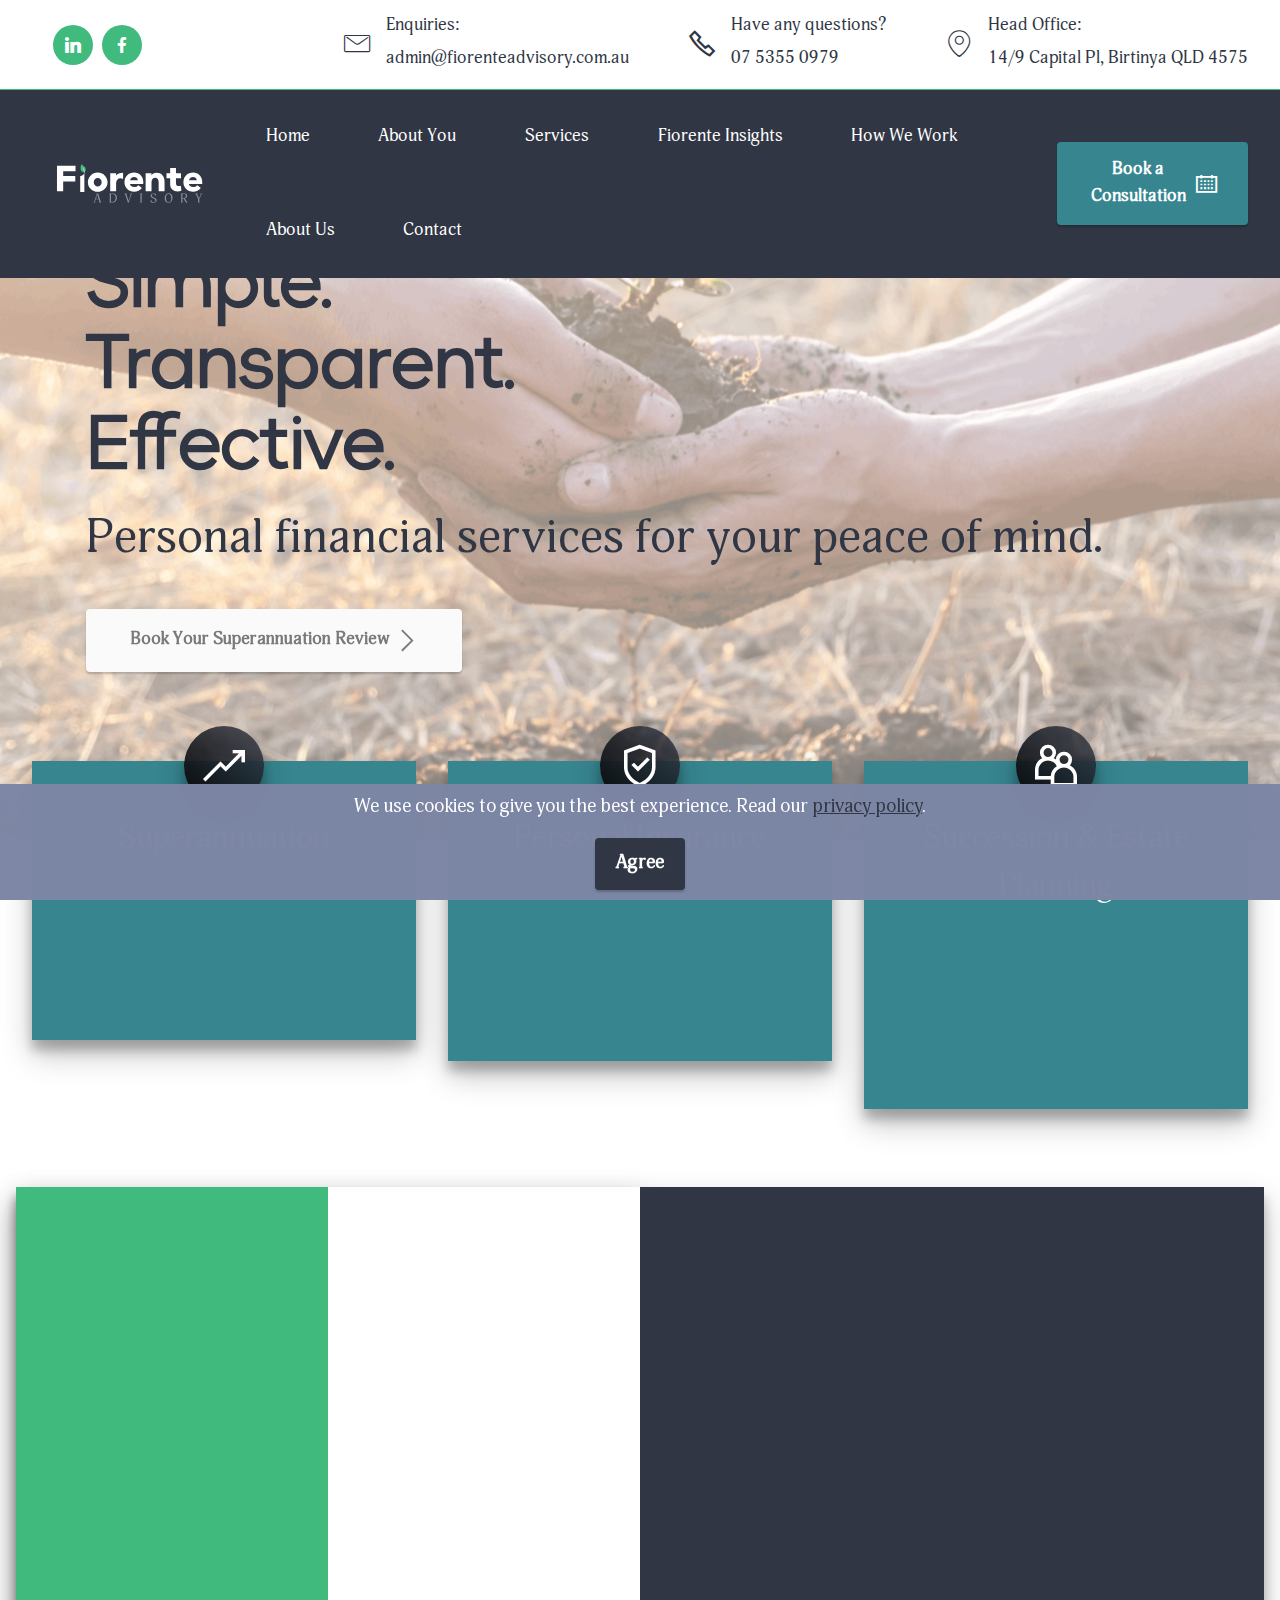
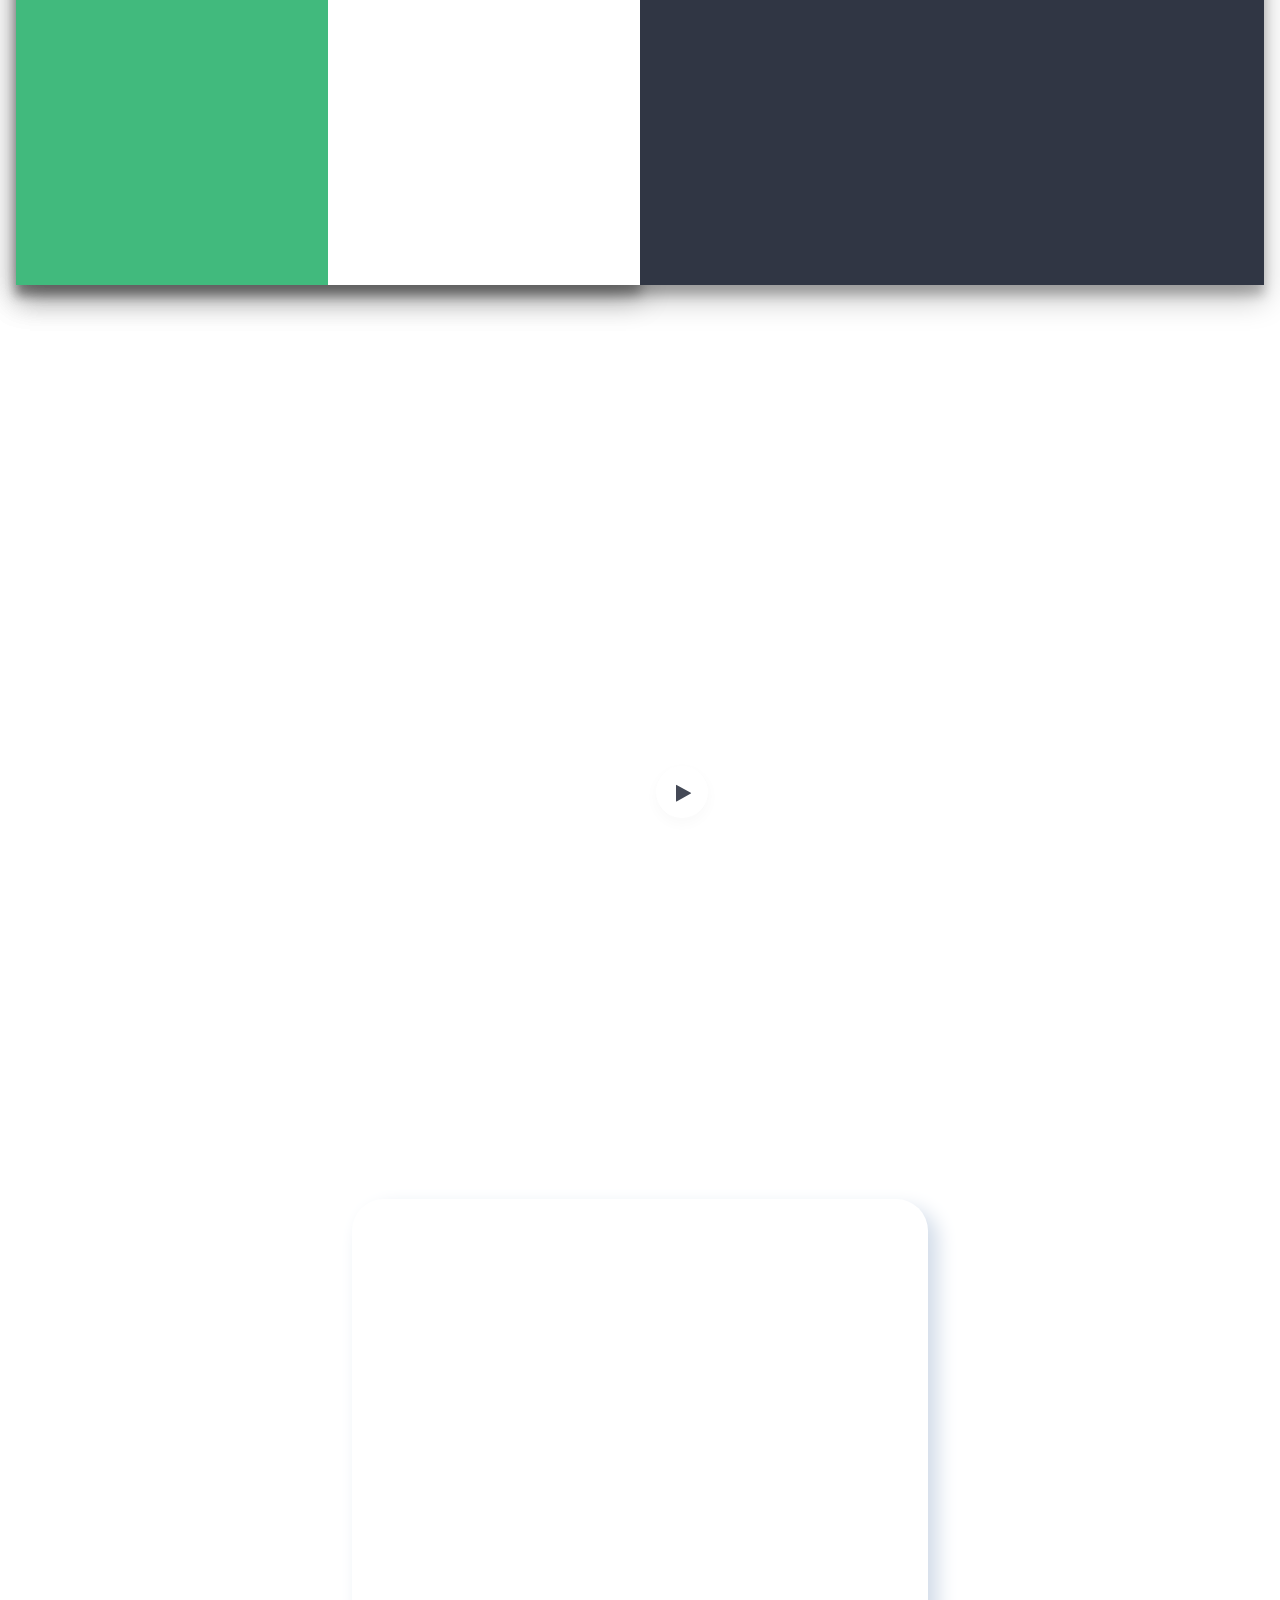
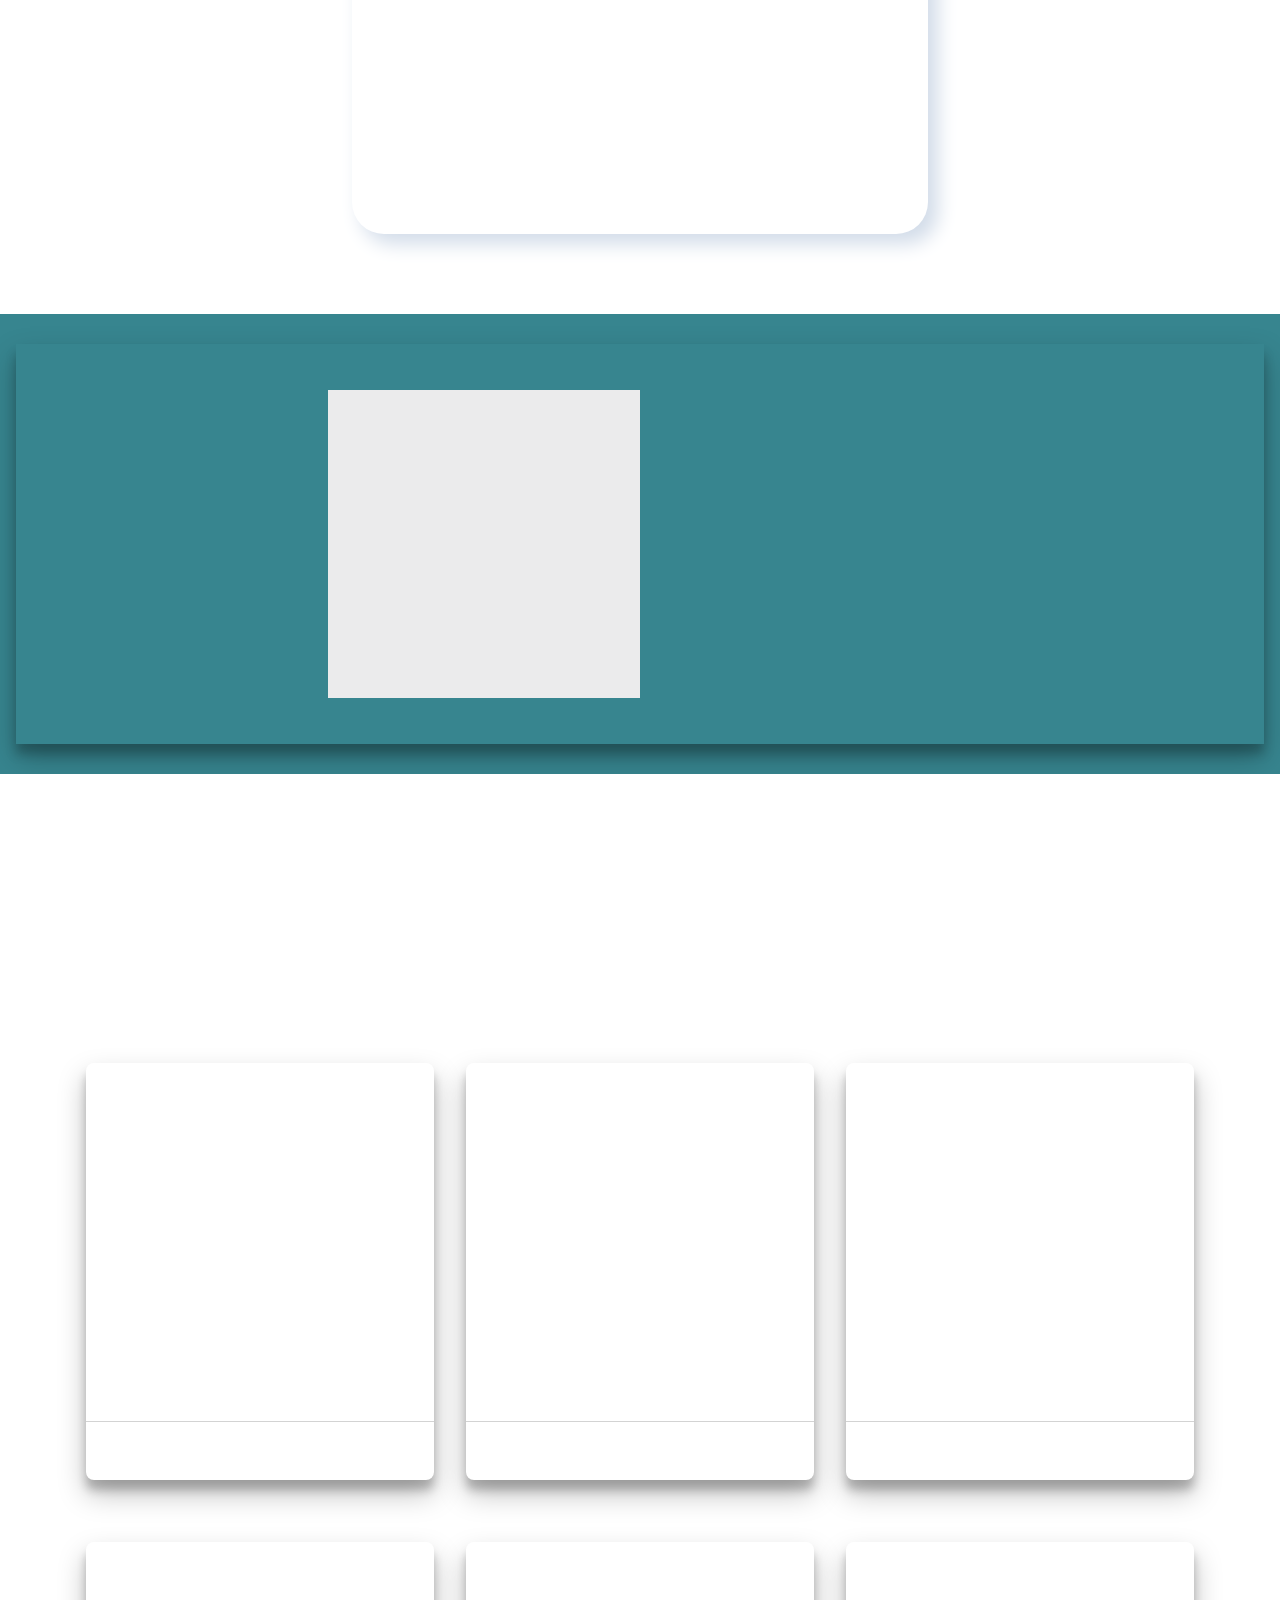
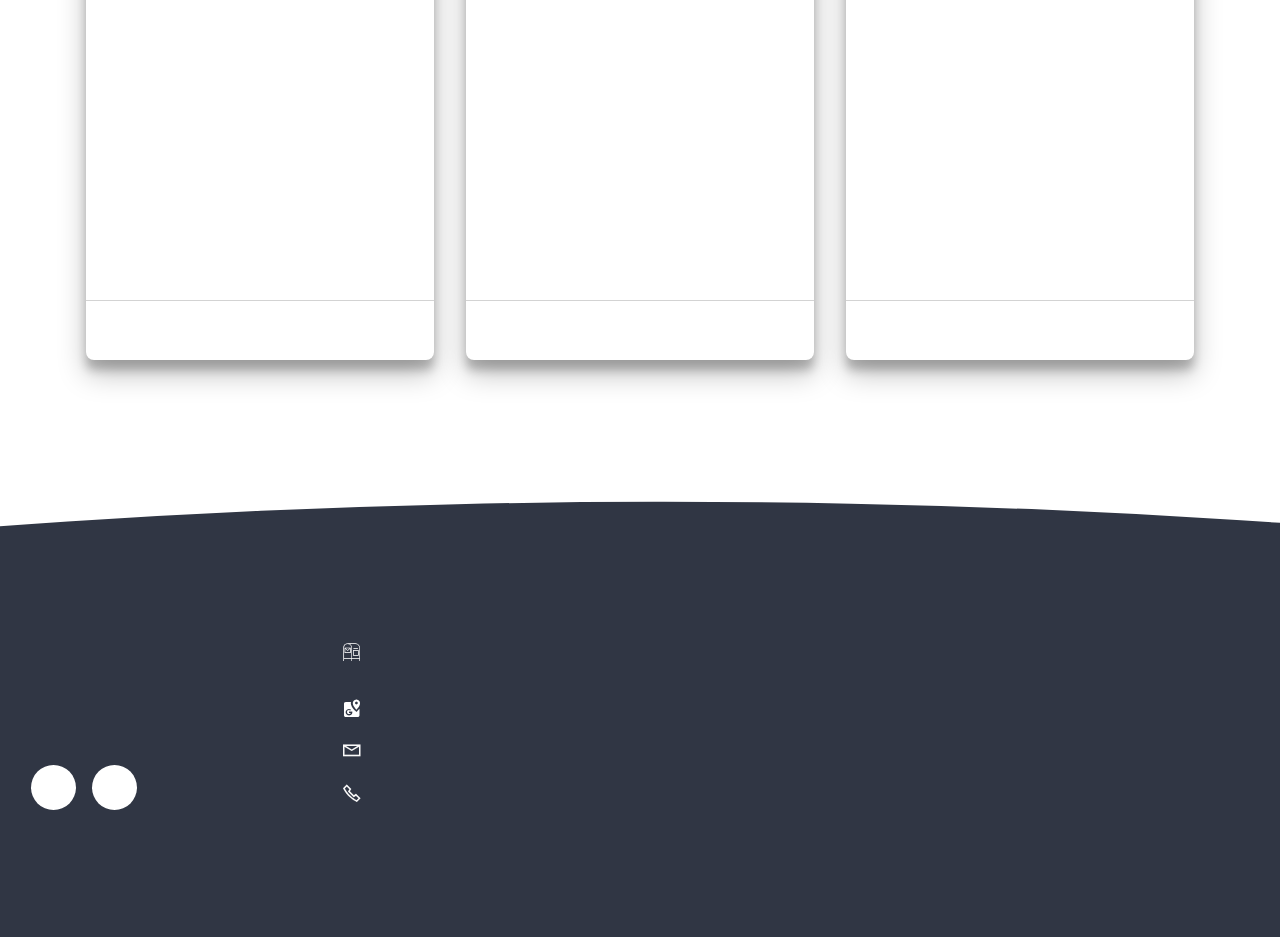
<file: index.html>
<!DOCTYPE html>
<html lang="en"   lang="en">
<head>
  
  <meta charset="UTF-8">
  <meta http-equiv="X-UA-Compatible" content="IE=edge">
  
  <meta name="twitter:card" content="summary_large_image"/>
  <meta name="twitter:image:src" content="assets/images/index-meta.png">
  <meta property="og:image" content="assets/images/index-meta.png">
  <meta name="twitter:title" content="Home">
  <meta name="viewport" content="width=device-width, initial-scale=1, minimum-scale=1">
  <link rel="shortcut icon" href="assets/images/fiorenteleaf.png" type="image/x-icon">
  <meta name="description" content="Fiorente Advisory specialises in growing your financial future! We provide personal service for financial peace of mind. We will help you find your share of $17.5 billion in lost superannuation.">
  
  
  <title>Home</title>
  <link rel="stylesheet" href="assets/web/assets/mobirise-icons2/mobirise2.css">
  <link rel="stylesheet" href="assets/web/assets/mobirise-icons/mobirise-icons.css">
  <link rel="stylesheet" href="assets/FontAwesome/css/font-awesome.css">
  <link rel="stylesheet" href="assets/iconsMind/style.css">
  <link rel="stylesheet" href="assets/tether/tether.min.css">
  <link rel="stylesheet" href="assets/bootstrap/css/bootstrap.min.css">
  <link rel="stylesheet" href="assets/bootstrap/css/bootstrap-grid.min.css">
  <link rel="stylesheet" href="assets/bootstrap/css/bootstrap-reboot.min.css">
  <link rel="stylesheet" href="assets/animatecss/animate.css">
  <link rel="stylesheet" href="assets/dropdown/css/style.css">
  <link rel="stylesheet" href="assets/socicon/css/styles.css">
  <link rel="stylesheet" href="assets/theme/css/style.css">
  <link href="assets/fonts/style.css" rel="stylesheet">
  <link rel="preload" as="style" href="assets/mobirise/css/mbr-additional.css"><link rel="stylesheet" href="assets/mobirise/css/mbr-additional.css" type="text/css">
  
  
  
  

</head>
<body>

<!-- Analytics -->
<!-- Global site tag (gtag.js) - Google Analytics -->
<script async="" src="https://www.googletagmanager.com/gtag/js?id=G-E4HRB6MT4K"></script>
<script>
  window.dataLayer = window.dataLayer || [];
  function gtag(){dataLayer.push(arguments);}
  gtag('js', new Date());

  gtag('config', 'G-E4HRB6MT4K');
</script>
<!-- /Analytics -->


  
  <section class="menu2 cleanm4_menu2 menu cid-sw845iDnR3" once="menu" id="menu2-sw845iDnR3-sw845iDnR3-sw845iDnR3-sw845iDnR3-sw845iDnR3-sw845iDnR3-sw845iDnR3-sw845iDnR3-sw845iDnR3-sw845iDnR3-sw845iDnR3-sw845iDnR3-sw845iDnR3-2i">

	

	<nav class="navbar navbar-dropdown align-items-center navbar-fixed-top navbar-toggleable-sm">
		<div class="menu-content-top">
			<div class="icons-menu">
				<div class="soc-item">
					<a href="https://www.linkedin.com/company/fiorente-advisory/" target="_blank">
						<span class="mbr-iconfont socicon-linkedin socicon" style="color: rgb(255, 255, 255); fill: rgb(255, 255, 255);"></span>
					</a>
				</div>
				<div class="soc-item">
					<a href="https://www.facebook.com/fiorenteadvisory" target="_blank">
						<span class="mbr-iconfont socicon-facebook socicon" style="color: rgb(255, 255, 255); fill: rgb(255, 255, 255);"></span>
					</a>
				</div>
				
				
				
				
			</div>
			<div class="right-wrap d-flex align-items-center">
				<div class="info-widget">
					<span class="widget-icon mbr-iconfont mbri-letter" style="color: rgb(48, 54, 68); fill: rgb(48, 54, 68);"></span>
					<div class="widget-content display-4">
						<p class="mbr-fonts-style mbr-regular widget-title display-4">Enquiries:</p>
						<p class="mbr-fonts-style mbr-regular widget-title display-4"><a href="mailto:admin@fiorenteadvisory.com.au" class="text-primary">admin@fiorenteadvisory.com.au</a><br></p>
					</div>
				</div>
				<div class="info-widget">
					<span class="widget-icon mbr-iconfont mobi-mbri-phone mobi-mbri" style="color: rgb(48, 54, 68); fill: rgb(48, 54, 68);"></span>
					<div class="widget-content display-4">
						<p class="mbr-fonts-style mbr-regular widget-title display-4">Have any
							questions?</p>
						<p class="mbr-fonts-style mbr-regular widget-title display-4"><a href="tel:+61-7-5355-0979" class="text-primary">07 5355 0979</a></p>
					</div>
				</div>
				<div class="info-widget">
					<a href="https://goo.gl/maps/dRvKhv9WARgK7eqF9" target="_blank"><span class="widget-icon mbr-iconfont mbri-pin" style="color: rgb(48, 54, 68); fill: rgb(48, 54, 68);"></span></a>
					<div class="widget-content display-4">
						<p class="mbr-fonts-style mbr-regular widget-title display-4">Head Office:</p>
						<p class="mbr-fonts-style mbr-regular widget-title display-4"><a href="https://goo.gl/maps/TFqh1kYhnebd8MnS6" class="text-primary" target="_blank">14/9 Capital Pl, Birtinya QLD 4575</a></p>
					</div>
				</div>
			</div>
		</div>
		<div class="menu-bottom">
			<div class="menu-logo">
				<div class="navbar-brand">
					<span class="navbar-logo">
						<a href="index.html">
							<img src="[data-uri]" alt="Fiorente Advisory Logo" style="height: 4rem;" loading="lazy" class="lazyload" data-src="assets/images/fiorente-white-trans-1.svg">
						</a>
					</span>
					
				</div>
			</div>
			<div class="collapse navbar-collapse" id="navbarSupportedContent">
				<ul class="navbar-nav nav-dropdown js-float-line" data-app-modern-menu="true"><li class="nav-item">
						<a class="nav-link link text-danger text-primary display-4" href="index.html">
							Home</a>
					</li><li class="nav-item"><a class="nav-link link text-danger text-primary display-4" href="about-you.html">
							About You</a></li><li class="nav-item"><a class="nav-link link text-danger text-primary display-4" href="services.html">
							Services</a></li><li class="nav-item"><a class="nav-link link text-danger text-primary display-4" href="fiorente-insights.html">Fiorente Insights</a></li><li class="nav-item"><a class="nav-link link text-danger text-primary display-4" href="how-we-work.html">
							How We Work</a></li><li class="nav-item"><a class="nav-link link text-danger text-primary display-4" href="about-us.html">
							About Us</a></li><li class="nav-item"><a class="nav-link link text-danger text-primary display-4" href="contact-us.html">
							Contact</a></li></ul>
			</div>
			<div class="menu-content-right">
				<div class="navbar-buttons mbr-section-btn"><a class="btn btn-sm btn-success display-4" href="book-a-consultation.html"><span class="mobi-mbri mobi-mbri-calendar mbr-iconfont mbr-iconfont-btn"></span>Book a Consultation</a></div>
			</div>
			<button class="navbar-toggler " type="button" data-toggle="collapse" data-target="#navbarSupportedContent" aria-controls="navbarSupportedContent" aria-expanded="false" aria-label="Toggle navigation">
				<div class="hamburger">
					<span></span>
					<span></span>
					<span></span>
					<span></span>
				</div>
			</button>
		</div>
	</nav>
</section>

<section class="header1 cid-svXyPqlPcs mbr-parallax-background" id="home-header">
    
    <div class="mbr-overlay" style="opacity: 0.5; background-color: rgb(255, 255, 255);"></div>
    <div class="container">
        <div class="row">
            <div class="col-12 col-lg-12 align-left">
                
                <h1 class="mbr-section-title mbr-white mbr-fonts-style mb-4 display-1"><strong>Simple.</strong><br><strong>Transparent.</strong><strong><br></strong><strong>Effective.</strong></h1>
                <p class="mbr-text mbr-semibold mbr-fonts-style mb-4 display-2">Personal financial services for your peace of mind.</p>
                <div class="mbr-section-btn"><a class="btn btn-lg btn-white display-4" href="book-a-consultation.html"><span class="mobi-mbri mobi-mbri-arrow-next mbr-iconfont mbr-iconfont-btn"></span>Book Your Superannuation Review</a></div>
            </div>
        </div>
    </div>
</section>

<section class="features5 firmm4_features5 cid-svXyHlu4Vm" id="features5-8">

    

    

    <div class="container-fluid">
        <div class="row">
            
            <div class="col-12 col-md-12 col-lg-12">
                <div class="row justify-content-center">
                    <div class="col-12 col-md-6 col-lg-4">
                        <div class="card_wrapper">
                            <div class="icon_block">
                                <div class="iconfont-wrapper">
                                    <span class="mbr-iconfont mbr-iconfont-1 mobi-mbri-growing-chart mobi-mbri"></span>
                                    <div class="shape_1 shape"></div>
                                    <div class="shape_2 shape"></div>
                                    <div class="shape_3 shape"></div>
                                    <div class="shape_4 shape"></div>     
                                </div>
                            </div>
                            <h5 class="card_title mbr-fonts-style display-5">Superannuation</h5>
                            <p class="card_text mbr-fonts-style display-7"><strong>Could you have a share in Australia’s $17.5 billion lost and unclaimed super?</strong><br></p>
                            <div class="card_link">
                                <a href="superannuation.html"><span class="mbr-iconfont mbr-iconfont-btn mobi-mbri-right mobi-mbri" style="color: rgb(235, 235, 236); fill: rgb(235, 235, 236);"></span></a>
                            </div>
                        </div>
                    </div>
                    
                    <div class="col-12 col-md-6 col-lg-4">
                        <div class="card_wrapper">
                            <div class="icon_block">
                                <div class="iconfont-wrapper">
                                    <span class="mbr-iconfont mbr-iconfont-1 mobi-mbri-protect mobi-mbri"></span>
                                    <div class="shape_1 shape"></div>
                                    <div class="shape_2 shape"></div>
                                    <div class="shape_3 shape"></div>
                                    <div class="shape_4 shape"></div> 
                                </div>
                            </div>
                            <h5 class="card_title mbr-fonts-style display-5">Personal Insurance</h5>
                            <p class="card_text mbr-fonts-style display-4"><strong>Did you know that you may be paying multiple fees or insurances across multiple super accounts?</strong><br></p>
                            <div class="card_link">
                                <a href="life-insurance.html"><span class="mbr-iconfont mbr-iconfont-btn mobi-mbri-right mobi-mbri" style="color: rgb(235, 235, 236); fill: rgb(235, 235, 236);"></span></a>
                            </div>
                        </div>
                    </div>
                    
                    <div class="col-12 col-md-6 col-lg-4">
                        <div class="card_wrapper">
                            <div class="icon_block">
                                <div class="iconfont-wrapper">
                                    <span class="mbr-iconfont mbr-iconfont-1 mobi-mbri-users mobi-mbri"></span>
                                    <div class="shape_1 shape"></div>
                                    <div class="shape_2 shape"></div>
                                    <div class="shape_3 shape"></div>
                                    <div class="shape_4 shape"></div>
                                </div>
                            </div>
                            <h5 class="card_title mbr-fonts-style display-5">Succession &amp; Estate Planning</h5>
                            <p class="card_text mbr-fonts-style display-4">Do you have a succession plan in place to eventually sell your business or pass your business onto a family member?<br></p>
                            <div class="card_link">
                                <a href="succession-estate-planning.html"><span class="mbr-iconfont mbr-iconfont-btn mobi-mbri-right mobi-mbri" style="color: rgb(235, 235, 236); fill: rgb(235, 235, 236);"></span></a>
                            </div>
                        </div>
                    </div>
                    
                    
                </div>
            </div>
        </div>
    </div>
</section>

<section class="features3 industrym4_features3 cid-sw7CicqNv9" id="features003-f">

	

	

	<div class="container-fluid">
		<div class="row">
			<div class="col-lg-6 col-md-12 col align-left">
				<div class="row h-100">
					<div class="wrap">
						<div class="overlay"></div>
						<div class="img-content"></div>
						<div class="box-content">
							<div class="content-box">
								<h4 class="box-title2 mbr-medium mbr-white pb-2 mbr-fonts-style display-2"><strong>Our Mission</strong></h4>
								<h3 class="box-text2 mbr-regular mbr-white pb-2 mbr-fonts-style display-5">To help you feel secure knowing that your wealth is always growing and your advisor is ready to adapt to whatever the future brings.</h3>
							</div>
						</div>
					</div>
				</div>
			</div>

			<div class="col-lg-6 col-md-12 block2 align-left">
				<div class="content-block">
					<h3 class="mbr-section-subtitle mbr-regular mbr-black pb-2 mbr-fonts-style display-4"><br><br></h3>
					<h2 class="mbr-section-title mbr-semibold mbr-black pb-4 mbr-fonts-style display-2">How can we help?</h2>
					
					<div class="mbr-section-btn pt-3"><a class="btn btn-lg btn-warning display-4" href="about-you.html"><span class="mobi-mbri mobi-mbri-right mbr-iconfont mbr-iconfont-btn"></span>Learn about our personalised services</a></div>
				</div>
			</div>
		</div>
	</div>
</section>

<section class="video02 digitalm4_video02 cid-swuyJcTs39 mbr-parallax-background" id="video02-v">
    

    <div class="mbr-overlay" style="opacity: 0; background-color: rgb(255, 255, 255);"></div>

    <div class="container align-center">
        <div class="row justify-content-center">
            <div class="pt-5 col-md-12 col-lg-6 align-center">
                <img src="[data-uri]" alt="" style="width: 100%;" loading="lazy" class="lazyload" data-src="assets/images/smile.png">
            </div>
            <div class="col-md-12 col-lg-6">
                <div class="badge_wrap align-left">
                    
                </div>

                
                <h1 class="mbr-section-title mbr-bold pb-2 mbr-fonts-style display-1">How we work for your financial peace of mind:</h1>
                <p class="mbr-text pb-2 mbr-white mbr-semibold mbr-fonts-style display-5"><strong><u>
                    We take financial planning seriously!</u></strong><br>Through the use of smart technology and progressive strategies, our advice and direction provides financial security and comfort.
                </p>
                <div class="mbr-media show-modal align-center py-2" data-modal=".modalWindow">
                    <div class="icon-wrap">
                        <span class="fa-play fa"></span>
                        <p class="play-text mbr-semibold mbr-fonts-style display-4">
                            Watch our video
                        </p>
                    </div>

                </div>
            </div>
        </div>
        <svg xmlns="http://www.w3.org/2000/svg" xmlns:xlink="http://www.w3.org/1999/xlink" width="1380px" height="760px" viewBox="0 0 1380 760" preserveAspectRatio="xMidYMid meet">
            <defs id="svgEditorDefs">
                <polygon id="svgEditorShapeDefs" style="fill:khaki;stroke:black;vector-effect:non-scaling-stroke;stroke-width:0px;"></polygon>
            </defs>
            <rect id="svgEditorBackground" x="0" y="0" width="1380" height="760" style="fill: none; stroke: none;">
            </rect>
            <path d="M0.3577131120350206,0.819491525482845h-1.5000000000000355ZM0.3577131120350206,-3.1805084745172603h-1.5000000000000355ZM-0.14228688796500222,-4.180508474517258h5.000000000000002a5,5,0,0,1,0,6.00000000000003h-5.000000000000025a5,5,0,0,0,0,-6.00000000000003ZM5.8577131120349835,-1.1805084745172634h1.0000000000000249Z" style="fill:khaki; stroke:black; vector-effect:non-scaling-stroke;stroke-width:0px;" id="e2_shape" transform="matrix(1.01506 82.3743 -245.478 0.34062 392.311 526.125)"></path>
        </svg>
    </div>
    <div>
        <div class="modalWindow" style="display: none;">
            <div class="modalWindow-container">
                <div class="modalWindow-video-container">
                    <div class="modalWindow-video">
                        <iframe width="100%" height="100%" frameborder="0" allowfullscreen="1" data-src="https://www.youtube.com/watch?v=-FxAQ339eeU" loading="lazy" class="lazyload" src="[data-uri]"></iframe>
                    </div>
                    <a class="close" role="button" data-dismiss="modal">
                        <span aria-hidden="true" class="mbri-close mbr-iconfont closeModal"></span>
                        <span class="sr-only">Close</span>
                    </a>
                </div>
            </div>
        </div>
    </div>
</section>

<section class="testimonials1 cid-swpYDqDvPz" id="testimonials01-k">
    
    
    <div class="container-fluid">
        <h3 class="mbr-section-title mbr-fonts-style align-center mb-5 display-2">
            <strong>Client Reviews</strong></h3>
        <div class="row justify-content-center">
            <div class="card col-12 col-md-6 col-lg-6">
                <div class="card-wrapper">
                    <p class="mbr-text align-left mbr-fonts-style mb-4 display-5">“So much of what affects my financial security is always changing: rules, regulations, the economy… and I don’t really have time to ensure our finances are as fit as they need to be to take advantage of the opportunities and avoid the pitfalls. But now Ash and his team are involved, I feel I can relax. I’m feeling better about the future.”<br></p>
                    <div class="d-flex mb-md-0 mb-4">
                        <div class="image-wrapper">
                            <img src="[data-uri]" alt="Michael Patton Melbourne" loading="lazy" class="lazyload" data-src="assets/images/michaelpatton-140x140.jpg">
                        </div>
                        <div class="text-wrapper">
                            <p class="name mbr-fonts-style mb-1 display-7">MICHAEL PATTON</p>
                            <p class="position mbr-fonts-style display-4">Freelance Video Content Creator</p>
                        </div>
                    </div>
                </div>
            </div>
            
        </div>
    </div>
</section>

<section class="features7 cid-swqii4lhXX" id="extFeatures49-t">

    

    
    <div class="container-fluid">
        <div class="row">
            <div class="card col-12 col-md-6 col-lg-3">

                <div class="card-img">
                    <img src="[data-uri]" alt="Book a Free Consultation" loading="lazy" class="lazyload" data-src="assets/images/fiorente-hero-planticons-936x624.png">
                </div>

            </div>

            <div class="card col-12 col-md-6 col-lg-3">
                <div class="card-wrapper">

                    <h4 class="card-title align-center mbr-fonts-style display-2">Book Your <span>FREE</span> Superannuation Review</h4>

                    <div class="mbr-section-btn align-center"><a href="book-a-consultation.html" class="btn btn-primary display-4"><span class="mobi-mbri mobi-mbri-right mbr-iconfont mbr-iconfont-btn"></span>
                            BOOK ONLINE NOW</a></div>


                </div>
            </div>




            <div class="card col-12 col-md-12 col-lg-6">

                <div class="card-img">
                    <img src="[data-uri]" alt="Book a free consultation" loading="lazy" class="lazyload" data-src="assets/images/fiorente-howwework-header-1873x1054.png">
                </div>

            </div>


        </div>
    </div>
</section>

<section class="extFeatures cid-swq1pQsHFj" id="extFeatures17-p">

    

    

    <div class="container">
        <h4 class="main-title pb-5 mbr-regular mbr-fonts-style display-2">Our Services</h4>
        <h2 class="mbr-section-subtitle mbr-fonts-style mb-3 display-5">We offer a range of services and solutions to help our clients achieve optimum wealth creation, asset protection, and effective financial streaming.</h2>

        <div class="row">
            <div class="card p-3 col-12 col-md-6 col-lg-4">
                <div class="card-wrapper">
                    <div class="card-img">
                        <img src="[data-uri]" alt="Business Succession Planning" loading="lazy" class="lazyload" data-src="assets/images/1.svg">
                    </div>
                    <div class="card-box">
                        <h4 class="card-title pb-3 mbr-fonts-style display-5">Business Succession Planning</h4>
                        

                        <div class="link-wrap">
                            <div class="line"></div>
                            <div class="mbr-link-btn"><a class="btn btn-md btn-info-outline display-4" href="succession-estate-planning.html"><span class="mobi-mbri mobi-mbri-right mbr-iconfont mbr-iconfont-btn"></span>LEARN MORE</a></div>
                            <div></div>
                        </div>


                    </div>
                </div>
            </div>

            <div class="card p-3 col-12 col-md-6 col-lg-4">
                <div class="card-wrapper">
                    <div class="card-img">
                        <img src="[data-uri]" alt="Superannuation Advice" loading="lazy" class="lazyload" data-src="assets/images/2.svg">
                    </div>
                    <div class="card-box ">
                        <h4 class="card-title pb-3 mbr-fonts-style display-5">Superannuation<div>Advice</div></h4>
                        
                        <div class="link-wrap">
                            <div class="line"></div>
                            <div class="mbr-link-btn"><a class="btn btn-md btn-info-outline display-4" href="superannuation.html"><span class="mobi-mbri mobi-mbri-right mbr-iconfont mbr-iconfont-btn"></span>LEARN MORE</a></div>
                        </div>
                    </div>
                </div>
            </div>

            <div class="card p-3 col-12 col-md-6 col-lg-4">
                <div class="card-wrapper">
                    <div class="card-img">
                        <img src="[data-uri]" alt="Estate Planning Advice" loading="lazy" class="lazyload" data-src="assets/images/3.svg">
                    </div>
                    <div class="card-box">
                        <h4 class="card-title pb-3 mbr-fonts-style display-5">Estate Planning<div>Advice</div></h4>
                        
                        <div class="link-wrap">
                            <div class="line"></div>
                            <div class="mbr-link-btn"><a class="btn btn-md btn-info-outline display-4" href="succession-estate-planning.html"><span class="mobi-mbri mobi-mbri-right mbr-iconfont mbr-iconfont-btn"></span>LEARN MORE</a></div>
                            <div></div>
                        </div>
                    </div>
                </div>
            </div>

            
        </div>
    </div>
</section>

<section class="extFeatures cid-swq1qAqXoe" id="extFeatures17-q">

    

    

    <div class="container">
        

        <div class="row">
            <div class="card p-3 col-12 col-md-6 col-lg-4">
                <div class="card-wrapper">
                    <div class="card-img">
                        <img src="[data-uri]" alt="Investment Advice" loading="lazy" class="lazyload" data-src="assets/images/4.svg">
                    </div>
                    <div class="card-box">
                        <h4 class="card-title pb-3 mbr-fonts-style display-5">Investment<br>Management</h4>
                        

                        <div class="link-wrap">
                            <div class="line"></div>
                            <div class="mbr-link-btn"><a class="btn btn-md btn-info-outline display-4" href="investment-management.html"><span class="mobi-mbri mobi-mbri-right mbr-iconfont mbr-iconfont-btn"></span>LEARN MORE</a></div>
                            <div></div>
                        </div>


                    </div>
                </div>
            </div>

            <div class="card p-3 col-12 col-md-6 col-lg-4">
                <div class="card-wrapper">
                    <div class="card-img">
                        <img src="[data-uri]" alt="Personal &amp; Business Insurance" loading="lazy" class="lazyload" data-src="assets/images/5.svg">
                    </div>
                    <div class="card-box ">
                        <h4 class="card-title pb-3 mbr-fonts-style display-5">Personal &amp;<div>Business Insurance</div></h4>
                        
                        <div class="link-wrap">
                            <div class="line"></div>
                            <div class="mbr-link-btn"><a class="btn btn-md btn-info-outline display-4" href="life-insurance.html"><span class="mobi-mbri mobi-mbri-right mbr-iconfont mbr-iconfont-btn"></span>LEARN MORE</a></div>
                        </div>
                    </div>
                </div>
            </div>

            <div class="card p-3 col-12 col-md-6 col-lg-4">
                <div class="card-wrapper">
                    <div class="card-img">
                        <img src="[data-uri]" alt="Income Protection" loading="lazy" class="lazyload" data-src="assets/images/6.svg">
                    </div>
                    <div class="card-box">
                        <h4 class="card-title pb-3 mbr-fonts-style display-5">Income<br>Protection</h4>
                        
                        <div class="link-wrap">
                            <div class="line"></div>
                            <div class="mbr-link-btn"><a class="btn btn-md btn-info-outline display-4" href="life-insurance.html"><span class="mobi-mbri mobi-mbri-right mbr-iconfont mbr-iconfont-btn"></span>LEARN MORE</a></div>
                            <div></div>
                        </div>
                    </div>
                </div>
            </div>

            
        </div>
    </div>
</section>

<section class="extFooter cid-swq9Bd5Yff" id="extFooter18-s">

    

    


    <svg xmlns="http://www.w3.org/2000/svg" xmlns:xlink="http://www.w3.org/1999/xlink" width="1380px" height="760px" viewBox="0 0 1380 760" preserveAspectRatio="xMidYMid meet">
        <defs id="svgEditorDefs">
            <polygon id="svgEditorShapeDefs" style="fill:khaki;stroke:black;vector-effect:non-scaling-stroke;stroke-width:0px;"></polygon>
        </defs>
        <rect id="svgEditorBackground" x="0" y="0" width="1380" height="760" style="fill: none; stroke: none;"></rect>
        <path d="M0.3577131120350206,0.819491525482845h-1.5000000000000355ZM0.3577131120350206,-3.1805084745172603h-1.5000000000000355ZM-0.14228688796500222,-4.180508474517258h5.000000000000002a5,5,0,0,1,0,6.00000000000003h-5.000000000000025a5,5,0,0,0,0,-6.00000000000003ZM5.8577131120349835,-1.1805084745172634h1.0000000000000249Z" style="fill:khaki; stroke:black; vector-effect:non-scaling-stroke;stroke-width:0px;" id="e2_shape" transform="matrix(1.01506 82.3743 -245.478 0.34062 392.311 526.125)"></path>
    </svg>


    <div class="container">
        <div class="media-container-row content text-white">
            <div class="col-12 col-md-6 col-lg-3">
                <div class="media-wrap align-left">
                    <a href="index.html">
                        <img src="[data-uri]" alt="Fiorente Advisory Logo" loading="lazy" class="lazyload" data-src="assets/images/fiorente-white-trans.svg">
                    </a>
                </div>

                <p class="mbr-text align-left text1 mbr-fonts-style display-7">Personal service for financial peace of mind.</p>

                <div class="social-list align-left">
                    <div class="soc-item">
                        <a href="https://www.linkedin.com/company/fiorente-advisory/" target="_blank">
                            <span class="mbr-iconfont mbr-iconfont-social socicon-linkedin socicon" style="color: rgb(48, 54, 68); fill: rgb(48, 54, 68);"></span>
                        </a>
                    </div>
                    <div class="soc-item">
                        <a href="https://www.facebook.com/fiorenteadvisory" target="_blank">
                            <span class="mbr-iconfont mbr-iconfont-social socicon-facebook socicon" style="color: rgb(48, 54, 68); fill: rgb(48, 54, 68);"></span>
                        </a>
                    </div>
                    
                    
                    

                </div>


            </div>
            <div class="col-12 col-md-6 col-lg-3 mbr-fonts-style display-4">
                <h5 class="pb-3 align-left">
                    Contact Info
                </h5>


                <div class="item">
                    <div class="card-img"><span class="mbr-iconfont img1 imind-post-mail2" style="color: rgb(255, 255, 255); fill: rgb(255, 255, 255);"></span>
                    </div>
                    <div class="card-box">
                        <h4 class="item-title align-left mbr-fonts-style display-4">PO Box 3381<br>Caloundra DC QLD 4551</h4>
                    </div>
                </div>

                <div class="item">
                    <div class="card-img"><span class="mbr-iconfont img1 socicon-googlemaps socicon" style="color: rgb(255, 255, 255); fill: rgb(255, 255, 255);"></span></div>
                    <div class="card-box">
                        <h4 class="item-title align-left mbr-fonts-style display-4"><a href="https://goo.gl/maps/v7EQvZopr2fnr1X6A" class="text-white" target="_blank">14/9 Capital Place, Birtinya, 4575</a></h4>
                    </div>
                </div>

                <div class="item">
                    <div class="card-img"><span class="mbr-iconfont img1 mobi-mbri-letter mobi-mbri"></span>
                    </div>
                    <div class="card-box">
                        <h4 class="item-title align-left mbr-fonts-style display-4"><a href="mailto:admin@fiorenteadvisory.com.au" class="text-white">admin@fiorenteadvisory.com.au&nbsp;</a></h4>
                    </div>
                </div>

                <div class="item">
                    <div class="card-img"><span class="mbr-iconfont img1 mobi-mbri-phone mobi-mbri"></span>
                    </div>
                    <div class="card-box">
                        <h4 class="item-title align-left mbr-fonts-style display-4"><a href="tel:+61-7-5355-0979" class="text-white">07 5355 0979</a></h4>
                    </div>
                </div>

                


            </div>
            <div class="col-12 col-md-6 col-lg-3 mbr-fonts-style display-4">

                <p class="mbr-text quote align-left mbr-fonts-style display-4">
                    Fiorente Advisory Pty Ltd (ABN 43 637 122 037) is an Authorised Representative of Millennium3 Financial Services Pty Ltd (ABN 61 094 529 987, AFSL 244252) and is only applicable to Australian residents.
                </p>

                
            </div>
            <div class="col-12 col-md-6 col-lg-3 mbr-fonts-style display-7">
                <h5 class="pb-3 align-left"><strong>Millennium3 Privacy Policy</strong></h5>
                <p class="mbr-text align-left text2 mbr-fonts-style display-4">
                    The Privacy Policy contains information about the circumstances we collect, how to access, and how to raise concerns.<br><a href="privacy.html" class="text-white text-primary" target="_blank"><strong>READ MORE →</strong></a></p>

                <div class="mbr-section-btn align-left"><a class="btn btn-md btn-white-outline display-4" href="assets/files/FSG--AshleyDowiePartA1Jun2021PartB20May2020.pdf" target="_blank"><span class="mobi-mbri mobi-mbri-file mbr-iconfont mbr-iconfont-btn"></span>Ash Dowie (FSG)</a></div>

            </div>
            
        </div>
        <div class="item">
                    <div class="card-box">
                        <h4 class="theme align-left mbr-fonts-style display-4"><a href="https://www.kineticsolutions.com.au" class="text-white" target="_blank">Website made with&nbsp;❤️&nbsp;&nbsp;by Kinetic Solutions</a></h4>
                    </div>
                </div>


    </div>
</section>


<script src="assets/web/assets/jquery/jquery.min.js"></script>
  <script src="assets/popper/popper.min.js"></script>
  <script src="assets/tether/tether.min.js"></script>
  <script src="assets/bootstrap/js/bootstrap.min.js"></script>
  <script src="assets/web/assets/cookies-alert-plugin/cookies-alert-core.js"></script>
  <script src="assets/web/assets/cookies-alert-plugin/cookies-alert-script.js"></script>
  <script src="assets/smoothscroll/smooth-scroll.js"></script>
  <script src="assets/viewportchecker/jquery.viewportchecker.js"></script>
  <script src="assets/parallax/jarallax.min.js"></script>
  <script src="assets/dropdown/js/nav-dropdown.js"></script>
  <script src="assets/dropdown/js/navbar-dropdown.js"></script>
  <script src="assets/touchswipe/jquery.touch-swipe.min.js"></script>
  <script src="assets/playervimeo/vimeo_player.js"></script>
  <script src="assets/theme/js/script.js"></script>
  
  
  
<input name="cookieData" type="hidden" data-cookie-customdialogselector="null" data-cookie-colortext="#ffffff" data-cookie-colorbg="rgba(124, 134, 164, 0.99)" data-cookie-textbutton="Agree" data-cookie-colorbutton="#303644" data-cookie-colorlink="#303644" data-cookie-underlinelink="true" data-cookie-text="We use cookies to give you the best experience. Read our <a href='privacy.html'>privacy policy</a>.">
    <input name="animation" type="hidden">
  <script>"use strict";if("loading"in HTMLImageElement.prototype){document.querySelectorAll('img[loading="lazy"],iframe[loading="lazy"]').forEach(e=>{e.src=e.dataset.src,e.style.paddingTop=100*e.getAttribute("data-aspectratio")+"%",e.style.height=0,e.onload=function(){e.removeAttribute("style")}})}else{const e=document.createElement("script");e.src="https://cdnjs.cloudflare.com/ajax/libs/lazysizes/5.1.2/lazysizes.min.js",document.body.appendChild(e)}</script>

</body>
</html>
</file>
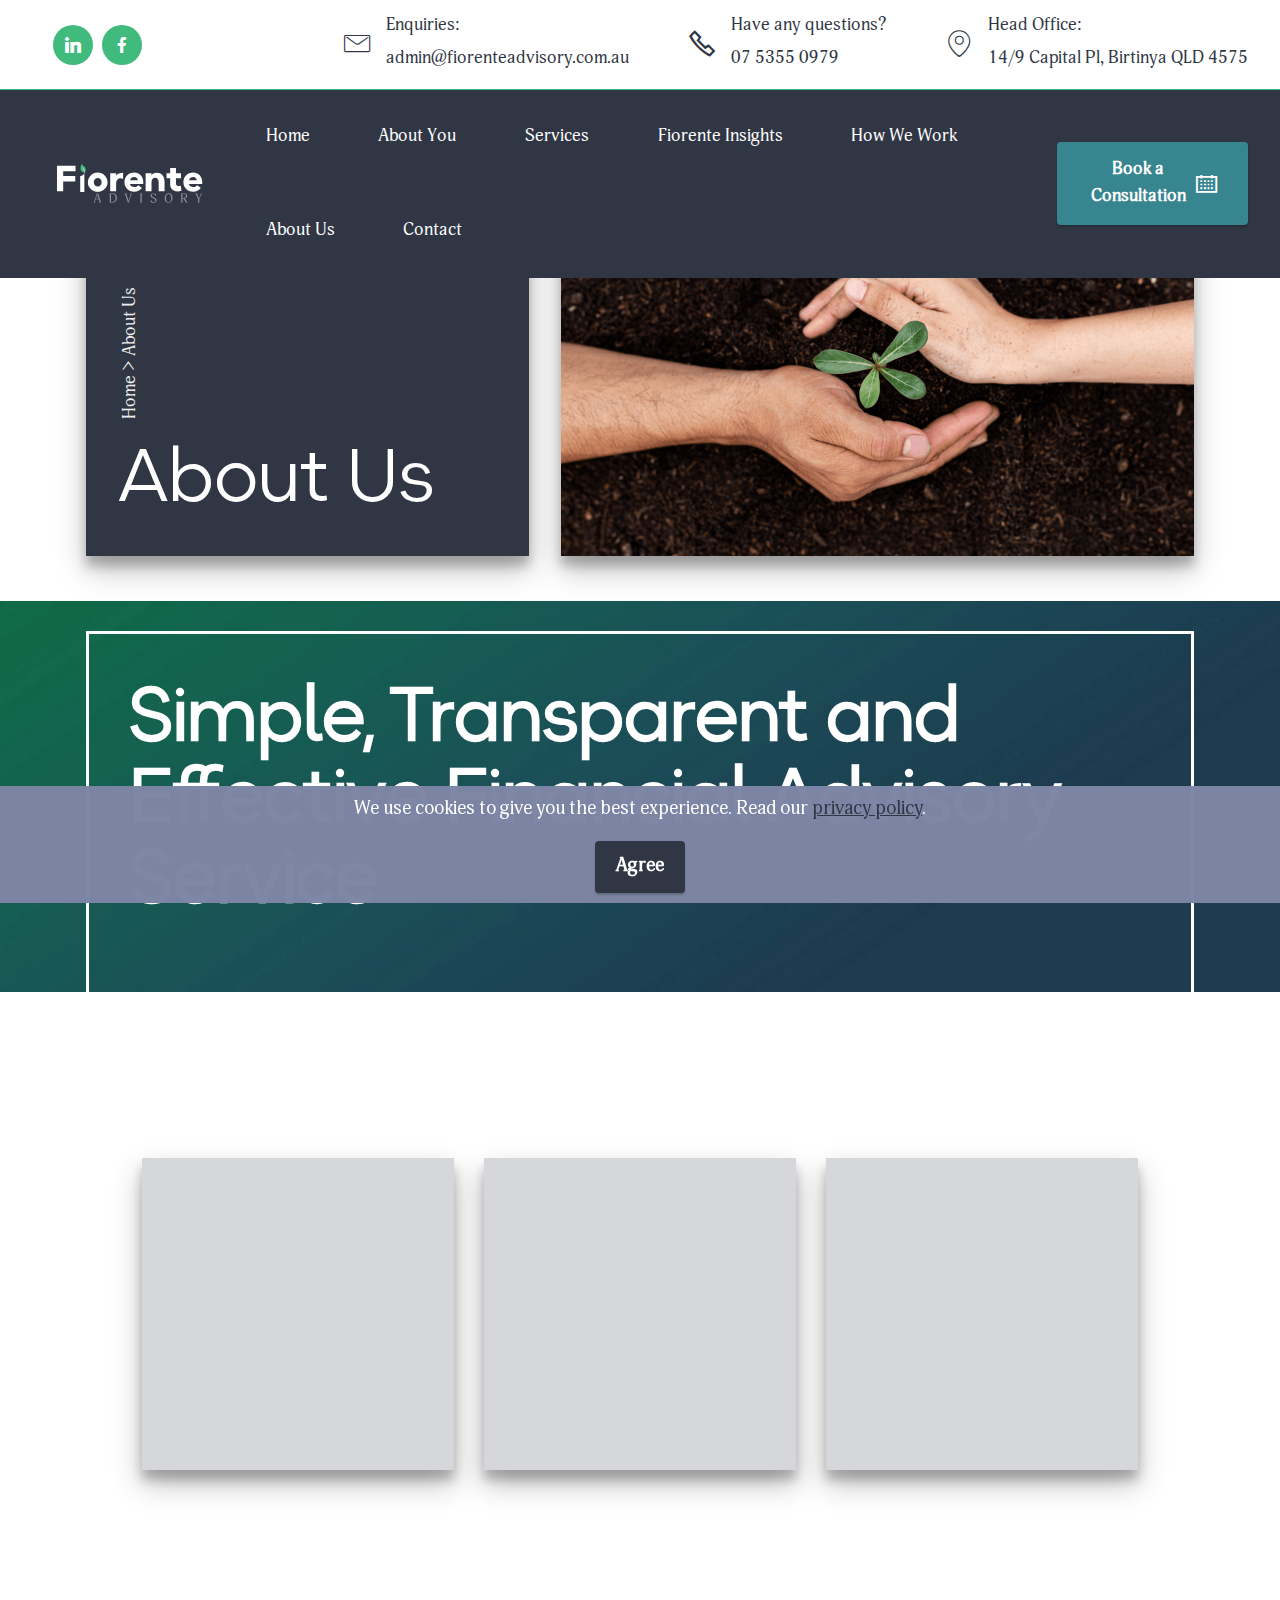
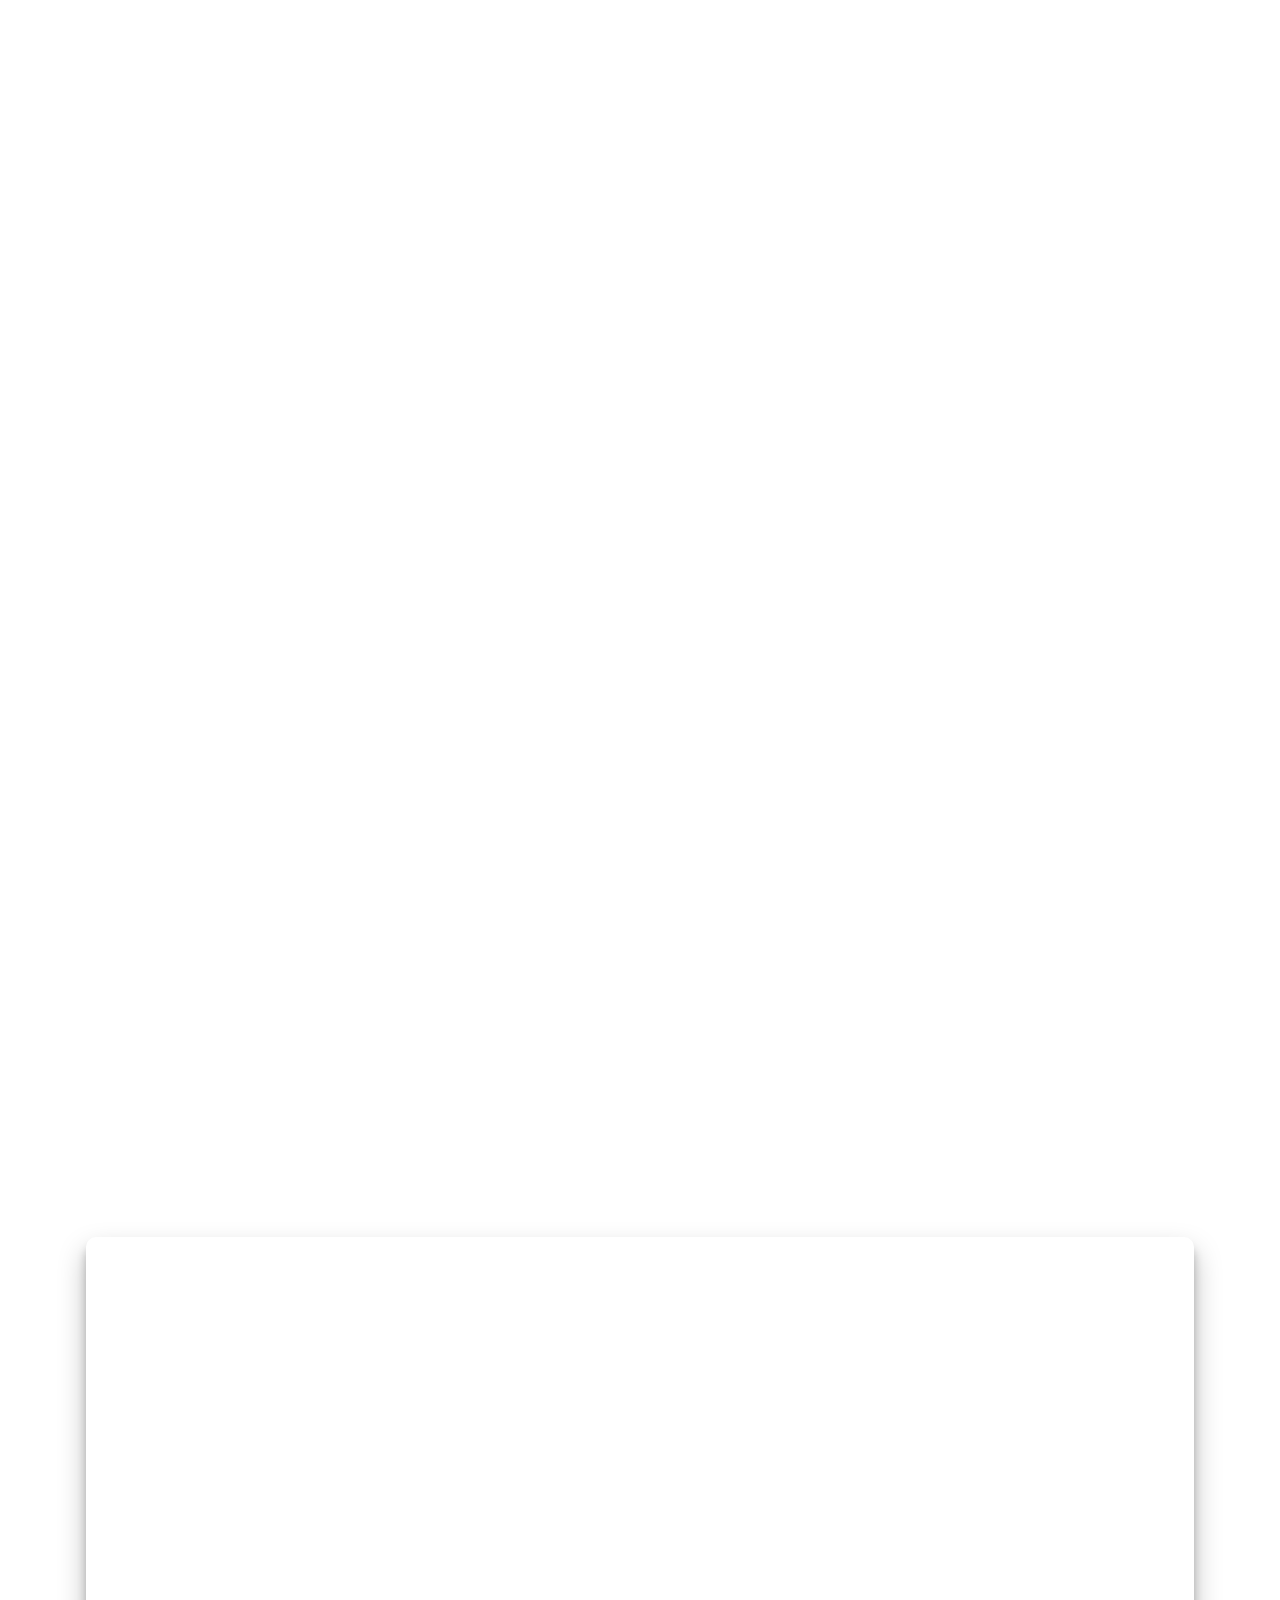
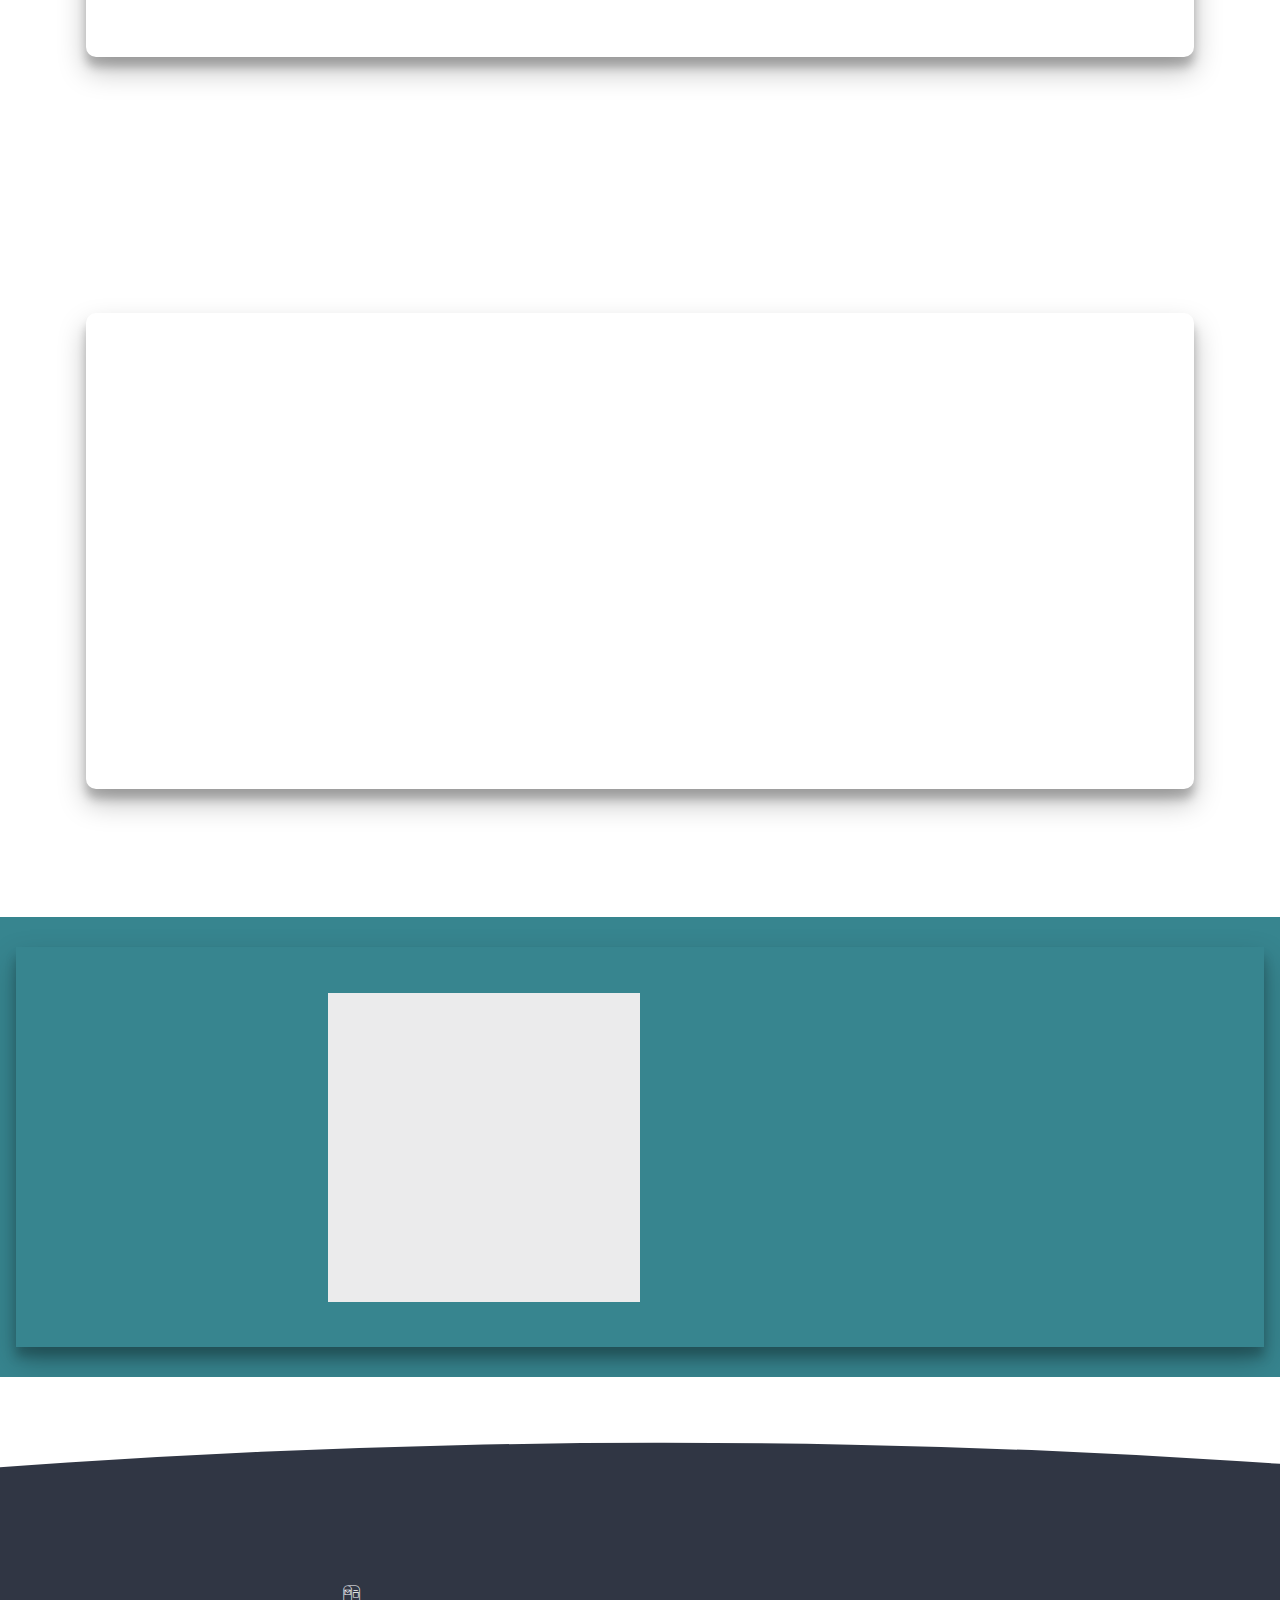
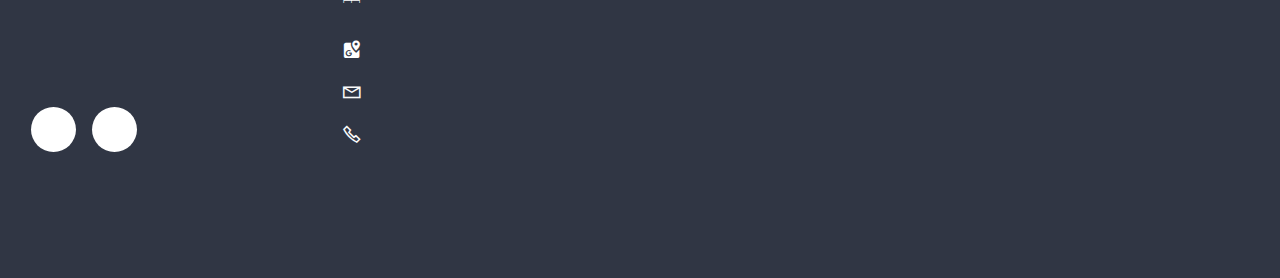
<file: about-us.html>
<!DOCTYPE html>
<html lang="en"   lang="en">
<head>
  
  <meta charset="UTF-8">
  <meta http-equiv="X-UA-Compatible" content="IE=edge">
  
  <meta name="twitter:card" content="summary_large_image"/>
  <meta name="twitter:image:src" content="assets/images/about-us-meta.png">
  <meta property="og:image" content="assets/images/about-us-meta.png">
  <meta name="twitter:title" content="About Us">
  <meta name="viewport" content="width=device-width, initial-scale=1, minimum-scale=1">
  <link rel="shortcut icon" href="assets/images/fiorenteleaf.png" type="image/x-icon">
  <meta name="description" content="Our mission at Fiorente Advisory is a simple one... to help you feel secure knowing that your money is always growing and your advisor is ready to adapt to whatever the future brings.">
  
  
  <title>About Us</title>
  <link rel="stylesheet" href="assets/web/assets/mobirise-icons2/mobirise2.css">
  <link rel="stylesheet" href="assets/web/assets/mobirise-icons/mobirise-icons.css">
  <link rel="stylesheet" href="assets/iconsMind/style.css">
  <link rel="stylesheet" href="assets/tether/tether.min.css">
  <link rel="stylesheet" href="assets/bootstrap/css/bootstrap.min.css">
  <link rel="stylesheet" href="assets/bootstrap/css/bootstrap-grid.min.css">
  <link rel="stylesheet" href="assets/bootstrap/css/bootstrap-reboot.min.css">
  <link rel="stylesheet" href="assets/animatecss/animate.css">
  <link rel="stylesheet" href="assets/dropdown/css/style.css">
  <link rel="stylesheet" href="assets/socicon/css/styles.css">
  <link rel="stylesheet" href="assets/theme/css/style.css">
  <link href="assets/fonts/style.css" rel="stylesheet">
  <link rel="preload" as="style" href="assets/mobirise/css/mbr-additional.css"><link rel="stylesheet" href="assets/mobirise/css/mbr-additional.css" type="text/css">
  
  
  
  

</head>
<body>

<!-- Analytics -->
<!-- Global site tag (gtag.js) - Google Analytics -->
<script async="" src="https://www.googletagmanager.com/gtag/js?id=G-E4HRB6MT4K"></script>
<script>
  window.dataLayer = window.dataLayer || [];
  function gtag(){dataLayer.push(arguments);}
  gtag('js', new Date());

  gtag('config', 'G-E4HRB6MT4K');
</script>
<!-- /Analytics -->


  
  <section class="menu2 cleanm4_menu2 menu cid-sw845iDnR3" once="menu" id="menu2-sw845iDnR3-sw845iDnR3-sw845iDnR3-sw845iDnR3-sw845iDnR3-sw845iDnR3-sw845iDnR3-sw845iDnR3-sw845iDnR3-sw845iDnR3-sw845iDnR3-sw845iDnR3-sw845iDnR3-2i">

	

	<nav class="navbar navbar-dropdown align-items-center navbar-fixed-top navbar-toggleable-sm">
		<div class="menu-content-top">
			<div class="icons-menu">
				<div class="soc-item">
					<a href="https://www.linkedin.com/company/fiorente-advisory/" target="_blank">
						<span class="mbr-iconfont socicon-linkedin socicon" style="color: rgb(255, 255, 255); fill: rgb(255, 255, 255);"></span>
					</a>
				</div>
				<div class="soc-item">
					<a href="https://www.facebook.com/fiorenteadvisory" target="_blank">
						<span class="mbr-iconfont socicon-facebook socicon" style="color: rgb(255, 255, 255); fill: rgb(255, 255, 255);"></span>
					</a>
				</div>
				
				
				
				
			</div>
			<div class="right-wrap d-flex align-items-center">
				<div class="info-widget">
					<span class="widget-icon mbr-iconfont mbri-letter" style="color: rgb(48, 54, 68); fill: rgb(48, 54, 68);"></span>
					<div class="widget-content display-4">
						<p class="mbr-fonts-style mbr-regular widget-title display-4">Enquiries:</p>
						<p class="mbr-fonts-style mbr-regular widget-title display-4"><a href="mailto:admin@fiorenteadvisory.com.au" class="text-primary">admin@fiorenteadvisory.com.au</a><br></p>
					</div>
				</div>
				<div class="info-widget">
					<span class="widget-icon mbr-iconfont mobi-mbri-phone mobi-mbri" style="color: rgb(48, 54, 68); fill: rgb(48, 54, 68);"></span>
					<div class="widget-content display-4">
						<p class="mbr-fonts-style mbr-regular widget-title display-4">Have any
							questions?</p>
						<p class="mbr-fonts-style mbr-regular widget-title display-4"><a href="tel:+61-7-5355-0979" class="text-primary">07 5355 0979</a></p>
					</div>
				</div>
				<div class="info-widget">
					<a href="https://goo.gl/maps/dRvKhv9WARgK7eqF9" target="_blank"><span class="widget-icon mbr-iconfont mbri-pin" style="color: rgb(48, 54, 68); fill: rgb(48, 54, 68);"></span></a>
					<div class="widget-content display-4">
						<p class="mbr-fonts-style mbr-regular widget-title display-4">Head Office:</p>
						<p class="mbr-fonts-style mbr-regular widget-title display-4"><a href="https://goo.gl/maps/TFqh1kYhnebd8MnS6" class="text-primary" target="_blank">14/9 Capital Pl, Birtinya QLD 4575</a></p>
					</div>
				</div>
			</div>
		</div>
		<div class="menu-bottom">
			<div class="menu-logo">
				<div class="navbar-brand">
					<span class="navbar-logo">
						<a href="index.html">
							<img src="[data-uri]" alt="Fiorente Advisory Logo" style="height: 4rem;" loading="lazy" class="lazyload" data-src="assets/images/fiorente-white-trans-1.svg">
						</a>
					</span>
					
				</div>
			</div>
			<div class="collapse navbar-collapse" id="navbarSupportedContent">
				<ul class="navbar-nav nav-dropdown js-float-line" data-app-modern-menu="true"><li class="nav-item">
						<a class="nav-link link text-danger text-primary display-4" href="index.html">
							Home</a>
					</li><li class="nav-item"><a class="nav-link link text-danger text-primary display-4" href="about-you.html">
							About You</a></li><li class="nav-item"><a class="nav-link link text-danger text-primary display-4" href="services.html">
							Services</a></li><li class="nav-item"><a class="nav-link link text-danger text-primary display-4" href="fiorente-insights.html">Fiorente Insights</a></li><li class="nav-item"><a class="nav-link link text-danger text-primary display-4" href="how-we-work.html">
							How We Work</a></li><li class="nav-item"><a class="nav-link link text-danger text-primary display-4" href="about-us.html">
							About Us</a></li><li class="nav-item"><a class="nav-link link text-danger text-primary display-4" href="contact-us.html">
							Contact</a></li></ul>
			</div>
			<div class="menu-content-right">
				<div class="navbar-buttons mbr-section-btn"><a class="btn btn-sm btn-success display-4" href="book-a-consultation.html"><span class="mobi-mbri mobi-mbri-calendar mbr-iconfont mbr-iconfont-btn"></span>Book a Consultation</a></div>
			</div>
			<button class="navbar-toggler " type="button" data-toggle="collapse" data-target="#navbarSupportedContent" aria-controls="navbarSupportedContent" aria-expanded="false" aria-label="Toggle navigation">
				<div class="hamburger">
					<span></span>
					<span></span>
					<span></span>
					<span></span>
				</div>
			</button>
		</div>
	</nav>
</section>

<section class="extFeatures cid-sx3CBQqXHo" id="extFeatures61-20">

    

    

    <div class="container">
        <div class="row justify-content-center">
            <div class="col-md-12 mdpb col-lg-5">
                <div class="card-wrap">
                <div class="card-box">
                 <h3 class="mbr-section-subtitle mbr-white mbr-fonts-style display-4"><a href="index.html" class="text-warning">Home</a> &gt; <a href="about-us.html" class="text-warning text-primary">About Us</a></h3>
                
                      <div class="title-wrap pb-4">
                        <h4 class="card-title mbr-fonts-style display-1">About Us<br></h4>
                            </div>
                    
                    
                
             </div>
                </div>
            </div>
            
             <div class="col-md-12 col-lg-7">
               <img src="[data-uri]" alt="About Us" title="" loading="lazy" class="lazyload" data-src="assets/images/fiorenteadvisory-heroimage-2560x1440-soil-1266x712.png">
            </div>
            
            
        </div>
    </div>

</section>

<section class="extHeader cid-sx3FNkIPow mbr-parallax-background" id="extHeader1-22">

    

    

    <div class="container align-left">
        <div class="row justify-content-end">
            <div class="mbr-white col-md-12">
                <div class="wrapper">
                    <h1 class="mbr-section-title mbr-bold pb-2 mbr-fonts-style display-1">Simple, Transparent and Effective Financial Advisory Service</h1>
                    
                    <p class="mbr-text pb-2 align-left mbr-fonts-style display-4">Ash Dowie | Founding Director</p>
                    
                   <div> <img src="[data-uri]" title="mobirise" alt="Ash Signature" loading="lazy" class="lazyload" data-src="assets/images/ashsignature-square-1-260x260.png"></div>
                </div>
            </div>
        </div>
    </div>
    
</section>

<section class="extTeams cid-sx3JcCYH1g" id="extTeams14-23">

    

    
    <div class="container-fluid">
        <div class="row justify-content-center">
            <div class="col-md-12">
                
                

            </div>
        </div>
        <div class="row row-content justify-content-center">



            <div class="card p-3 col-12 col-md-6 col-lg-3">
                <div class="card-wrapper">
                    <div class="card-img">
                        <img src="[data-uri]" title="" alt="Ash Dowie" loading="lazy" class="lazyload" data-src="assets/images/ashdowie-936x936.png">
                    </div>
                    <div class="card-box">
                        <h4 class="card-title pb-2 mbr-fonts-style mbr-bold display-5">Ash Dowie</h4>
                        <p class="mbr-text mbr-fonts-style display-4">
                            Founding Director</p>
                        <div class="mbr-section-btn align-left"><a class="btn btn-md btn-success display-4" href="about-us.html#ash-dowie">
                                View Profile</a></div>
                    </div>
                </div>
            </div>





            <div class="card p-3 col-12 col-md-6 col-lg-3">
                <div class="card-wrapper">
                    <div class="card-img">
                        <img src="[data-uri]" title="" alt="Terran Ralph" loading="lazy" class="lazyload" data-src="assets/images/terranralph-936x936.png">
                    </div>
                    <div class="card-box">
                        <h4 class="card-title pb-2 mbr-fonts-style mbr-bold display-5">Terran Ralph</h4>
                        <p class="mbr-text mbr-fonts-style display-4">
                            Paraplanner &amp; Office Manager</p>
                        <div class="mbr-section-btn align-left"><a class="btn btn-md btn-success display-4" href="about-us.html#Terran-Ralph">
                                View Profile</a></div>
                    </div>
                </div>
            </div>



            <div class="card p-3 col-12 col-md-6 col-lg-3">
                <div class="card-wrapper">
                    <div class="card-img">
                        <img src="[data-uri]" title="" alt="Jarrod Hautaniemi" loading="lazy" class="lazyload" data-src="assets/images/jarrod-936x936.png">
                    </div>
                    <div class="card-box">
                        <h4 class="card-title pb-2 mbr-fonts-style mbr-bold display-5">Scott Long</h4>
                        <p class="mbr-text mbr-fonts-style display-4">
                            Associate Financial Advisor</p>
                        <div class="mbr-section-btn align-left"><a class="btn btn-md btn-success display-4" href="about-us.html#Jarrod-Hautaniemi">
                                View Profile</a></div>
                    </div>
                </div>
            </div>




            

        </div>
    </div>
</section>

<section class="testimonials1 cid-sx3L3ijCpy" id="ash-dowie">
    

    
    <div class="container">
        <h3 class="mbr-section-title mbr-fonts-style align-center mb-4 display-2">
            <strong>Our Founder</strong></h3>
        <div class="row align-items-center">
            <div class="col-12 col-md-5">
                <div class="image-wrapper">
                    <img src="[data-uri]" alt="Ash Dowie" loading="lazy" class="lazyload" data-src="assets/images/ash-headshot-1-1076x1267.jpg">
                </div>
            </div>
            <div class="col-12 col-md">
                <div class="text-wrapper">
                    <p class="mbr-text mbr-fonts-style mb-4 display-4">Ash prides himself in being recognised by his clients &amp; peers as an experienced financial advisor.<br><br>With over 15 years as a financial adviser, Ash has been recognised as a leader in his profession having won multiple awards as a financial adviser. His high technical expertise coupled with his unique ability to communicate to clients (making the complex simple) is a reason he has attracted and retained loyal clients over his many years in the industry.<br><br>As a partner of a company with more than 150 employees, Ash became increasingly aware of losing connection with his clients. Taking pride in sharing his knowledge and commitment to providing exceptional experiences for clients, Ash chose to commit himself to serve with a more personalised approach which led to the start of Fiorente Advisory with office hubs in Melbourne, on the Sunshine Coast and in Townsville.<br><br>What is the significance of the word “Fiorente”? It is an Italian adjective for “flourishing and thriving”. This simple word describes my desire for my company as well as the financial position of my clients.<br><br>“My focus as a Financial Advisor is in educating and assisting clients to make the best decisions available in building and protecting their wealth to ensure they have the income they desire to live their best life.”<br><br>If you would like to understand the benefits of having an experienced Financial Advisor provide you with financial peace of mind, contact Ash today for a consultation</p>
                    <p class="name mbr-fonts-style mb-1 display-7">
                        <strong>Ash Dowie | Founder &amp; Director</strong></p>
                    
                </div>
            </div>
        </div>
    </div>
</section>

<section class="testimonials1 cid-sx3Kk2gmBW" id="Terran-Ralph">
    
    <div class="container">
        <div class="row justify-content-end">
            <div class="col-12 col-md-5 col-lg-3 m-auto image-wrapper">
                <img src="[data-uri]" alt="Terran Ralph" loading="lazy" class="lazyload" data-src="assets/images/terranralph-426x426.png">
            </div>
            <div class="counter-container m-auto col-12 col-md-7 col-lg-9">
                <div class="card">
                    <h2 class="mbr-section-title align-left mbr-fonts-style mb-3 display-5"><strong>Terran Ralph</strong></h2>
                    <p class="mbr-text align-left mbr-fonts-style mb-3 display-7">Terran has been with Fiorente Advisory since February 2020. Prior to this, she was working with another Firm in her hometown of Toowoomba. Terran is appreciated for her attention to detail, efficiency and great empathy. She is effectively engaged with insurance, superannuation and investment product specialists, enabling her to provide excellent customer service and build professional and long-term relationships with Fiorente’s growing client base.<br><br>Terran is happily settled on the Sunshine Coast. Away from the office, she enjoys all aspects of health and fitness and spending time with family and friends.</p>
                    <h3 class="mbr-section-subtitle align-left mbr-fonts-style mb-3 display-7"><strong>Paraplanner &amp; Office Manager</strong></h3>
                </div>
            </div>
        </div>
    </div>
</section>

<section class="testimonials1 cid-sx3KlCN1d3" id="Jarrod-Hautaniemi">
    
    <div class="container">
        <div class="row justify-content-end">
            <div class="col-12 col-md-5 col-lg-3 m-auto image-wrapper">
                <img src="[data-uri]" alt="Jarrod Hautaniemi" loading="lazy" class="lazyload" data-src="assets/images/jarrod-474x474.png">
            </div>
            <div class="counter-container m-auto col-12 col-md-7 col-lg-9">
                <div class="card">
                    <h2 class="mbr-section-title align-left mbr-fonts-style mb-3 display-5"><strong>Jarrod Hautaniemi</strong></h2>
                    <p class="mbr-text align-left mbr-fonts-style mb-3 display-7">Jarrod’s industry experience commenced after graduating high school where he worked as an assistant broker at his family’s long-standing insurance brokerage firm in Townsville. In 2020, he joined the Fiorente Advisory team whilst completing his double degree in Financial Planning and Accounting. He has adopted an intelligible approach to communicating with people and understands the great responsibilities associated with the work that he undertakes as a financial planner (in training) at Fiorente Advisory.<br><br>With over 300 days of sunshine in North Queensland, Jarrod loves the outdoors and enthusiastically pursues sports and adventure. In his downtime, he enjoys surrounding himself with family, friends and food.</p>
                    <h3 class="mbr-section-subtitle align-left mbr-fonts-style mb-3 display-7"><strong>Associate Financial Advisor</strong></h3>
                </div>
            </div>
        </div>
    </div>
</section>

<section class="features7 cid-sx3Vy1TKBh" id="extFeatures49-2b">

    

    
    <div class="container-fluid">
        <div class="row">
            <div class="card col-12 col-md-6 col-lg-3">

                <div class="card-img">
                    <img src="[data-uri]" alt="Book a Free Consultation" loading="lazy" class="lazyload" data-src="assets/images/fiorente-hero-planticons-936x624.png">
                </div>

            </div>

            <div class="card col-12 col-md-6 col-lg-3">
                <div class="card-wrapper">

                    <h4 class="card-title align-center mbr-fonts-style display-2">Book Your <span>FREE</span> Superannuation Review</h4>

                    <div class="mbr-section-btn align-center"><a href="book-a-consultation.html" class="btn btn-primary display-4"><span class="mobi-mbri mobi-mbri-right mbr-iconfont mbr-iconfont-btn"></span>
                            BOOK ONLINE NOW</a></div>


                </div>
            </div>




            <div class="card col-12 col-md-12 col-lg-6">

                <div class="card-img">
                    <img src="[data-uri]" alt="Book a free consultation" loading="lazy" class="lazyload" data-src="assets/images/fiorente-howwework-header-1873x1054.png">
                </div>

            </div>


        </div>
    </div>
</section>

<section class="extFooter cid-sx9IYL2BFl" id="extFooter18-3b">

    

    


    <svg xmlns="http://www.w3.org/2000/svg" xmlns:xlink="http://www.w3.org/1999/xlink" width="1380px" height="760px" viewBox="0 0 1380 760" preserveAspectRatio="xMidYMid meet">
        <defs id="svgEditorDefs">
            <polygon id="svgEditorShapeDefs" style="fill:khaki;stroke:black;vector-effect:non-scaling-stroke;stroke-width:0px;"></polygon>
        </defs>
        <rect id="svgEditorBackground" x="0" y="0" width="1380" height="760" style="fill: none; stroke: none;"></rect>
        <path d="M0.3577131120350206,0.819491525482845h-1.5000000000000355ZM0.3577131120350206,-3.1805084745172603h-1.5000000000000355ZM-0.14228688796500222,-4.180508474517258h5.000000000000002a5,5,0,0,1,0,6.00000000000003h-5.000000000000025a5,5,0,0,0,0,-6.00000000000003ZM5.8577131120349835,-1.1805084745172634h1.0000000000000249Z" style="fill:khaki; stroke:black; vector-effect:non-scaling-stroke;stroke-width:0px;" id="e2_shape" transform="matrix(1.01506 82.3743 -245.478 0.34062 392.311 526.125)"></path>
    </svg>


    <div class="container">
        <div class="media-container-row content text-white">
            <div class="col-12 col-md-6 col-lg-3">
                <div class="media-wrap align-left">
                    <a href="index.html">
                        <img src="[data-uri]" alt="Fiorente Advisory Logo" loading="lazy" class="lazyload" data-src="assets/images/fiorente-white-trans.svg">
                    </a>
                </div>

                <p class="mbr-text align-left text1 mbr-fonts-style display-7">Personal service for financial peace of mind.</p>

                <div class="social-list align-left">
                    <div class="soc-item">
                        <a href="https://www.linkedin.com/company/fiorente-advisory/" target="_blank">
                            <span class="mbr-iconfont mbr-iconfont-social socicon-linkedin socicon" style="color: rgb(48, 54, 68); fill: rgb(48, 54, 68);"></span>
                        </a>
                    </div>
                    <div class="soc-item">
                        <a href="https://www.facebook.com/fiorenteadvisory" target="_blank">
                            <span class="mbr-iconfont mbr-iconfont-social socicon-facebook socicon" style="color: rgb(48, 54, 68); fill: rgb(48, 54, 68);"></span>
                        </a>
                    </div>
                    
                    
                    

                </div>


            </div>
            <div class="col-12 col-md-6 col-lg-3 mbr-fonts-style display-4">
                <h5 class="pb-3 align-left">
                    Contact Info
                </h5>


                <div class="item">
                    <div class="card-img"><span class="mbr-iconfont img1 imind-post-mail2" style="color: rgb(255, 255, 255); fill: rgb(255, 255, 255);"></span>
                    </div>
                    <div class="card-box">
                        <h4 class="item-title align-left mbr-fonts-style display-4">PO Box 3381<br>Caloundra DC QLD 4551</h4>
                    </div>
                </div>

                <div class="item">
                    <div class="card-img"><span class="mbr-iconfont img1 socicon-googlemaps socicon" style="color: rgb(255, 255, 255); fill: rgb(255, 255, 255);"></span></div>
                    <div class="card-box">
                        <h4 class="item-title align-left mbr-fonts-style display-4"><a href="https://goo.gl/maps/v7EQvZopr2fnr1X6A" class="text-white" target="_blank">14/9 Capital Place, Birtinya, 4575</a></h4>
                    </div>
                </div>

                <div class="item">
                    <div class="card-img"><span class="mbr-iconfont img1 mobi-mbri-letter mobi-mbri"></span>
                    </div>
                    <div class="card-box">
                        <h4 class="item-title align-left mbr-fonts-style display-4"><a href="mailto:admin@fiorenteadvisory.com.au" class="text-white">admin@fiorenteadvisory.com.au&nbsp;</a></h4>
                    </div>
                </div>

                <div class="item">
                    <div class="card-img"><span class="mbr-iconfont img1 mobi-mbri-phone mobi-mbri"></span>
                    </div>
                    <div class="card-box">
                        <h4 class="item-title align-left mbr-fonts-style display-4"><a href="tel:+61-7-5355-0979" class="text-white">07 5355 0979</a></h4>
                    </div>
                </div>

                


            </div>
            <div class="col-12 col-md-6 col-lg-3 mbr-fonts-style display-4">

                <p class="mbr-text quote align-left mbr-fonts-style display-4">
                    Fiorente Advisory Pty Ltd (ABN 43 637 122 037) is an Authorised Representative of Millennium3 Financial Services Pty Ltd (ABN 61 094 529 987, AFSL 244252) and is only applicable to Australian residents.
                </p>

                
            </div>
            <div class="col-12 col-md-6 col-lg-3 mbr-fonts-style display-7">
                <h5 class="pb-3 align-left"><strong>Millennium3 Privacy Policy</strong></h5>
                <p class="mbr-text align-left text2 mbr-fonts-style display-4">
                    The Privacy Policy contains information about the circumstances we collect, how to access, and how to raise concerns.<br><a href="privacy.html" class="text-white text-primary" target="_blank"><strong>READ MORE →</strong></a></p>

                <div class="mbr-section-btn align-left"><a class="btn btn-md btn-white-outline display-4" href="assets/files/FSG--AshleyDowiePartA1Jun2021PartB20May2020.pdf" target="_blank"><span class="mobi-mbri mobi-mbri-file mbr-iconfont mbr-iconfont-btn"></span>Ash Dowie (FSG)</a></div>

            </div>
            
        </div>
        <div class="item">
                    <div class="card-box">
                        <h4 class="theme align-left mbr-fonts-style display-4"><a href="https://www.kineticsolutions.com.au" class="text-white" target="_blank">Website made with&nbsp;❤️&nbsp;&nbsp;by Kinetic Solutions</a></h4>
                    </div>
                </div>


    </div>
</section>


<script src="assets/web/assets/jquery/jquery.min.js"></script>
  <script src="assets/popper/popper.min.js"></script>
  <script src="assets/tether/tether.min.js"></script>
  <script src="assets/bootstrap/js/bootstrap.min.js"></script>
  <script src="assets/web/assets/cookies-alert-plugin/cookies-alert-core.js"></script>
  <script src="assets/web/assets/cookies-alert-plugin/cookies-alert-script.js"></script>
  <script src="assets/smoothscroll/smooth-scroll.js"></script>
  <script src="assets/viewportchecker/jquery.viewportchecker.js"></script>
  <script src="assets/dropdown/js/nav-dropdown.js"></script>
  <script src="assets/dropdown/js/navbar-dropdown.js"></script>
  <script src="assets/touchswipe/jquery.touch-swipe.min.js"></script>
  <script src="assets/parallax/jarallax.min.js"></script>
  <script src="assets/theme/js/script.js"></script>
  
  
  
<input name="cookieData" type="hidden" data-cookie-customdialogselector="null" data-cookie-colortext="#ffffff" data-cookie-colorbg="rgba(124, 134, 164, 0.99)" data-cookie-textbutton="Agree" data-cookie-colorbutton="#303644" data-cookie-colorlink="#303644" data-cookie-underlinelink="true" data-cookie-text="We use cookies to give you the best experience. Read our <a href='privacy.html'>privacy policy</a>.">
    <input name="animation" type="hidden">
  <script>"use strict";if("loading"in HTMLImageElement.prototype){document.querySelectorAll('img[loading="lazy"],iframe[loading="lazy"]').forEach(e=>{e.src=e.dataset.src,e.style.paddingTop=100*e.getAttribute("data-aspectratio")+"%",e.style.height=0,e.onload=function(){e.removeAttribute("style")}})}else{const e=document.createElement("script");e.src="https://cdnjs.cloudflare.com/ajax/libs/lazysizes/5.1.2/lazysizes.min.js",document.body.appendChild(e)}</script>

</body>
</html>
</file>
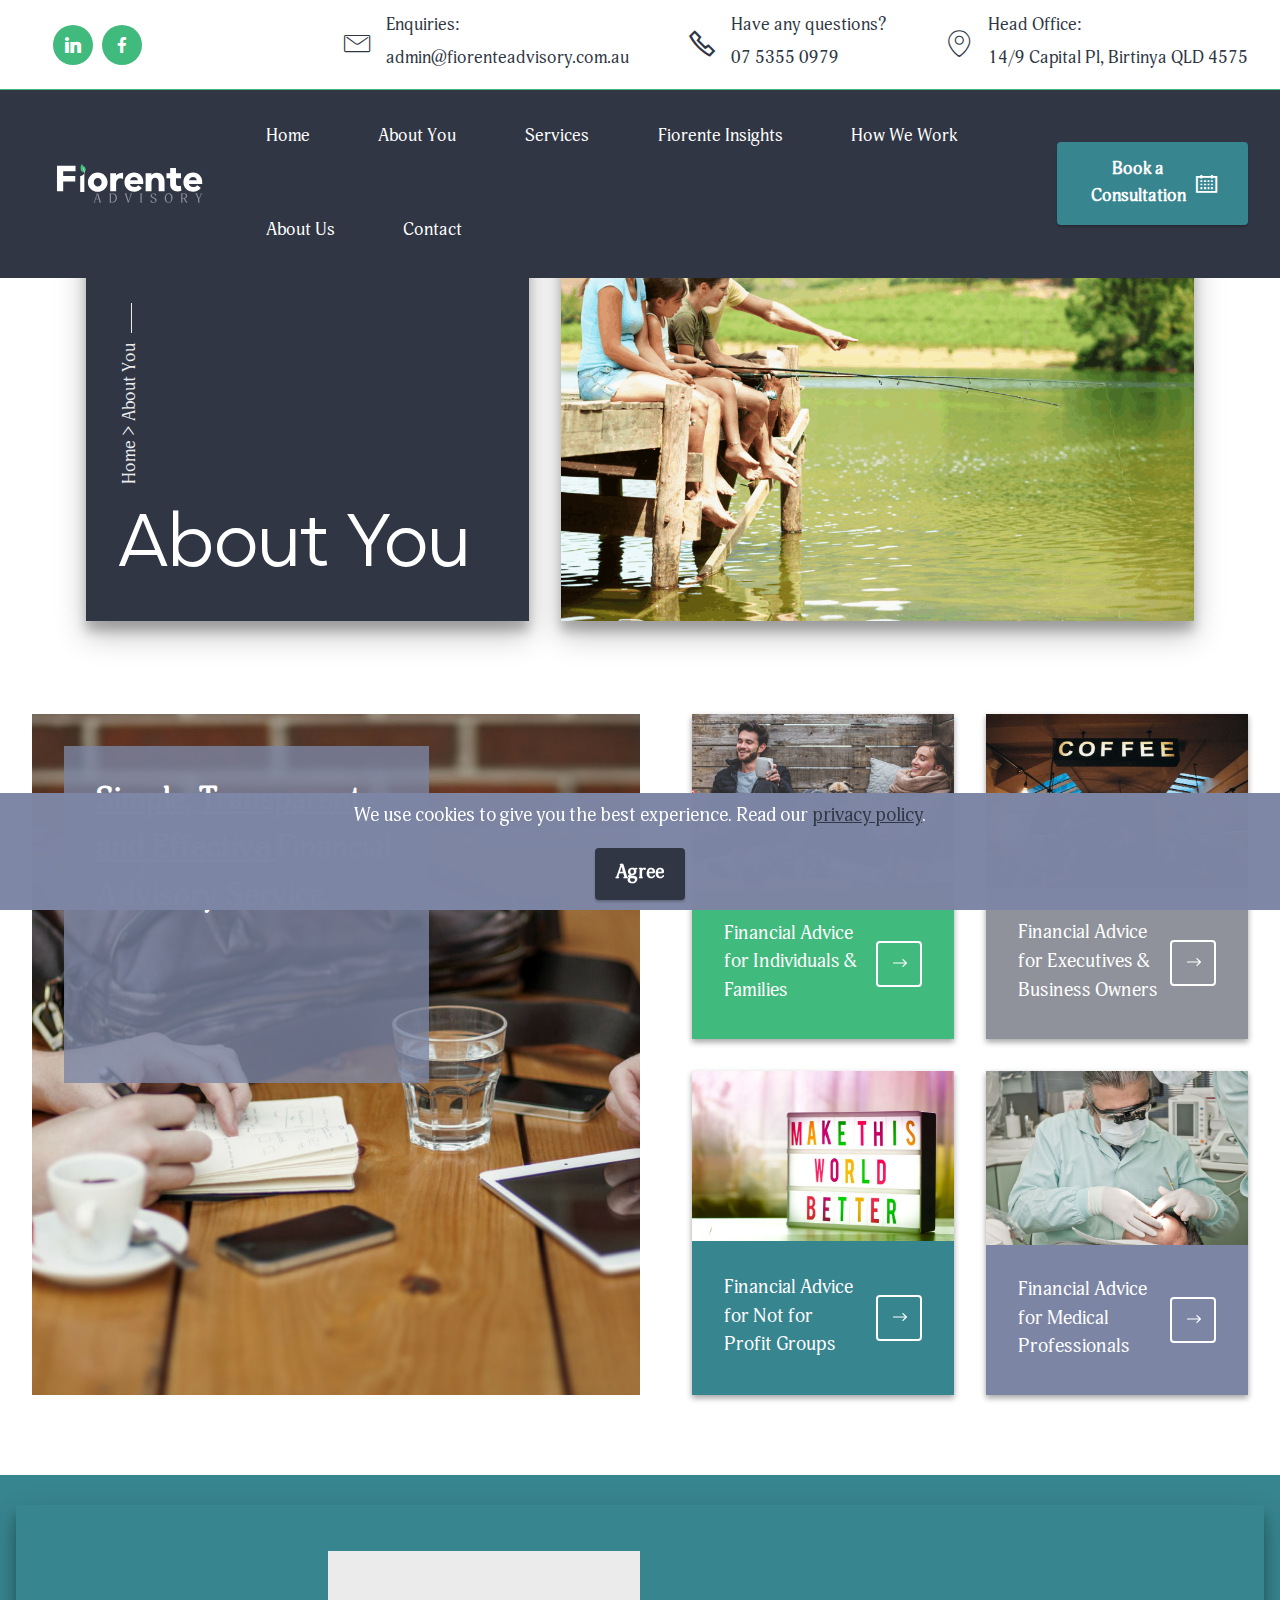
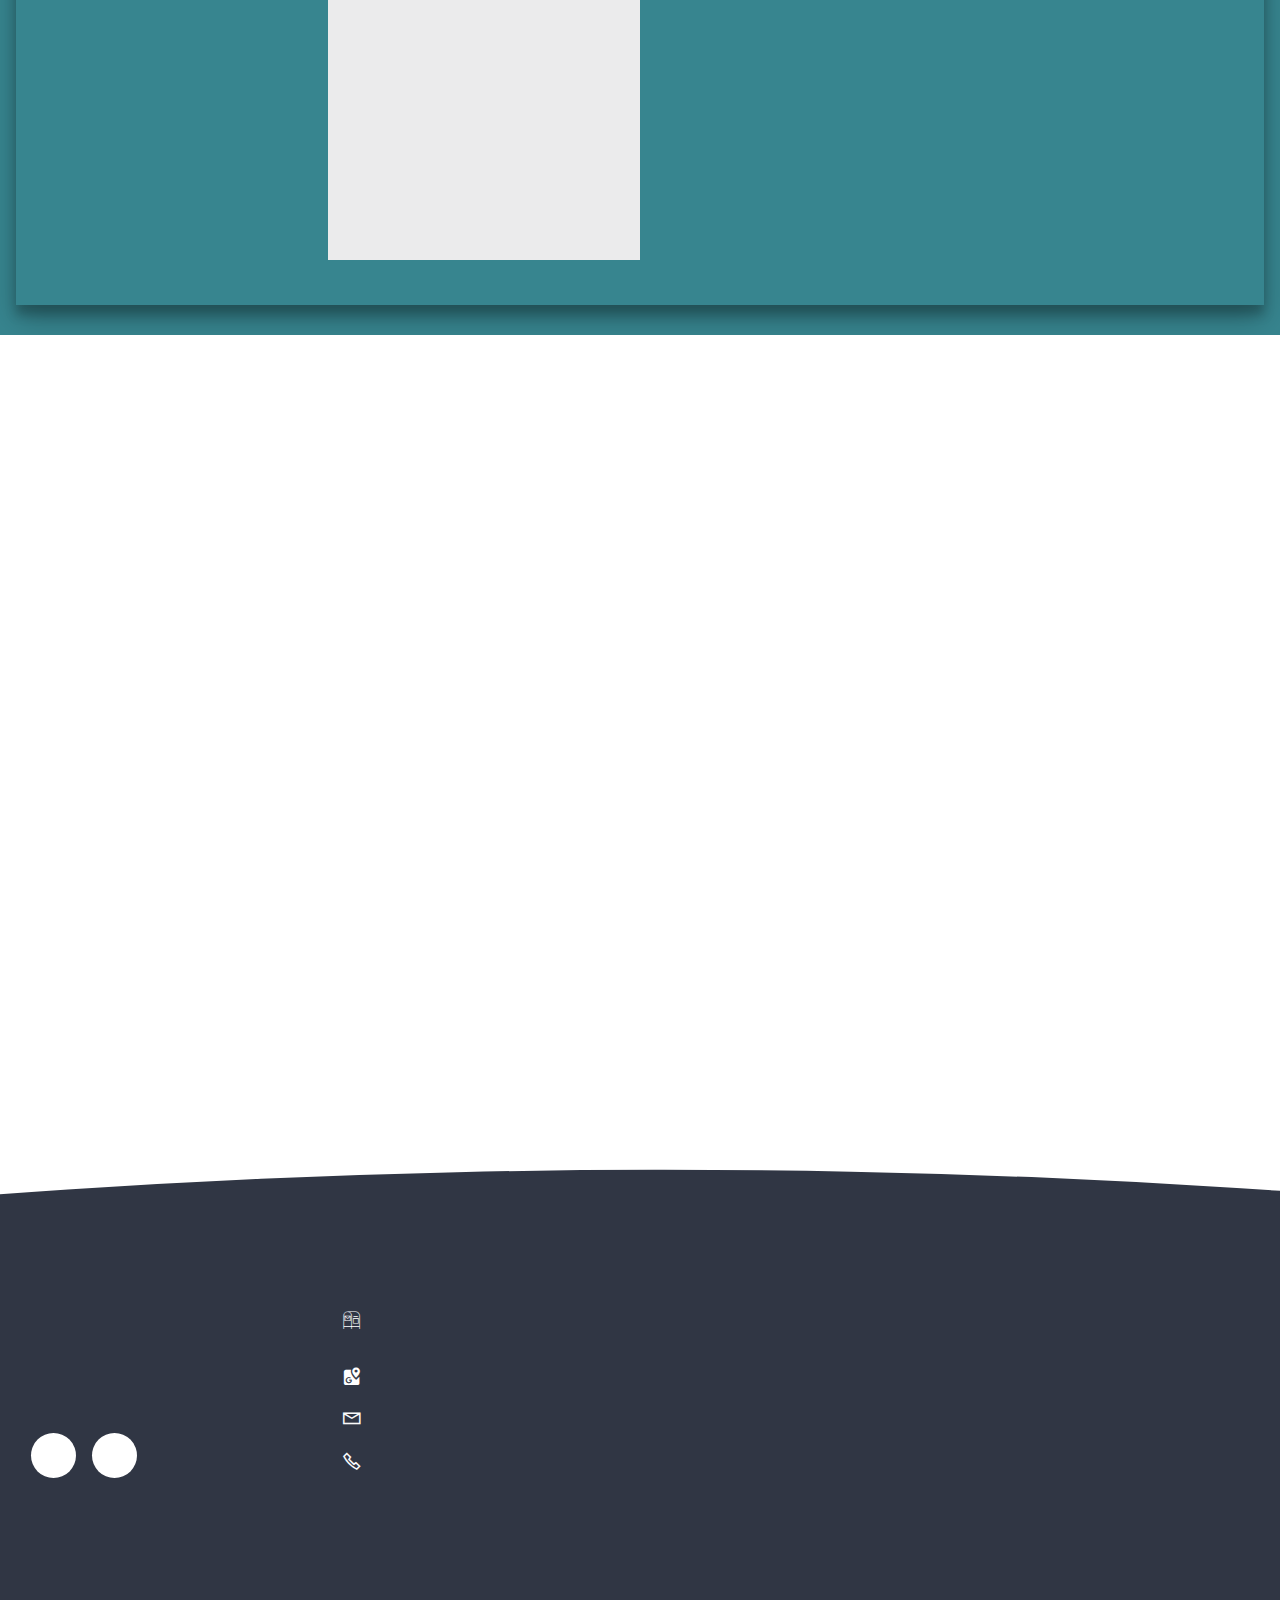
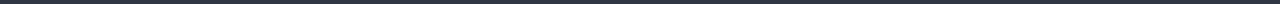
<file: about-you.html>
<!DOCTYPE html>
<html lang="en"   lang="en">
<head>
  
  <meta charset="UTF-8">
  <meta http-equiv="X-UA-Compatible" content="IE=edge">
  
  <meta name="twitter:card" content="summary_large_image"/>
  <meta name="twitter:image:src" content="assets/images/about-you-meta.png">
  <meta property="og:image" content="assets/images/about-you-meta.png">
  <meta name="twitter:title" content="About You">
  <meta name="viewport" content="width=device-width, initial-scale=1, minimum-scale=1">
  <link rel="shortcut icon" href="assets/images/fiorenteleaf.png" type="image/x-icon">
  <meta name="description" content="Fiorente Advisory provides advice for individuals, families, executives, business owners, not-for-profit groups, and medical professionals.">
  
  
  <title>About You</title>
  <link rel="stylesheet" href="assets/web/assets/mobirise-icons2/mobirise2.css">
  <link rel="stylesheet" href="assets/web/assets/mobirise-icons/mobirise-icons.css">
  <link rel="stylesheet" href="assets/iconsMind/style.css">
  <link rel="stylesheet" href="assets/tether/tether.min.css">
  <link rel="stylesheet" href="assets/bootstrap/css/bootstrap.min.css">
  <link rel="stylesheet" href="assets/bootstrap/css/bootstrap-grid.min.css">
  <link rel="stylesheet" href="assets/bootstrap/css/bootstrap-reboot.min.css">
  <link rel="stylesheet" href="assets/animatecss/animate.css">
  <link rel="stylesheet" href="assets/dropdown/css/style.css">
  <link rel="stylesheet" href="assets/socicon/css/styles.css">
  <link rel="stylesheet" href="assets/theme/css/style.css">
  <link href="assets/fonts/style.css" rel="stylesheet">
  <link rel="preload" as="style" href="assets/mobirise/css/mbr-additional.css"><link rel="stylesheet" href="assets/mobirise/css/mbr-additional.css" type="text/css">
  
  
  
  

</head>
<body>

<!-- Analytics -->
<!-- Global site tag (gtag.js) - Google Analytics -->
<script async="" src="https://www.googletagmanager.com/gtag/js?id=G-E4HRB6MT4K"></script>
<script>
  window.dataLayer = window.dataLayer || [];
  function gtag(){dataLayer.push(arguments);}
  gtag('js', new Date());

  gtag('config', 'G-E4HRB6MT4K');
</script>
<!-- /Analytics -->


  
  <section class="menu2 cleanm4_menu2 menu cid-sw845iDnR3" once="menu" id="menu2-sw845iDnR3-sw845iDnR3-sw845iDnR3-sw845iDnR3-sw845iDnR3-sw845iDnR3-sw845iDnR3-sw845iDnR3-sw845iDnR3-sw845iDnR3-sw845iDnR3-sw845iDnR3-sw845iDnR3-2i">

	

	<nav class="navbar navbar-dropdown align-items-center navbar-fixed-top navbar-toggleable-sm">
		<div class="menu-content-top">
			<div class="icons-menu">
				<div class="soc-item">
					<a href="https://www.linkedin.com/company/fiorente-advisory/" target="_blank">
						<span class="mbr-iconfont socicon-linkedin socicon" style="color: rgb(255, 255, 255); fill: rgb(255, 255, 255);"></span>
					</a>
				</div>
				<div class="soc-item">
					<a href="https://www.facebook.com/fiorenteadvisory" target="_blank">
						<span class="mbr-iconfont socicon-facebook socicon" style="color: rgb(255, 255, 255); fill: rgb(255, 255, 255);"></span>
					</a>
				</div>
				
				
				
				
			</div>
			<div class="right-wrap d-flex align-items-center">
				<div class="info-widget">
					<span class="widget-icon mbr-iconfont mbri-letter" style="color: rgb(48, 54, 68); fill: rgb(48, 54, 68);"></span>
					<div class="widget-content display-4">
						<p class="mbr-fonts-style mbr-regular widget-title display-4">Enquiries:</p>
						<p class="mbr-fonts-style mbr-regular widget-title display-4"><a href="mailto:admin@fiorenteadvisory.com.au" class="text-primary">admin@fiorenteadvisory.com.au</a><br></p>
					</div>
				</div>
				<div class="info-widget">
					<span class="widget-icon mbr-iconfont mobi-mbri-phone mobi-mbri" style="color: rgb(48, 54, 68); fill: rgb(48, 54, 68);"></span>
					<div class="widget-content display-4">
						<p class="mbr-fonts-style mbr-regular widget-title display-4">Have any
							questions?</p>
						<p class="mbr-fonts-style mbr-regular widget-title display-4"><a href="tel:+61-7-5355-0979" class="text-primary">07 5355 0979</a></p>
					</div>
				</div>
				<div class="info-widget">
					<a href="https://goo.gl/maps/dRvKhv9WARgK7eqF9" target="_blank"><span class="widget-icon mbr-iconfont mbri-pin" style="color: rgb(48, 54, 68); fill: rgb(48, 54, 68);"></span></a>
					<div class="widget-content display-4">
						<p class="mbr-fonts-style mbr-regular widget-title display-4">Head Office:</p>
						<p class="mbr-fonts-style mbr-regular widget-title display-4"><a href="https://goo.gl/maps/TFqh1kYhnebd8MnS6" class="text-primary" target="_blank">14/9 Capital Pl, Birtinya QLD 4575</a></p>
					</div>
				</div>
			</div>
		</div>
		<div class="menu-bottom">
			<div class="menu-logo">
				<div class="navbar-brand">
					<span class="navbar-logo">
						<a href="index.html">
							<img src="[data-uri]" alt="Fiorente Advisory Logo" style="height: 4rem;" loading="lazy" class="lazyload" data-src="assets/images/fiorente-white-trans-1.svg">
						</a>
					</span>
					
				</div>
			</div>
			<div class="collapse navbar-collapse" id="navbarSupportedContent">
				<ul class="navbar-nav nav-dropdown js-float-line" data-app-modern-menu="true"><li class="nav-item">
						<a class="nav-link link text-danger text-primary display-4" href="index.html">
							Home</a>
					</li><li class="nav-item"><a class="nav-link link text-danger text-primary display-4" href="about-you.html">
							About You</a></li><li class="nav-item"><a class="nav-link link text-danger text-primary display-4" href="services.html">
							Services</a></li><li class="nav-item"><a class="nav-link link text-danger text-primary display-4" href="fiorente-insights.html">Fiorente Insights</a></li><li class="nav-item"><a class="nav-link link text-danger text-primary display-4" href="how-we-work.html">
							How We Work</a></li><li class="nav-item"><a class="nav-link link text-danger text-primary display-4" href="about-us.html">
							About Us</a></li><li class="nav-item"><a class="nav-link link text-danger text-primary display-4" href="contact-us.html">
							Contact</a></li></ul>
			</div>
			<div class="menu-content-right">
				<div class="navbar-buttons mbr-section-btn"><a class="btn btn-sm btn-success display-4" href="book-a-consultation.html"><span class="mobi-mbri mobi-mbri-calendar mbr-iconfont mbr-iconfont-btn"></span>Book a Consultation</a></div>
			</div>
			<button class="navbar-toggler " type="button" data-toggle="collapse" data-target="#navbarSupportedContent" aria-controls="navbarSupportedContent" aria-expanded="false" aria-label="Toggle navigation">
				<div class="hamburger">
					<span></span>
					<span></span>
					<span></span>
					<span></span>
				</div>
			</button>
		</div>
	</nav>
</section>

<section class="extFeatures cid-swuUZKnrwi" id="extFeatures61-x">

    

    

    <div class="container">
        <div class="row justify-content-center">
            <div class="col-md-12 mdpb col-lg-5">
                <div class="card-wrap">
                <div class="card-box">
                 <h3 class="mbr-section-subtitle mbr-white mbr-fonts-style display-4"><a href="index.html" class="text-warning">Home</a> &gt; <a href="about-you.html" class="text-warning">About You</a></h3>
                
                      <div class="title-wrap pb-4">
                        <h4 class="card-title mbr-fonts-style display-1">About You<br></h4>
                            </div>
                    
                    
                
             </div>
                </div>
            </div>
            
             <div class="col-md-12 col-lg-7">
               <img src="[data-uri]" alt="About You" title="" loading="lazy" class="lazyload" data-src="assets/images/untitled-design-3-1266x712.png">
            </div>
            
            
        </div>
    </div>

</section>

<section class="features5 cid-swAC1GKTW1" id="features5-12">
	

	

	<div class="container-fluid">
			<div class="f-row">
					<div class="f-item f-item-big features-image">
							<img src="[data-uri]" alt="" title="" loading="lazy" class="lazyload" data-src="assets/images/mbr-1532x1026.jpg">
									
                            <div class="item-image-content">
											<p class="mbr-title mbr-fonts-style display-5"><strong><u>Simple, Transparent and Effective </u></strong>Financial Advisory Service.</p>
									<div class="mbr-section-btn2"><a href="how-we-work.html" class="btn item-btn btn-w display-7"> </a></div>
									</div>
                   
					</div>
					<div class="f-item f-item-p">
							<div class="row d-flex justify-content-center">
				<div class="item features-image сol-12 col-md-6">
						<div class="item-wrapper bg1">
								<div class="item-img">
										<img src="[data-uri]" alt="Advice for individuals and families" title="" loading="lazy" class="lazyload" data-src="assets/images/mbr-836x557.jpg">
								</div>
								<div class="item-content">
										
										<p class="mbr-text mbr-fonts-style display-7">Financial Advice for Individuals &amp; Families</p>
								
								<div class="mbr-section-btn item-footer"><a href="services.html#individuals-families" class="btn item-btn btn-b display-7">&nbsp;</a></div>
                                    </div>
						</div>
				</div>
				<div class="item features-image сol-12 col-md-6">
						<div class="item-wrapper bg2">
								<div class="item-img">
										<img src="[data-uri]" alt="Advice for Executives and Business Owners" title="" loading="lazy" class="lazyload" data-src="assets/images/mbr-836x555.jpg">
								</div>
								<div class="item-content">
										
										<p class="mbr-text mbr-fonts-style display-7">Financial Advice for Executives &amp; Business Owners</p>
								
								<div class="mbr-section-btn item-footer"><a href="services.html#executives-businesses" class="btn item-btn btn-b display-7">&nbsp;</a></div>
                                    </div>
						</div>
				</div>
				<div class="item features-image сol-12 col-md-6">
						<div class="item-wrapper bg3">
								<div class="item-img">
										<img src="[data-uri]" alt="Advice for Not for Profit Groups" title="" loading="lazy" class="lazyload" data-src="assets/images/mbr-836x542.jpg">
								</div>
								<div class="item-content">
										
										<p class="mbr-text mbr-fonts-style display-7">Financial Advice for Not for Profit Groups<br></p>
								
								<div class="mbr-section-btn item-footer"><a href="services.html#not-for-profits" class="btn item-btn btn-b display-7">&nbsp;</a></div>
                                    </div>
						</div>
				</div>
									<div class="item features-image сol-12 col-md-6">
						<div class="item-wrapper bg4">
								<div class="item-img">
										<img src="[data-uri]" alt="Advice for Medical Professionals" title="" loading="lazy" class="lazyload" data-src="assets/images/mbr-1-836x555.jpg">
								</div>
								<div class="item-content">
										
										<p class="mbr-text mbr-fonts-style display-7">Financial Advice for Medical Professionals<br></p>
								
								<div class="mbr-section-btn item-footer"><a href="services.html#medical-professionals" class="btn item-btn btn-b display-7">&nbsp;</a></div>
                            </div>
						</div>
				</div>
		</div>
					</div>            
			</div>
						
	</div>
</section>

<section class="features7 cid-swAS4hOs62" id="extFeatures49-13">

    

    
    <div class="container-fluid">
        <div class="row">
            <div class="card col-12 col-md-6 col-lg-3">

                <div class="card-img">
                    <img src="[data-uri]" alt="Book a Free Consultation" loading="lazy" class="lazyload" data-src="assets/images/fiorente-hero-planticons-936x624.png">
                </div>

            </div>

            <div class="card col-12 col-md-6 col-lg-3">
                <div class="card-wrapper">

                    <h4 class="card-title align-center mbr-fonts-style display-2">Book Your <span>FREE</span> Superannuation Review</h4>

                    <div class="mbr-section-btn align-center"><a href="book-a-consultation.html" class="btn btn-primary display-4"><span class="mobi-mbri mobi-mbri-right mbr-iconfont mbr-iconfont-btn"></span>
                            BOOK ONLINE NOW</a></div>


                </div>
            </div>




            <div class="card col-12 col-md-12 col-lg-6">

                <div class="card-img">
                    <img src="[data-uri]" alt="Book a free consultation" loading="lazy" class="lazyload" data-src="assets/images/fiorente-howwework-header-1873x1054.png">
                </div>

            </div>


        </div>
    </div>
</section>

<section class="facebook-page cid-swAUg9pfqw" id="facebook-page-16">
    
    <div class="container">
        <div class="mbr-section-head">
            <h4 class="mbr-section-title mbr-fonts-style align-center mb-0 display-2"><strong>Fiorente Insights</strong></h4>
            
            
        </div>
        <div class="row justify-content-center mt-4">
            <iframe width="340" height="500" style="border:none;overflow:hidden" scrolling="yes" frameborder="0" allowtransparency="true" allow="encrypted-media" src="[data-uri]" loading="lazy" class="lazyload" data-src="https://www.facebook.com/plugins/page.php?href=https://www.facebook.com/fiorenteadvisory&amp;tabs=timeline,events,messages&amp;width=500&amp;height=620&amp;small_header=false&amp;adapt_container_width=true&amp;hide_cover=false&amp;hide_cta=true&amp;appId=2773163886047820"></iframe>
        </div>
    </div>
</section>

<section class="extFooter cid-sx9JFRosW6" id="extFooter18-3f">

    

    


    <svg xmlns="http://www.w3.org/2000/svg" xmlns:xlink="http://www.w3.org/1999/xlink" width="1380px" height="760px" viewBox="0 0 1380 760" preserveAspectRatio="xMidYMid meet">
        <defs id="svgEditorDefs">
            <polygon id="svgEditorShapeDefs" style="fill:khaki;stroke:black;vector-effect:non-scaling-stroke;stroke-width:0px;"></polygon>
        </defs>
        <rect id="svgEditorBackground" x="0" y="0" width="1380" height="760" style="fill: none; stroke: none;"></rect>
        <path d="M0.3577131120350206,0.819491525482845h-1.5000000000000355ZM0.3577131120350206,-3.1805084745172603h-1.5000000000000355ZM-0.14228688796500222,-4.180508474517258h5.000000000000002a5,5,0,0,1,0,6.00000000000003h-5.000000000000025a5,5,0,0,0,0,-6.00000000000003ZM5.8577131120349835,-1.1805084745172634h1.0000000000000249Z" style="fill:khaki; stroke:black; vector-effect:non-scaling-stroke;stroke-width:0px;" id="e2_shape" transform="matrix(1.01506 82.3743 -245.478 0.34062 392.311 526.125)"></path>
    </svg>


    <div class="container">
        <div class="media-container-row content text-white">
            <div class="col-12 col-md-6 col-lg-3">
                <div class="media-wrap align-left">
                    <a href="index.html">
                        <img src="[data-uri]" alt="Fiorente Advisory Logo" loading="lazy" class="lazyload" data-src="assets/images/fiorente-white-trans.svg">
                    </a>
                </div>

                <p class="mbr-text align-left text1 mbr-fonts-style display-7">Personal service for financial peace of mind.</p>

                <div class="social-list align-left">
                    <div class="soc-item">
                        <a href="https://www.linkedin.com/company/fiorente-advisory/" target="_blank">
                            <span class="mbr-iconfont mbr-iconfont-social socicon-linkedin socicon" style="color: rgb(48, 54, 68); fill: rgb(48, 54, 68);"></span>
                        </a>
                    </div>
                    <div class="soc-item">
                        <a href="https://www.facebook.com/fiorenteadvisory" target="_blank">
                            <span class="mbr-iconfont mbr-iconfont-social socicon-facebook socicon" style="color: rgb(48, 54, 68); fill: rgb(48, 54, 68);"></span>
                        </a>
                    </div>
                    
                    
                    

                </div>


            </div>
            <div class="col-12 col-md-6 col-lg-3 mbr-fonts-style display-4">
                <h5 class="pb-3 align-left">
                    Contact Info
                </h5>


                <div class="item">
                    <div class="card-img"><span class="mbr-iconfont img1 imind-post-mail2" style="color: rgb(255, 255, 255); fill: rgb(255, 255, 255);"></span>
                    </div>
                    <div class="card-box">
                        <h4 class="item-title align-left mbr-fonts-style display-4">PO Box 3381<br>Caloundra DC QLD 4551</h4>
                    </div>
                </div>

                <div class="item">
                    <div class="card-img"><span class="mbr-iconfont img1 socicon-googlemaps socicon" style="color: rgb(255, 255, 255); fill: rgb(255, 255, 255);"></span></div>
                    <div class="card-box">
                        <h4 class="item-title align-left mbr-fonts-style display-4"><a href="https://goo.gl/maps/v7EQvZopr2fnr1X6A" class="text-white" target="_blank">14/9 Capital Place, Birtinya, 4575</a></h4>
                    </div>
                </div>

                <div class="item">
                    <div class="card-img"><span class="mbr-iconfont img1 mobi-mbri-letter mobi-mbri"></span>
                    </div>
                    <div class="card-box">
                        <h4 class="item-title align-left mbr-fonts-style display-4"><a href="mailto:admin@fiorenteadvisory.com.au" class="text-white">admin@fiorenteadvisory.com.au&nbsp;</a></h4>
                    </div>
                </div>

                <div class="item">
                    <div class="card-img"><span class="mbr-iconfont img1 mobi-mbri-phone mobi-mbri"></span>
                    </div>
                    <div class="card-box">
                        <h4 class="item-title align-left mbr-fonts-style display-4"><a href="tel:+61-7-5355-0979" class="text-white">07 5355 0979</a></h4>
                    </div>
                </div>

                


            </div>
            <div class="col-12 col-md-6 col-lg-3 mbr-fonts-style display-4">

                <p class="mbr-text quote align-left mbr-fonts-style display-4">
                    Fiorente Advisory Pty Ltd (ABN 43 637 122 037) is an Authorised Representative of Millennium3 Financial Services Pty Ltd (ABN 61 094 529 987, AFSL 244252) and is only applicable to Australian residents.
                </p>

                
            </div>
            <div class="col-12 col-md-6 col-lg-3 mbr-fonts-style display-7">
                <h5 class="pb-3 align-left"><strong>Millennium3 Privacy Policy</strong></h5>
                <p class="mbr-text align-left text2 mbr-fonts-style display-4">
                    The Privacy Policy contains information about the circumstances we collect, how to access, and how to raise concerns.<br><a href="privacy.html" class="text-white text-primary" target="_blank"><strong>READ MORE →</strong></a></p>

                <div class="mbr-section-btn align-left"><a class="btn btn-md btn-white-outline display-4" href="assets/files/FSG--AshleyDowiePartA1Jun2021PartB20May2020.pdf" target="_blank"><span class="mobi-mbri mobi-mbri-file mbr-iconfont mbr-iconfont-btn"></span>Ash Dowie (FSG)</a></div>

            </div>
            
        </div>
        <div class="item">
                    <div class="card-box">
                        <h4 class="theme align-left mbr-fonts-style display-4"><a href="https://www.kineticsolutions.com.au" class="text-white" target="_blank">Website made with&nbsp;❤️&nbsp;&nbsp;by Kinetic Solutions</a></h4>
                    </div>
                </div>


    </div>
</section>


<script src="assets/web/assets/jquery/jquery.min.js"></script>
  <script src="assets/popper/popper.min.js"></script>
  <script src="assets/tether/tether.min.js"></script>
  <script src="assets/bootstrap/js/bootstrap.min.js"></script>
  <script src="assets/web/assets/cookies-alert-plugin/cookies-alert-core.js"></script>
  <script src="assets/web/assets/cookies-alert-plugin/cookies-alert-script.js"></script>
  <script src="assets/smoothscroll/smooth-scroll.js"></script>
  <script src="assets/viewportchecker/jquery.viewportchecker.js"></script>
  <script src="assets/dropdown/js/nav-dropdown.js"></script>
  <script src="assets/dropdown/js/navbar-dropdown.js"></script>
  <script src="assets/touchswipe/jquery.touch-swipe.min.js"></script>
  <script src="https://connect.facebook.net/en_US/sdk.js#xfbml=1&amp;autoLogAppEvents=1&amp;version=v8.0&amp;appId=3122493341137768"></script>
  <script src="assets/theme/js/script.js"></script>
  
  
  
<input name="cookieData" type="hidden" data-cookie-customdialogselector="null" data-cookie-colortext="#ffffff" data-cookie-colorbg="rgba(124, 134, 164, 0.99)" data-cookie-textbutton="Agree" data-cookie-colorbutton="#303644" data-cookie-colorlink="#303644" data-cookie-underlinelink="true" data-cookie-text="We use cookies to give you the best experience. Read our <a href='privacy.html'>privacy policy</a>.">
    <input name="animation" type="hidden">
  <script>"use strict";if("loading"in HTMLImageElement.prototype){document.querySelectorAll('img[loading="lazy"],iframe[loading="lazy"]').forEach(e=>{e.src=e.dataset.src,e.style.paddingTop=100*e.getAttribute("data-aspectratio")+"%",e.style.height=0,e.onload=function(){e.removeAttribute("style")}})}else{const e=document.createElement("script");e.src="https://cdnjs.cloudflare.com/ajax/libs/lazysizes/5.1.2/lazysizes.min.js",document.body.appendChild(e)}</script>

</body>
</html>
</file>
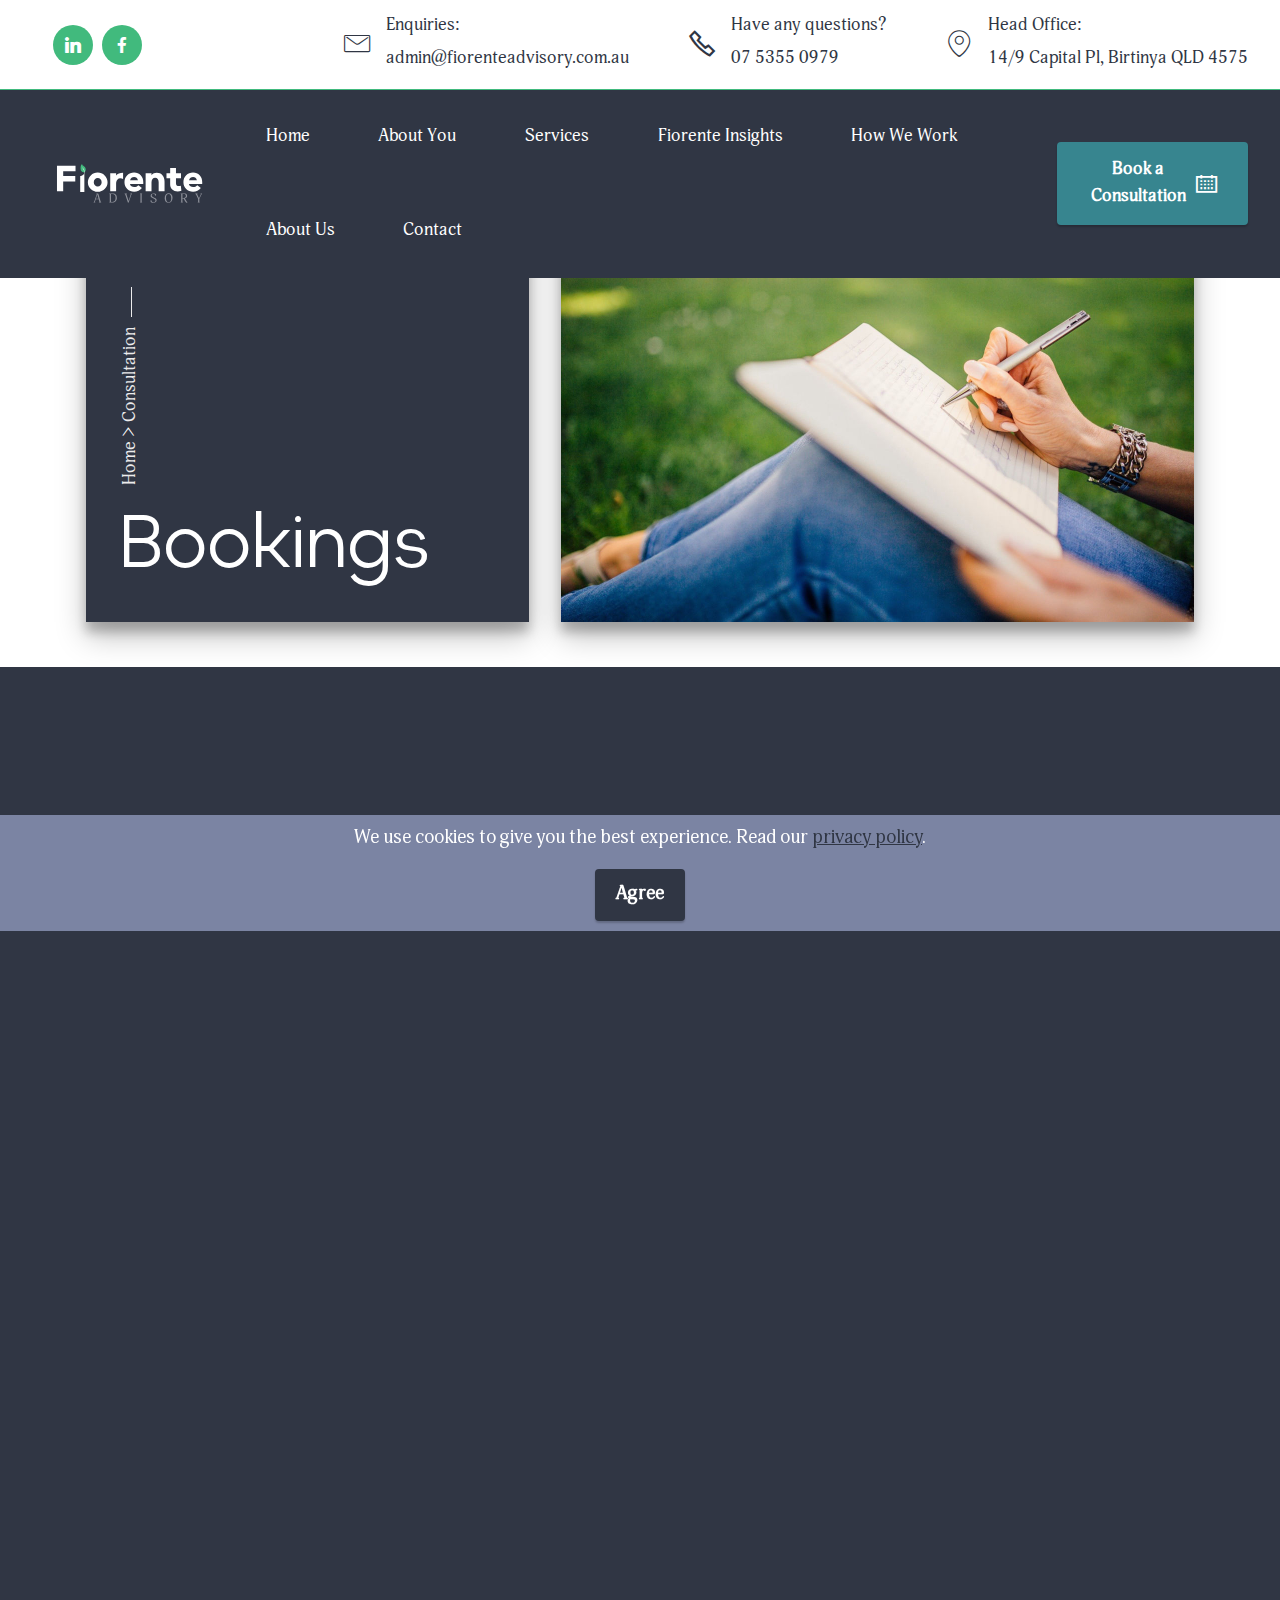
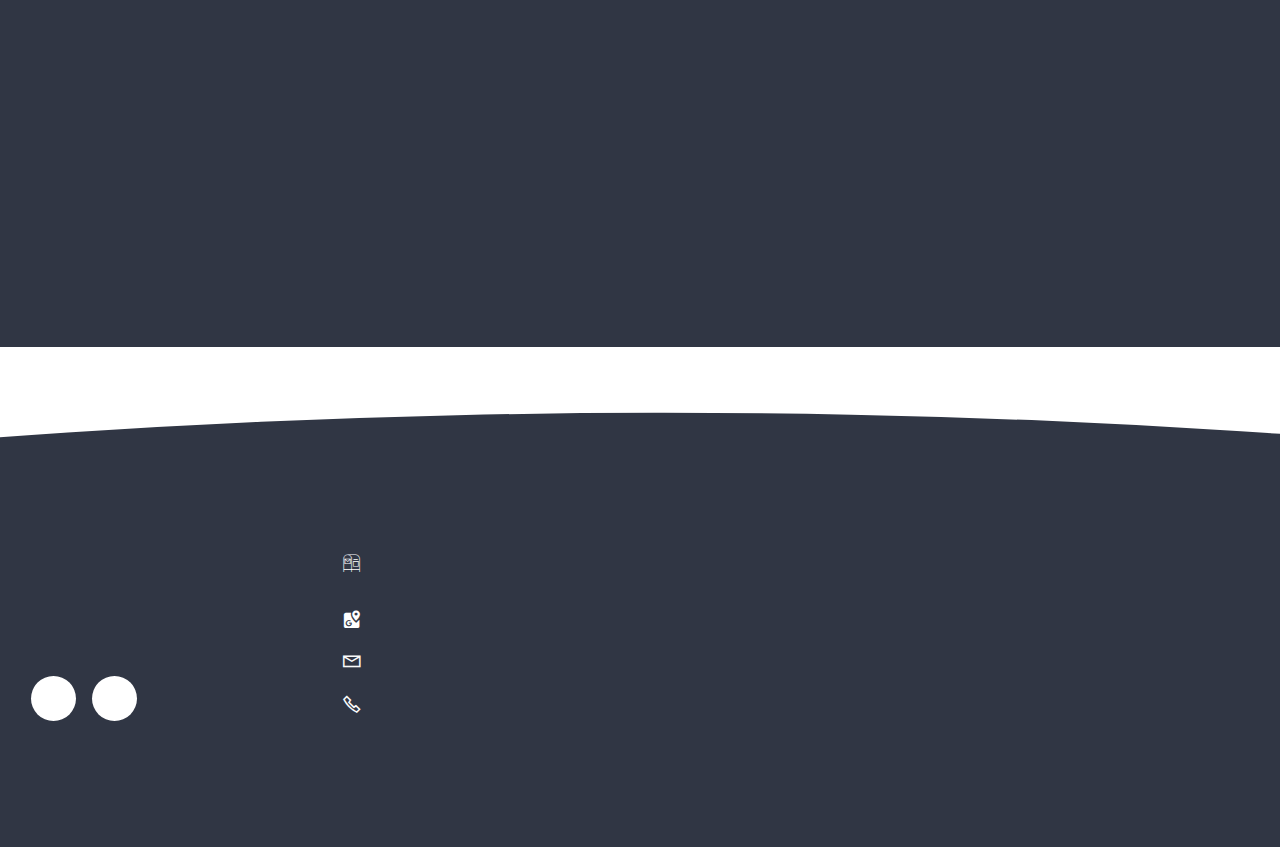
<file: book-a-consultation.html>
<!DOCTYPE html>
<html lang="en"   lang="en">
<head>
  
  <meta charset="UTF-8">
  <meta http-equiv="X-UA-Compatible" content="IE=edge">
  
  <meta name="twitter:card" content="summary_large_image"/>
  <meta name="twitter:image:src" content="assets/images/book-a-consultation-meta.png">
  <meta property="og:image" content="assets/images/book-a-consultation-meta.png">
  <meta name="twitter:title" content="Book a Consultation">
  <meta name="viewport" content="width=device-width, initial-scale=1, minimum-scale=1">
  <link rel="shortcut icon" href="assets/images/fiorenteleaf.png" type="image/x-icon">
  <meta name="description" content="Make a booking with a Fiorente Advisor using our online bookings system. Choose a FREE superannuation, insurance, succession and estate planning or investment review.">
  
  
  <title>Book a Consultation</title>
  <link rel="stylesheet" href="assets/web/assets/mobirise-icons2/mobirise2.css">
  <link rel="stylesheet" href="assets/web/assets/mobirise-icons/mobirise-icons.css">
  <link rel="stylesheet" href="assets/iconsMind/style.css">
  <link rel="stylesheet" href="assets/tether/tether.min.css">
  <link rel="stylesheet" href="assets/bootstrap/css/bootstrap.min.css">
  <link rel="stylesheet" href="assets/bootstrap/css/bootstrap-grid.min.css">
  <link rel="stylesheet" href="assets/bootstrap/css/bootstrap-reboot.min.css">
  <link rel="stylesheet" href="assets/animatecss/animate.css">
  <link rel="stylesheet" href="assets/dropdown/css/style.css">
  <link rel="stylesheet" href="assets/socicon/css/styles.css">
  <link rel="stylesheet" href="assets/theme/css/style.css">
  <link href="assets/fonts/style.css" rel="stylesheet">
  <link rel="preload" as="style" href="assets/mobirise/css/mbr-additional.css"><link rel="stylesheet" href="assets/mobirise/css/mbr-additional.css" type="text/css">
  
  
  
  

</head>
<body>

<!-- Analytics -->
<!-- Global site tag (gtag.js) - Google Analytics -->
<script async="" src="https://www.googletagmanager.com/gtag/js?id=G-E4HRB6MT4K"></script>
<script>
  window.dataLayer = window.dataLayer || [];
  function gtag(){dataLayer.push(arguments);}
  gtag('js', new Date());

  gtag('config', 'G-E4HRB6MT4K');
</script>
<!-- /Analytics -->


  
  <section class="menu2 cleanm4_menu2 menu cid-sw845iDnR3" once="menu" id="menu2-sw845iDnR3-sw845iDnR3-sw845iDnR3-sw845iDnR3-sw845iDnR3-sw845iDnR3-sw845iDnR3-sw845iDnR3-sw845iDnR3-sw845iDnR3-sw845iDnR3-sw845iDnR3-sw845iDnR3-2i">

	

	<nav class="navbar navbar-dropdown align-items-center navbar-fixed-top navbar-toggleable-sm">
		<div class="menu-content-top">
			<div class="icons-menu">
				<div class="soc-item">
					<a href="https://www.linkedin.com/company/fiorente-advisory/" target="_blank">
						<span class="mbr-iconfont socicon-linkedin socicon" style="color: rgb(255, 255, 255); fill: rgb(255, 255, 255);"></span>
					</a>
				</div>
				<div class="soc-item">
					<a href="https://www.facebook.com/fiorenteadvisory" target="_blank">
						<span class="mbr-iconfont socicon-facebook socicon" style="color: rgb(255, 255, 255); fill: rgb(255, 255, 255);"></span>
					</a>
				</div>
				
				
				
				
			</div>
			<div class="right-wrap d-flex align-items-center">
				<div class="info-widget">
					<span class="widget-icon mbr-iconfont mbri-letter" style="color: rgb(48, 54, 68); fill: rgb(48, 54, 68);"></span>
					<div class="widget-content display-4">
						<p class="mbr-fonts-style mbr-regular widget-title display-4">Enquiries:</p>
						<p class="mbr-fonts-style mbr-regular widget-title display-4"><a href="mailto:admin@fiorenteadvisory.com.au" class="text-primary">admin@fiorenteadvisory.com.au</a><br></p>
					</div>
				</div>
				<div class="info-widget">
					<span class="widget-icon mbr-iconfont mobi-mbri-phone mobi-mbri" style="color: rgb(48, 54, 68); fill: rgb(48, 54, 68);"></span>
					<div class="widget-content display-4">
						<p class="mbr-fonts-style mbr-regular widget-title display-4">Have any
							questions?</p>
						<p class="mbr-fonts-style mbr-regular widget-title display-4"><a href="tel:+61-7-5355-0979" class="text-primary">07 5355 0979</a></p>
					</div>
				</div>
				<div class="info-widget">
					<a href="https://goo.gl/maps/dRvKhv9WARgK7eqF9" target="_blank"><span class="widget-icon mbr-iconfont mbri-pin" style="color: rgb(48, 54, 68); fill: rgb(48, 54, 68);"></span></a>
					<div class="widget-content display-4">
						<p class="mbr-fonts-style mbr-regular widget-title display-4">Head Office:</p>
						<p class="mbr-fonts-style mbr-regular widget-title display-4"><a href="https://goo.gl/maps/TFqh1kYhnebd8MnS6" class="text-primary" target="_blank">14/9 Capital Pl, Birtinya QLD 4575</a></p>
					</div>
				</div>
			</div>
		</div>
		<div class="menu-bottom">
			<div class="menu-logo">
				<div class="navbar-brand">
					<span class="navbar-logo">
						<a href="index.html">
							<img src="[data-uri]" alt="Fiorente Advisory Logo" style="height: 4rem;" loading="lazy" class="lazyload" data-src="assets/images/fiorente-white-trans-1.svg">
						</a>
					</span>
					
				</div>
			</div>
			<div class="collapse navbar-collapse" id="navbarSupportedContent">
				<ul class="navbar-nav nav-dropdown js-float-line" data-app-modern-menu="true"><li class="nav-item">
						<a class="nav-link link text-danger text-primary display-4" href="index.html">
							Home</a>
					</li><li class="nav-item"><a class="nav-link link text-danger text-primary display-4" href="about-you.html">
							About You</a></li><li class="nav-item"><a class="nav-link link text-danger text-primary display-4" href="services.html">
							Services</a></li><li class="nav-item"><a class="nav-link link text-danger text-primary display-4" href="fiorente-insights.html">Fiorente Insights</a></li><li class="nav-item"><a class="nav-link link text-danger text-primary display-4" href="how-we-work.html">
							How We Work</a></li><li class="nav-item"><a class="nav-link link text-danger text-primary display-4" href="about-us.html">
							About Us</a></li><li class="nav-item"><a class="nav-link link text-danger text-primary display-4" href="contact-us.html">
							Contact</a></li></ul>
			</div>
			<div class="menu-content-right">
				<div class="navbar-buttons mbr-section-btn"><a class="btn btn-sm btn-success display-4" href="book-a-consultation.html"><span class="mobi-mbri mobi-mbri-calendar mbr-iconfont mbr-iconfont-btn"></span>Book a Consultation</a></div>
			</div>
			<button class="navbar-toggler " type="button" data-toggle="collapse" data-target="#navbarSupportedContent" aria-controls="navbarSupportedContent" aria-expanded="false" aria-label="Toggle navigation">
				<div class="hamburger">
					<span></span>
					<span></span>
					<span></span>
					<span></span>
				</div>
			</button>
		</div>
	</nav>
</section>

<section class="extFeatures cid-sx46whDRj2" id="extFeatures61-2j">

    

    

    <div class="container">
        <div class="row justify-content-center">
            <div class="col-md-12 mdpb col-lg-5">
                <div class="card-wrap">
                <div class="card-box">
                 <h3 class="mbr-section-subtitle mbr-white mbr-fonts-style display-4"><a href="index.html" class="text-warning">Home</a> &gt; <a href="book-a-consultation.html" class="text-warning text-primary">Consultation</a></h3>
                
                      <div class="title-wrap pb-4">
                        <h4 class="card-title mbr-fonts-style display-1">Bookings<br></h4>
                            </div>
                    
                    
                
             </div>
                </div>
            </div>
            
             <div class="col-md-12 col-lg-7">
               <img src="[data-uri]" alt="Book a Consultation" title="" loading="lazy" class="lazyload" data-src="assets/images/mbr-1266x844.jpg">
            </div>
            
            
        </div>
    </div>

</section>

<section class="mbr-section article content1 cid-sxahBsblIM" id="custom-html-3k">

     

    <div class="embed-responsive embed-responsive-1by1">
    <iframe class="embed-responsive-item lazyload" src="[data-uri]" scrolling="no" allowfullscreen="" loading="lazy" data-src="https://fiorenteadvisory.square.site"></iframe>
    </div>
</section>

<section class="extFooter cid-sx9IGimM6G" id="extFooter18-38">

    

    


    <svg xmlns="http://www.w3.org/2000/svg" xmlns:xlink="http://www.w3.org/1999/xlink" width="1380px" height="760px" viewBox="0 0 1380 760" preserveAspectRatio="xMidYMid meet">
        <defs id="svgEditorDefs">
            <polygon id="svgEditorShapeDefs" style="fill:khaki;stroke:black;vector-effect:non-scaling-stroke;stroke-width:0px;"></polygon>
        </defs>
        <rect id="svgEditorBackground" x="0" y="0" width="1380" height="760" style="fill: none; stroke: none;"></rect>
        <path d="M0.3577131120350206,0.819491525482845h-1.5000000000000355ZM0.3577131120350206,-3.1805084745172603h-1.5000000000000355ZM-0.14228688796500222,-4.180508474517258h5.000000000000002a5,5,0,0,1,0,6.00000000000003h-5.000000000000025a5,5,0,0,0,0,-6.00000000000003ZM5.8577131120349835,-1.1805084745172634h1.0000000000000249Z" style="fill:khaki; stroke:black; vector-effect:non-scaling-stroke;stroke-width:0px;" id="e2_shape" transform="matrix(1.01506 82.3743 -245.478 0.34062 392.311 526.125)"></path>
    </svg>


    <div class="container">
        <div class="media-container-row content text-white">
            <div class="col-12 col-md-6 col-lg-3">
                <div class="media-wrap align-left">
                    <a href="index.html">
                        <img src="[data-uri]" alt="Fiorente Advisory Logo" loading="lazy" class="lazyload" data-src="assets/images/fiorente-white-trans.svg">
                    </a>
                </div>

                <p class="mbr-text align-left text1 mbr-fonts-style display-7">Personal service for financial peace of mind.</p>

                <div class="social-list align-left">
                    <div class="soc-item">
                        <a href="https://www.linkedin.com/company/fiorente-advisory/" target="_blank">
                            <span class="mbr-iconfont mbr-iconfont-social socicon-linkedin socicon" style="color: rgb(48, 54, 68); fill: rgb(48, 54, 68);"></span>
                        </a>
                    </div>
                    <div class="soc-item">
                        <a href="https://www.facebook.com/fiorenteadvisory" target="_blank">
                            <span class="mbr-iconfont mbr-iconfont-social socicon-facebook socicon" style="color: rgb(48, 54, 68); fill: rgb(48, 54, 68);"></span>
                        </a>
                    </div>
                    
                    
                    

                </div>


            </div>
            <div class="col-12 col-md-6 col-lg-3 mbr-fonts-style display-4">
                <h5 class="pb-3 align-left">
                    Contact Info
                </h5>


                <div class="item">
                    <div class="card-img"><span class="mbr-iconfont img1 imind-post-mail2" style="color: rgb(255, 255, 255); fill: rgb(255, 255, 255);"></span>
                    </div>
                    <div class="card-box">
                        <h4 class="item-title align-left mbr-fonts-style display-4">PO Box 3381<br>Caloundra DC QLD 4551</h4>
                    </div>
                </div>

                <div class="item">
                    <div class="card-img"><span class="mbr-iconfont img1 socicon-googlemaps socicon" style="color: rgb(255, 255, 255); fill: rgb(255, 255, 255);"></span></div>
                    <div class="card-box">
                        <h4 class="item-title align-left mbr-fonts-style display-4"><a href="https://goo.gl/maps/v7EQvZopr2fnr1X6A" class="text-white" target="_blank">14/9 Capital Place, Birtinya, 4575</a></h4>
                    </div>
                </div>

                <div class="item">
                    <div class="card-img"><span class="mbr-iconfont img1 mobi-mbri-letter mobi-mbri"></span>
                    </div>
                    <div class="card-box">
                        <h4 class="item-title align-left mbr-fonts-style display-4"><a href="mailto:admin@fiorenteadvisory.com.au" class="text-white">admin@fiorenteadvisory.com.au&nbsp;</a></h4>
                    </div>
                </div>

                <div class="item">
                    <div class="card-img"><span class="mbr-iconfont img1 mobi-mbri-phone mobi-mbri"></span>
                    </div>
                    <div class="card-box">
                        <h4 class="item-title align-left mbr-fonts-style display-4"><a href="tel:+61-7-5355-0979" class="text-white">07 5355 0979</a></h4>
                    </div>
                </div>

                


            </div>
            <div class="col-12 col-md-6 col-lg-3 mbr-fonts-style display-4">

                <p class="mbr-text quote align-left mbr-fonts-style display-4">
                    Fiorente Advisory Pty Ltd (ABN 43 637 122 037) is an Authorised Representative of Millennium3 Financial Services Pty Ltd (ABN 61 094 529 987, AFSL 244252) and is only applicable to Australian residents.
                </p>

                
            </div>
            <div class="col-12 col-md-6 col-lg-3 mbr-fonts-style display-7">
                <h5 class="pb-3 align-left"><strong>Millennium3 Privacy Policy</strong></h5>
                <p class="mbr-text align-left text2 mbr-fonts-style display-4">
                    The Privacy Policy contains information about the circumstances we collect, how to access, and how to raise concerns.<br><a href="privacy.html" class="text-white text-primary" target="_blank"><strong>READ MORE →</strong></a></p>

                <div class="mbr-section-btn align-left"><a class="btn btn-md btn-white-outline display-4" href="assets/files/FSG--AshleyDowiePartA1Jun2021PartB20May2020.pdf" target="_blank"><span class="mobi-mbri mobi-mbri-file mbr-iconfont mbr-iconfont-btn"></span>Ash Dowie (FSG)</a></div>

            </div>
            
        </div>
        <div class="item">
                    <div class="card-box">
                        <h4 class="theme align-left mbr-fonts-style display-4"><a href="https://www.kineticsolutions.com.au" class="text-white" target="_blank">Website made with&nbsp;❤️&nbsp;&nbsp;by Kinetic Solutions</a></h4>
                    </div>
                </div>


    </div>
</section>


<script src="assets/web/assets/jquery/jquery.min.js"></script>
  <script src="assets/popper/popper.min.js"></script>
  <script src="assets/tether/tether.min.js"></script>
  <script src="assets/bootstrap/js/bootstrap.min.js"></script>
  <script src="assets/web/assets/cookies-alert-plugin/cookies-alert-core.js"></script>
  <script src="assets/web/assets/cookies-alert-plugin/cookies-alert-script.js"></script>
  <script src="assets/smoothscroll/smooth-scroll.js"></script>
  <script src="assets/viewportchecker/jquery.viewportchecker.js"></script>
  <script src="assets/dropdown/js/nav-dropdown.js"></script>
  <script src="assets/dropdown/js/navbar-dropdown.js"></script>
  <script src="assets/touchswipe/jquery.touch-swipe.min.js"></script>
  <script src="assets/theme/js/script.js"></script>
  
  
  
<input name="cookieData" type="hidden" data-cookie-customdialogselector="null" data-cookie-colortext="#ffffff" data-cookie-colorbg="rgba(124, 134, 164, 0.99)" data-cookie-textbutton="Agree" data-cookie-colorbutton="#303644" data-cookie-colorlink="#303644" data-cookie-underlinelink="true" data-cookie-text="We use cookies to give you the best experience. Read our <a href='privacy.html'>privacy policy</a>.">
    <input name="animation" type="hidden">
  <script>"use strict";if("loading"in HTMLImageElement.prototype){document.querySelectorAll('img[loading="lazy"],iframe[loading="lazy"]').forEach(e=>{e.src=e.dataset.src,e.style.paddingTop=100*e.getAttribute("data-aspectratio")+"%",e.style.height=0,e.onload=function(){e.removeAttribute("style")}})}else{const e=document.createElement("script");e.src="https://cdnjs.cloudflare.com/ajax/libs/lazysizes/5.1.2/lazysizes.min.js",document.body.appendChild(e)}</script>

</body>
</html>
</file>
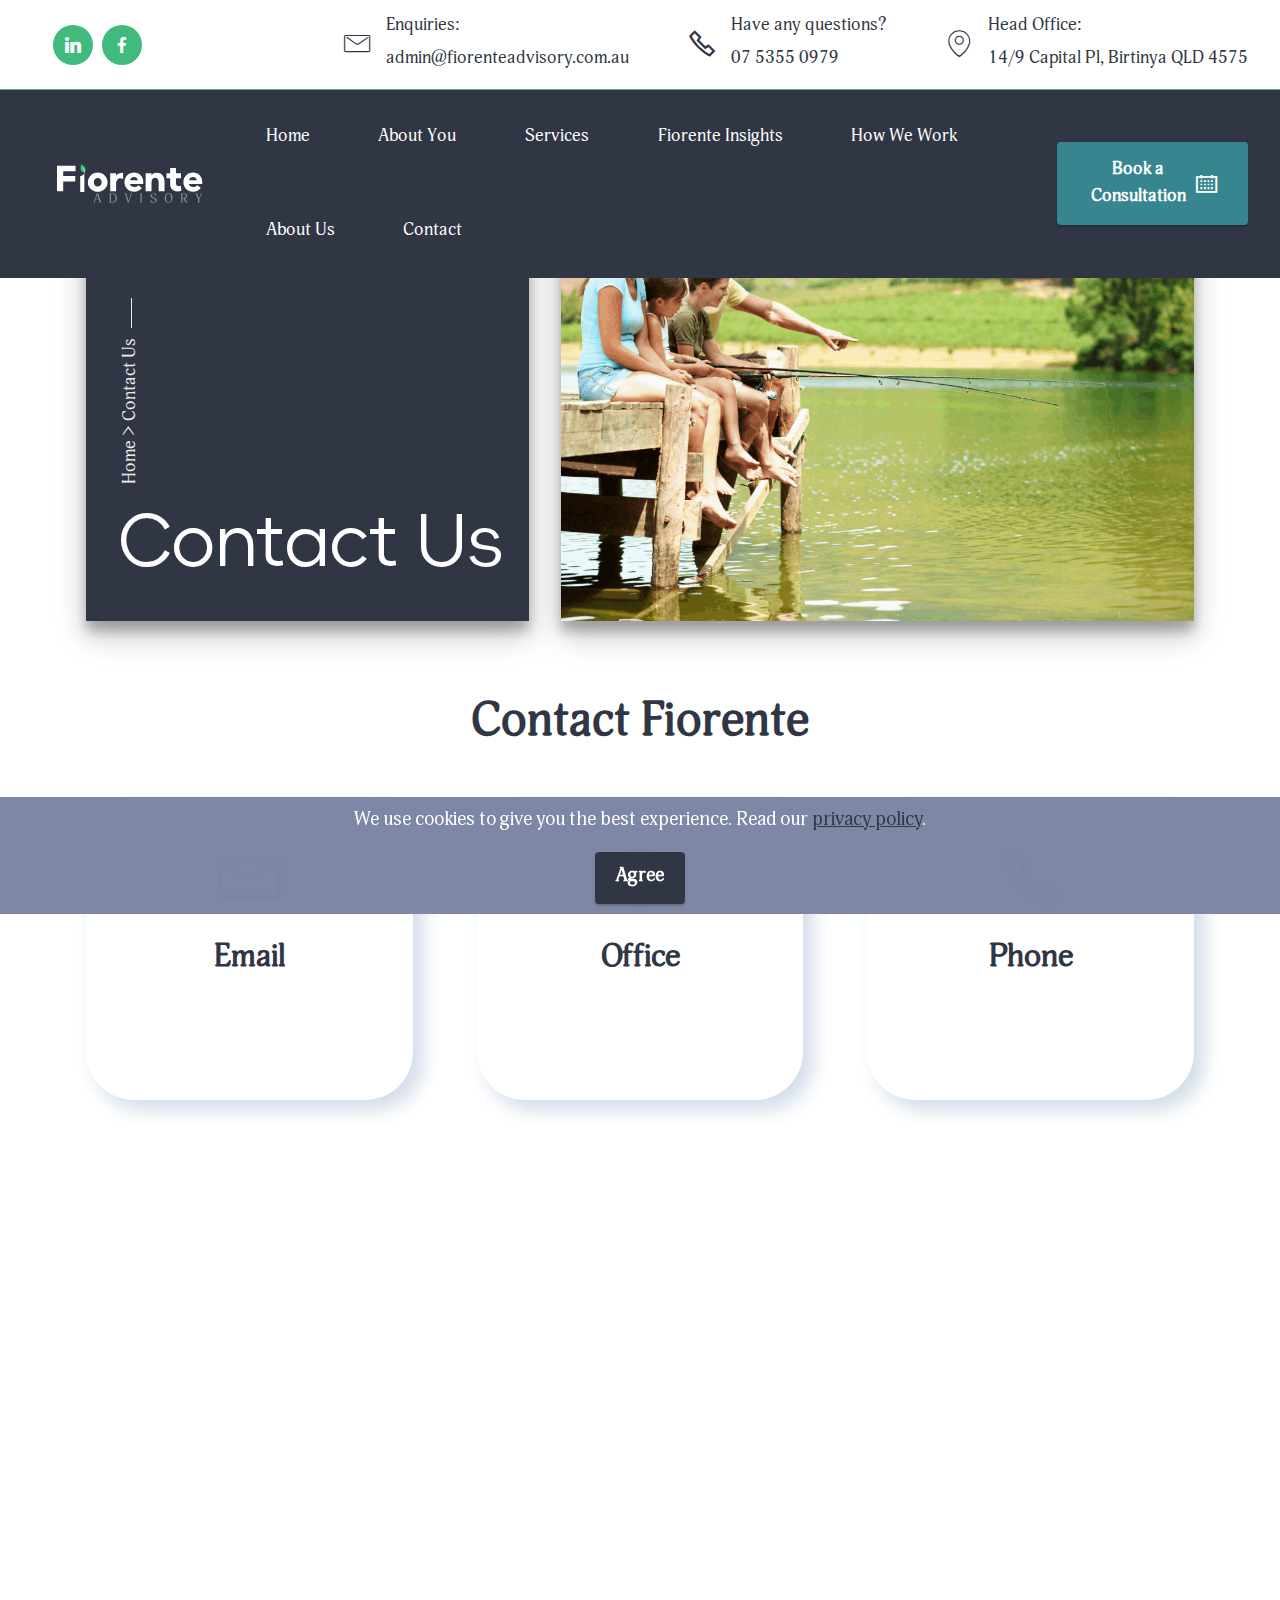
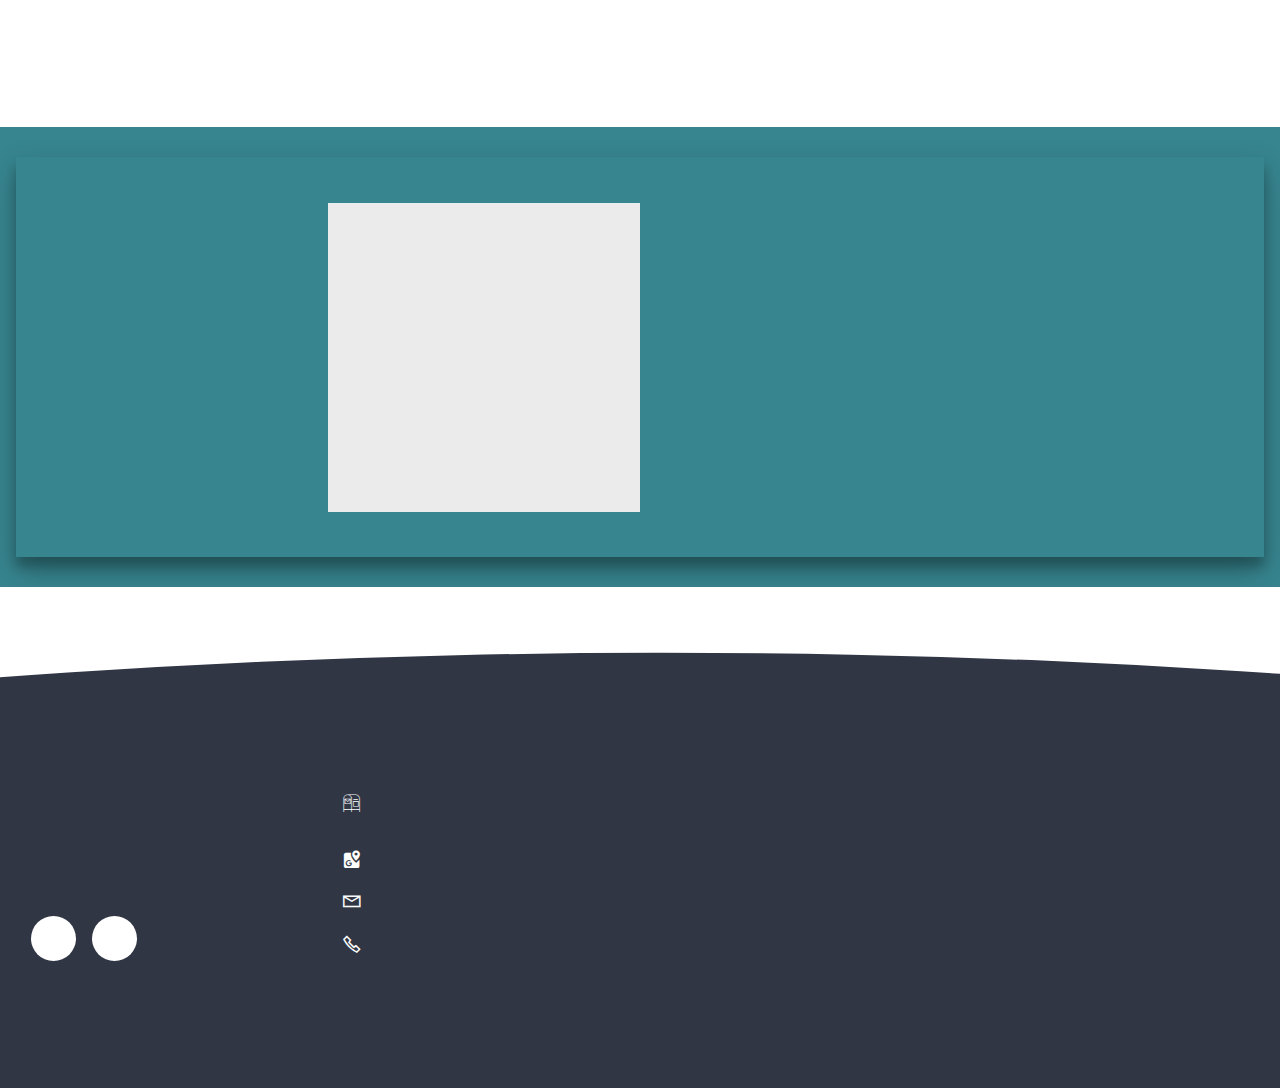
<file: contact-us.html>
<!DOCTYPE html>
<html lang="en"   lang="en">
<head>
  
  <meta charset="UTF-8">
  <meta http-equiv="X-UA-Compatible" content="IE=edge">
  
  <meta name="twitter:card" content="summary_large_image"/>
  <meta name="twitter:image:src" content="assets/images/contact-us-meta.png">
  <meta property="og:image" content="assets/images/contact-us-meta.png">
  <meta name="twitter:title" content="Contact Us">
  <meta name="viewport" content="width=device-width, initial-scale=1, minimum-scale=1">
  <link rel="shortcut icon" href="assets/images/fiorenteleaf.png" type="image/x-icon">
  <meta name="description" content="Fiorente Advisory is located in the Capital One building, Capital Place, Birtinya, Queensland, Australia. Let’s chat about how we can help.">
  
  
  <title>Contact Us</title>
  <link rel="stylesheet" href="assets/web/assets/mobirise-icons2/mobirise2.css">
  <link rel="stylesheet" href="assets/web/assets/mobirise-icons/mobirise-icons.css">
  <link rel="stylesheet" href="assets/iconsMind/style.css">
  <link rel="stylesheet" href="assets/tether/tether.min.css">
  <link rel="stylesheet" href="assets/bootstrap/css/bootstrap.min.css">
  <link rel="stylesheet" href="assets/bootstrap/css/bootstrap-grid.min.css">
  <link rel="stylesheet" href="assets/bootstrap/css/bootstrap-reboot.min.css">
  <link rel="stylesheet" href="assets/animatecss/animate.css">
  <link rel="stylesheet" href="assets/dropdown/css/style.css">
  <link rel="stylesheet" href="assets/socicon/css/styles.css">
  <link rel="stylesheet" href="assets/theme/css/style.css">
  <link href="assets/fonts/style.css" rel="stylesheet">
  <link rel="preload" as="style" href="assets/mobirise/css/mbr-additional.css"><link rel="stylesheet" href="assets/mobirise/css/mbr-additional.css" type="text/css">
  
  
  
  

</head>
<body>

<!-- Analytics -->
<!-- Global site tag (gtag.js) - Google Analytics -->
<script async="" src="https://www.googletagmanager.com/gtag/js?id=G-E4HRB6MT4K"></script>
<script>
  window.dataLayer = window.dataLayer || [];
  function gtag(){dataLayer.push(arguments);}
  gtag('js', new Date());

  gtag('config', 'G-E4HRB6MT4K');
</script>
<!-- /Analytics -->


  
  <section class="menu2 cleanm4_menu2 menu cid-sw845iDnR3" once="menu" id="menu2-sw845iDnR3-sw845iDnR3-sw845iDnR3-sw845iDnR3-sw845iDnR3-sw845iDnR3-sw845iDnR3-sw845iDnR3-sw845iDnR3-sw845iDnR3-sw845iDnR3-sw845iDnR3-sw845iDnR3-2i">

	

	<nav class="navbar navbar-dropdown align-items-center navbar-fixed-top navbar-toggleable-sm">
		<div class="menu-content-top">
			<div class="icons-menu">
				<div class="soc-item">
					<a href="https://www.linkedin.com/company/fiorente-advisory/" target="_blank">
						<span class="mbr-iconfont socicon-linkedin socicon" style="color: rgb(255, 255, 255); fill: rgb(255, 255, 255);"></span>
					</a>
				</div>
				<div class="soc-item">
					<a href="https://www.facebook.com/fiorenteadvisory" target="_blank">
						<span class="mbr-iconfont socicon-facebook socicon" style="color: rgb(255, 255, 255); fill: rgb(255, 255, 255);"></span>
					</a>
				</div>
				
				
				
				
			</div>
			<div class="right-wrap d-flex align-items-center">
				<div class="info-widget">
					<span class="widget-icon mbr-iconfont mbri-letter" style="color: rgb(48, 54, 68); fill: rgb(48, 54, 68);"></span>
					<div class="widget-content display-4">
						<p class="mbr-fonts-style mbr-regular widget-title display-4">Enquiries:</p>
						<p class="mbr-fonts-style mbr-regular widget-title display-4"><a href="mailto:admin@fiorenteadvisory.com.au" class="text-primary">admin@fiorenteadvisory.com.au</a><br></p>
					</div>
				</div>
				<div class="info-widget">
					<span class="widget-icon mbr-iconfont mobi-mbri-phone mobi-mbri" style="color: rgb(48, 54, 68); fill: rgb(48, 54, 68);"></span>
					<div class="widget-content display-4">
						<p class="mbr-fonts-style mbr-regular widget-title display-4">Have any
							questions?</p>
						<p class="mbr-fonts-style mbr-regular widget-title display-4"><a href="tel:+61-7-5355-0979" class="text-primary">07 5355 0979</a></p>
					</div>
				</div>
				<div class="info-widget">
					<a href="https://goo.gl/maps/dRvKhv9WARgK7eqF9" target="_blank"><span class="widget-icon mbr-iconfont mbri-pin" style="color: rgb(48, 54, 68); fill: rgb(48, 54, 68);"></span></a>
					<div class="widget-content display-4">
						<p class="mbr-fonts-style mbr-regular widget-title display-4">Head Office:</p>
						<p class="mbr-fonts-style mbr-regular widget-title display-4"><a href="https://goo.gl/maps/TFqh1kYhnebd8MnS6" class="text-primary" target="_blank">14/9 Capital Pl, Birtinya QLD 4575</a></p>
					</div>
				</div>
			</div>
		</div>
		<div class="menu-bottom">
			<div class="menu-logo">
				<div class="navbar-brand">
					<span class="navbar-logo">
						<a href="index.html">
							<img src="[data-uri]" alt="Fiorente Advisory Logo" style="height: 4rem;" loading="lazy" class="lazyload" data-src="assets/images/fiorente-white-trans-1.svg">
						</a>
					</span>
					
				</div>
			</div>
			<div class="collapse navbar-collapse" id="navbarSupportedContent">
				<ul class="navbar-nav nav-dropdown js-float-line" data-app-modern-menu="true"><li class="nav-item">
						<a class="nav-link link text-danger text-primary display-4" href="index.html">
							Home</a>
					</li><li class="nav-item"><a class="nav-link link text-danger text-primary display-4" href="about-you.html">
							About You</a></li><li class="nav-item"><a class="nav-link link text-danger text-primary display-4" href="services.html">
							Services</a></li><li class="nav-item"><a class="nav-link link text-danger text-primary display-4" href="fiorente-insights.html">Fiorente Insights</a></li><li class="nav-item"><a class="nav-link link text-danger text-primary display-4" href="how-we-work.html">
							How We Work</a></li><li class="nav-item"><a class="nav-link link text-danger text-primary display-4" href="about-us.html">
							About Us</a></li><li class="nav-item"><a class="nav-link link text-danger text-primary display-4" href="contact-us.html">
							Contact</a></li></ul>
			</div>
			<div class="menu-content-right">
				<div class="navbar-buttons mbr-section-btn"><a class="btn btn-sm btn-success display-4" href="book-a-consultation.html"><span class="mobi-mbri mobi-mbri-calendar mbr-iconfont mbr-iconfont-btn"></span>Book a Consultation</a></div>
			</div>
			<button class="navbar-toggler " type="button" data-toggle="collapse" data-target="#navbarSupportedContent" aria-controls="navbarSupportedContent" aria-expanded="false" aria-label="Toggle navigation">
				<div class="hamburger">
					<span></span>
					<span></span>
					<span></span>
					<span></span>
				</div>
			</button>
		</div>
	</nav>
</section>

<section class="extFeatures cid-sx42ZRxmzS" id="extFeatures61-2h">

    

    

    <div class="container">
        <div class="row justify-content-center">
            <div class="col-md-12 mdpb col-lg-5">
                <div class="card-wrap">
                <div class="card-box">
                 <h3 class="mbr-section-subtitle mbr-white mbr-fonts-style display-4"><a href="index.html" class="text-warning">Home</a> &gt; <a href="contact-us.html" class="text-warning text-primary">Contact Us</a></h3>
                
                      <div class="title-wrap pb-4">
                        <h4 class="card-title mbr-fonts-style display-1">Contact Us<br></h4>
                            </div>
                    
                    
                
             </div>
                </div>
            </div>
            
             <div class="col-md-12 col-lg-7">
               <img src="[data-uri]" alt="About You" title="" loading="lazy" class="lazyload" data-src="assets/images/untitled-design-3-1266x712.png">
            </div>
            
            
        </div>
    </div>

</section>

<section class="contact5 cid-sD0IkB0Ej5" id="contacts05-3m">
    

    
    <div class="container">
        <div class="row">
            <div class="col-12 pb-5 col-lg-9">
                <h3 class="mbr-section-title mbr-fonts-style align-center mb-0 display-2">
                    <strong>Contact Fiorente</strong></h3>
                
            </div>
        </div>
        <div class="row justify-content-center">
            <div class="card col-12 col-md-6 col-lg-4">
                <div class="card-wrapper">
                    <div class="card-box align-left">
                        <div class="iconfont-wrapper">
                            <span class="mbr-iconfont mobi-mbri-letter mobi-mbri" style="color: rgb(65, 186, 125); fill: rgb(65, 186, 125);"></span>
                        </div>
                        <h5 class="card-title mbr-fonts-style display-5"><strong>Email</strong></h5>
                        <p class="card-text mbr-fonts-style display-7"><a href="mailto:admin@fiorenteadvisory.com.au" class="text-primary">admin@fiorenteadvisory.com.au</a><br></p>
                    </div>
                </div>
            </div>
            <div class="card col-12 col-md-6 col-lg-4">
                <div class="card-wrapper">
                    <div class="card-box align-left">
                        <div class="iconfont-wrapper">
                            <span class="mbr-iconfont mobi-mbri-map-pin mobi-mbri" style="color: rgb(65, 186, 125); fill: rgb(65, 186, 125);"></span>
                        </div>
                        <h5 class="card-title mbr-fonts-style display-5"><strong>Office</strong></h5>
                        <p class="card-text mbr-fonts-style display-7"><a href="https://goo.gl/maps/CkS1yfYNqtoUsAJa9" class="text-primary" target="_blank">Capital One, Level 2 Suite 14/9 Capital Pl, Birtinya QLD 4575</a><br></p>
                    </div>
                </div>
            </div>
            <div class="card col-12 col-md-6 col-lg-4">
                <div class="card-wrapper">
                    <div class="card-box align-left">
                        <div class="iconfont-wrapper">
                            <span class="mbr-iconfont mobi-mbri-phone mobi-mbri" style="color: rgb(65, 186, 125); fill: rgb(65, 186, 125);"></span>
                        </div>
                        <h5 class="card-title mbr-fonts-style display-5"><strong>Phone</strong></h5>
                        <p class="card-text mbr-fonts-style display-7"><a href="tel:+61-7-5355-0979" class="text-primary">(07) 5355 0979</a><br></p>
                    </div>
                </div>
            </div>
        </div>
    </div>
</section>

<section class="map3 cid-sD0HdYEpkq" id="map3-3l">
    
    
    
    

    <div class="container">
        <div class="row">
            <div class="col-12">
                <h3 class="mbr-section-title mb-4 align-center mbr-fonts-style display-2"><strong>Our Locations</strong></h3>
            </div>
            <div class="col-12 col-lg-6">
                <h4 class="mbr-section-subtitle mb-3 align-center mbr-fonts-style display-5">Head Office</h4>
                <div class="google-map"><iframe frameborder="0" style="border:0" src="[data-uri]" allowfullscreen="" loading="lazy" class="lazyload" data-src="https://www.google.com/maps/embed?pb=!1m18!1m12!1m3!1d3563.268845014977!2d153.11942561504125!3d-26.735795583204027!2m3!1f0!2f0!3f0!3m2!1i1024!2i768!4f13.1!3m3!1m2!1s0x6b939fde47455ba9%3A0xf8cc897423b979e9!2sFiorente%20Advisory!5e0!3m2!1sen!2sau!4v1620698974013!5m2!1sen!2sau"></iframe></div>
            </div>
            <div class="col-12 col-lg-6">
                <h4 class="mbr-section-subtitle mb-3 mt-5 mt-lg-0 align-center mbr-fonts-style display-5">Townsville</h4>
                <div class="google-map"><iframe frameborder="0" style="border:0" src="[data-uri]" allowfullscreen="" loading="lazy" class="lazyload" data-src="https://www.google.com/maps/embed?pb=!1m18!1m12!1m3!1d3765.2785863671756!2d146.72736921542779!3d-19.313713924428818!2m3!1f0!2f0!3f0!3m2!1i1024!2i768!4f13.1!3m3!1m2!1s0x6bd5f09782168307%3A0xded6b0ad20e2031d!2s29%20Thuringowa%20Dr%2C%20Kirwan%20QLD%204817!5e0!3m2!1sen!2sau!4v1626146632650!5m2!1sen!2sau"></iframe></div>
            </div>
        </div>
    </div>
</section>

<section class="features7 cid-sx42QS3ZV3" id="extFeatures49-2f">

    

    
    <div class="container-fluid">
        <div class="row">
            <div class="card col-12 col-md-6 col-lg-3">

                <div class="card-img">
                    <img src="[data-uri]" alt="Book a Free Consultation" loading="lazy" class="lazyload" data-src="assets/images/fiorente-hero-planticons-936x624.png">
                </div>

            </div>

            <div class="card col-12 col-md-6 col-lg-3">
                <div class="card-wrapper">

                    <h4 class="card-title align-center mbr-fonts-style display-2">Book Your <span>FREE</span> Superannuation Review</h4>

                    <div class="mbr-section-btn align-center"><a href="book-a-consultation.html" class="btn btn-primary display-4"><span class="mobi-mbri mobi-mbri-right mbr-iconfont mbr-iconfont-btn"></span>
                            BOOK ONLINE NOW</a></div>


                </div>
            </div>




            <div class="card col-12 col-md-12 col-lg-6">

                <div class="card-img">
                    <img src="[data-uri]" alt="Book a free consultation" loading="lazy" class="lazyload" data-src="assets/images/fiorente-howwework-header-1873x1054.png">
                </div>

            </div>


        </div>
    </div>
</section>

<section class="extFooter cid-sx9IRIoGMX" id="extFooter18-3a">

    

    


    <svg xmlns="http://www.w3.org/2000/svg" xmlns:xlink="http://www.w3.org/1999/xlink" width="1380px" height="760px" viewBox="0 0 1380 760" preserveAspectRatio="xMidYMid meet">
        <defs id="svgEditorDefs">
            <polygon id="svgEditorShapeDefs" style="fill:khaki;stroke:black;vector-effect:non-scaling-stroke;stroke-width:0px;"></polygon>
        </defs>
        <rect id="svgEditorBackground" x="0" y="0" width="1380" height="760" style="fill: none; stroke: none;"></rect>
        <path d="M0.3577131120350206,0.819491525482845h-1.5000000000000355ZM0.3577131120350206,-3.1805084745172603h-1.5000000000000355ZM-0.14228688796500222,-4.180508474517258h5.000000000000002a5,5,0,0,1,0,6.00000000000003h-5.000000000000025a5,5,0,0,0,0,-6.00000000000003ZM5.8577131120349835,-1.1805084745172634h1.0000000000000249Z" style="fill:khaki; stroke:black; vector-effect:non-scaling-stroke;stroke-width:0px;" id="e2_shape" transform="matrix(1.01506 82.3743 -245.478 0.34062 392.311 526.125)"></path>
    </svg>


    <div class="container">
        <div class="media-container-row content text-white">
            <div class="col-12 col-md-6 col-lg-3">
                <div class="media-wrap align-left">
                    <a href="index.html">
                        <img src="[data-uri]" alt="Fiorente Advisory Logo" loading="lazy" class="lazyload" data-src="assets/images/fiorente-white-trans.svg">
                    </a>
                </div>

                <p class="mbr-text align-left text1 mbr-fonts-style display-7">Personal service for financial peace of mind.</p>

                <div class="social-list align-left">
                    <div class="soc-item">
                        <a href="https://www.linkedin.com/company/fiorente-advisory/" target="_blank">
                            <span class="mbr-iconfont mbr-iconfont-social socicon-linkedin socicon" style="color: rgb(48, 54, 68); fill: rgb(48, 54, 68);"></span>
                        </a>
                    </div>
                    <div class="soc-item">
                        <a href="https://www.facebook.com/fiorenteadvisory" target="_blank">
                            <span class="mbr-iconfont mbr-iconfont-social socicon-facebook socicon" style="color: rgb(48, 54, 68); fill: rgb(48, 54, 68);"></span>
                        </a>
                    </div>
                    
                    
                    

                </div>


            </div>
            <div class="col-12 col-md-6 col-lg-3 mbr-fonts-style display-4">
                <h5 class="pb-3 align-left">
                    Contact Info
                </h5>


                <div class="item">
                    <div class="card-img"><span class="mbr-iconfont img1 imind-post-mail2" style="color: rgb(255, 255, 255); fill: rgb(255, 255, 255);"></span>
                    </div>
                    <div class="card-box">
                        <h4 class="item-title align-left mbr-fonts-style display-4">PO Box 3381<br>Caloundra DC QLD 4551</h4>
                    </div>
                </div>

                <div class="item">
                    <div class="card-img"><span class="mbr-iconfont img1 socicon-googlemaps socicon" style="color: rgb(255, 255, 255); fill: rgb(255, 255, 255);"></span></div>
                    <div class="card-box">
                        <h4 class="item-title align-left mbr-fonts-style display-4"><a href="https://goo.gl/maps/v7EQvZopr2fnr1X6A" class="text-white" target="_blank">14/9 Capital Place, Birtinya, 4575</a></h4>
                    </div>
                </div>

                <div class="item">
                    <div class="card-img"><span class="mbr-iconfont img1 mobi-mbri-letter mobi-mbri"></span>
                    </div>
                    <div class="card-box">
                        <h4 class="item-title align-left mbr-fonts-style display-4"><a href="mailto:admin@fiorenteadvisory.com.au" class="text-white">admin@fiorenteadvisory.com.au&nbsp;</a></h4>
                    </div>
                </div>

                <div class="item">
                    <div class="card-img"><span class="mbr-iconfont img1 mobi-mbri-phone mobi-mbri"></span>
                    </div>
                    <div class="card-box">
                        <h4 class="item-title align-left mbr-fonts-style display-4"><a href="tel:+61-7-5355-0979" class="text-white">07 5355 0979</a></h4>
                    </div>
                </div>

                


            </div>
            <div class="col-12 col-md-6 col-lg-3 mbr-fonts-style display-4">

                <p class="mbr-text quote align-left mbr-fonts-style display-4">
                    Fiorente Advisory Pty Ltd (ABN 43 637 122 037) is an Authorised Representative of Millennium3 Financial Services Pty Ltd (ABN 61 094 529 987, AFSL 244252) and is only applicable to Australian residents.
                </p>

                
            </div>
            <div class="col-12 col-md-6 col-lg-3 mbr-fonts-style display-7">
                <h5 class="pb-3 align-left"><strong>Millennium3 Privacy Policy</strong></h5>
                <p class="mbr-text align-left text2 mbr-fonts-style display-4">
                    The Privacy Policy contains information about the circumstances we collect, how to access, and how to raise concerns.<br><a href="privacy.html" class="text-white text-primary" target="_blank"><strong>READ MORE →</strong></a></p>

                <div class="mbr-section-btn align-left"><a class="btn btn-md btn-white-outline display-4" href="assets/files/FSG--AshleyDowiePartA1Jun2021PartB20May2020.pdf" target="_blank"><span class="mobi-mbri mobi-mbri-file mbr-iconfont mbr-iconfont-btn"></span>Ash Dowie (FSG)</a></div>

            </div>
            
        </div>
        <div class="item">
                    <div class="card-box">
                        <h4 class="theme align-left mbr-fonts-style display-4"><a href="https://www.kineticsolutions.com.au" class="text-white" target="_blank">Website made with&nbsp;❤️&nbsp;&nbsp;by Kinetic Solutions</a></h4>
                    </div>
                </div>


    </div>
</section>


<script src="assets/web/assets/jquery/jquery.min.js"></script>
  <script src="assets/popper/popper.min.js"></script>
  <script src="assets/tether/tether.min.js"></script>
  <script src="assets/bootstrap/js/bootstrap.min.js"></script>
  <script src="assets/web/assets/cookies-alert-plugin/cookies-alert-core.js"></script>
  <script src="assets/web/assets/cookies-alert-plugin/cookies-alert-script.js"></script>
  <script src="assets/smoothscroll/smooth-scroll.js"></script>
  <script src="assets/viewportchecker/jquery.viewportchecker.js"></script>
  <script src="assets/dropdown/js/nav-dropdown.js"></script>
  <script src="assets/dropdown/js/navbar-dropdown.js"></script>
  <script src="assets/touchswipe/jquery.touch-swipe.min.js"></script>
  <script src="assets/theme/js/script.js"></script>
  
  
  
<input name="cookieData" type="hidden" data-cookie-customdialogselector="null" data-cookie-colortext="#ffffff" data-cookie-colorbg="rgba(124, 134, 164, 0.99)" data-cookie-textbutton="Agree" data-cookie-colorbutton="#303644" data-cookie-colorlink="#303644" data-cookie-underlinelink="true" data-cookie-text="We use cookies to give you the best experience. Read our <a href='privacy.html'>privacy policy</a>.">
    <input name="animation" type="hidden">
  <script>"use strict";if("loading"in HTMLImageElement.prototype){document.querySelectorAll('img[loading="lazy"],iframe[loading="lazy"]').forEach(e=>{e.src=e.dataset.src,e.style.paddingTop=100*e.getAttribute("data-aspectratio")+"%",e.style.height=0,e.onload=function(){e.removeAttribute("style")}})}else{const e=document.createElement("script");e.src="https://cdnjs.cloudflare.com/ajax/libs/lazysizes/5.1.2/lazysizes.min.js",document.body.appendChild(e)}</script>

</body>
</html>
</file>
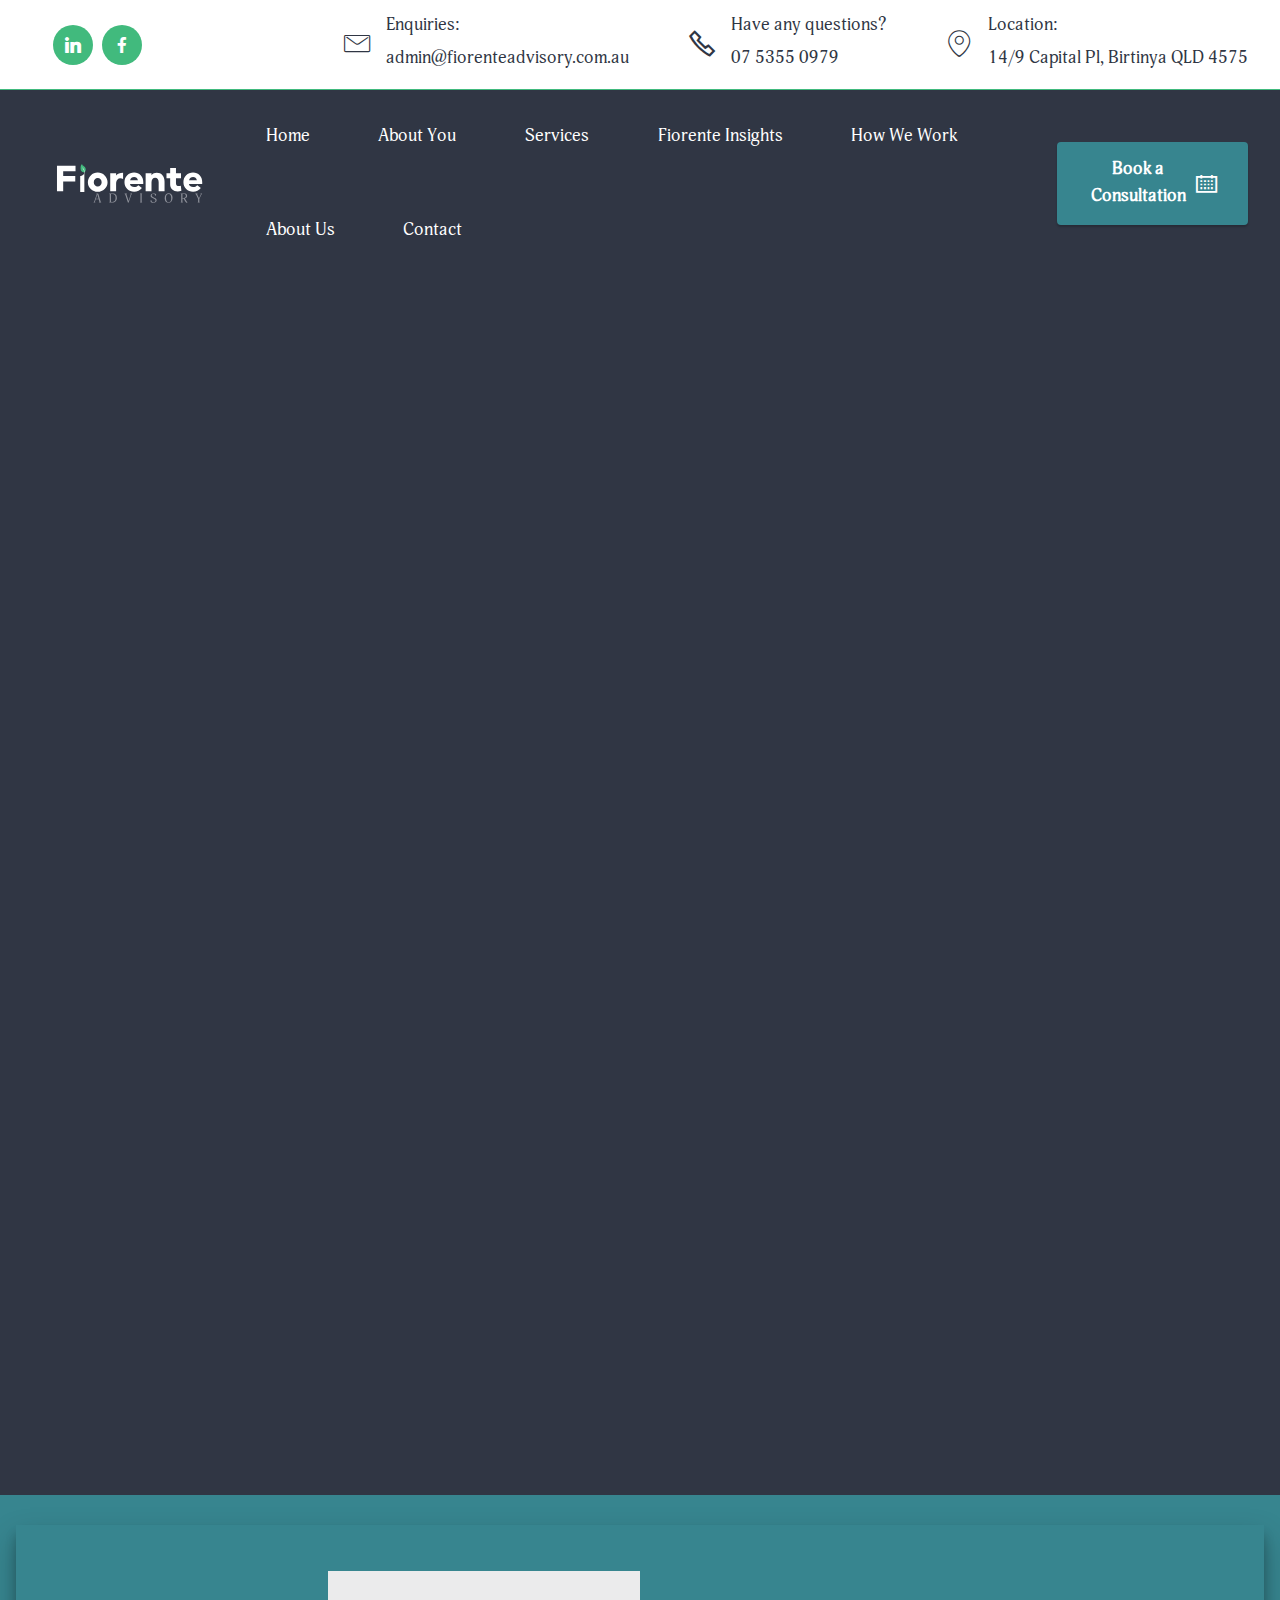
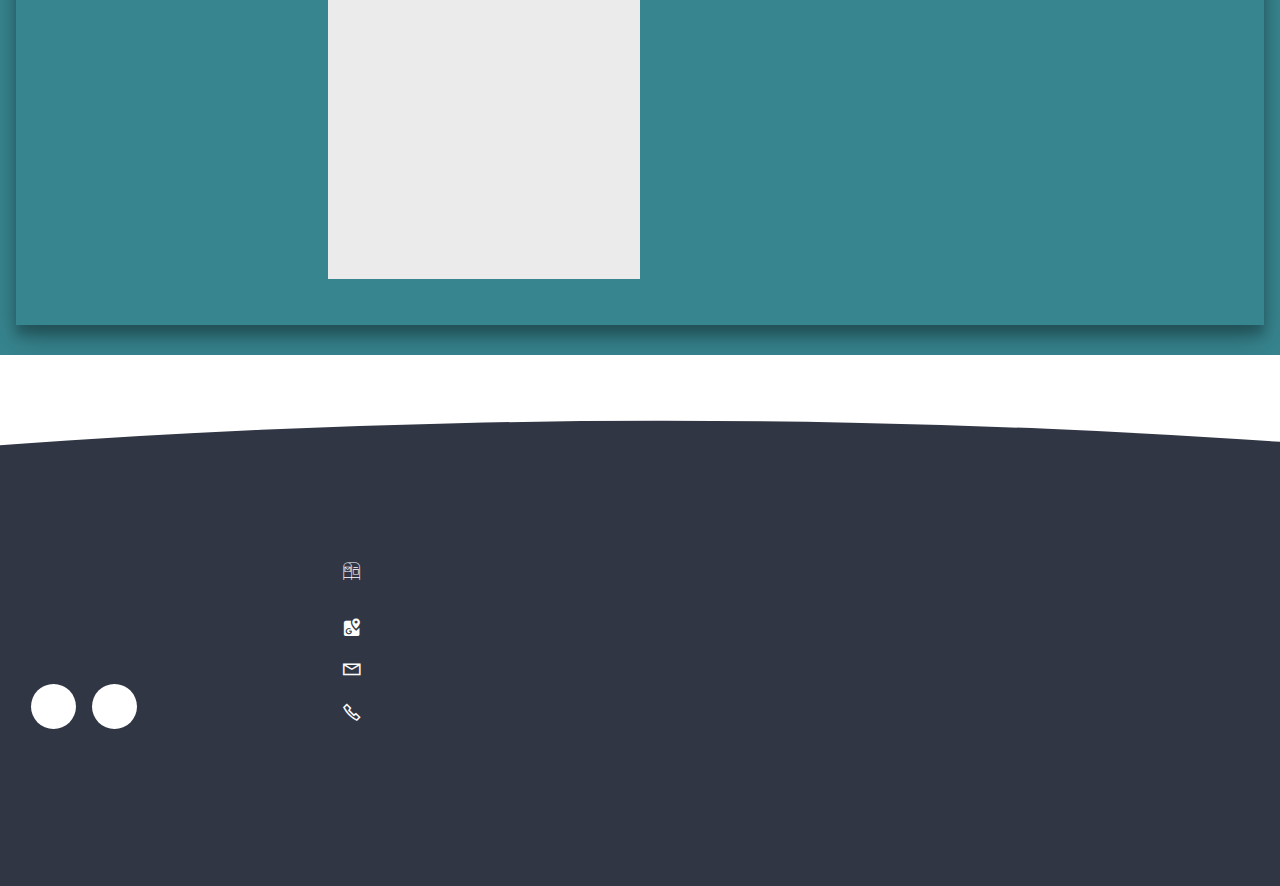
<file: fiorente-insights copy.html>
<!DOCTYPE html>
<html lang="en"   >
<head>

  <meta charset="UTF-8">
  <meta http-equiv="X-UA-Compatible" content="IE=edge">

  <meta name="viewport" content="width=device-width, initial-scale=1, minimum-scale=1">
  <link rel="shortcut icon" href="assets/images/fiorenteleaf.png" type="image/x-icon">
  <meta name="description" content="">


  <title>Fiorente Insights</title>
  <link rel="stylesheet" href="assets/web/assets/mobirise-icons2/mobirise2.css">
  <link rel="stylesheet" href="assets/web/assets/mobirise-icons/mobirise-icons.css">
  <link rel="stylesheet" href="assets/iconsMind/style.css">
  <link rel="stylesheet" href="assets/tether/tether.min.css">
  <link rel="stylesheet" href="assets/bootstrap/css/bootstrap.min.css">
  <link rel="stylesheet" href="assets/bootstrap/css/bootstrap-grid.min.css">
  <link rel="stylesheet" href="assets/bootstrap/css/bootstrap-reboot.min.css">
  <link rel="stylesheet" href="assets/animatecss/animate.css">
  <link rel="stylesheet" href="assets/dropdown/css/style.css">
  <link rel="stylesheet" href="assets/socicon/css/styles.css">
  <link rel="stylesheet" href="assets/theme/css/style.css">
  <link href="assets/fonts/style.css" rel="stylesheet">
  <link rel="preload" as="style" href="assets/mobirise/css/mbr-additional.css"><link rel="stylesheet" href="assets/mobirise/css/mbr-additional.css" type="text/css">





</head>
<body>

  <section class="menu2 cleanm4_menu2 menu cid-sw845iDnR3" once="menu" id="menu2-sw845iDnR3-sw845iDnR3-sw845iDnR3-sw845iDnR3-sw845iDnR3-sw845iDnR3-sw845iDnR3-sw845iDnR3-sw845iDnR3-sw845iDnR3-sw845iDnR3-sw845iDnR3-sw845iDnR3-2i">



	<nav class="navbar navbar-dropdown align-items-center navbar-fixed-top navbar-toggleable-sm">
		<div class="menu-content-top">
			<div class="icons-menu">
				<div class="soc-item">
					<a href="https://www.linkedin.com/company/fiorente-advisory/" target="_blank">
						<span class="mbr-iconfont socicon-linkedin socicon" style="color: rgb(255, 255, 255); fill: rgb(255, 255, 255);"></span>
					</a>
				</div>
				<div class="soc-item">
					<a href="https://www.facebook.com/fiorenteadvisory" target="_blank">
						<span class="mbr-iconfont socicon-facebook socicon" style="color: rgb(255, 255, 255); fill: rgb(255, 255, 255);"></span>
					</a>
				</div>




			</div>
			<div class="right-wrap d-flex align-items-center">
				<div class="info-widget">
					<span class="widget-icon mbr-iconfont mbri-letter" style="color: rgb(48, 54, 68); fill: rgb(48, 54, 68);"></span>
					<div class="widget-content display-4">
						<p class="mbr-fonts-style mbr-regular widget-title display-4">Enquiries:</p>
						<p class="mbr-fonts-style mbr-regular widget-title display-4"><a href="mailto:admin@fiorenteadvisory.com.au" class="text-primary">admin@fiorenteadvisory.com.au</a><br></p>
					</div>
				</div>
				<div class="info-widget">
					<span class="widget-icon mbr-iconfont mobi-mbri-phone mobi-mbri" style="color: rgb(48, 54, 68); fill: rgb(48, 54, 68);"></span>
					<div class="widget-content display-4">
						<p class="mbr-fonts-style mbr-regular widget-title display-4">Have any
							questions?</p>
						<p class="mbr-fonts-style mbr-regular widget-title display-4"><a href="tel:+61-7-5355-0979" class="text-primary">07 5355 0979</a></p>
					</div>
				</div>
				<div class="info-widget">
					<a href="https://goo.gl/maps/dRvKhv9WARgK7eqF9" target="_blank"><span class="widget-icon mbr-iconfont mbri-pin" style="color: rgb(48, 54, 68); fill: rgb(48, 54, 68);"></span></a>
					<div class="widget-content display-4">
						<p class="mbr-fonts-style mbr-regular widget-title display-4">Location:</p>
						<p class="mbr-fonts-style mbr-regular widget-title display-4"><a href="https://goo.gl/maps/TFqh1kYhnebd8MnS6" class="text-primary" target="_blank">14/9 Capital Pl, Birtinya QLD 4575</a></p>
					</div>
				</div>
			</div>
		</div>
		<div class="menu-bottom">
			<div class="menu-logo">
				<div class="navbar-brand">
					<span class="navbar-logo">
						<a href="index.html">
							<img src="[data-uri]" alt="Fiorente Advisory Logo" style="height: 4rem;" loading="lazy" class="lazyload" data-src="assets/images/fiorente-white-trans-1.svg">
						</a>
					</span>

				</div>
			</div>
			<div class="collapse navbar-collapse" id="navbarSupportedContent">
				<ul class="navbar-nav nav-dropdown js-float-line" data-app-modern-menu="true"><li class="nav-item">
						<a class="nav-link link text-danger text-primary display-4" href="index.html">
							Home</a>
					</li><li class="nav-item"><a class="nav-link link text-danger text-primary display-4" href="about-you.html">
							About You</a></li><li class="nav-item"><a class="nav-link link text-danger text-primary display-4" href="services.html">
							Services</a></li><li class="nav-item"><a class="nav-link link text-danger text-primary display-4" href="fiorente-insights.html">Fiorente Insights</a></li><li class="nav-item"><a class="nav-link link text-danger text-primary display-4" href="how-we-work.html">
							How We Work</a></li><li class="nav-item"><a class="nav-link link text-danger text-primary display-4" href="about-us.html">
							About Us</a></li><li class="nav-item"><a class="nav-link link text-danger text-primary display-4" href="contact-us.html">
							Contact</a></li></ul>
			</div>
			<div class="menu-content-right">
				<div class="navbar-buttons mbr-section-btn"><a class="btn btn-sm btn-success display-4" href="book-a-consultation.html"><span class="mobi-mbri mobi-mbri-calendar mbr-iconfont mbr-iconfont-btn"></span>Book a Consultation</a></div>
			</div>
			<button class="navbar-toggler " type="button" data-toggle="collapse" data-target="#navbarSupportedContent" aria-controls="navbarSupportedContent" aria-expanded="false" aria-label="Toggle navigation">
				<div class="hamburger">
					<span></span>
					<span></span>
					<span></span>
					<span></span>
				</div>
			</button>
		</div>
	</nav>
</section>

<section class="mbr-section article content1 cid-swZlQVOuLr" id="custom-html-1m">



    <div class="embed-responsive embed-responsive-1by1">
    <iframe class="embed-responsive-item lazyload" allowfullscreen="" loading="lazy" data-src="https://canvas.instructure.com/courses/2838085"></iframe>
    </div>
</section>

<section class="features7 cid-swZRSgRbUo" id="extFeatures49-1x">




    <div class="container-fluid">
        <div class="row">
            <div class="card col-12 col-md-6 col-lg-3">

                <div class="card-img">
                    <img src="[data-uri]" alt="Book a Free Consultation" loading="lazy" class="lazyload" data-src="assets/images/fiorente-hero-planticons-936x624.png">
                </div>

            </div>

            <div class="card col-12 col-md-6 col-lg-3">
                <div class="card-wrapper">

                    <h4 class="card-title align-center mbr-fonts-style display-2">Book Your <span>FREE</span> Superannuation Review</h4>

                    <div class="mbr-section-btn align-center"><a href="book-a-consultation.html" class="btn btn-primary display-4"><span class="mobi-mbri mobi-mbri-right mbr-iconfont mbr-iconfont-btn"></span>
                            BOOK ONLINE NOW</a></div>


                </div>
            </div>




            <div class="card col-12 col-md-12 col-lg-6">

                <div class="card-img">
                    <img src="[data-uri]" alt="Book a free consultation" loading="lazy" class="lazyload" data-src="assets/images/fiorente-howwework-header-1873x1054.png">
                </div>

            </div>


        </div>
    </div>
</section>

<section class="extFooter cid-sx9J9XO3Mc" id="extFooter18-3d">






    <svg xmlns="http://www.w3.org/2000/svg" xmlns:xlink="http://www.w3.org/1999/xlink" width="1380px" height="760px" viewBox="0 0 1380 760" preserveAspectRatio="xMidYMid meet">
        <defs id="svgEditorDefs">
            <polygon id="svgEditorShapeDefs" style="fill:khaki;stroke:black;vector-effect:non-scaling-stroke;stroke-width:0px;"></polygon>
        </defs>
        <rect id="svgEditorBackground" x="0" y="0" width="1380" height="760" style="fill: none; stroke: none;"></rect>
        <path d="M0.3577131120350206,0.819491525482845h-1.5000000000000355ZM0.3577131120350206,-3.1805084745172603h-1.5000000000000355ZM-0.14228688796500222,-4.180508474517258h5.000000000000002a5,5,0,0,1,0,6.00000000000003h-5.000000000000025a5,5,0,0,0,0,-6.00000000000003ZM5.8577131120349835,-1.1805084745172634h1.0000000000000249Z" style="fill:khaki; stroke:black; vector-effect:non-scaling-stroke;stroke-width:0px;" id="e2_shape" transform="matrix(1.01506 82.3743 -245.478 0.34062 392.311 526.125)"></path>
    </svg>


    <div class="container">
        <div class="media-container-row content text-white">
            <div class="col-12 col-md-6 col-lg-3">
                <div class="media-wrap align-left">
                    <a href="index.html">
                        <img src="[data-uri]" alt="Fiorente Advisory Logo" loading="lazy" class="lazyload" data-src="assets/images/fiorente-white-trans.svg">
                    </a>
                </div>

                <p class="mbr-text align-left text1 mbr-fonts-style display-7">Personal service for financial peace of mind.</p>

                <div class="social-list align-left">
                    <div class="soc-item">
                        <a href="https://www.linkedin.com/company/fiorente-advisory/" target="_blank">
                            <span class="mbr-iconfont mbr-iconfont-social socicon-linkedin socicon" style="color: rgb(48, 54, 68); fill: rgb(48, 54, 68);"></span>
                        </a>
                    </div>
                    <div class="soc-item">
                        <a href="https://www.facebook.com/fiorenteadvisory" target="_blank">
                            <span class="mbr-iconfont mbr-iconfont-social socicon-facebook socicon" style="color: rgb(48, 54, 68); fill: rgb(48, 54, 68);"></span>
                        </a>
                    </div>




                </div>


            </div>
            <div class="col-12 col-md-6 col-lg-3 mbr-fonts-style display-4">
                <h5 class="pb-3 align-left">
                    Contact Info
                </h5>


                <div class="item">
                    <div class="card-img"><span class="mbr-iconfont img1 imind-post-mail2" style="color: rgb(255, 255, 255); fill: rgb(255, 255, 255);"></span>
                    </div>
                    <div class="card-box">
                        <h4 class="item-title align-left mbr-fonts-style display-4">PO Box 3381<br>Caloundra DC QLD 4551</h4>
                    </div>
                </div>

                <div class="item">
                    <div class="card-img"><span class="mbr-iconfont img1 socicon-googlemaps socicon" style="color: rgb(255, 255, 255); fill: rgb(255, 255, 255);"></span></div>
                    <div class="card-box">
                        <h4 class="item-title align-left mbr-fonts-style display-4"><a href="https://goo.gl/maps/v7EQvZopr2fnr1X6A" class="text-white" target="_blank">14/9 Capital Place, Birtinya, 4575</a></h4>
                    </div>
                </div>

                <div class="item">
                    <div class="card-img"><span class="mbr-iconfont img1 mobi-mbri-letter mobi-mbri"></span>
                    </div>
                    <div class="card-box">
                        <h4 class="item-title align-left mbr-fonts-style display-4"><a href="mailto:admin@fiorenteadvisory.com.au" class="text-white">admin@fiorenteadvisory.com.au&nbsp;</a></h4>
                    </div>
                </div>

                <div class="item">
                    <div class="card-img"><span class="mbr-iconfont img1 mobi-mbri-phone mobi-mbri"></span>
                    </div>
                    <div class="card-box">
                        <h4 class="item-title align-left mbr-fonts-style display-4"><a href="tel:+61-7-5355-0979" class="text-white">07 5355 0979</a></h4>
                    </div>
                </div>




            </div>
            <div class="col-12 col-md-6 col-lg-3 mbr-fonts-style display-4">

                <p class="mbr-text quote align-left mbr-fonts-style display-4">
                    Fiorente Advisory Pty Ltd (ABN 43 637 122 037) is an Authorised Representative of Millennium3 Financial Services Pty Ltd (ABN 61 094 529 987, AFSL 244252) and is only applicable to Australian residents.
                </p>


            </div>
            <div class="col-12 col-md-6 col-lg-3 mbr-fonts-style display-7">
                <h5 class="pb-3 align-left"><strong>Millennium3 Privacy Policy</strong></h5>
                <p class="mbr-text align-left text2 mbr-fonts-style display-4">
                    The Privacy Policy contains information about the circumstances we collect, how to access, and how to raise concerns.<br><a href="privacy.html" class="text-white text-primary" target="_blank"><strong>READ MORE →</strong></a></p>

                <div class="mbr-section-btn align-left"><a class="btn btn-md btn-white-outline display-4" href="assets/files/FSG-AshleyDowiePartA3Aug2020PartB20May2020.pdf" target="_blank"><span class="mobi-mbri mobi-mbri-file mbr-iconfont mbr-iconfont-btn"></span>Ash Dowie (FSG)</a> <a class="btn btn-md btn-white-outline display-4" href="assets/files/FSG-ScottLongPartA3Aug2020PartB27October2020.pdf" target="_blank"><span class="mobi-mbri mobi-mbri-file mbr-iconfont mbr-iconfont-btn"></span>Scott Long (FSG)</a></div>

            </div>

        </div>
        <div class="item">
                    <div class="card-box">
                        <h4 class="theme align-left mbr-fonts-style display-4"><a href="https://www.kineticsolutions.com.au" class="text-white" target="_blank">Website made with&nbsp;❤️&nbsp;&nbsp;by Kinetic Solutions</a></h4>
                    </div>
                </div>


    </div>
</section>


<script src="assets/web/assets/jquery/jquery.min.js"></script>
  <script src="assets/popper/popper.min.js"></script>
  <script src="assets/tether/tether.min.js"></script>
  <script src="assets/bootstrap/js/bootstrap.min.js"></script>
  <script src="assets/smoothscroll/smooth-scroll.js"></script>
  <script src="assets/viewportchecker/jquery.viewportchecker.js"></script>
  <script src="assets/dropdown/js/nav-dropdown.js"></script>
  <script src="assets/dropdown/js/navbar-dropdown.js"></script>
  <script src="assets/touchswipe/jquery.touch-swipe.min.js"></script>
  <script src="assets/theme/js/script.js"></script>



  <input name="animation" type="hidden">
  <script>"use strict";if("loading"in HTMLImageElement.prototype){document.querySelectorAll('img[loading="lazy"],iframe[loading="lazy"]').forEach(e=>{e.src=e.dataset.src,e.style.paddingTop=100*e.getAttribute("data-aspectratio")+"%",e.style.height=0,e.onload=function(){e.removeAttribute("style")}})}else{const e=document.createElement("script");e.src="https://cdnjs.cloudflare.com/ajax/libs/lazysizes/5.1.2/lazysizes.min.js",document.body.appendChild(e)}</script>

</body>
</html>
</file>
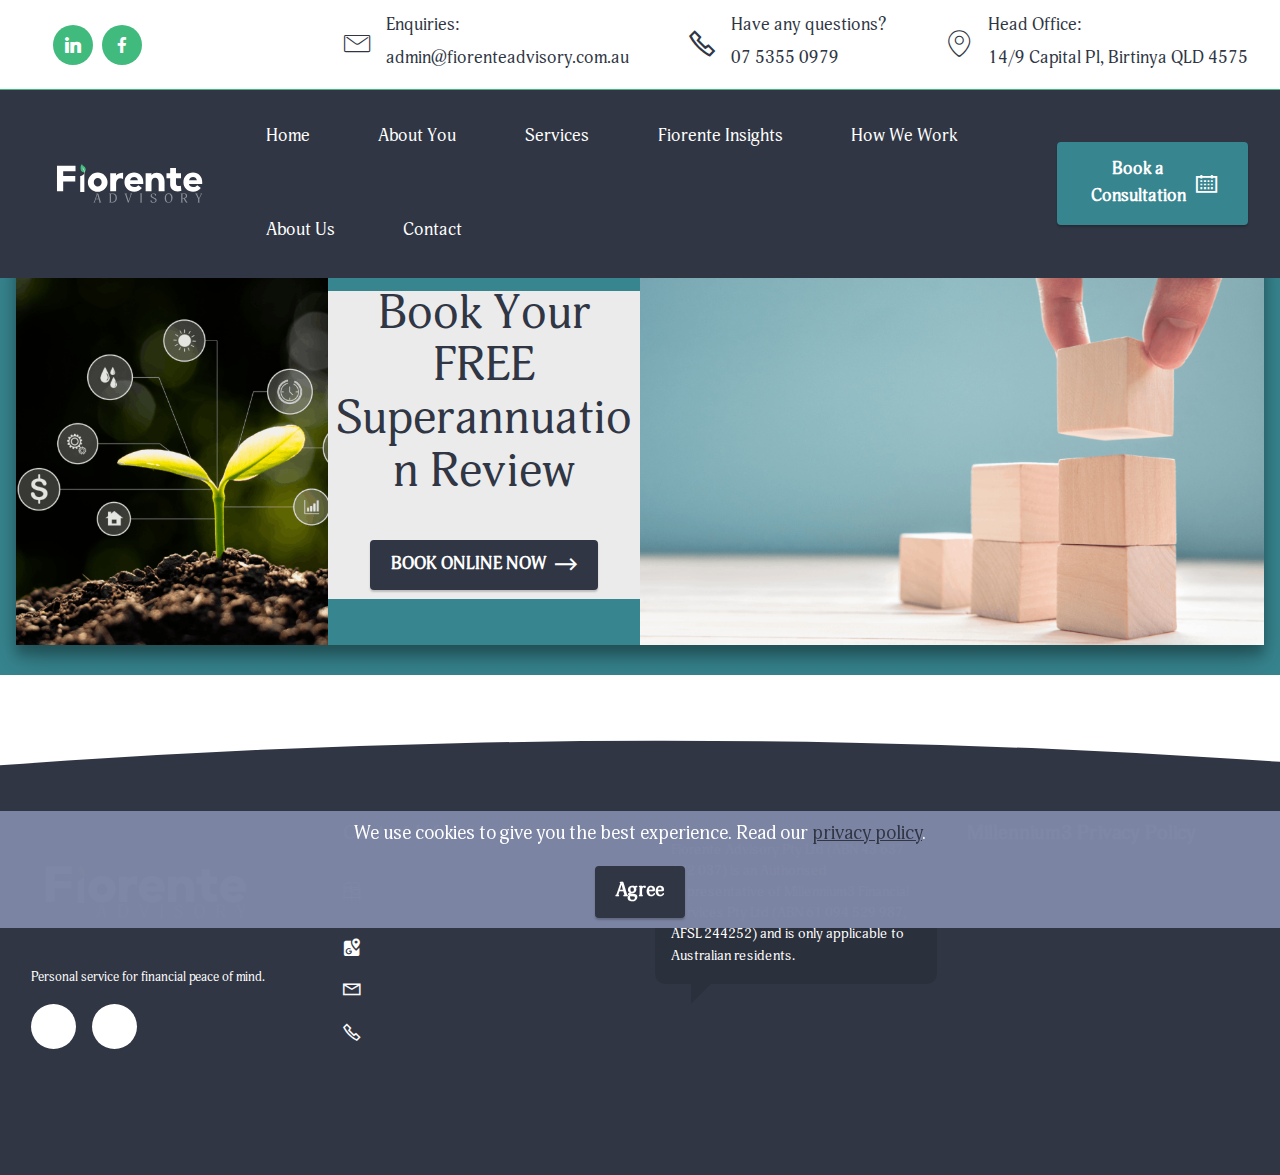
<file: fiorente-insights.html>
<!DOCTYPE html>
<html lang="en"   lang="en">
<head>
  
  <meta charset="UTF-8">
  <meta http-equiv="X-UA-Compatible" content="IE=edge">
  
  <meta name="twitter:card" content="summary_large_image"/>
  <meta name="twitter:image:src" content="assets/images/fiorente-insights-meta.png">
  <meta property="og:image" content="assets/images/fiorente-insights-meta.png">
  <meta name="twitter:title" content="Fiorente Insights">
  <meta name="viewport" content="width=device-width, initial-scale=1, minimum-scale=1">
  <link rel="shortcut icon" href="assets/images/fiorenteleaf.png" type="image/x-icon">
  <meta name="description" content="Fiorente Advisory specialises in growing your financial future! We provide personal service for financial peace of mind. We will help you find your share of $17.5 billion in lost superannuation.">
  
  
  <title>Fiorente Insights</title>
  <link rel="stylesheet" href="assets/web/assets/mobirise-icons2/mobirise2.css">
  <link rel="stylesheet" href="assets/web/assets/mobirise-icons/mobirise-icons.css">
  <link rel="stylesheet" href="assets/iconsMind/style.css">
  <link rel="stylesheet" href="assets/tether/tether.min.css">
  <link rel="stylesheet" href="assets/bootstrap/css/bootstrap.min.css">
  <link rel="stylesheet" href="assets/bootstrap/css/bootstrap-grid.min.css">
  <link rel="stylesheet" href="assets/bootstrap/css/bootstrap-reboot.min.css">
  <link rel="stylesheet" href="assets/animatecss/animate.css">
  <link rel="stylesheet" href="assets/dropdown/css/style.css">
  <link rel="stylesheet" href="assets/socicon/css/styles.css">
  <link rel="stylesheet" href="assets/theme/css/style.css">
  <link href="assets/fonts/style.css" rel="stylesheet">
  <link rel="preload" as="style" href="assets/mobirise/css/mbr-additional.css"><link rel="stylesheet" href="assets/mobirise/css/mbr-additional.css" type="text/css">
  
  
  
  

</head>
<body>

<!-- Analytics -->
<!-- Global site tag (gtag.js) - Google Analytics -->
<script async="" src="https://www.googletagmanager.com/gtag/js?id=G-E4HRB6MT4K"></script>
<script>
  window.dataLayer = window.dataLayer || [];
  function gtag(){dataLayer.push(arguments);}
  gtag('js', new Date());

  gtag('config', 'G-E4HRB6MT4K');
</script>
<!-- /Analytics -->


  
  <section class="menu2 cleanm4_menu2 menu cid-sw845iDnR3" once="menu" id="menu2-sw845iDnR3-sw845iDnR3-sw845iDnR3-sw845iDnR3-sw845iDnR3-sw845iDnR3-sw845iDnR3-sw845iDnR3-sw845iDnR3-sw845iDnR3-sw845iDnR3-sw845iDnR3-sw845iDnR3-2i">

	

	<nav class="navbar navbar-dropdown align-items-center navbar-fixed-top navbar-toggleable-sm">
		<div class="menu-content-top">
			<div class="icons-menu">
				<div class="soc-item">
					<a href="https://www.linkedin.com/company/fiorente-advisory/" target="_blank">
						<span class="mbr-iconfont socicon-linkedin socicon" style="color: rgb(255, 255, 255); fill: rgb(255, 255, 255);"></span>
					</a>
				</div>
				<div class="soc-item">
					<a href="https://www.facebook.com/fiorenteadvisory" target="_blank">
						<span class="mbr-iconfont socicon-facebook socicon" style="color: rgb(255, 255, 255); fill: rgb(255, 255, 255);"></span>
					</a>
				</div>
				
				
				
				
			</div>
			<div class="right-wrap d-flex align-items-center">
				<div class="info-widget">
					<span class="widget-icon mbr-iconfont mbri-letter" style="color: rgb(48, 54, 68); fill: rgb(48, 54, 68);"></span>
					<div class="widget-content display-4">
						<p class="mbr-fonts-style mbr-regular widget-title display-4">Enquiries:</p>
						<p class="mbr-fonts-style mbr-regular widget-title display-4"><a href="mailto:admin@fiorenteadvisory.com.au" class="text-primary">admin@fiorenteadvisory.com.au</a><br></p>
					</div>
				</div>
				<div class="info-widget">
					<span class="widget-icon mbr-iconfont mobi-mbri-phone mobi-mbri" style="color: rgb(48, 54, 68); fill: rgb(48, 54, 68);"></span>
					<div class="widget-content display-4">
						<p class="mbr-fonts-style mbr-regular widget-title display-4">Have any
							questions?</p>
						<p class="mbr-fonts-style mbr-regular widget-title display-4"><a href="tel:+61-7-5355-0979" class="text-primary">07 5355 0979</a></p>
					</div>
				</div>
				<div class="info-widget">
					<a href="https://goo.gl/maps/dRvKhv9WARgK7eqF9" target="_blank"><span class="widget-icon mbr-iconfont mbri-pin" style="color: rgb(48, 54, 68); fill: rgb(48, 54, 68);"></span></a>
					<div class="widget-content display-4">
						<p class="mbr-fonts-style mbr-regular widget-title display-4">Head Office:</p>
						<p class="mbr-fonts-style mbr-regular widget-title display-4"><a href="https://goo.gl/maps/TFqh1kYhnebd8MnS6" class="text-primary" target="_blank">14/9 Capital Pl, Birtinya QLD 4575</a></p>
					</div>
				</div>
			</div>
		</div>
		<div class="menu-bottom">
			<div class="menu-logo">
				<div class="navbar-brand">
					<span class="navbar-logo">
						<a href="index.html">
							<img src="[data-uri]" alt="Fiorente Advisory Logo" style="height: 4rem;" loading="lazy" class="lazyload" data-src="assets/images/fiorente-white-trans-1.svg">
						</a>
					</span>
					
				</div>
			</div>
			<div class="collapse navbar-collapse" id="navbarSupportedContent">
				<ul class="navbar-nav nav-dropdown js-float-line" data-app-modern-menu="true"><li class="nav-item">
						<a class="nav-link link text-danger text-primary display-4" href="index.html">
							Home</a>
					</li><li class="nav-item"><a class="nav-link link text-danger text-primary display-4" href="about-you.html">
							About You</a></li><li class="nav-item"><a class="nav-link link text-danger text-primary display-4" href="services.html">
							Services</a></li><li class="nav-item"><a class="nav-link link text-danger text-primary display-4" href="fiorente-insights.html">Fiorente Insights</a></li><li class="nav-item"><a class="nav-link link text-danger text-primary display-4" href="how-we-work.html">
							How We Work</a></li><li class="nav-item"><a class="nav-link link text-danger text-primary display-4" href="about-us.html">
							About Us</a></li><li class="nav-item"><a class="nav-link link text-danger text-primary display-4" href="contact-us.html">
							Contact</a></li></ul>
			</div>
			<div class="menu-content-right">
				<div class="navbar-buttons mbr-section-btn"><a class="btn btn-sm btn-success display-4" href="book-a-consultation.html"><span class="mobi-mbri mobi-mbri-calendar mbr-iconfont mbr-iconfont-btn"></span>Book a Consultation</a></div>
			</div>
			<button class="navbar-toggler " type="button" data-toggle="collapse" data-target="#navbarSupportedContent" aria-controls="navbarSupportedContent" aria-expanded="false" aria-label="Toggle navigation">
				<div class="hamburger">
					<span></span>
					<span></span>
					<span></span>
					<span></span>
				</div>
			</button>
		</div>
	</nav>
</section>

<section class="mbr-section article content1 cid-swZlQVOuLr" id="custom-html-1m">

     

    <script src="https://apps.elfsight.com/p/platform.js" defer=""></script>
    <div class="elfsight-app-7988caad-39b9-4e72-b310-46002bd47923"></div>
</section>

<section class="features7 cid-swZRSgRbUo" id="extFeatures49-1x">

    

    
    <div class="container-fluid">
        <div class="row">
            <div class="card col-12 col-md-6 col-lg-3">

                <div class="card-img">
                    <img src="[data-uri]" alt="Book a Free Consultation" loading="lazy" class="lazyload" data-src="assets/images/fiorente-hero-planticons-936x624.png">
                </div>

            </div>

            <div class="card col-12 col-md-6 col-lg-3">
                <div class="card-wrapper">

                    <h4 class="card-title align-center mbr-fonts-style display-2">Book Your <span>FREE</span> Superannuation Review</h4>

                    <div class="mbr-section-btn align-center"><a href="book-a-consultation.html" class="btn btn-primary display-4"><span class="mobi-mbri mobi-mbri-right mbr-iconfont mbr-iconfont-btn"></span>
                            BOOK ONLINE NOW</a></div>


                </div>
            </div>




            <div class="card col-12 col-md-12 col-lg-6">

                <div class="card-img">
                    <img src="[data-uri]" alt="Book a free consultation" loading="lazy" class="lazyload" data-src="assets/images/fiorente-howwework-header-1873x1054.png">
                </div>

            </div>


        </div>
    </div>
</section>

<section class="extFooter cid-sx9J9XO3Mc" id="extFooter18-3d">

    

    


    <svg xmlns="http://www.w3.org/2000/svg" xmlns:xlink="http://www.w3.org/1999/xlink" width="1380px" height="760px" viewBox="0 0 1380 760" preserveAspectRatio="xMidYMid meet">
        <defs id="svgEditorDefs">
            <polygon id="svgEditorShapeDefs" style="fill:khaki;stroke:black;vector-effect:non-scaling-stroke;stroke-width:0px;"></polygon>
        </defs>
        <rect id="svgEditorBackground" x="0" y="0" width="1380" height="760" style="fill: none; stroke: none;"></rect>
        <path d="M0.3577131120350206,0.819491525482845h-1.5000000000000355ZM0.3577131120350206,-3.1805084745172603h-1.5000000000000355ZM-0.14228688796500222,-4.180508474517258h5.000000000000002a5,5,0,0,1,0,6.00000000000003h-5.000000000000025a5,5,0,0,0,0,-6.00000000000003ZM5.8577131120349835,-1.1805084745172634h1.0000000000000249Z" style="fill:khaki; stroke:black; vector-effect:non-scaling-stroke;stroke-width:0px;" id="e2_shape" transform="matrix(1.01506 82.3743 -245.478 0.34062 392.311 526.125)"></path>
    </svg>


    <div class="container">
        <div class="media-container-row content text-white">
            <div class="col-12 col-md-6 col-lg-3">
                <div class="media-wrap align-left">
                    <a href="index.html">
                        <img src="[data-uri]" alt="Fiorente Advisory Logo" loading="lazy" class="lazyload" data-src="assets/images/fiorente-white-trans.svg">
                    </a>
                </div>

                <p class="mbr-text align-left text1 mbr-fonts-style display-7">Personal service for financial peace of mind.</p>

                <div class="social-list align-left">
                    <div class="soc-item">
                        <a href="https://www.linkedin.com/company/fiorente-advisory/" target="_blank">
                            <span class="mbr-iconfont mbr-iconfont-social socicon-linkedin socicon" style="color: rgb(48, 54, 68); fill: rgb(48, 54, 68);"></span>
                        </a>
                    </div>
                    <div class="soc-item">
                        <a href="https://www.facebook.com/fiorenteadvisory" target="_blank">
                            <span class="mbr-iconfont mbr-iconfont-social socicon-facebook socicon" style="color: rgb(48, 54, 68); fill: rgb(48, 54, 68);"></span>
                        </a>
                    </div>
                    
                    
                    

                </div>


            </div>
            <div class="col-12 col-md-6 col-lg-3 mbr-fonts-style display-4">
                <h5 class="pb-3 align-left">
                    Contact Info
                </h5>


                <div class="item">
                    <div class="card-img"><span class="mbr-iconfont img1 imind-post-mail2" style="color: rgb(255, 255, 255); fill: rgb(255, 255, 255);"></span>
                    </div>
                    <div class="card-box">
                        <h4 class="item-title align-left mbr-fonts-style display-4">PO Box 3381<br>Caloundra DC QLD 4551</h4>
                    </div>
                </div>

                <div class="item">
                    <div class="card-img"><span class="mbr-iconfont img1 socicon-googlemaps socicon" style="color: rgb(255, 255, 255); fill: rgb(255, 255, 255);"></span></div>
                    <div class="card-box">
                        <h4 class="item-title align-left mbr-fonts-style display-4"><a href="https://goo.gl/maps/v7EQvZopr2fnr1X6A" class="text-white" target="_blank">14/9 Capital Place, Birtinya, 4575</a></h4>
                    </div>
                </div>

                <div class="item">
                    <div class="card-img"><span class="mbr-iconfont img1 mobi-mbri-letter mobi-mbri"></span>
                    </div>
                    <div class="card-box">
                        <h4 class="item-title align-left mbr-fonts-style display-4"><a href="mailto:admin@fiorenteadvisory.com.au" class="text-white">admin@fiorenteadvisory.com.au&nbsp;</a></h4>
                    </div>
                </div>

                <div class="item">
                    <div class="card-img"><span class="mbr-iconfont img1 mobi-mbri-phone mobi-mbri"></span>
                    </div>
                    <div class="card-box">
                        <h4 class="item-title align-left mbr-fonts-style display-4"><a href="tel:+61-7-5355-0979" class="text-white">07 5355 0979</a></h4>
                    </div>
                </div>

                


            </div>
            <div class="col-12 col-md-6 col-lg-3 mbr-fonts-style display-4">

                <p class="mbr-text quote align-left mbr-fonts-style display-4">
                    Fiorente Advisory Pty Ltd (ABN 43 637 122 037) is an Authorised Representative of Millennium3 Financial Services Pty Ltd (ABN 61 094 529 987, AFSL 244252) and is only applicable to Australian residents.
                </p>

                
            </div>
            <div class="col-12 col-md-6 col-lg-3 mbr-fonts-style display-7">
                <h5 class="pb-3 align-left"><strong>Millennium3 Privacy Policy</strong></h5>
                <p class="mbr-text align-left text2 mbr-fonts-style display-4">
                    The Privacy Policy contains information about the circumstances we collect, how to access, and how to raise concerns.<br><a href="privacy.html" class="text-white text-primary" target="_blank"><strong>READ MORE →</strong></a></p>

                <div class="mbr-section-btn align-left"><a class="btn btn-md btn-white-outline display-4" href="assets/files/FSG--AshleyDowiePartA1Jun2021PartB20May2020.pdf" target="_blank"><span class="mobi-mbri mobi-mbri-file mbr-iconfont mbr-iconfont-btn"></span>Ash Dowie (FSG)</a></div>

            </div>
            
        </div>
        <div class="item">
                    <div class="card-box">
                        <h4 class="theme align-left mbr-fonts-style display-4"><a href="https://www.kineticsolutions.com.au" class="text-white" target="_blank">Website made with&nbsp;❤️&nbsp;&nbsp;by Kinetic Solutions</a></h4>
                    </div>
                </div>


    </div>
</section>


<script src="assets/web/assets/jquery/jquery.min.js"></script>
  <script src="assets/popper/popper.min.js"></script>
  <script src="assets/tether/tether.min.js"></script>
  <script src="assets/bootstrap/js/bootstrap.min.js"></script>
  <script src="assets/web/assets/cookies-alert-plugin/cookies-alert-core.js"></script>
  <script src="assets/web/assets/cookies-alert-plugin/cookies-alert-script.js"></script>
  <script src="assets/smoothscroll/smooth-scroll.js"></script>
  <script src="assets/viewportchecker/jquery.viewportchecker.js"></script>
  <script src="assets/dropdown/js/nav-dropdown.js"></script>
  <script src="assets/dropdown/js/navbar-dropdown.js"></script>
  <script src="assets/touchswipe/jquery.touch-swipe.min.js"></script>
  <script src="assets/theme/js/script.js"></script>
  
  
  
<input name="cookieData" type="hidden" data-cookie-customdialogselector="null" data-cookie-colortext="#ffffff" data-cookie-colorbg="rgba(124, 134, 164, 0.99)" data-cookie-textbutton="Agree" data-cookie-colorbutton="#303644" data-cookie-colorlink="#303644" data-cookie-underlinelink="true" data-cookie-text="We use cookies to give you the best experience. Read our <a href='privacy.html'>privacy policy</a>.">
    <input name="animation" type="hidden">
  <script>"use strict";if("loading"in HTMLImageElement.prototype){document.querySelectorAll('img[loading="lazy"],iframe[loading="lazy"]').forEach(e=>{e.src=e.dataset.src,e.style.paddingTop=100*e.getAttribute("data-aspectratio")+"%",e.style.height=0,e.onload=function(){e.removeAttribute("style")}})}else{const e=document.createElement("script");e.src="https://cdnjs.cloudflare.com/ajax/libs/lazysizes/5.1.2/lazysizes.min.js",document.body.appendChild(e)}</script>

</body>
</html>
</file>
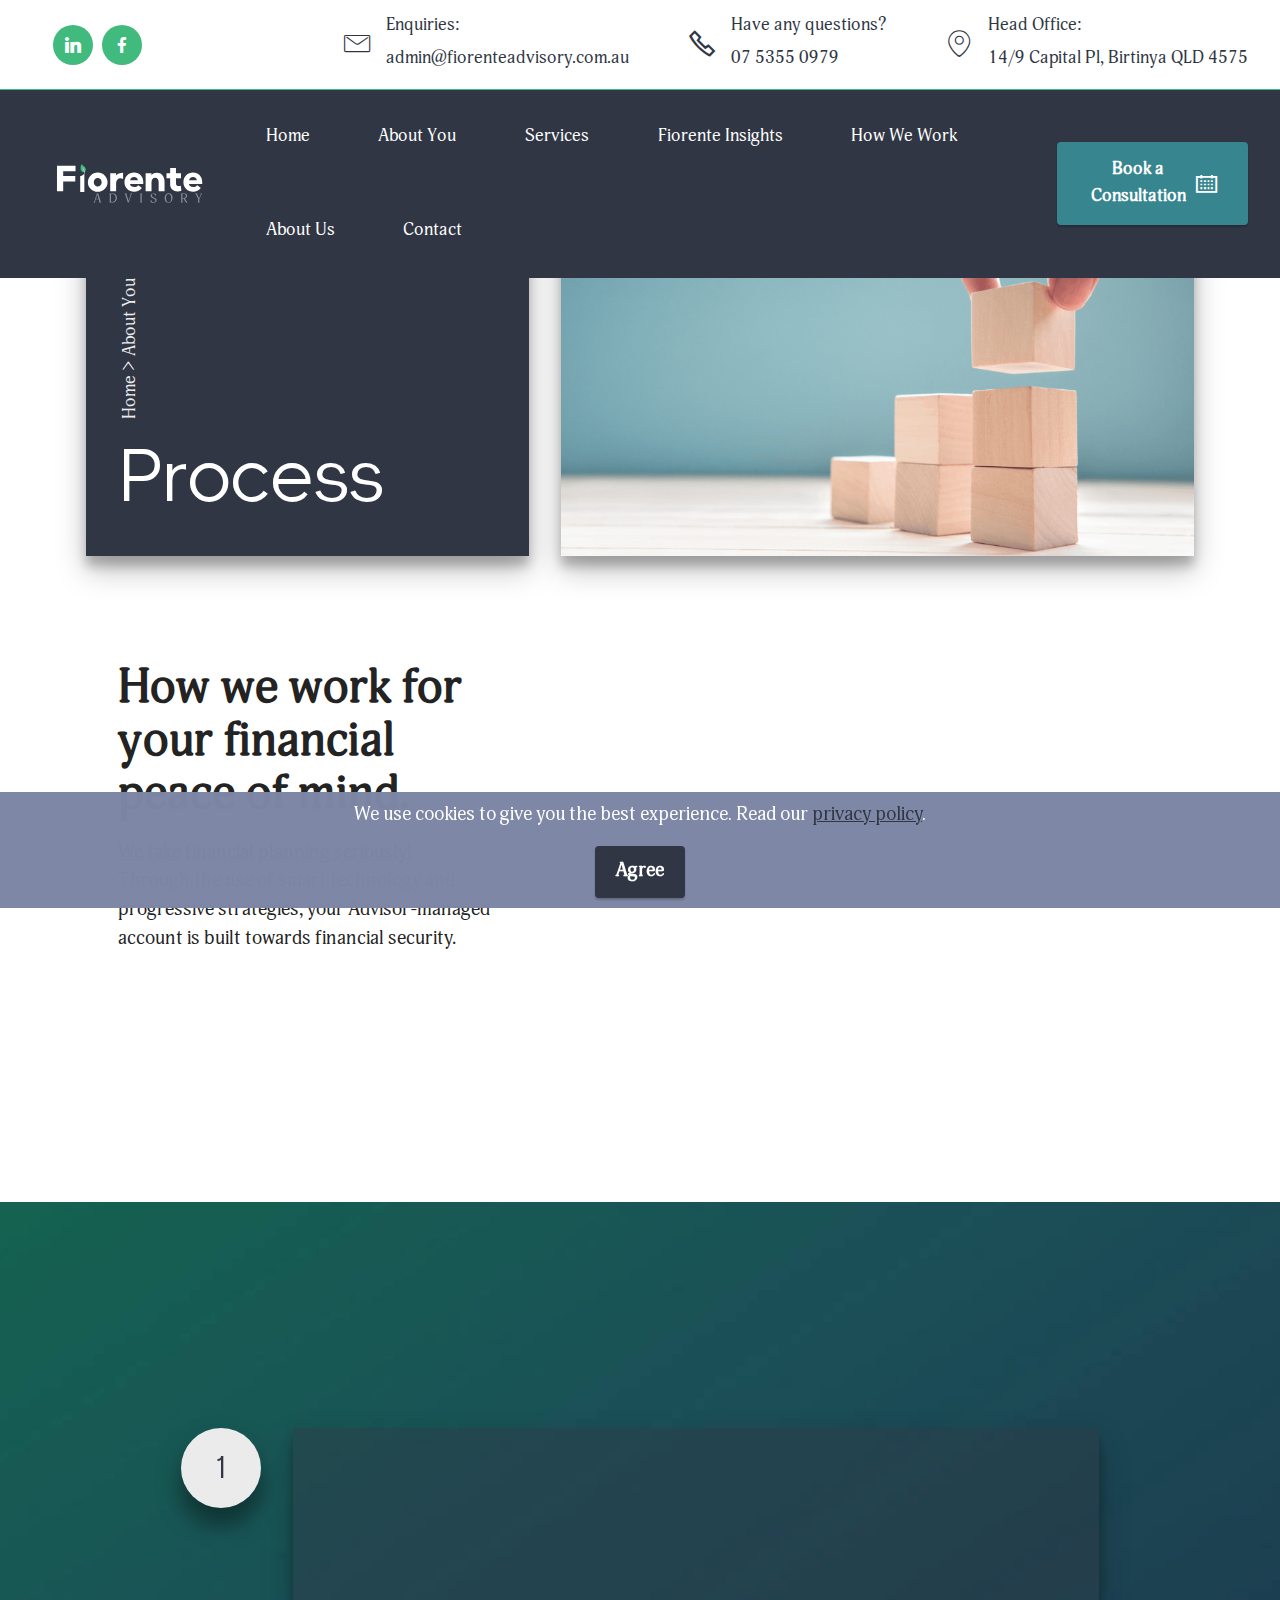
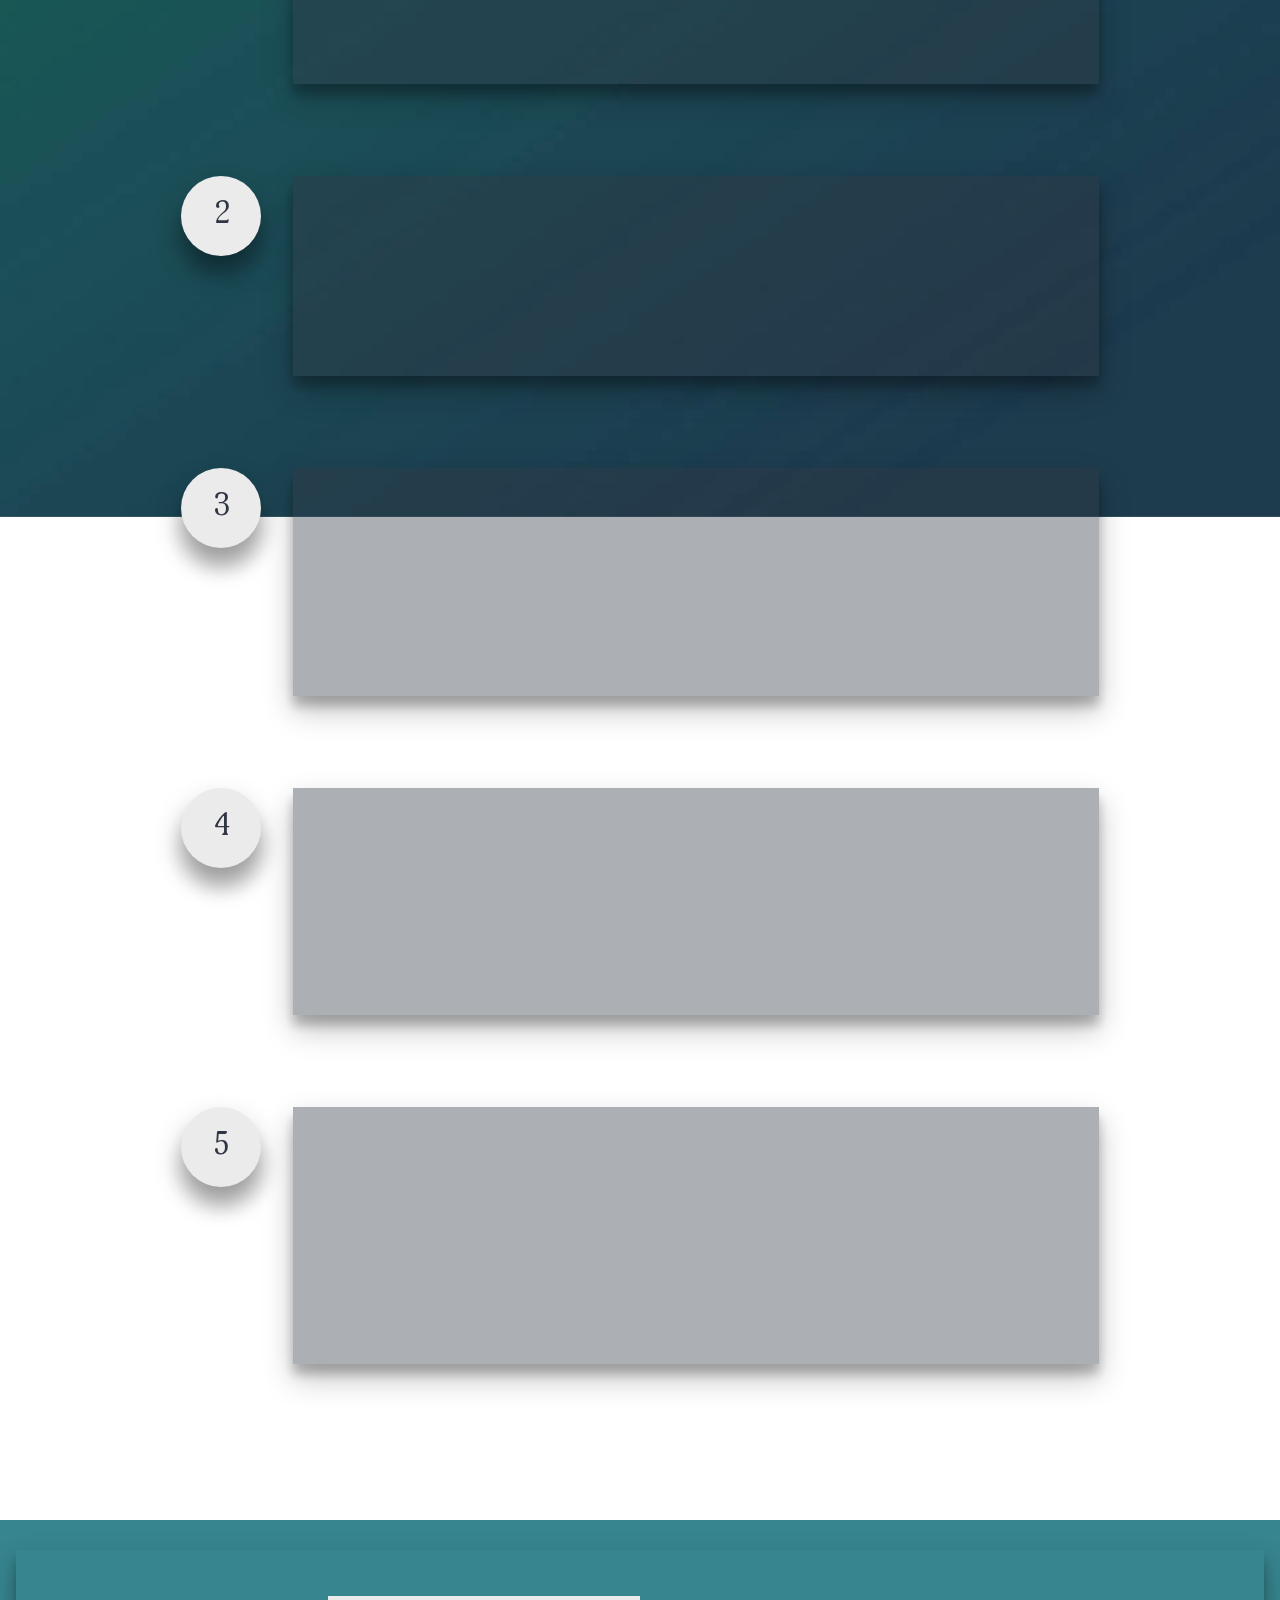
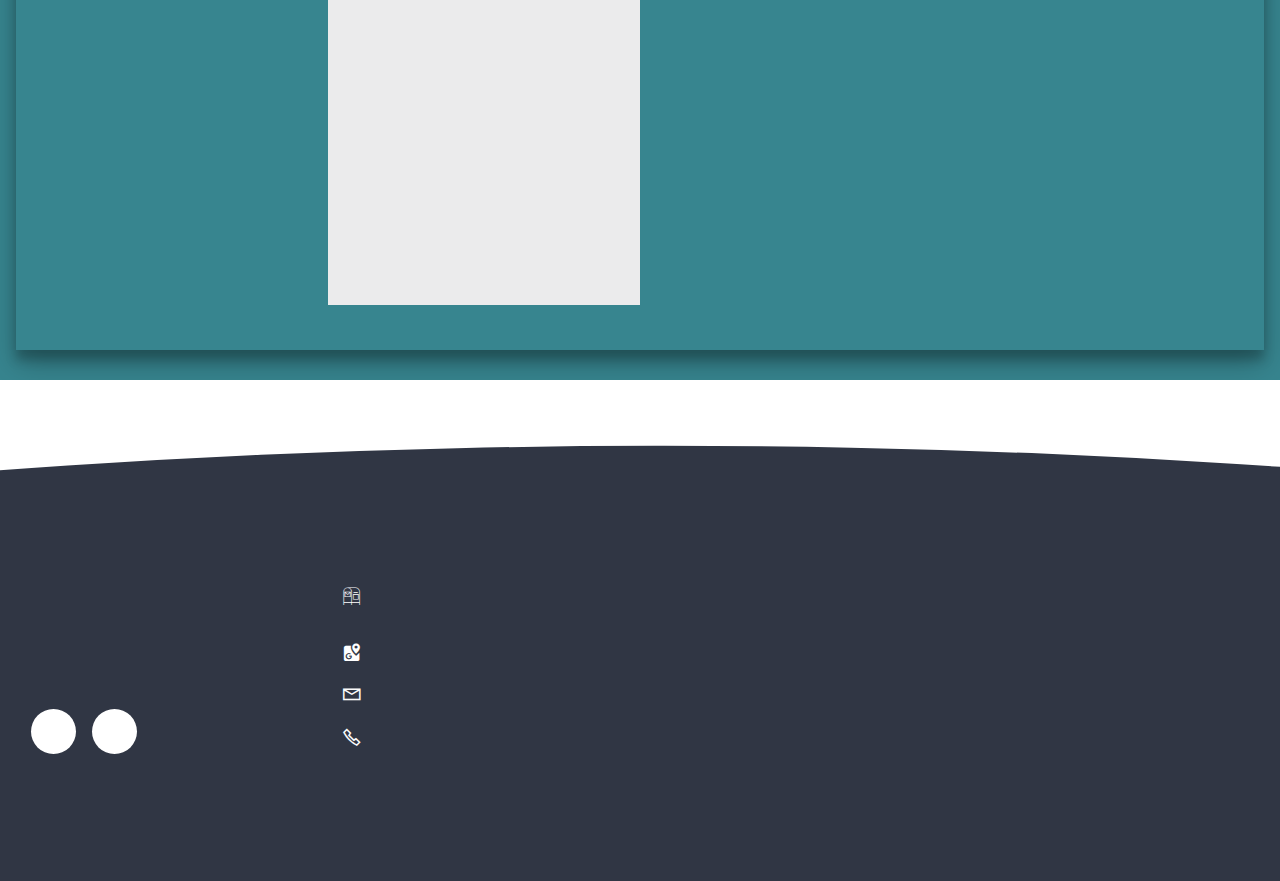
<file: how-we-work.html>
<!DOCTYPE html>
<html lang="en"   lang="en">
<head>
  
  <meta charset="UTF-8">
  <meta http-equiv="X-UA-Compatible" content="IE=edge">
  
  <meta name="twitter:card" content="summary_large_image"/>
  <meta name="twitter:image:src" content="assets/images/how-we-work-meta.png">
  <meta property="og:image" content="assets/images/how-we-work-meta.png">
  <meta name="twitter:title" content="How We Work">
  <meta name="viewport" content="width=device-width, initial-scale=1, minimum-scale=1">
  <link rel="shortcut icon" href="assets/images/fiorenteleaf.png" type="image/x-icon">
  <meta name="description" content="Fiorente Advisory takes financial planning seriously. Through the use of smart technology and progressive strategies, your Advisor-managed account is built towards financial security.">
  
  
  <title>How We Work</title>
  <link rel="stylesheet" href="assets/web/assets/mobirise-icons2/mobirise2.css">
  <link rel="stylesheet" href="assets/web/assets/mobirise-icons/mobirise-icons.css">
  <link rel="stylesheet" href="assets/iconsMind/style.css">
  <link rel="stylesheet" href="assets/tether/tether.min.css">
  <link rel="stylesheet" href="assets/bootstrap/css/bootstrap.min.css">
  <link rel="stylesheet" href="assets/bootstrap/css/bootstrap-grid.min.css">
  <link rel="stylesheet" href="assets/bootstrap/css/bootstrap-reboot.min.css">
  <link rel="stylesheet" href="assets/animatecss/animate.css">
  <link rel="stylesheet" href="assets/dropdown/css/style.css">
  <link rel="stylesheet" href="assets/socicon/css/styles.css">
  <link rel="stylesheet" href="assets/theme/css/style.css">
  <link href="assets/fonts/style.css" rel="stylesheet">
  <link rel="preload" as="style" href="assets/mobirise/css/mbr-additional.css"><link rel="stylesheet" href="assets/mobirise/css/mbr-additional.css" type="text/css">
  
  
  
  

</head>
<body>

<!-- Analytics -->
<!-- Global site tag (gtag.js) - Google Analytics -->
<script async="" src="https://www.googletagmanager.com/gtag/js?id=G-E4HRB6MT4K"></script>
<script>
  window.dataLayer = window.dataLayer || [];
  function gtag(){dataLayer.push(arguments);}
  gtag('js', new Date());

  gtag('config', 'G-E4HRB6MT4K');
</script>
<!-- /Analytics -->


  
  <section class="menu2 cleanm4_menu2 menu cid-sw845iDnR3" once="menu" id="menu2-sw845iDnR3-sw845iDnR3-sw845iDnR3-sw845iDnR3-sw845iDnR3-sw845iDnR3-sw845iDnR3-sw845iDnR3-sw845iDnR3-sw845iDnR3-sw845iDnR3-sw845iDnR3-sw845iDnR3-2i">

	

	<nav class="navbar navbar-dropdown align-items-center navbar-fixed-top navbar-toggleable-sm">
		<div class="menu-content-top">
			<div class="icons-menu">
				<div class="soc-item">
					<a href="https://www.linkedin.com/company/fiorente-advisory/" target="_blank">
						<span class="mbr-iconfont socicon-linkedin socicon" style="color: rgb(255, 255, 255); fill: rgb(255, 255, 255);"></span>
					</a>
				</div>
				<div class="soc-item">
					<a href="https://www.facebook.com/fiorenteadvisory" target="_blank">
						<span class="mbr-iconfont socicon-facebook socicon" style="color: rgb(255, 255, 255); fill: rgb(255, 255, 255);"></span>
					</a>
				</div>
				
				
				
				
			</div>
			<div class="right-wrap d-flex align-items-center">
				<div class="info-widget">
					<span class="widget-icon mbr-iconfont mbri-letter" style="color: rgb(48, 54, 68); fill: rgb(48, 54, 68);"></span>
					<div class="widget-content display-4">
						<p class="mbr-fonts-style mbr-regular widget-title display-4">Enquiries:</p>
						<p class="mbr-fonts-style mbr-regular widget-title display-4"><a href="mailto:admin@fiorenteadvisory.com.au" class="text-primary">admin@fiorenteadvisory.com.au</a><br></p>
					</div>
				</div>
				<div class="info-widget">
					<span class="widget-icon mbr-iconfont mobi-mbri-phone mobi-mbri" style="color: rgb(48, 54, 68); fill: rgb(48, 54, 68);"></span>
					<div class="widget-content display-4">
						<p class="mbr-fonts-style mbr-regular widget-title display-4">Have any
							questions?</p>
						<p class="mbr-fonts-style mbr-regular widget-title display-4"><a href="tel:+61-7-5355-0979" class="text-primary">07 5355 0979</a></p>
					</div>
				</div>
				<div class="info-widget">
					<a href="https://goo.gl/maps/dRvKhv9WARgK7eqF9" target="_blank"><span class="widget-icon mbr-iconfont mbri-pin" style="color: rgb(48, 54, 68); fill: rgb(48, 54, 68);"></span></a>
					<div class="widget-content display-4">
						<p class="mbr-fonts-style mbr-regular widget-title display-4">Head Office:</p>
						<p class="mbr-fonts-style mbr-regular widget-title display-4"><a href="https://goo.gl/maps/TFqh1kYhnebd8MnS6" class="text-primary" target="_blank">14/9 Capital Pl, Birtinya QLD 4575</a></p>
					</div>
				</div>
			</div>
		</div>
		<div class="menu-bottom">
			<div class="menu-logo">
				<div class="navbar-brand">
					<span class="navbar-logo">
						<a href="index.html">
							<img src="[data-uri]" alt="Fiorente Advisory Logo" style="height: 4rem;" loading="lazy" class="lazyload" data-src="assets/images/fiorente-white-trans-1.svg">
						</a>
					</span>
					
				</div>
			</div>
			<div class="collapse navbar-collapse" id="navbarSupportedContent">
				<ul class="navbar-nav nav-dropdown js-float-line" data-app-modern-menu="true"><li class="nav-item">
						<a class="nav-link link text-danger text-primary display-4" href="index.html">
							Home</a>
					</li><li class="nav-item"><a class="nav-link link text-danger text-primary display-4" href="about-you.html">
							About You</a></li><li class="nav-item"><a class="nav-link link text-danger text-primary display-4" href="services.html">
							Services</a></li><li class="nav-item"><a class="nav-link link text-danger text-primary display-4" href="fiorente-insights.html">Fiorente Insights</a></li><li class="nav-item"><a class="nav-link link text-danger text-primary display-4" href="how-we-work.html">
							How We Work</a></li><li class="nav-item"><a class="nav-link link text-danger text-primary display-4" href="about-us.html">
							About Us</a></li><li class="nav-item"><a class="nav-link link text-danger text-primary display-4" href="contact-us.html">
							Contact</a></li></ul>
			</div>
			<div class="menu-content-right">
				<div class="navbar-buttons mbr-section-btn"><a class="btn btn-sm btn-success display-4" href="book-a-consultation.html"><span class="mobi-mbri mobi-mbri-calendar mbr-iconfont mbr-iconfont-btn"></span>Book a Consultation</a></div>
			</div>
			<button class="navbar-toggler " type="button" data-toggle="collapse" data-target="#navbarSupportedContent" aria-controls="navbarSupportedContent" aria-expanded="false" aria-label="Toggle navigation">
				<div class="hamburger">
					<span></span>
					<span></span>
					<span></span>
					<span></span>
				</div>
			</button>
		</div>
	</nav>
</section>

<section class="extFeatures cid-swZG0XkjNG" id="how-we-work-header">

    

    

    <div class="container">
        <div class="row justify-content-center">
            <div class="col-md-12 mdpb col-lg-5">
                <div class="card-wrap">
                <div class="card-box">
                 <h3 class="mbr-section-subtitle mbr-white mbr-fonts-style display-4"><a href="index.html" class="text-warning">Home</a> &gt; <a href="about-you.html" class="text-warning">About You</a></h3>
                
                      <div class="title-wrap pb-4">
                        <h4 class="card-title mbr-fonts-style display-1">Process<br></h4>
                            </div>
                    
                    
                
             </div>
                </div>
            </div>
            
             <div class="col-md-12 col-lg-7">
               <img src="[data-uri]" alt="How We Work" title="" loading="lazy" class="lazyload" data-src="assets/images/fiorente-howwework-header-1873x1054.png">
            </div>
            
            
        </div>
    </div>

</section>

<section class="header15 cid-swZEuIUQ3c" id="video">
    

    

    <div class="container">
        <div class="row justify-content-center">
            <div class="col-12 col-md">
                <div class="text-wrapper">
                    <h2 class="mbr-section-title mb-3 mbr-fonts-style display-2"><strong>How we work for your financial peace of mind.</strong></h2>
                    <p class="mbr-text mb-3 mbr-fonts-style display-7"><strong><u>We take financial planning seriously!</u></strong><br>Through the use of smart technology and progressive strategies, your Advisor-managed account is built towards financial security.</p>
                    <div class="mbr-section-btn"><a class="btn btn-warning display-7" href="how-we-work.html#5-step-process"><span class="mobi-mbri mobi-mbri-right mbr-iconfont mbr-iconfont-btn"></span>Learn more</a></div>
                </div>
            </div>
            <div class="mbr-figure col-12 col-md-7"><iframe class="mbr-embedded-video" src="https://www.youtube.com/embed/yLKKcpUA2hM?rel=0&amp;amp;showinfo=0&amp;autoplay=0&amp;loop=0" width="1280" height="720" frameborder="0" allowfullscreen=""></iframe></div>
        </div>
    </div>
</section>

<section class="numbers1 cid-swZMFld1fe mbr-parallax-background" id="5-step-process">
    
    
    <div class="container">
        <div class="row justify-content-center">
            <div class="col-md-12 col-lg-10">
                <div class="card-wrapper pb-4">
                    <div class="card-box align-left">
                        <h4 class="main-title mbr-fonts-style mb-4 display-2"><strong>Our 5-step process to achieve cost-effective returns.</strong></h4>
                        
                    </div>
                </div>
            </div>
            <div class="col-12 col-md-10">
                <div class="item mbr-flex">
                    <div class="icon-box">
                        <span class="step-number mbr-fonts-style display-1">1</span>
                    </div>
                    <div class="text-box">
                        <h4 class="icon-subtitle card-title mbr-fonts-style display-2"><strong>Understanding</strong></h4>

                        
                        <h5 class="icon-text mbr-black mbr-fonts-style display-7"><div><strong>Taking the time to really understand you, your current position, objectives, needs and aspirations, is fundamental to achieving the ideal financial plan.  A roadmap to your financial future will only succeed if the starting position is accurate, so your advisor will, first of all, undertake a detailed survey to obtain all the relevant information required to gain a clear picture of your unique circumstances.</strong></div></h5>
                    </div>
                </div>
                <div class="item mbr-flex">
                    <div class="icon-box">
                        <span class="step-number mbr-fonts-style display-5">2</span>
                    </div>
                    <div class="text-box">
                        <h4 class="icon-subtitle card-title mbr-black mbr-fonts-style display-2"><strong>Analysing</strong></h4>

                        
                        <h5 class="icon-text mbr-black mbr-fonts-style display-7"><strong>The information obtained is then reviewed in order to produce a solid foundation of facts from which together we can begin to work through your options and model potential outcomes.  We then begin the process of developing a strategic plan tailored to your specification.</strong></h5>
                    </div>
                </div>
                <div class="item mbr-flex">
                    <div class="icon-box">
                        <span class="step-number mbr-fonts-style display-5">3</span>
                    </div>
                    <div class="text-box">
                        <h4 class="icon-subtitle card-title mbr-black mbr-fonts-style display-2"><strong>Advising</strong></h4>

                        
                        <h5 class="icon-text mbr-black mbr-fonts-style display-7"><strong>To achieve clarity at this stage of the process, we will provide you with a document that includes all that we have learnt about you, your situation and intentions and serves as the blueprint for your plan.  To ensure you are always totally sure of proceedings, all our recommendations are confirmed in writing.</strong></h5>
                    </div>
                </div>
                <div class="item mbr-flex">
                    <div class="icon-box">
                        <span class="step-number mbr-fonts-style display-5">4</span>
                    </div>
                    <div class="text-box">
                        <h4 class="icon-subtitle card-title mbr-black mbr-fonts-style display-2"><strong>Implementing</strong></h4>

                        
                        <h5 class="icon-text mbr-black mbr-fonts-style display-7"><strong>Once we have agreed upon the best way to achieve your aims, we project manage the implementation of the actions required by your plan.  We co-ordinate this stage with you and may undertake the instruction of third parties such as insurers, superfunds and investment platforms to make certain the process is as smooth as possible.</strong></h5>
                    </div>
                </div>
                <div class="item mbr-flex last">
                    <div class="icon-box">
                        <span class="step-number mbr-fonts-style display-5">5</span>
                    </div>
                    <div class="text-box">
                        <h4 class="icon-subtitle card-title mbr-black mbr-fonts-style display-2"><strong>Reviewing</strong></h4>

                        
                        <h5 class="icon-text mbr-black mbr-fonts-style display-7"><strong>Regular appraisal of the progress of all the components within your plan is crucial to achieving great results.  Your circumstances may change, as might external conditions that could affect you, consequently, reliable financial advice demands a dynamic approach.  We stay in regular communication with our clients and continually monitor their overall financial status to enable us to assess whether any adjustments are required to maximise their plan’s outcomes.&nbsp;</strong></h5>
                    </div>
                </div>
                
                
                
                
                
            </div>
        </div>
    </div>
</section>

<section class="features7 cid-swZRO8qen8" id="extFeatures49-1w">

    

    
    <div class="container-fluid">
        <div class="row">
            <div class="card col-12 col-md-6 col-lg-3">

                <div class="card-img">
                    <img src="[data-uri]" alt="Book a Free Consultation" loading="lazy" class="lazyload" data-src="assets/images/fiorente-hero-planticons-936x624.png">
                </div>

            </div>

            <div class="card col-12 col-md-6 col-lg-3">
                <div class="card-wrapper">

                    <h4 class="card-title align-center mbr-fonts-style display-2">Book Your <span>FREE</span> Superannuation Review</h4>

                    <div class="mbr-section-btn align-center"><a href="book-a-consultation.html" class="btn btn-primary display-4"><span class="mobi-mbri mobi-mbri-right mbr-iconfont mbr-iconfont-btn"></span>
                            BOOK ONLINE NOW</a></div>


                </div>
            </div>




            <div class="card col-12 col-md-12 col-lg-6">

                <div class="card-img">
                    <img src="[data-uri]" alt="Book a free consultation" loading="lazy" class="lazyload" data-src="assets/images/fiorente-howwework-header-1873x1054.png">
                </div>

            </div>


        </div>
    </div>
</section>

<section class="extFooter cid-sx9J3YixqQ" id="extFooter18-3c">

    

    


    <svg xmlns="http://www.w3.org/2000/svg" xmlns:xlink="http://www.w3.org/1999/xlink" width="1380px" height="760px" viewBox="0 0 1380 760" preserveAspectRatio="xMidYMid meet">
        <defs id="svgEditorDefs">
            <polygon id="svgEditorShapeDefs" style="fill:khaki;stroke:black;vector-effect:non-scaling-stroke;stroke-width:0px;"></polygon>
        </defs>
        <rect id="svgEditorBackground" x="0" y="0" width="1380" height="760" style="fill: none; stroke: none;"></rect>
        <path d="M0.3577131120350206,0.819491525482845h-1.5000000000000355ZM0.3577131120350206,-3.1805084745172603h-1.5000000000000355ZM-0.14228688796500222,-4.180508474517258h5.000000000000002a5,5,0,0,1,0,6.00000000000003h-5.000000000000025a5,5,0,0,0,0,-6.00000000000003ZM5.8577131120349835,-1.1805084745172634h1.0000000000000249Z" style="fill:khaki; stroke:black; vector-effect:non-scaling-stroke;stroke-width:0px;" id="e2_shape" transform="matrix(1.01506 82.3743 -245.478 0.34062 392.311 526.125)"></path>
    </svg>


    <div class="container">
        <div class="media-container-row content text-white">
            <div class="col-12 col-md-6 col-lg-3">
                <div class="media-wrap align-left">
                    <a href="index.html">
                        <img src="[data-uri]" alt="Fiorente Advisory Logo" loading="lazy" class="lazyload" data-src="assets/images/fiorente-white-trans.svg">
                    </a>
                </div>

                <p class="mbr-text align-left text1 mbr-fonts-style display-7">Personal service for financial peace of mind.</p>

                <div class="social-list align-left">
                    <div class="soc-item">
                        <a href="https://www.linkedin.com/company/fiorente-advisory/" target="_blank">
                            <span class="mbr-iconfont mbr-iconfont-social socicon-linkedin socicon" style="color: rgb(48, 54, 68); fill: rgb(48, 54, 68);"></span>
                        </a>
                    </div>
                    <div class="soc-item">
                        <a href="https://www.facebook.com/fiorenteadvisory" target="_blank">
                            <span class="mbr-iconfont mbr-iconfont-social socicon-facebook socicon" style="color: rgb(48, 54, 68); fill: rgb(48, 54, 68);"></span>
                        </a>
                    </div>
                    
                    
                    

                </div>


            </div>
            <div class="col-12 col-md-6 col-lg-3 mbr-fonts-style display-4">
                <h5 class="pb-3 align-left">
                    Contact Info
                </h5>


                <div class="item">
                    <div class="card-img"><span class="mbr-iconfont img1 imind-post-mail2" style="color: rgb(255, 255, 255); fill: rgb(255, 255, 255);"></span>
                    </div>
                    <div class="card-box">
                        <h4 class="item-title align-left mbr-fonts-style display-4">PO Box 3381<br>Caloundra DC QLD 4551</h4>
                    </div>
                </div>

                <div class="item">
                    <div class="card-img"><span class="mbr-iconfont img1 socicon-googlemaps socicon" style="color: rgb(255, 255, 255); fill: rgb(255, 255, 255);"></span></div>
                    <div class="card-box">
                        <h4 class="item-title align-left mbr-fonts-style display-4"><a href="https://goo.gl/maps/v7EQvZopr2fnr1X6A" class="text-white" target="_blank">14/9 Capital Place, Birtinya, 4575</a></h4>
                    </div>
                </div>

                <div class="item">
                    <div class="card-img"><span class="mbr-iconfont img1 mobi-mbri-letter mobi-mbri"></span>
                    </div>
                    <div class="card-box">
                        <h4 class="item-title align-left mbr-fonts-style display-4"><a href="mailto:admin@fiorenteadvisory.com.au" class="text-white">admin@fiorenteadvisory.com.au&nbsp;</a></h4>
                    </div>
                </div>

                <div class="item">
                    <div class="card-img"><span class="mbr-iconfont img1 mobi-mbri-phone mobi-mbri"></span>
                    </div>
                    <div class="card-box">
                        <h4 class="item-title align-left mbr-fonts-style display-4"><a href="tel:+61-7-5355-0979" class="text-white">07 5355 0979</a></h4>
                    </div>
                </div>

                


            </div>
            <div class="col-12 col-md-6 col-lg-3 mbr-fonts-style display-4">

                <p class="mbr-text quote align-left mbr-fonts-style display-4">
                    Fiorente Advisory Pty Ltd (ABN 43 637 122 037) is an Authorised Representative of Millennium3 Financial Services Pty Ltd (ABN 61 094 529 987, AFSL 244252) and is only applicable to Australian residents.
                </p>

                
            </div>
            <div class="col-12 col-md-6 col-lg-3 mbr-fonts-style display-7">
                <h5 class="pb-3 align-left"><strong>Millennium3 Privacy Policy</strong></h5>
                <p class="mbr-text align-left text2 mbr-fonts-style display-4">
                    The Privacy Policy contains information about the circumstances we collect, how to access, and how to raise concerns.<br><a href="privacy.html" class="text-white text-primary" target="_blank"><strong>READ MORE →</strong></a></p>

                <div class="mbr-section-btn align-left"><a class="btn btn-md btn-white-outline display-4" href="assets/files/FSG--AshleyDowiePartA1Jun2021PartB20May2020.pdf" target="_blank"><span class="mobi-mbri mobi-mbri-file mbr-iconfont mbr-iconfont-btn"></span>Ash Dowie (FSG)</a></div>

            </div>
            
        </div>
        <div class="item">
                    <div class="card-box">
                        <h4 class="theme align-left mbr-fonts-style display-4"><a href="https://www.kineticsolutions.com.au" class="text-white" target="_blank">Website made with&nbsp;❤️&nbsp;&nbsp;by Kinetic Solutions</a></h4>
                    </div>
                </div>


    </div>
</section>


<script src="assets/web/assets/jquery/jquery.min.js"></script>
  <script src="assets/popper/popper.min.js"></script>
  <script src="assets/tether/tether.min.js"></script>
  <script src="assets/bootstrap/js/bootstrap.min.js"></script>
  <script src="assets/web/assets/cookies-alert-plugin/cookies-alert-core.js"></script>
  <script src="assets/web/assets/cookies-alert-plugin/cookies-alert-script.js"></script>
  <script src="assets/smoothscroll/smooth-scroll.js"></script>
  <script src="assets/viewportchecker/jquery.viewportchecker.js"></script>
  <script src="assets/dropdown/js/nav-dropdown.js"></script>
  <script src="assets/dropdown/js/navbar-dropdown.js"></script>
  <script src="assets/touchswipe/jquery.touch-swipe.min.js"></script>
  <script src="assets/parallax/jarallax.min.js"></script>
  <script src="assets/theme/js/script.js"></script>
  
  
  
<input name="cookieData" type="hidden" data-cookie-customdialogselector="null" data-cookie-colortext="#ffffff" data-cookie-colorbg="rgba(124, 134, 164, 0.99)" data-cookie-textbutton="Agree" data-cookie-colorbutton="#303644" data-cookie-colorlink="#303644" data-cookie-underlinelink="true" data-cookie-text="We use cookies to give you the best experience. Read our <a href='privacy.html'>privacy policy</a>.">
    <input name="animation" type="hidden">
  <script>"use strict";if("loading"in HTMLImageElement.prototype){document.querySelectorAll('img[loading="lazy"],iframe[loading="lazy"]').forEach(e=>{e.src=e.dataset.src,e.style.paddingTop=100*e.getAttribute("data-aspectratio")+"%",e.style.height=0,e.onload=function(){e.removeAttribute("style")}})}else{const e=document.createElement("script");e.src="https://cdnjs.cloudflare.com/ajax/libs/lazysizes/5.1.2/lazysizes.min.js",document.body.appendChild(e)}</script>

</body>
</html>
</file>
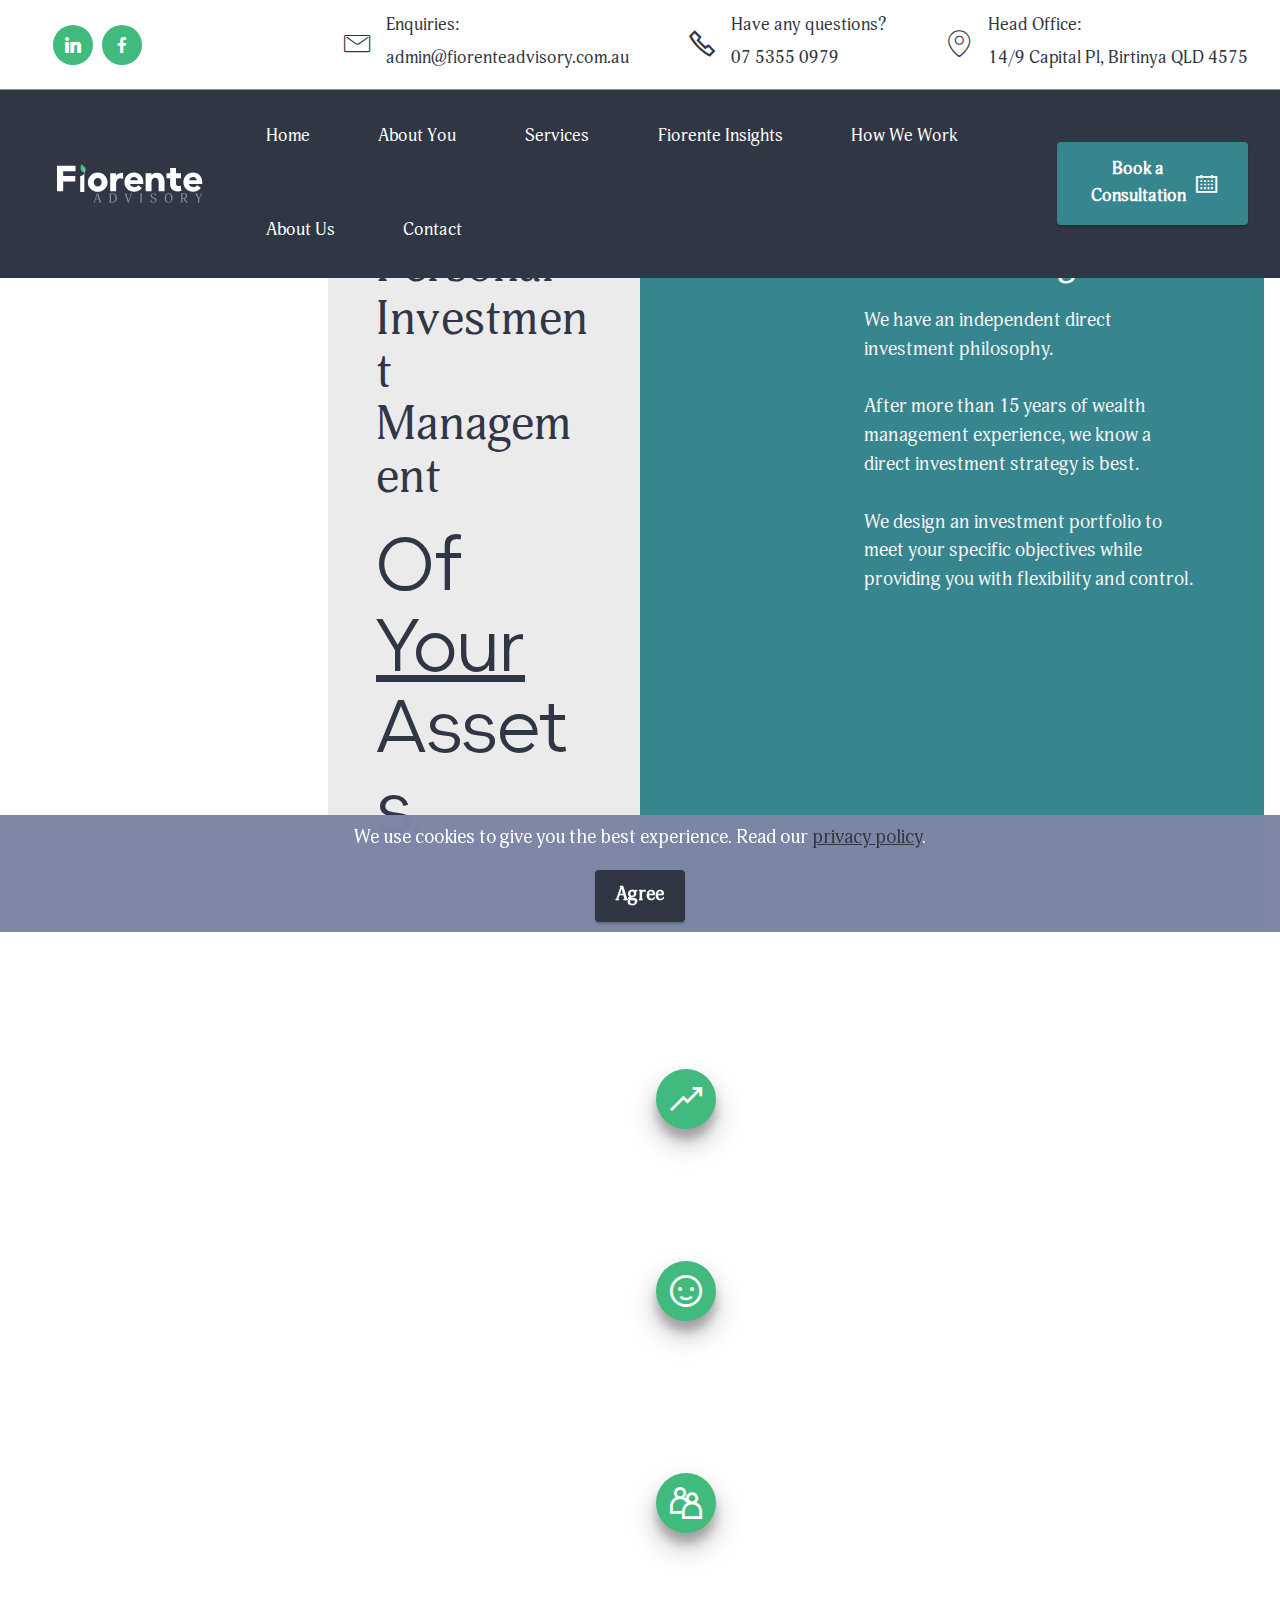
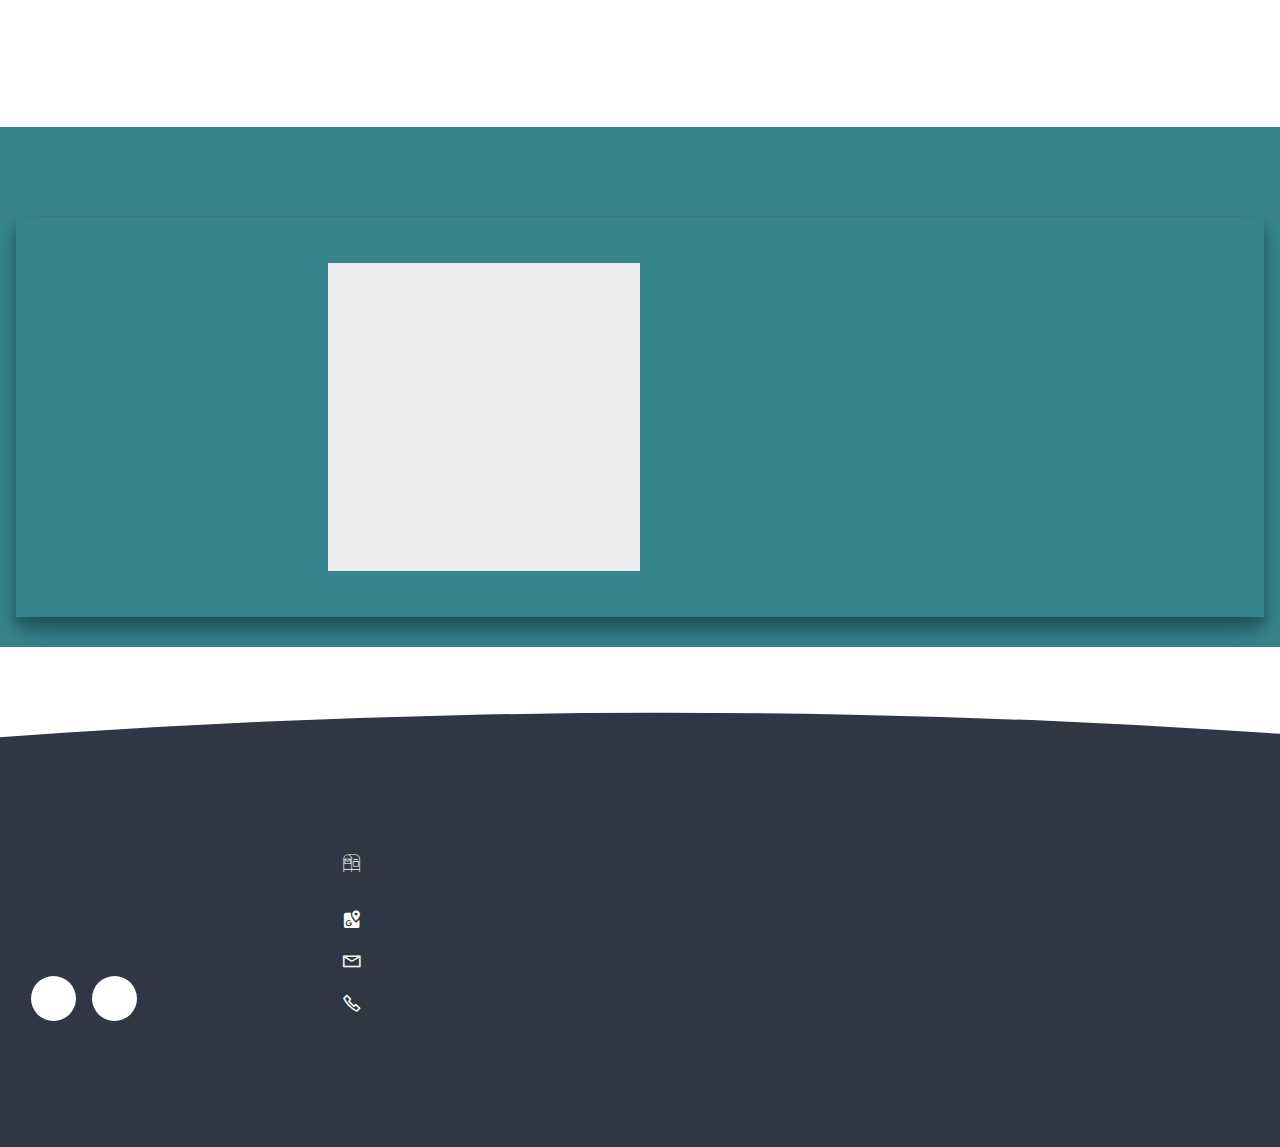
<file: investment-management.html>
<!DOCTYPE html>
<html lang="en"   lang="en">
<head>
  
  <meta charset="UTF-8">
  <meta http-equiv="X-UA-Compatible" content="IE=edge">
  
  <meta name="twitter:card" content="summary_large_image"/>
  <meta name="twitter:image:src" content="assets/images/investment-management-meta.png">
  <meta property="og:image" content="assets/images/investment-management-meta.png">
  <meta name="twitter:title" content="Investment Management">
  <meta name="viewport" content="width=device-width, initial-scale=1, minimum-scale=1">
  <link rel="shortcut icon" href="assets/images/fiorenteleaf.png" type="image/x-icon">
  <meta name="description" content="We design an investment portfolio to meet your specific objectives while providing you with flexibility and control.">
  
  
  <title>Investment Management</title>
  <link rel="stylesheet" href="assets/web/assets/mobirise-icons2/mobirise2.css">
  <link rel="stylesheet" href="assets/web/assets/mobirise-icons/mobirise-icons.css">
  <link rel="stylesheet" href="assets/iconsMind/style.css">
  <link rel="stylesheet" href="assets/tether/tether.min.css">
  <link rel="stylesheet" href="assets/bootstrap/css/bootstrap.min.css">
  <link rel="stylesheet" href="assets/bootstrap/css/bootstrap-grid.min.css">
  <link rel="stylesheet" href="assets/bootstrap/css/bootstrap-reboot.min.css">
  <link rel="stylesheet" href="assets/animatecss/animate.css">
  <link rel="stylesheet" href="assets/dropdown/css/style.css">
  <link rel="stylesheet" href="assets/socicon/css/styles.css">
  <link rel="stylesheet" href="assets/theme/css/style.css">
  <link href="assets/fonts/style.css" rel="stylesheet">
  <link rel="preload" as="style" href="assets/mobirise/css/mbr-additional.css"><link rel="stylesheet" href="assets/mobirise/css/mbr-additional.css" type="text/css">
  
  
  
  

</head>
<body>

<!-- Analytics -->
<!-- Global site tag (gtag.js) - Google Analytics -->
<script async="" src="https://www.googletagmanager.com/gtag/js?id=G-E4HRB6MT4K"></script>
<script>
  window.dataLayer = window.dataLayer || [];
  function gtag(){dataLayer.push(arguments);}
  gtag('js', new Date());

  gtag('config', 'G-E4HRB6MT4K');
</script>
<!-- /Analytics -->


  
  <section class="menu2 cleanm4_menu2 menu cid-sx9AgkPkPm" once="menu" id="menu2-sw845iDnR3-sw845iDnR3-sw845iDnR3-sw845iDnR3-sw845iDnR3-sw845iDnR3-sw845iDnR3-sw845iDnR3-sw845iDnR3-sw845iDnR3-sw845iDnR3-sw845iDnR3-sw845iDnR3-sw845iDnR3-sw845iDnR3-33">

	

	<nav class="navbar navbar-dropdown align-items-center navbar-fixed-top navbar-toggleable-sm">
		<div class="menu-content-top">
			<div class="icons-menu">
				<div class="soc-item">
					<a href="https://www.linkedin.com/company/fiorente-advisory/" target="_blank">
						<span class="mbr-iconfont socicon-linkedin socicon" style="color: rgb(255, 255, 255); fill: rgb(255, 255, 255);"></span>
					</a>
				</div>
				<div class="soc-item">
					<a href="https://www.facebook.com/fiorenteadvisory" target="_blank">
						<span class="mbr-iconfont socicon-facebook socicon" style="color: rgb(255, 255, 255); fill: rgb(255, 255, 255);"></span>
					</a>
				</div>
				
				
				
				
			</div>
			<div class="right-wrap d-flex align-items-center">
				<div class="info-widget">
					<span class="widget-icon mbr-iconfont mbri-letter" style="color: rgb(48, 54, 68); fill: rgb(48, 54, 68);"></span>
					<div class="widget-content display-4">
						<p class="mbr-fonts-style mbr-regular widget-title display-4">Enquiries:</p>
						<p class="mbr-fonts-style mbr-regular widget-title display-4"><a href="mailto:admin@fiorenteadvisory.com.au" class="text-primary">admin@fiorenteadvisory.com.au</a><br></p>
					</div>
				</div>
				<div class="info-widget">
					<span class="widget-icon mbr-iconfont mobi-mbri-phone mobi-mbri" style="color: rgb(48, 54, 68); fill: rgb(48, 54, 68);"></span>
					<div class="widget-content display-4">
						<p class="mbr-fonts-style mbr-regular widget-title display-4">Have any
							questions?</p>
						<p class="mbr-fonts-style mbr-regular widget-title display-4"><a href="tel:+61-7-5355-0979" class="text-primary">07 5355 0979</a></p>
					</div>
				</div>
				<div class="info-widget">
					<a href="https://goo.gl/maps/dRvKhv9WARgK7eqF9" target="_blank"><span class="widget-icon mbr-iconfont mbri-pin" style="color: rgb(48, 54, 68); fill: rgb(48, 54, 68);"></span></a>
					<div class="widget-content display-4">
						<p class="mbr-fonts-style mbr-regular widget-title display-4">Head Office:</p>
						<p class="mbr-fonts-style mbr-regular widget-title display-4"><a href="https://goo.gl/maps/TFqh1kYhnebd8MnS6" class="text-primary" target="_blank">14/9 Capital Pl, Birtinya QLD 4575</a></p>
					</div>
				</div>
			</div>
		</div>
		<div class="menu-bottom">
			<div class="menu-logo">
				<div class="navbar-brand">
					<span class="navbar-logo">
						<a href="index.html">
							<img src="[data-uri]" alt="Fiorente Advisory Logo" style="height: 4rem;" loading="lazy" class="lazyload" data-src="assets/images/fiorente-white-trans-1.svg">
						</a>
					</span>
					
				</div>
			</div>
			<div class="collapse navbar-collapse" id="navbarSupportedContent">
				<ul class="navbar-nav nav-dropdown js-float-line" data-app-modern-menu="true"><li class="nav-item">
						<a class="nav-link link text-danger text-primary display-4" href="index.html">
							Home</a>
					</li><li class="nav-item"><a class="nav-link link text-danger text-primary display-4" href="about-you.html">
							About You</a></li><li class="nav-item"><a class="nav-link link text-danger text-primary display-4" href="services.html">
							Services</a></li><li class="nav-item"><a class="nav-link link text-danger text-primary display-4" href="fiorente-insights.html">Fiorente Insights</a></li><li class="nav-item"><a class="nav-link link text-danger text-primary display-4" href="how-we-work.html">
							How We Work</a></li><li class="nav-item"><a class="nav-link link text-danger text-primary display-4" href="about-us.html">
							About Us</a></li><li class="nav-item"><a class="nav-link link text-danger text-primary display-4" href="contact-us.html">
							Contact</a></li></ul>
			</div>
			<div class="menu-content-right">
				<div class="navbar-buttons mbr-section-btn"><a class="btn btn-sm btn-success display-4" href="book-a-consultation.html"><span class="mobi-mbri mobi-mbri-calendar mbr-iconfont mbr-iconfont-btn"></span>Book a Consultation</a></div>
			</div>
			<button class="navbar-toggler " type="button" data-toggle="collapse" data-target="#navbarSupportedContent" aria-controls="navbarSupportedContent" aria-expanded="false" aria-label="Toggle navigation">
				<div class="hamburger">
					<span></span>
					<span></span>
					<span></span>
					<span></span>
				</div>
			</button>
		</div>
	</nav>
</section>

<section class="extFeatures cid-sx9Aglykjo" id="extFeatures43-34">

    

    

    <div class="container-fluid">
        <div class="row">
            <div class="col-lg-6 col-md-12 col align-left">
                <div class="row h-100">
                    <div class="wrap">
                        <div class="overlay"></div>
                        <div class="img-content"></div>
                        <div class="box-content">
                            <div class="content-box">
                                <h4 class="box-title2 mbr-medium mbr-white pb-2 mbr-fonts-style display-2">Personal Investment Management</h4>
                                <h3 class="box-text2 mbr-regular mbr-white pb-2 mbr-fonts-style display-1">Of <u>Your</u> Assets.</h3>
                            </div>
                        </div>
                    </div>
                </div>
            </div>

            <div class="col-lg-6 col-md-12 block2 align-left">
                <div class="content-block">
                    <h3 class="mbr-section-subtitle mbr-regular mbr-black pb-2 mbr-fonts-style display-5"><strong>Investment Portfolio Management</strong></h3>
                    
                    <p class="mbr-text mbr-black mbr-regular mbr-light mbr-fonts-style display-7">We have an independent direct investment philosophy.<br><br>After more than 15 years of wealth management experience, we know a direct investment strategy is best. <br><br>We design an investment portfolio to meet your specific objectives while providing you with flexibility and control.</p>
                    
                </div>
            </div>
        </div>
    </div>
</section>

<section class="features12 cid-sx9BDKTjqt" id="features13-37">

    
    
    <div class="container-fluid">
        <div class="row justify-content-center">
            <div class="col-12 col-lg-6">
                <div class="card-wrapper">
                    <div class="card-box align-left">
                        <h4 class="card-title mbr-fonts-style mb-4 display-2"><strong>Meeting your financial objectives while you maintain optimum flexibility and control.</strong></h4>
                        <p class="mbr-text mbr-fonts-style mb-4 display-5">Our direct investment philosophy, combined with our portfolio administration software, means we can offer you a tailored investment portfolio. <br></p>
                        <div class="mbr-section-btn"><a class="btn btn-primary display-4" href="book-a-consultation.html"><span class="mobi-mbri mobi-mbri-right mbr-iconfont mbr-iconfont-btn"></span>Book Your FREE Investment Consultation</a></div>
                    </div>
                </div>
            </div>
            <div class="col-12 col-lg-6">
                <div class="item mbr-flex">
                    <div class="icon-box">
                        <span class="mbr-iconfont mobi-mbri-growing-chart mobi-mbri"></span>
                    </div>
                    <div class="text-box">
                        <h4 class="icon-title mbr-black mbr-fonts-style display-5"><strong>Portfolios designed to achieve results</strong></h4>
                        <h5 class="icon-text mbr-black mbr-fonts-style display-7">With over 15 years of experience, we have honed our approach to investment management, resulting in an investment portfolio that consistently performs.</h5>
                    </div>
                </div>
                <div class="item mbr-flex">
                    <div class="icon-box">
                        <span class="mbr-iconfont mobi-mbri-smile-face mobi-mbri"></span>
                    </div>
                    <div class="text-box">
                        <h4 class="icon-title mbr-black mbr-fonts-style display-5"><strong>Results that speak for themselves</strong></h4>
                        <h5 class="icon-text mbr-black mbr-fonts-style display-4">Our results show that client portfolios continue to perform well in various market conditions over both the short and long term. We attribute this robust performance to our personalised investment process and active portfolio management.</h5>
                    </div>
                </div>
                <div class="item mbr-flex">
                    <div class="icon-box">
                        <span class="mbr-iconfont mobi-mbri-users mobi-mbri"></span>
                    </div>
                    <div class="text-box">
                        <h4 class="icon-title mbr-black mbr-fonts-style display-5"><strong>Personally managed investment accounts</strong></h4>
                        <h5 class="icon-text mbr-black mbr-fonts-style display-4">With personally managed accounts, investments are owned directly by you, the client. Personally managing accounts provides you with greater flexibility and control.</h5>
                    </div>
                </div>
            </div>
        </div>
    </div>
</section>

<section class="features7 cid-sx9AglRGi9" id="extFeatures49-35">

    

    
    <div class="container-fluid">
        <div class="row">
            <div class="card col-12 col-md-6 col-lg-3">

                <div class="card-img">
                    <img src="[data-uri]" alt="Book a Free Consultation" loading="lazy" class="lazyload" data-src="assets/images/fiorente-hero-planticons-936x624.png">
                </div>

            </div>

            <div class="card col-12 col-md-6 col-lg-3">
                <div class="card-wrapper">

                    <h4 class="card-title align-center mbr-fonts-style display-2">Book Your <span>FREE</span> Superannuation Review</h4>

                    <div class="mbr-section-btn align-center"><a href="book-a-consultation.html" class="btn btn-primary display-4"><span class="mobi-mbri mobi-mbri-right mbr-iconfont mbr-iconfont-btn"></span>
                            BOOK ONLINE NOW</a></div>


                </div>
            </div>




            <div class="card col-12 col-md-12 col-lg-6">

                <div class="card-img">
                    <img src="[data-uri]" alt="Book a free consultation" loading="lazy" class="lazyload" data-src="assets/images/fiorente-howwework-header-1873x1054.png">
                </div>

            </div>


        </div>
    </div>
</section>

<section class="extFooter cid-sx9K5EVwGd" id="extFooter18-3g">

    

    


    <svg xmlns="http://www.w3.org/2000/svg" xmlns:xlink="http://www.w3.org/1999/xlink" width="1380px" height="760px" viewBox="0 0 1380 760" preserveAspectRatio="xMidYMid meet">
        <defs id="svgEditorDefs">
            <polygon id="svgEditorShapeDefs" style="fill:khaki;stroke:black;vector-effect:non-scaling-stroke;stroke-width:0px;"></polygon>
        </defs>
        <rect id="svgEditorBackground" x="0" y="0" width="1380" height="760" style="fill: none; stroke: none;"></rect>
        <path d="M0.3577131120350206,0.819491525482845h-1.5000000000000355ZM0.3577131120350206,-3.1805084745172603h-1.5000000000000355ZM-0.14228688796500222,-4.180508474517258h5.000000000000002a5,5,0,0,1,0,6.00000000000003h-5.000000000000025a5,5,0,0,0,0,-6.00000000000003ZM5.8577131120349835,-1.1805084745172634h1.0000000000000249Z" style="fill:khaki; stroke:black; vector-effect:non-scaling-stroke;stroke-width:0px;" id="e2_shape" transform="matrix(1.01506 82.3743 -245.478 0.34062 392.311 526.125)"></path>
    </svg>


    <div class="container">
        <div class="media-container-row content text-white">
            <div class="col-12 col-md-6 col-lg-3">
                <div class="media-wrap align-left">
                    <a href="index.html">
                        <img src="[data-uri]" alt="Fiorente Advisory Logo" loading="lazy" class="lazyload" data-src="assets/images/fiorente-white-trans.svg">
                    </a>
                </div>

                <p class="mbr-text align-left text1 mbr-fonts-style display-7">Personal service for financial peace of mind.</p>

                <div class="social-list align-left">
                    <div class="soc-item">
                        <a href="https://www.linkedin.com/company/fiorente-advisory/" target="_blank">
                            <span class="mbr-iconfont mbr-iconfont-social socicon-linkedin socicon" style="color: rgb(48, 54, 68); fill: rgb(48, 54, 68);"></span>
                        </a>
                    </div>
                    <div class="soc-item">
                        <a href="https://www.facebook.com/fiorenteadvisory" target="_blank">
                            <span class="mbr-iconfont mbr-iconfont-social socicon-facebook socicon" style="color: rgb(48, 54, 68); fill: rgb(48, 54, 68);"></span>
                        </a>
                    </div>
                    
                    
                    

                </div>


            </div>
            <div class="col-12 col-md-6 col-lg-3 mbr-fonts-style display-4">
                <h5 class="pb-3 align-left">
                    Contact Info
                </h5>


                <div class="item">
                    <div class="card-img"><span class="mbr-iconfont img1 imind-post-mail2" style="color: rgb(255, 255, 255); fill: rgb(255, 255, 255);"></span>
                    </div>
                    <div class="card-box">
                        <h4 class="item-title align-left mbr-fonts-style display-4">PO Box 3381<br>Caloundra DC QLD 4551</h4>
                    </div>
                </div>

                <div class="item">
                    <div class="card-img"><span class="mbr-iconfont img1 socicon-googlemaps socicon" style="color: rgb(255, 255, 255); fill: rgb(255, 255, 255);"></span></div>
                    <div class="card-box">
                        <h4 class="item-title align-left mbr-fonts-style display-4"><a href="https://goo.gl/maps/v7EQvZopr2fnr1X6A" class="text-white" target="_blank">14/9 Capital Place, Birtinya, 4575</a></h4>
                    </div>
                </div>

                <div class="item">
                    <div class="card-img"><span class="mbr-iconfont img1 mobi-mbri-letter mobi-mbri"></span>
                    </div>
                    <div class="card-box">
                        <h4 class="item-title align-left mbr-fonts-style display-4"><a href="mailto:admin@fiorenteadvisory.com.au" class="text-white">admin@fiorenteadvisory.com.au&nbsp;</a></h4>
                    </div>
                </div>

                <div class="item">
                    <div class="card-img"><span class="mbr-iconfont img1 mobi-mbri-phone mobi-mbri"></span>
                    </div>
                    <div class="card-box">
                        <h4 class="item-title align-left mbr-fonts-style display-4"><a href="tel:+61-7-5355-0979" class="text-white">07 5355 0979</a></h4>
                    </div>
                </div>

                


            </div>
            <div class="col-12 col-md-6 col-lg-3 mbr-fonts-style display-4">

                <p class="mbr-text quote align-left mbr-fonts-style display-4">
                    Fiorente Advisory Pty Ltd (ABN 43 637 122 037) is an Authorised Representative of Millennium3 Financial Services Pty Ltd (ABN 61 094 529 987, AFSL 244252) and is only applicable to Australian residents.
                </p>

                
            </div>
            <div class="col-12 col-md-6 col-lg-3 mbr-fonts-style display-7">
                <h5 class="pb-3 align-left"><strong>Millennium3 Privacy Policy</strong></h5>
                <p class="mbr-text align-left text2 mbr-fonts-style display-4">
                    The Privacy Policy contains information about the circumstances we collect, how to access, and how to raise concerns.<br><a href="privacy.html" class="text-white text-primary" target="_blank"><strong>READ MORE →</strong></a></p>

                <div class="mbr-section-btn align-left"><a class="btn btn-md btn-white-outline display-4" href="assets/files/FSG--AshleyDowiePartA1Jun2021PartB20May2020.pdf" target="_blank"><span class="mobi-mbri mobi-mbri-file mbr-iconfont mbr-iconfont-btn"></span>Ash Dowie (FSG)</a></div>

            </div>
            
        </div>
        <div class="item">
                    <div class="card-box">
                        <h4 class="theme align-left mbr-fonts-style display-4"><a href="https://www.kineticsolutions.com.au" class="text-white" target="_blank">Website made with&nbsp;❤️&nbsp;&nbsp;by Kinetic Solutions</a></h4>
                    </div>
                </div>


    </div>
</section>


<script src="assets/web/assets/jquery/jquery.min.js"></script>
  <script src="assets/popper/popper.min.js"></script>
  <script src="assets/tether/tether.min.js"></script>
  <script src="assets/bootstrap/js/bootstrap.min.js"></script>
  <script src="assets/web/assets/cookies-alert-plugin/cookies-alert-core.js"></script>
  <script src="assets/web/assets/cookies-alert-plugin/cookies-alert-script.js"></script>
  <script src="assets/smoothscroll/smooth-scroll.js"></script>
  <script src="assets/viewportchecker/jquery.viewportchecker.js"></script>
  <script src="assets/dropdown/js/nav-dropdown.js"></script>
  <script src="assets/dropdown/js/navbar-dropdown.js"></script>
  <script src="assets/touchswipe/jquery.touch-swipe.min.js"></script>
  <script src="assets/theme/js/script.js"></script>
  
  
  
<input name="cookieData" type="hidden" data-cookie-customdialogselector="null" data-cookie-colortext="#ffffff" data-cookie-colorbg="rgba(124, 134, 164, 0.99)" data-cookie-textbutton="Agree" data-cookie-colorbutton="#303644" data-cookie-colorlink="#303644" data-cookie-underlinelink="true" data-cookie-text="We use cookies to give you the best experience. Read our <a href='privacy.html'>privacy policy</a>.">
    <input name="animation" type="hidden">
  <script>"use strict";if("loading"in HTMLImageElement.prototype){document.querySelectorAll('img[loading="lazy"],iframe[loading="lazy"]').forEach(e=>{e.src=e.dataset.src,e.style.paddingTop=100*e.getAttribute("data-aspectratio")+"%",e.style.height=0,e.onload=function(){e.removeAttribute("style")}})}else{const e=document.createElement("script");e.src="https://cdnjs.cloudflare.com/ajax/libs/lazysizes/5.1.2/lazysizes.min.js",document.body.appendChild(e)}</script>

</body>
</html>
</file>
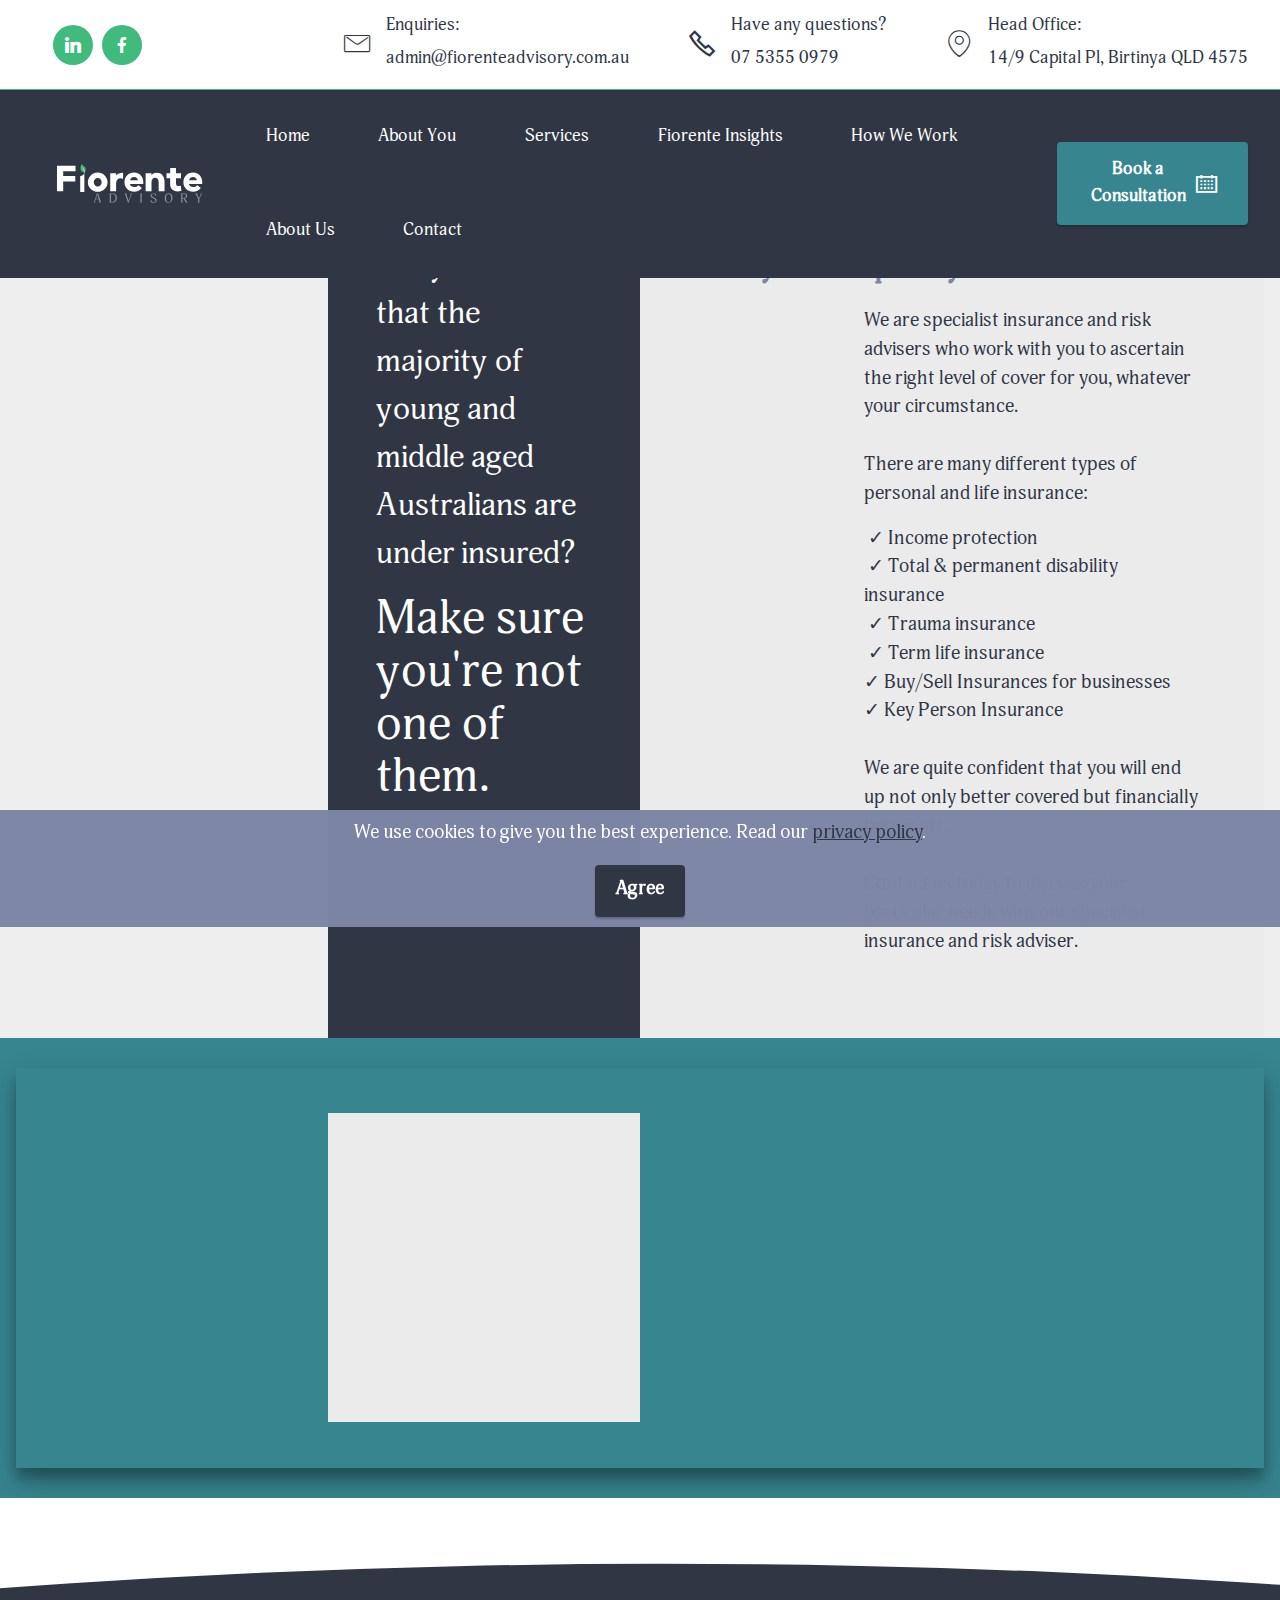
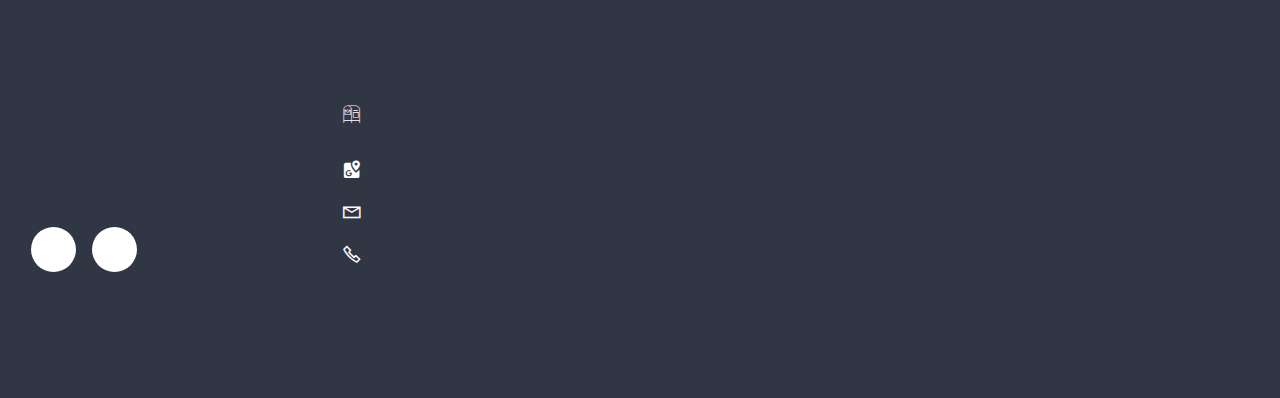
<file: life-insurance.html>
<!DOCTYPE html>
<html lang="en"   lang="en">
<head>
  
  <meta charset="UTF-8">
  <meta http-equiv="X-UA-Compatible" content="IE=edge">
  
  <meta name="twitter:card" content="summary_large_image"/>
  <meta name="twitter:image:src" content="assets/images/life-insurance-meta.png">
  <meta property="og:image" content="assets/images/life-insurance-meta.png">
  <meta name="twitter:title" content="Life Insurance">
  <meta name="viewport" content="width=device-width, initial-scale=1, minimum-scale=1">
  <link rel="shortcut icon" href="assets/images/fiorenteleaf.png" type="image/x-icon">
  <meta name="description" content="We are specialist insurance and risk advisers who work with you to ascertain the right level of cover for you, whatever your circumstance.">
  
  
  <title>Life Insurance</title>
  <link rel="stylesheet" href="assets/web/assets/mobirise-icons2/mobirise2.css">
  <link rel="stylesheet" href="assets/web/assets/mobirise-icons/mobirise-icons.css">
  <link rel="stylesheet" href="assets/iconsMind/style.css">
  <link rel="stylesheet" href="assets/tether/tether.min.css">
  <link rel="stylesheet" href="assets/bootstrap/css/bootstrap.min.css">
  <link rel="stylesheet" href="assets/bootstrap/css/bootstrap-grid.min.css">
  <link rel="stylesheet" href="assets/bootstrap/css/bootstrap-reboot.min.css">
  <link rel="stylesheet" href="assets/animatecss/animate.css">
  <link rel="stylesheet" href="assets/dropdown/css/style.css">
  <link rel="stylesheet" href="assets/socicon/css/styles.css">
  <link rel="stylesheet" href="assets/theme/css/style.css">
  <link href="assets/fonts/style.css" rel="stylesheet">
  <link rel="preload" as="style" href="assets/mobirise/css/mbr-additional.css"><link rel="stylesheet" href="assets/mobirise/css/mbr-additional.css" type="text/css">
  
  
  
  

</head>
<body>

<!-- Analytics -->
<!-- Global site tag (gtag.js) - Google Analytics -->
<script async="" src="https://www.googletagmanager.com/gtag/js?id=G-E4HRB6MT4K"></script>
<script>
  window.dataLayer = window.dataLayer || [];
  function gtag(){dataLayer.push(arguments);}
  gtag('js', new Date());

  gtag('config', 'G-E4HRB6MT4K');
</script>
<!-- /Analytics -->


  
  <section class="menu2 cleanm4_menu2 menu cid-sx5qe2Jqt2" once="menu" id="menu2-sw845iDnR3-sw845iDnR3-sw845iDnR3-sw845iDnR3-sw845iDnR3-sw845iDnR3-sw845iDnR3-sw845iDnR3-sw845iDnR3-sw845iDnR3-sw845iDnR3-sw845iDnR3-sw845iDnR3-sw845iDnR3-sw845iDnR3-2v">

	

	<nav class="navbar navbar-dropdown align-items-center navbar-fixed-top navbar-toggleable-sm">
		<div class="menu-content-top">
			<div class="icons-menu">
				<div class="soc-item">
					<a href="https://www.linkedin.com/company/fiorente-advisory/" target="_blank">
						<span class="mbr-iconfont socicon-linkedin socicon" style="color: rgb(255, 255, 255); fill: rgb(255, 255, 255);"></span>
					</a>
				</div>
				<div class="soc-item">
					<a href="https://www.facebook.com/fiorenteadvisory" target="_blank">
						<span class="mbr-iconfont socicon-facebook socicon" style="color: rgb(255, 255, 255); fill: rgb(255, 255, 255);"></span>
					</a>
				</div>
				
				
				
				
			</div>
			<div class="right-wrap d-flex align-items-center">
				<div class="info-widget">
					<span class="widget-icon mbr-iconfont mbri-letter" style="color: rgb(48, 54, 68); fill: rgb(48, 54, 68);"></span>
					<div class="widget-content display-4">
						<p class="mbr-fonts-style mbr-regular widget-title display-4">Enquiries:</p>
						<p class="mbr-fonts-style mbr-regular widget-title display-4"><a href="mailto:admin@fiorenteadvisory.com.au" class="text-primary">admin@fiorenteadvisory.com.au</a><br></p>
					</div>
				</div>
				<div class="info-widget">
					<span class="widget-icon mbr-iconfont mobi-mbri-phone mobi-mbri" style="color: rgb(48, 54, 68); fill: rgb(48, 54, 68);"></span>
					<div class="widget-content display-4">
						<p class="mbr-fonts-style mbr-regular widget-title display-4">Have any
							questions?</p>
						<p class="mbr-fonts-style mbr-regular widget-title display-4"><a href="tel:+61-7-5355-0979" class="text-primary">07 5355 0979</a></p>
					</div>
				</div>
				<div class="info-widget">
					<a href="https://goo.gl/maps/dRvKhv9WARgK7eqF9" target="_blank"><span class="widget-icon mbr-iconfont mbri-pin" style="color: rgb(48, 54, 68); fill: rgb(48, 54, 68);"></span></a>
					<div class="widget-content display-4">
						<p class="mbr-fonts-style mbr-regular widget-title display-4">Head Office:</p>
						<p class="mbr-fonts-style mbr-regular widget-title display-4"><a href="https://goo.gl/maps/TFqh1kYhnebd8MnS6" class="text-primary" target="_blank">14/9 Capital Pl, Birtinya QLD 4575</a></p>
					</div>
				</div>
			</div>
		</div>
		<div class="menu-bottom">
			<div class="menu-logo">
				<div class="navbar-brand">
					<span class="navbar-logo">
						<a href="index.html">
							<img src="[data-uri]" alt="Fiorente Advisory Logo" style="height: 4rem;" loading="lazy" class="lazyload" data-src="assets/images/fiorente-white-trans-1.svg">
						</a>
					</span>
					
				</div>
			</div>
			<div class="collapse navbar-collapse" id="navbarSupportedContent">
				<ul class="navbar-nav nav-dropdown js-float-line" data-app-modern-menu="true"><li class="nav-item">
						<a class="nav-link link text-danger text-primary display-4" href="index.html">
							Home</a>
					</li><li class="nav-item"><a class="nav-link link text-danger text-primary display-4" href="about-you.html">
							About You</a></li><li class="nav-item"><a class="nav-link link text-danger text-primary display-4" href="services.html">
							Services</a></li><li class="nav-item"><a class="nav-link link text-danger text-primary display-4" href="fiorente-insights.html">Fiorente Insights</a></li><li class="nav-item"><a class="nav-link link text-danger text-primary display-4" href="how-we-work.html">
							How We Work</a></li><li class="nav-item"><a class="nav-link link text-danger text-primary display-4" href="about-us.html">
							About Us</a></li><li class="nav-item"><a class="nav-link link text-danger text-primary display-4" href="contact-us.html">
							Contact</a></li></ul>
			</div>
			<div class="menu-content-right">
				<div class="navbar-buttons mbr-section-btn"><a class="btn btn-sm btn-success display-4" href="book-a-consultation.html"><span class="mobi-mbri mobi-mbri-calendar mbr-iconfont mbr-iconfont-btn"></span>Book a Consultation</a></div>
			</div>
			<button class="navbar-toggler " type="button" data-toggle="collapse" data-target="#navbarSupportedContent" aria-controls="navbarSupportedContent" aria-expanded="false" aria-label="Toggle navigation">
				<div class="hamburger">
					<span></span>
					<span></span>
					<span></span>
					<span></span>
				</div>
			</button>
		</div>
	</nav>
</section>

<section class="extFeatures cid-sx5qe3I5YC" id="extFeatures43-2w">

    

    

    <div class="container-fluid">
        <div class="row">
            <div class="col-lg-6 col-md-12 col align-left">
                <div class="row h-100">
                    <div class="wrap">
                        <div class="overlay"></div>
                        <div class="img-content"></div>
                        <div class="box-content">
                            <div class="content-box">
                                <h4 class="box-title2 mbr-medium mbr-white pb-2 mbr-fonts-style display-5">Did you know that the majority of young and middle aged Australians are under insured?</h4>
                                <h3 class="box-text2 mbr-regular mbr-white pb-2 mbr-fonts-style display-2">Make sure you're not one of them.</h3>
                            </div>
                        </div>
                    </div>
                </div>
            </div>

            <div class="col-lg-6 col-md-12 block2 align-left">
                <div class="content-block">
                    <h3 class="mbr-section-subtitle mbr-regular mbr-black pb-2 mbr-fonts-style display-5"><strong>Are you adequately insured?</strong></h3>
                    
                    <p class="mbr-text mbr-black mbr-regular mbr-light mbr-fonts-style display-7">We are specialist insurance and risk advisers who work with you to ascertain the right level of cover for you, whatever your circumstance.<br><br>There are many different types of personal and life insurance:</p><p class="mbr-text mbr-black mbr-regular mbr-light mbr-fonts-style display-7">&nbsp;✓ Income protection<br>&nbsp;✓ Total &amp; permanent disability insurance<br>&nbsp;✓ Trauma insurance<br>&nbsp;✓ Term life insurance<br> ✓ Buy/Sell Insurances for businesses<br> ✓ Key Person Insurance<br><br>We are quite confident that you will end up not only better covered but financially better off.<br><br>Contact us today to discuss your particular needs with our specialist insurance and risk adviser.</p>
                    
                </div>
            </div>
        </div>
    </div>
</section>

<section class="features7 cid-sx5qe41l77" id="extFeatures49-2x">

    

    
    <div class="container-fluid">
        <div class="row">
            <div class="card col-12 col-md-6 col-lg-3">

                <div class="card-img">
                    <img src="[data-uri]" alt="Book a Free Consultation" loading="lazy" class="lazyload" data-src="assets/images/fiorente-hero-planticons-936x624.png">
                </div>

            </div>

            <div class="card col-12 col-md-6 col-lg-3">
                <div class="card-wrapper">

                    <h4 class="card-title align-center mbr-fonts-style display-2">Book Your <span>FREE</span> Superannuation Review</h4>

                    <div class="mbr-section-btn align-center"><a href="book-a-consultation.html" class="btn btn-primary display-4"><span class="mobi-mbri mobi-mbri-right mbr-iconfont mbr-iconfont-btn"></span>
                            BOOK ONLINE NOW</a></div>


                </div>
            </div>




            <div class="card col-12 col-md-12 col-lg-6">

                <div class="card-img">
                    <img src="[data-uri]" alt="Book a free consultation" loading="lazy" class="lazyload" data-src="assets/images/fiorente-howwework-header-1873x1054.png">
                </div>

            </div>


        </div>
    </div>
</section>

<section class="extFooter cid-sx9KqAZeFg" id="extFooter18-3i">

    

    


    <svg xmlns="http://www.w3.org/2000/svg" xmlns:xlink="http://www.w3.org/1999/xlink" width="1380px" height="760px" viewBox="0 0 1380 760" preserveAspectRatio="xMidYMid meet">
        <defs id="svgEditorDefs">
            <polygon id="svgEditorShapeDefs" style="fill:khaki;stroke:black;vector-effect:non-scaling-stroke;stroke-width:0px;"></polygon>
        </defs>
        <rect id="svgEditorBackground" x="0" y="0" width="1380" height="760" style="fill: none; stroke: none;"></rect>
        <path d="M0.3577131120350206,0.819491525482845h-1.5000000000000355ZM0.3577131120350206,-3.1805084745172603h-1.5000000000000355ZM-0.14228688796500222,-4.180508474517258h5.000000000000002a5,5,0,0,1,0,6.00000000000003h-5.000000000000025a5,5,0,0,0,0,-6.00000000000003ZM5.8577131120349835,-1.1805084745172634h1.0000000000000249Z" style="fill:khaki; stroke:black; vector-effect:non-scaling-stroke;stroke-width:0px;" id="e2_shape" transform="matrix(1.01506 82.3743 -245.478 0.34062 392.311 526.125)"></path>
    </svg>


    <div class="container">
        <div class="media-container-row content text-white">
            <div class="col-12 col-md-6 col-lg-3">
                <div class="media-wrap align-left">
                    <a href="index.html">
                        <img src="[data-uri]" alt="Fiorente Advisory Logo" loading="lazy" class="lazyload" data-src="assets/images/fiorente-white-trans.svg">
                    </a>
                </div>

                <p class="mbr-text align-left text1 mbr-fonts-style display-7">Personal service for financial peace of mind.</p>

                <div class="social-list align-left">
                    <div class="soc-item">
                        <a href="https://www.linkedin.com/company/fiorente-advisory/" target="_blank">
                            <span class="mbr-iconfont mbr-iconfont-social socicon-linkedin socicon" style="color: rgb(48, 54, 68); fill: rgb(48, 54, 68);"></span>
                        </a>
                    </div>
                    <div class="soc-item">
                        <a href="https://www.facebook.com/fiorenteadvisory" target="_blank">
                            <span class="mbr-iconfont mbr-iconfont-social socicon-facebook socicon" style="color: rgb(48, 54, 68); fill: rgb(48, 54, 68);"></span>
                        </a>
                    </div>
                    
                    
                    

                </div>


            </div>
            <div class="col-12 col-md-6 col-lg-3 mbr-fonts-style display-4">
                <h5 class="pb-3 align-left">
                    Contact Info
                </h5>


                <div class="item">
                    <div class="card-img"><span class="mbr-iconfont img1 imind-post-mail2" style="color: rgb(255, 255, 255); fill: rgb(255, 255, 255);"></span>
                    </div>
                    <div class="card-box">
                        <h4 class="item-title align-left mbr-fonts-style display-4">PO Box 3381<br>Caloundra DC QLD 4551</h4>
                    </div>
                </div>

                <div class="item">
                    <div class="card-img"><span class="mbr-iconfont img1 socicon-googlemaps socicon" style="color: rgb(255, 255, 255); fill: rgb(255, 255, 255);"></span></div>
                    <div class="card-box">
                        <h4 class="item-title align-left mbr-fonts-style display-4"><a href="https://goo.gl/maps/v7EQvZopr2fnr1X6A" class="text-white" target="_blank">14/9 Capital Place, Birtinya, 4575</a></h4>
                    </div>
                </div>

                <div class="item">
                    <div class="card-img"><span class="mbr-iconfont img1 mobi-mbri-letter mobi-mbri"></span>
                    </div>
                    <div class="card-box">
                        <h4 class="item-title align-left mbr-fonts-style display-4"><a href="mailto:admin@fiorenteadvisory.com.au" class="text-white">admin@fiorenteadvisory.com.au&nbsp;</a></h4>
                    </div>
                </div>

                <div class="item">
                    <div class="card-img"><span class="mbr-iconfont img1 mobi-mbri-phone mobi-mbri"></span>
                    </div>
                    <div class="card-box">
                        <h4 class="item-title align-left mbr-fonts-style display-4"><a href="tel:+61-7-5355-0979" class="text-white">07 5355 0979</a></h4>
                    </div>
                </div>

                


            </div>
            <div class="col-12 col-md-6 col-lg-3 mbr-fonts-style display-4">

                <p class="mbr-text quote align-left mbr-fonts-style display-4">
                    Fiorente Advisory Pty Ltd (ABN 43 637 122 037) is an Authorised Representative of Millennium3 Financial Services Pty Ltd (ABN 61 094 529 987, AFSL 244252) and is only applicable to Australian residents.
                </p>

                
            </div>
            <div class="col-12 col-md-6 col-lg-3 mbr-fonts-style display-7">
                <h5 class="pb-3 align-left"><strong>Millennium3 Privacy Policy</strong></h5>
                <p class="mbr-text align-left text2 mbr-fonts-style display-4">
                    The Privacy Policy contains information about the circumstances we collect, how to access, and how to raise concerns.<br><a href="privacy.html" class="text-white text-primary" target="_blank"><strong>READ MORE →</strong></a></p>

                <div class="mbr-section-btn align-left"><a class="btn btn-md btn-white-outline display-4" href="assets/files/FSG--AshleyDowiePartA1Jun2021PartB20May2020.pdf" target="_blank"><span class="mobi-mbri mobi-mbri-file mbr-iconfont mbr-iconfont-btn"></span>Ash Dowie (FSG)</a></div>

            </div>
            
        </div>
        <div class="item">
                    <div class="card-box">
                        <h4 class="theme align-left mbr-fonts-style display-4"><a href="https://www.kineticsolutions.com.au" class="text-white" target="_blank">Website made with&nbsp;❤️&nbsp;&nbsp;by Kinetic Solutions</a></h4>
                    </div>
                </div>


    </div>
</section>


<script src="assets/web/assets/jquery/jquery.min.js"></script>
  <script src="assets/popper/popper.min.js"></script>
  <script src="assets/tether/tether.min.js"></script>
  <script src="assets/bootstrap/js/bootstrap.min.js"></script>
  <script src="assets/web/assets/cookies-alert-plugin/cookies-alert-core.js"></script>
  <script src="assets/web/assets/cookies-alert-plugin/cookies-alert-script.js"></script>
  <script src="assets/smoothscroll/smooth-scroll.js"></script>
  <script src="assets/viewportchecker/jquery.viewportchecker.js"></script>
  <script src="assets/dropdown/js/nav-dropdown.js"></script>
  <script src="assets/dropdown/js/navbar-dropdown.js"></script>
  <script src="assets/touchswipe/jquery.touch-swipe.min.js"></script>
  <script src="assets/theme/js/script.js"></script>
  
  
  
<input name="cookieData" type="hidden" data-cookie-customdialogselector="null" data-cookie-colortext="#ffffff" data-cookie-colorbg="rgba(124, 134, 164, 0.99)" data-cookie-textbutton="Agree" data-cookie-colorbutton="#303644" data-cookie-colorlink="#303644" data-cookie-underlinelink="true" data-cookie-text="We use cookies to give you the best experience. Read our <a href='privacy.html'>privacy policy</a>.">
    <input name="animation" type="hidden">
  <script>"use strict";if("loading"in HTMLImageElement.prototype){document.querySelectorAll('img[loading="lazy"],iframe[loading="lazy"]').forEach(e=>{e.src=e.dataset.src,e.style.paddingTop=100*e.getAttribute("data-aspectratio")+"%",e.style.height=0,e.onload=function(){e.removeAttribute("style")}})}else{const e=document.createElement("script");e.src="https://cdnjs.cloudflare.com/ajax/libs/lazysizes/5.1.2/lazysizes.min.js",document.body.appendChild(e)}</script>

</body>
</html>
</file>
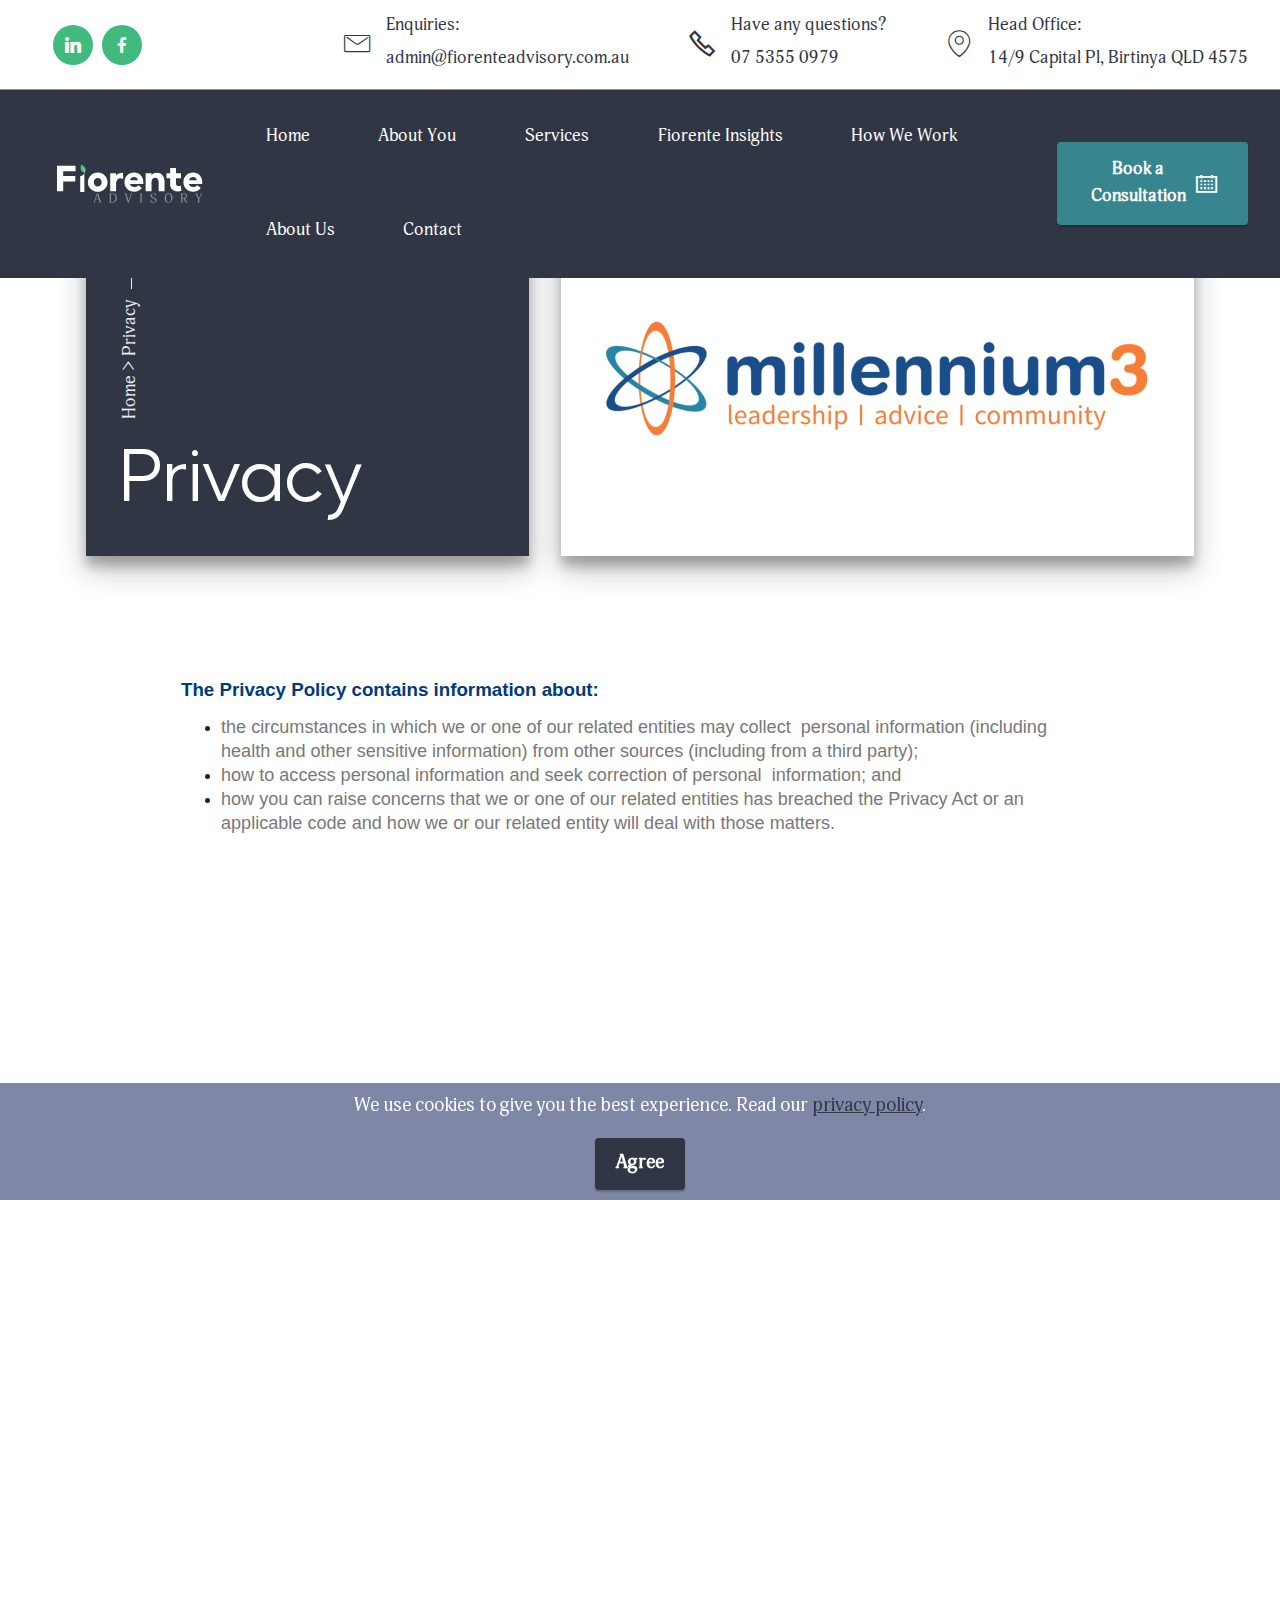
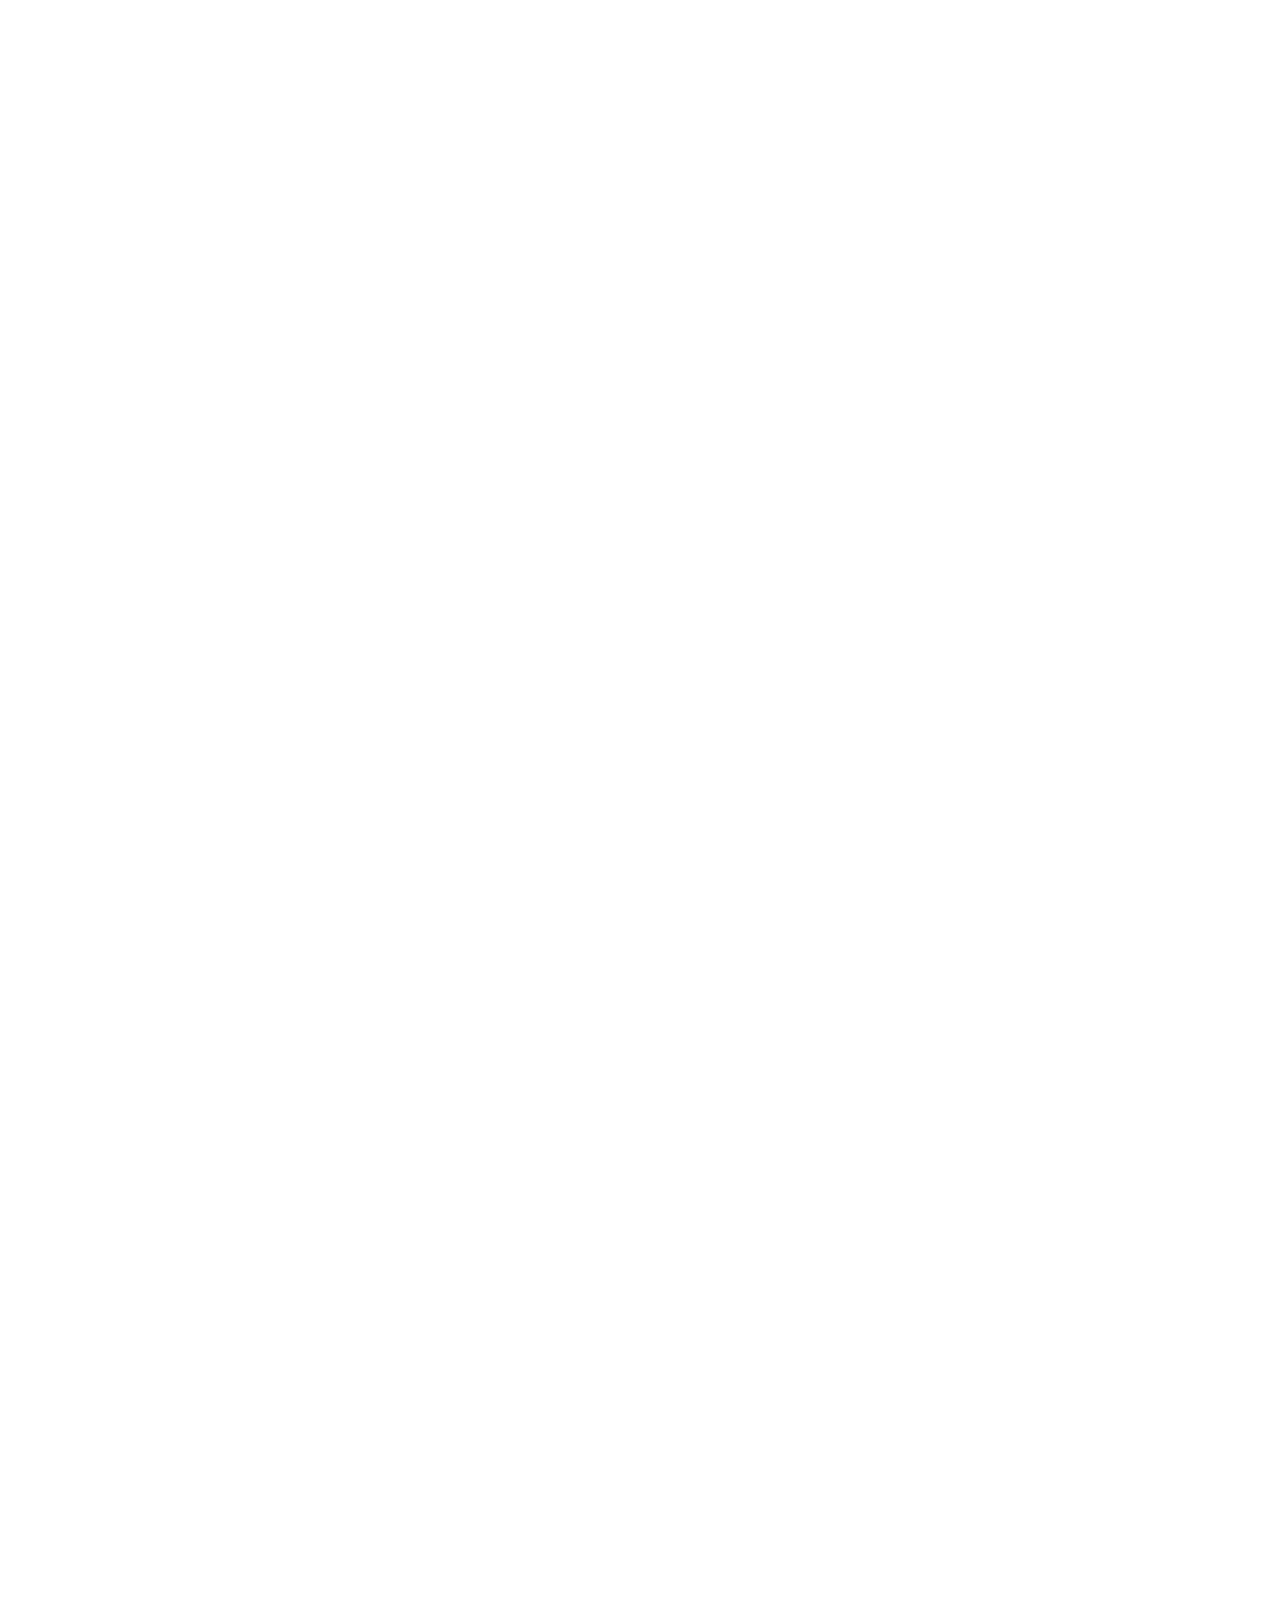
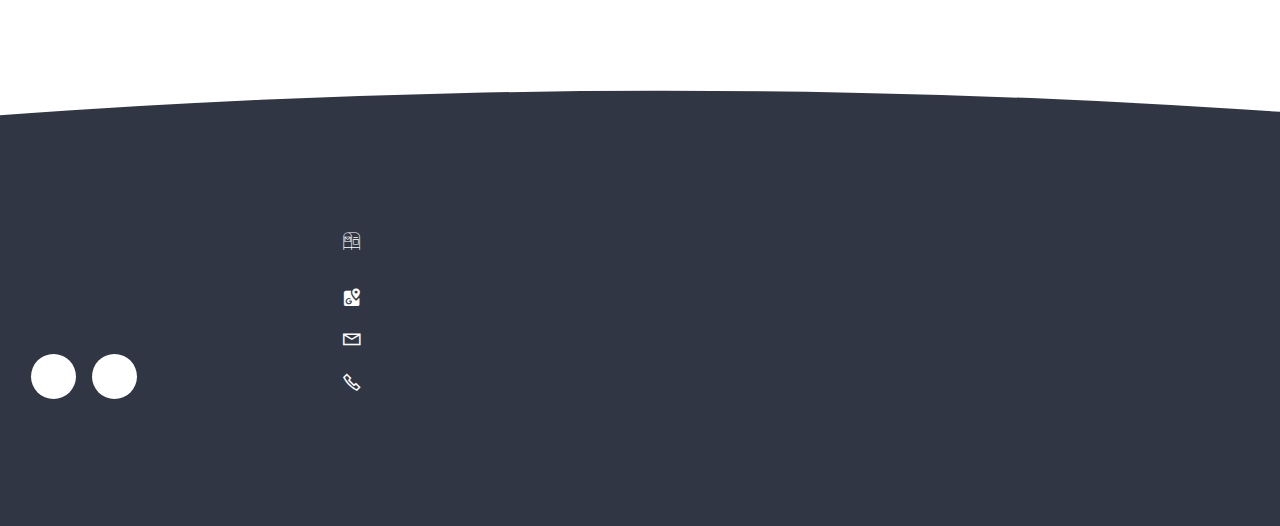
<file: privacy.html>
<!DOCTYPE html>
<html lang="en"   lang="en">
<head>
  
  <meta charset="UTF-8">
  <meta http-equiv="X-UA-Compatible" content="IE=edge">
  
  <meta name="twitter:card" content="summary_large_image"/>
  <meta name="twitter:image:src" content="assets/images/privacy-meta.png">
  <meta property="og:image" content="assets/images/privacy-meta.png">
  <meta name="twitter:title" content="Privacy Policy">
  <meta name="viewport" content="width=device-width, initial-scale=1, minimum-scale=1">
  <link rel="shortcut icon" href="assets/images/fiorenteleaf.png" type="image/x-icon">
  <meta name="description" content="Fiorente Advisory Pty Ltd is an Authorised Representative of Millennium3 Financial Services Pty Ltd and is applicable only to Australian residents.">
  
  
  <title>Privacy Policy</title>
  <link rel="stylesheet" href="assets/web/assets/mobirise-icons2/mobirise2.css">
  <link rel="stylesheet" href="assets/web/assets/mobirise-icons/mobirise-icons.css">
  <link rel="stylesheet" href="assets/iconsMind/style.css">
  <link rel="stylesheet" href="assets/tether/tether.min.css">
  <link rel="stylesheet" href="assets/bootstrap/css/bootstrap.min.css">
  <link rel="stylesheet" href="assets/bootstrap/css/bootstrap-grid.min.css">
  <link rel="stylesheet" href="assets/bootstrap/css/bootstrap-reboot.min.css">
  <link rel="stylesheet" href="assets/animatecss/animate.css">
  <link rel="stylesheet" href="assets/dropdown/css/style.css">
  <link rel="stylesheet" href="assets/socicon/css/styles.css">
  <link rel="stylesheet" href="assets/theme/css/style.css">
  <link href="assets/fonts/style.css" rel="stylesheet">
  <link rel="preload" as="style" href="assets/mobirise/css/mbr-additional.css"><link rel="stylesheet" href="assets/mobirise/css/mbr-additional.css" type="text/css">
  
  
  
  

</head>
<body>

<!-- Analytics -->
<!-- Global site tag (gtag.js) - Google Analytics -->
<script async="" src="https://www.googletagmanager.com/gtag/js?id=G-E4HRB6MT4K"></script>
<script>
  window.dataLayer = window.dataLayer || [];
  function gtag(){dataLayer.push(arguments);}
  gtag('js', new Date());

  gtag('config', 'G-E4HRB6MT4K');
</script>
<!-- /Analytics -->


  
  <section class="menu2 cleanm4_menu2 menu cid-sw845iDnR3" once="menu" id="menu2-sw845iDnR3-sw845iDnR3-sw845iDnR3-sw845iDnR3-sw845iDnR3-sw845iDnR3-sw845iDnR3-sw845iDnR3-sw845iDnR3-sw845iDnR3-sw845iDnR3-sw845iDnR3-sw845iDnR3-sw845iDnR3-sw845iDnR3-2n">

	

	<nav class="navbar navbar-dropdown align-items-center navbar-fixed-top navbar-toggleable-sm">
		<div class="menu-content-top">
			<div class="icons-menu">
				<div class="soc-item">
					<a href="https://www.linkedin.com/company/fiorente-advisory/" target="_blank">
						<span class="mbr-iconfont socicon-linkedin socicon" style="color: rgb(255, 255, 255); fill: rgb(255, 255, 255);"></span>
					</a>
				</div>
				<div class="soc-item">
					<a href="https://www.facebook.com/fiorenteadvisory" target="_blank">
						<span class="mbr-iconfont socicon-facebook socicon" style="color: rgb(255, 255, 255); fill: rgb(255, 255, 255);"></span>
					</a>
				</div>
				
				
				
				
			</div>
			<div class="right-wrap d-flex align-items-center">
				<div class="info-widget">
					<span class="widget-icon mbr-iconfont mbri-letter" style="color: rgb(48, 54, 68); fill: rgb(48, 54, 68);"></span>
					<div class="widget-content display-4">
						<p class="mbr-fonts-style mbr-regular widget-title display-4">Enquiries:</p>
						<p class="mbr-fonts-style mbr-regular widget-title display-4"><a href="mailto:admin@fiorenteadvisory.com.au" class="text-primary">admin@fiorenteadvisory.com.au</a><br></p>
					</div>
				</div>
				<div class="info-widget">
					<span class="widget-icon mbr-iconfont mobi-mbri-phone mobi-mbri" style="color: rgb(48, 54, 68); fill: rgb(48, 54, 68);"></span>
					<div class="widget-content display-4">
						<p class="mbr-fonts-style mbr-regular widget-title display-4">Have any
							questions?</p>
						<p class="mbr-fonts-style mbr-regular widget-title display-4"><a href="tel:+61-7-5355-0979" class="text-primary">07 5355 0979</a></p>
					</div>
				</div>
				<div class="info-widget">
					<a href="https://goo.gl/maps/dRvKhv9WARgK7eqF9" target="_blank"><span class="widget-icon mbr-iconfont mbri-pin" style="color: rgb(48, 54, 68); fill: rgb(48, 54, 68);"></span></a>
					<div class="widget-content display-4">
						<p class="mbr-fonts-style mbr-regular widget-title display-4">Head Office:</p>
						<p class="mbr-fonts-style mbr-regular widget-title display-4"><a href="https://goo.gl/maps/TFqh1kYhnebd8MnS6" class="text-primary" target="_blank">14/9 Capital Pl, Birtinya QLD 4575</a></p>
					</div>
				</div>
			</div>
		</div>
		<div class="menu-bottom">
			<div class="menu-logo">
				<div class="navbar-brand">
					<span class="navbar-logo">
						<a href="index.html">
							<img src="[data-uri]" alt="Fiorente Advisory Logo" style="height: 4rem;" loading="lazy" class="lazyload" data-src="assets/images/fiorente-white-trans-1.svg">
						</a>
					</span>
					
				</div>
			</div>
			<div class="collapse navbar-collapse" id="navbarSupportedContent">
				<ul class="navbar-nav nav-dropdown js-float-line" data-app-modern-menu="true"><li class="nav-item">
						<a class="nav-link link text-danger text-primary display-4" href="index.html">
							Home</a>
					</li><li class="nav-item"><a class="nav-link link text-danger text-primary display-4" href="about-you.html">
							About You</a></li><li class="nav-item"><a class="nav-link link text-danger text-primary display-4" href="services.html">
							Services</a></li><li class="nav-item"><a class="nav-link link text-danger text-primary display-4" href="fiorente-insights.html">Fiorente Insights</a></li><li class="nav-item"><a class="nav-link link text-danger text-primary display-4" href="how-we-work.html">
							How We Work</a></li><li class="nav-item"><a class="nav-link link text-danger text-primary display-4" href="about-us.html">
							About Us</a></li><li class="nav-item"><a class="nav-link link text-danger text-primary display-4" href="contact-us.html">
							Contact</a></li></ul>
			</div>
			<div class="menu-content-right">
				<div class="navbar-buttons mbr-section-btn"><a class="btn btn-sm btn-success display-4" href="book-a-consultation.html"><span class="mobi-mbri mobi-mbri-calendar mbr-iconfont mbr-iconfont-btn"></span>Book a Consultation</a></div>
			</div>
			<button class="navbar-toggler " type="button" data-toggle="collapse" data-target="#navbarSupportedContent" aria-controls="navbarSupportedContent" aria-expanded="false" aria-label="Toggle navigation">
				<div class="hamburger">
					<span></span>
					<span></span>
					<span></span>
					<span></span>
				</div>
			</button>
		</div>
	</nav>
</section>

<section class="extFeatures cid-sx53xRAr69" id="extFeatures61-2o">

    

    

    <div class="container">
        <div class="row justify-content-center">
            <div class="col-md-12 mdpb col-lg-5">
                <div class="card-wrap">
                <div class="card-box">
                 <h3 class="mbr-section-subtitle mbr-white mbr-fonts-style display-4"><a href="index.html" class="text-warning">Home</a> &gt; <a href="privacy.html" class="text-warning text-primary">Privacy</a></h3>
                
                      <div class="title-wrap pb-4">
                        <h4 class="card-title mbr-fonts-style display-1">Privacy<br></h4>
                            </div>
                    
                    
                
             </div>
                </div>
            </div>
            
             <div class="col-md-12 col-lg-7">
               <img src="[data-uri]" alt="Privacy Policy" title="" loading="lazy" class="lazyload" data-src="assets/images/millennium3-logo-1266x712.png">
            </div>
            
            
        </div>
    </div>

</section>

<section class="content5 cid-sx5424hEYu" id="content5-2p">
    
    <div class="container">
        <div class="row justify-content-center">
            <div class="col-md-12 col-lg-10">
                
                
                <p style="margin-right:-1px"><span style="font-size:14.039999961853026pt"><span style="font-family:Calibri,sans-serif"><span style="color:#003a7e"><span style="background-color:#ffffff"><strong>The Privacy Policy contains information about:</strong></span></span></span></span><span style="font-size:14.039999961853026pt"><span style="font-family:Calibri,sans-serif"><span style="color:#003a7e"><strong>&nbsp;</strong></span></span></span></p>

<ul>
	<li><span style="font-size:13.560000419616697pt"><span style="font-family:Calibri,sans-serif"><span style="color:#787878"><span style="background-color:#ffffff">the circumstances in which we or one of our related entities may collect </span></span></span></span><span style="font-size:13.560000419616697pt"><span style="font-family:Calibri,sans-serif"><span style="color:#787878">&nbsp;</span></span></span><span style="font-size:13.560000419616697pt"><span style="font-family:Calibri,sans-serif"><span style="color:#787878"><span style="background-color:#ffffff">personal information (including health and other sensitive information)&nbsp;</span></span></span></span><span style="font-size:13.560000419616697pt"><span style="font-family:Calibri,sans-serif"><span style="color:#787878">from other sources (including from a third party);&nbsp;</span></span></span></li>
	<li><span style="font-size:13.560000419616697pt"><span style="font-family:Calibri,sans-serif"><span style="color:#787878"><span style="background-color:#ffffff">how to access personal information and seek correction of personal </span></span></span></span><span style="font-size:13.560000419616697pt"><span style="font-family:Calibri,sans-serif"><span style="color:#787878">&nbsp;information; and&nbsp;</span></span></span></li>
	<li><span style="font-size:13.560000419616697pt"><span style="font-family:Calibri,sans-serif"><span style="color:#787878"><span style="background-color:#ffffff">how you can raise concerns that we or one of our related entities has breached the Privacy Act or an applicable code and how we or our related entity will deal with those matters.</span></span></span></span><span style="font-size:13.560000419616697pt"><span style="font-family:Calibri,sans-serif"><span style="color:#787878">&nbsp;</span></span></span></li>
</ul>

<p style="margin-left:1px"><span style="font-size:14.039999961853026pt"><span style="font-family:Calibri,sans-serif"><span style="color:#003a7e"><strong>Privacy&nbsp;</strong></span></span></span></p>

<p style="margin-left:1px; margin-right:16px"><span style="font-size:13.560000419616697pt"><span style="font-family:Calibri,sans-serif"><span style="color:#666666"><span style="background-color:#ffffff">Millennium3 collects your personal information (including health and other sensitive information) in order for one of its authorised representatives (that is, </span></span></span></span><span style="font-size:13.560000419616697pt"><span style="font-family:Calibri,sans-serif"><span style="color:#666666">&nbsp;</span></span></span><span style="font-size:13.560000419616697pt"><span style="font-family:Calibri,sans-serif"><span style="color:#666666"><span style="background-color:#ffffff">your adviser and/or the practice where he/she works) to provide you with financial products and services. In order to undertake the management and administration of products and services, it may be necessary for us to disclose your personal information (including health and other sensitive information) to </span></span></span></span><span style="font-size:13.560000419616697pt"><span style="font-family:Calibri,sans-serif"><span style="color:#666666">certain third parties.&nbsp;</span></span></span></p>

<p style="margin-left:1px; margin-right:2px"><span style="font-size:13.560000419616697pt"><span style="font-family:Calibri,sans-serif"><span style="color:#666666"><span style="background-color:#ffffff">We and your adviser will collect and use information about you during the course </span></span></span></span><span style="font-size:13.560000419616697pt"><span style="font-family:Calibri,sans-serif"><span style="color:#666666">of your relationship with each of us.&nbsp;</span></span></span></p>

<p style="margin-left:1px; margin-right:3px"><span style="font-size:13.560000419616697pt"><span style="font-family:Calibri,sans-serif"><span style="color:#666666"><span style="background-color:#ffffff">It is important that the information we hold about you is up to date. You must let </span></span></span></span><span style="font-size:13.560000419616697pt"><span style="font-family:Calibri,sans-serif"><span style="color:#666666">your adviser know when the information you have provided has changed.&nbsp;</span></span></span></p>

<p style="margin-left:1px"><span style="font-size:14.039999961853026pt"><span style="font-family:Calibri,sans-serif"><span style="color:#003a7e"><strong>Collection, use and disclosure of information&nbsp;</strong></span></span></span></p>

<p style="margin-left:1px; margin-right:15px"><span style="font-size:13.560000419616697pt"><span style="font-family:Calibri,sans-serif"><span style="color:#666666"><span style="background-color:#ffffff">We may use and disclose your personal information (including health and other </span></span></span></span><span style="font-size:13.560000419616697pt"><span style="font-family:Calibri,sans-serif"><span style="color:#666666">&nbsp;</span></span></span><span style="font-size:13.560000419616697pt"><span style="font-family:Calibri,sans-serif"><span style="color:#666666"><span style="background-color:#ffffff">sensitive information) for the following purposes:</span></span></span></span></p>

<ul>
	<li><span style="font-size:13.560000419616697pt"><span style="font-family:Calibri,sans-serif"><span style="color:#787878">to assist in providing you with products and services;&nbsp;</span></span></span><span style="font-size:13.560000419616697pt"><span style="font-family:Calibri,sans-serif"><span style="color:#787878"><span style="background-color:#ffffff">to consider your request for a product or service;</span></span></span></span></li>
	<li><span style="font-size:13.560000419616697pt"><span style="font-family:Calibri,sans-serif"><span style="color:#787878"><span style="background-color:#ffffff">to enable Millennium3 or another member of the IOOF Group to provide </span></span></span></span><span style="font-size:13.560000419616697pt"><span style="font-family:Calibri,sans-serif"><span style="color:#787878">&nbsp;</span></span></span><span style="font-size:13.560000419616697pt"><span style="font-family:Calibri,sans-serif"><span style="color:#787878"><span style="background-color:#ffffff">you with a product or service that was recommended to you by your&nbsp;</span></span></span></span><span style="font-size:13.560000419616697pt"><span style="font-family:Calibri,sans-serif"><span style="color:#787878">adviser;&nbsp;</span></span></span></li>
	<li><span style="font-size:13.560000419616697pt"><span style="font-family:Calibri,sans-serif"><span style="color:#787878">to tell you about other products or services that may be of interest to you; </span></span></span><span style="font-size:9.960000038146973pt"><span style="font-family:'Noto Sans Symbols',sans-serif"><span style="color:#787878">• </span></span></span><span style="font-size:13.560000419616697pt"><span style="font-family:Calibri,sans-serif"><span style="color:#787878"><span style="background-color:#ffffff">to assist in arrangements with other organisations (for example product </span></span></span></span><span style="font-size:13.560000419616697pt"><span style="font-family:Calibri,sans-serif"><span style="color:#787878">&nbsp;</span></span></span><span style="font-size:13.560000419616697pt"><span style="font-family:Calibri,sans-serif"><span style="color:#787878"><span style="background-color:#ffffff">issuers or alliance partners) in relation to the promotion or provision of a </span></span></span></span><span style="font-size:13.560000419616697pt"><span style="font-family:Calibri,sans-serif"><span style="color:#787878">&nbsp;product or service;&nbsp;</span></span></span></li>
	<li><span style="font-size:13.560000419616697pt"><span style="font-family:Calibri,sans-serif"><span style="color:#787878"><span style="background-color:#ffffff">to manage the relationship between you and your adviser and any </span></span></span></span><span style="font-size:13.560000419616697pt"><span style="font-family:Calibri,sans-serif"><span style="color:#787878">&nbsp;</span></span></span><span style="font-size:13.560000419616697pt"><span style="font-family:Calibri,sans-serif"><span style="color:#787878"><span style="background-color:#ffffff">accounts or policies which you hold, and perform other administrative and&nbsp;</span></span></span></span><span style="font-size:13.560000419616697pt"><span style="font-family:Calibri,sans-serif"><span style="color:#787878"><span style="background-color:#ffffff">operational tasks (including but not limited to risk management, systems </span></span></span></span><span style="font-size:13.560000419616697pt"><span style="font-family:Calibri,sans-serif"><span style="color:#787878">&nbsp;</span></span></span><span style="font-size:13.560000419616697pt"><span style="font-family:Calibri,sans-serif"><span style="color:#787878"><span style="background-color:#ffffff">development and testing, credit scoring, staff training and market,&nbsp;</span></span></span></span><span style="font-size:13.560000419616697pt"><span style="font-family:Calibri,sans-serif"><span style="color:#787878"><span style="background-color:#ffffff">customer satisfaction, investment research and to undertake analytics </span></span></span></span><span style="font-size:13.560000419616697pt"><span style="font-family:Calibri,sans-serif"><span style="color:#787878">&nbsp;activities);</span></span></span></li>
	<li><span style="font-size:13.56pt"><span style="font-family:Calibri,sans-serif"><span style="color:#787878">to consider any concerns or complaints you raise against Millennium3 </span></span></span><span style="font-size:13.56pt"><span style="font-family:Calibri,sans-serif"><span style="color:#787878">&nbsp;and/or your adviser and to manage any legal action involving Millennium3; </span></span></span><span style="font-size:9.96pt"><span style="font-family:'Noto Sans Symbols',sans-serif"><span style="color:#787878">• </span></span></span><span style="font-size:13.56pt"><span style="font-family:Calibri,sans-serif"><span style="color:#787878">to identify, prevent or investigate any fraud, unlawful activity or </span></span></span><span style="font-size:13.56pt"><span style="font-family:Calibri,sans-serif"><span style="color:#787878">&nbsp;misconduct (or suspected fraud, unlawful activity or misconduct); </span></span></span><span style="font-size:9.96pt"><span style="font-family:'Noto Sans Symbols',sans-serif"><span style="color:#787878">• </span></span></span><span style="font-size:13.56pt"><span style="font-family:Calibri,sans-serif"><span style="color:#787878">to identify you or establish your tax status under any Australian or foreign </span></span></span><span style="font-size:13.56pt"><span style="font-family:Calibri,sans-serif"><span style="color:#787878">&nbsp;</span></span></span><span style="font-size:13.56pt"><span style="font-family:Calibri,sans-serif"><span style="color:#787878">legislation, regulation or treaty or pursuant to an agreement with any tax </span></span></span><span style="font-size:13.56pt"><span style="font-family:Calibri,sans-serif"><span style="color:#787878">authority;</span></span></span></li>
	<li><span style="font-size:13.56pt"><span style="font-family:Calibri,sans-serif"><span style="color:#787878">or&nbsp;</span></span></span><span style="font-size:13.560000419616697pt"><span style="font-family:Calibri,sans-serif"><span style="color:#787878"><span style="background-color:#ffffff">as required by relevant laws, regulations, codes of practice and external payment systems.</span></span></span></span><span style="font-size:13.560000419616697pt"><span style="font-family:Calibri,sans-serif"><span style="color:#787878">&nbsp;</span></span></span></li>
</ul>

<p style="margin-left:1px; margin-right:8px"><span style="font-size:13.560000419616697pt"><span style="font-family:Calibri,sans-serif"><span style="color:#666666"><span style="background-color:#ffffff">We may disclose your personal information (including health and other sensitive </span></span></span></span><span style="font-size:13.560000419616697pt"><span style="font-family:Calibri,sans-serif"><span style="color:#666666">&nbsp;</span></span></span><span style="font-size:13.560000419616697pt"><span style="font-family:Calibri,sans-serif"><span style="color:#666666"><span style="background-color:#ffffff">information) to another licensee in order to enable you to continue to receive </span></span></span></span><span style="font-size:13.560000419616697pt"><span style="font-family:Calibri,sans-serif"><span style="color:#666666">&nbsp;</span></span></span><span style="font-size:13.560000419616697pt"><span style="font-family:Calibri,sans-serif"><span style="color:#666666"><span style="background-color:#ffffff">financial products and services in the following circumstances:</span></span></span></span></p>

<ul>
	<li><span style="font-size:13.560000419616697pt"><span style="font-family:Calibri,sans-serif"><span style="color:#787878">where your adviser dies or their arrangements with us terminate; </span></span></span><span style="font-size:9.960000038146973pt"><span style="font-family:'Noto Sans Symbols',sans-serif"><span style="color:#787878">• </span></span></span><span style="font-size:13.560000419616697pt"><span style="font-family:Calibri,sans-serif"><span style="color:#787878"><span style="background-color:#ffffff">where our authorised representative becomes an authorised </span></span></span></span><span style="font-size:13.560000419616697pt"><span style="font-family:Calibri,sans-serif"><span style="color:#787878">&nbsp;representative of another licensee; or</span></span></span></li>
	<li><span style="font-size:13.560000419616697pt"><span style="font-family:Calibri,sans-serif"><span style="color:#787878"><span style="background-color:#ffffff">where our authorised representative sells all or part of its business to another licensee.</span></span></span></span></li>
</ul>

<p style="margin-left:1px"><span style="font-size:14.039999961853026pt"><span style="font-family:Calibri,sans-serif"><span style="color:#003a7e"><strong>Absence of relevant information&nbsp;</strong></span></span></span></p>

<p style="margin-left:1px; margin-right:5px"><span style="font-size:13.560000419616697pt"><span style="font-family:Calibri,sans-serif"><span style="color:#666666"><span style="background-color:#ffffff">If you do not provide some or all of the information requested, Millennium3 may </span></span></span></span><span style="font-size:13.560000419616697pt"><span style="font-family:Calibri,sans-serif"><span style="color:#666666">be unable to provide you with products or services.&nbsp;</span></span></span></p>

<p style="margin-left:1px"><span style="font-size:14.039999961853026pt"><span style="font-family:Calibri,sans-serif"><span style="color:#003a7e"><strong>Information required by law&nbsp;</strong></span></span></span></p>

<p style="margin-left:1px; margin-right:13px"><span style="font-size:13.560000419616697pt"><span style="font-family:Calibri,sans-serif"><span style="color:#666666"><span style="background-color:#ffffff">We may be required by relevant laws to collect certain information from you. </span></span></span></span><span style="font-size:13.560000419616697pt"><span style="font-family:Calibri,sans-serif"><span style="color:#666666">&nbsp;</span></span></span><span style="font-size:13.560000419616697pt"><span style="font-family:Calibri,sans-serif"><span style="color:#666666"><span style="background-color:#ffffff">Details of laws that require us to collect information about individuals (personal information) and why these laws require us to collect personal information are </span></span></span></span><span style="font-size:13.560000419616697pt"><span style="font-family:Calibri,sans-serif"><span style="color:#666666">contained in the Privacy Policy which can be found at </span></span></span><span style="font-size:13.560000419616697pt"><span style="font-family:Calibri,sans-serif"><span style="color:#337ab7">www.ioof.com.au/privacy</span></span></span><span style="font-size:13.560000419616697pt"><span style="font-family:Calibri,sans-serif"><span style="color:#666666">.&nbsp;</span></span></span></p>

<p style="margin-left:1px"><span style="font-size:14.039999961853026pt"><span style="font-family:Calibri,sans-serif"><span style="color:#003a7e"><strong>Providing your information to others&nbsp;</strong></span></span></span></p>

<p style="margin-left:1px; margin-right:10px"><span style="font-size:13.560000419616697pt"><span style="font-family:Calibri,sans-serif"><span style="color:#666666"><span style="background-color:#ffffff">We may provide your personal information (including health and other sensitive </span></span></span></span><span style="font-size:13.560000419616697pt"><span style="font-family:Calibri,sans-serif"><span style="color:#666666">&nbsp;</span></span></span><span style="font-size:13.560000419616697pt"><span style="font-family:Calibri,sans-serif"><span style="color:#666666"><span style="background-color:#ffffff">information) to:</span></span></span></span></p>

<ul>
	<li><span style="font-size:13.560000419616697pt"><span style="font-family:Calibri,sans-serif"><span style="color:#787878"><span style="background-color:#ffffff">an authorised representative of ours (including your adviser) for the </span></span></span></span><span style="font-size:13.560000419616697pt"><span style="font-family:Calibri,sans-serif"><span style="color:#787878">&nbsp;purposes outlined in this document;</span></span></span></li>
	<li><span style="font-size:13.56pt"><span style="font-family:Calibri,sans-serif"><span style="color:#787878">IOOF and any related entity of IOOF which may use the information to </span></span></span><span style="font-size:13.56pt"><span style="font-family:Calibri,sans-serif"><span style="color:#787878">&nbsp;carry out IOOF's functions and activities;</span></span></span></li>
	<li><span style="font-size:13.56pt"><span style="font-family:Calibri,sans-serif"><span style="color:#787878">organisations, including those in an alliance with Millennium3 or IOOF, to </span></span></span><span style="font-size:13.56pt"><span style="font-family:Calibri,sans-serif"><span style="color:#787878">&nbsp;</span></span></span><span style="font-size:13.56pt"><span style="font-family:Calibri,sans-serif"><span style="color:#787878">distribute, manage and administer our products and services, carry out&nbsp;</span></span></span><span style="font-size:13.56pt"><span style="font-family:Calibri,sans-serif"><span style="color:#787878">business functions and undertake analytics activities;</span></span></span></li>
	<li><span style="font-size:13.56pt"><span style="font-family:Calibri,sans-serif"><span style="color:#787878">any agent, contractor or service provider of Millennium3 or its authorised </span></span></span><span style="font-size:13.56pt"><span style="font-family:Calibri,sans-serif"><span style="color:#787878">&nbsp;</span></span></span><span style="font-size:13.56pt"><span style="font-family:Calibri,sans-serif"><span style="color:#787878">representative, engaged to carry out or assist with its functions and&nbsp;</span></span></span><span style="font-size:13.56pt"><span style="font-family:Calibri,sans-serif"><span style="color:#787878">activities (for example, office support or paraplanning services, IT support </span></span></span><span style="font-size:13.56pt"><span style="font-family:Calibri,sans-serif"><span style="color:#787878">&nbsp;providers and mailing houses);</span></span></span></li>
	<li><span style="font-size:13.56pt"><span style="font-family:Calibri,sans-serif"><span style="color:#787878">an organisation that assists Millennium3 to identify, prevent or investigate </span></span></span><span style="font-size:13.56pt"><span style="font-family:Calibri,sans-serif"><span style="color:#787878">&nbsp;fraud, unlawful activity or misconduct;</span></span></span></li>
	<li><span style="font-size:13.56pt"><span style="font-family:Calibri,sans-serif"><span style="color:#787878">regulatory bodies, government agencies, law enforcement bodies and </span></span></span><span style="font-size:13.56pt"><span style="font-family:Calibri,sans-serif"><span style="color:#787878">&nbsp;courts;</span></span></span></li>
	<li><span style="font-size:13.56pt"><span style="font-family:Calibri,sans-serif"><span style="color:#787878">other parties Millennium3 is authorised or required by law or </span></span></span><span style="font-size:13.56pt"><span style="font-family:Calibri,sans-serif"><span style="color:#787878">&nbsp;court/tribunal order to disclose information to;</span></span></span></li>
	<li><span style="font-size:13.56pt"><span style="font-family:Calibri,sans-serif"><span style="color:#787878">any person who introduces you to Millennium3;</span></span></span>
	<ul>
		<li><span style="color:#787878; font-family:Calibri,sans-serif; font-size:13.56pt">your referee(s);</span></li>
		<li><span style="font-size:13.560000419616697pt"><span style="font-family:Calibri,sans-serif"><span style="color:#787878"><span style="background-color:#ffffff">your employer;</span></span></span></span></li>
		<li><span style="font-size:13.560000419616697pt"><span style="font-family:Calibri,sans-serif"><span style="color:#787878">your partner or spouse where they have sought advice jointly with you; or </span></span></span><span style="font-size:13.560000419616697pt"><span style="font-family:Calibri,sans-serif"><span style="color:#787878"><span style="background-color:#ffffff">- your authorised agents; your executor, administrator or trustee in bankruptcy; your legal representative; your attorney; or anyone else acting for you.</span></span></span></span></li>
	</ul>
	</li>
</ul>

<p style="margin-left:1px; margin-right:10px"><span style="font-size:13.560000419616697pt"><span style="font-family:Calibri,sans-serif"><span style="color:#666666"><span style="background-color:#ffffff">Where your adviser discloses your personal information to recipients which are </span></span></span></span><span style="font-size:13.560000419616697pt"><span style="font-family:Calibri,sans-serif"><span style="color:#666666">&nbsp;</span></span></span><span style="font-size:13.560000419616697pt"><span style="font-family:Calibri,sans-serif"><span style="color:#666666"><span style="background-color:#ffffff">(1) located outside Australia and/or (2) either not established in or do not carry on business in Australia, he/she will inform you of those countries in the Adviser </span></span></span></span><span style="font-size:13.560000419616697pt"><span style="font-family:Calibri,sans-serif"><span style="color:#666666">&nbsp;Profile of our FSG.&nbsp;</span></span></span></p>

<p style="margin-left:1px"><span style="font-size:14.039999961853026pt"><span style="font-family:Calibri,sans-serif"><span style="color:#003a7e"><strong>Marketing and Privacy&nbsp;</strong></span></span></span></p>

<p style="margin-left:1px; margin-right:1px"><span style="font-size:13.560000419616697pt"><span style="font-family:Calibri,sans-serif"><span style="color:#666666"><span style="background-color:#ffffff">We and other members of the IOOF Group may use your personal information to </span></span></span></span><span style="font-size:13.560000419616697pt"><span style="font-family:Calibri,sans-serif"><span style="color:#666666">send you information about our financial products and services from time to time.&nbsp;</span></span></span></p>

<p style="margin-left:1px; margin-right:5px"><span style="font-size:13.560000419616697pt"><span style="font-family:Calibri,sans-serif"><span style="color:#666666"><span style="background-color:#ffffff">We and IOOF may also disclose your personal information to our related companies or organisations in an arrangement or alliance with us and/or IOOF to share information for marketing purposes. This is to enable them or IOOF to tell you about a product or service offered by them or a third party with whom they </span></span></span></span><span style="font-size:13.560000419616697pt"><span style="font-family:Calibri,sans-serif"><span style="color:#666666">have an arrangement.&nbsp;</span></span></span></p>

<p style="margin-left:1px; margin-right:28px"><span style="font-size:13.560000419616697pt"><span style="font-family:Calibri,sans-serif"><span style="color:#666666"><span style="background-color:#ffffff">If you do not want us or IOOF to use and disclose your information as set out </span></span></span></span><span style="font-size:13.560000419616697pt"><span style="font-family:Calibri,sans-serif"><span style="color:#666666">above, phone Customer Services on (07) 3902 9800 to withdraw your consent.&nbsp;</span></span></span></p>

<p style="margin-left:1px"><span style="font-size:14.039999961853026pt"><span style="font-family:Calibri,sans-serif"><span style="color:#003a7e"><strong>Privacy Policy&nbsp;</strong></span></span></span></p>

<p style="margin-right:72px"><span style="font-size:13.560000419616697pt"><span style="font-family:Calibri,sans-serif"><span style="color:#666666"><span style="background-color:#ffffff">The Privacy Policy is available at </span></span></span></span><span style="font-size:13.560000419616697pt"><span style="font-family:Calibri,sans-serif"><span style="color:#337ab7"><span style="background-color:#ffffff">www.ioof.com.au/privacy </span></span></span></span><span style="font-size:13.560000419616697pt"><span style="font-family:Calibri,sans-serif"><span style="color:#666666"><span style="background-color:#ffffff">and contains </span></span></span></span><span style="font-size:13.560000419616697pt"><span style="font-family:Calibri,sans-serif"><span style="color:#666666">&nbsp;</span></span></span><span style="font-size:13.560000419616697pt"><span style="font-family:Calibri,sans-serif"><span style="color:#666666"><span style="background-color:#ffffff">information about:</span></span></span></span></p>

<ul>
	<li><span style="font-size:13.56pt"><span style="font-family:Calibri,sans-serif"><span style="color:#787878">the circumstances in which we or one of our related entities may collect </span></span></span><span style="font-size:13.56pt"><span style="font-family:Calibri,sans-serif"><span style="color:#787878">&nbsp;</span></span></span><span style="font-size:13.56pt"><span style="font-family:Calibri,sans-serif"><span style="color:#787878">personal information (including health and other sensitive information) </span></span></span><span style="font-size:13.56pt"><span style="font-family:Calibri,sans-serif"><span style="color:#787878">&nbsp;from other sources (including from a third party);</span></span></span></li>
	<li><span style="font-size:13.56pt"><span style="font-family:Calibri,sans-serif"><span style="color:#787878">how to access personal information and seek correction of personal </span></span></span><span style="font-size:13.56pt"><span style="font-family:Calibri,sans-serif"><span style="color:#787878">&nbsp;information; and</span></span></span></li>
	<li><span style="font-size:13.560000419616697pt"><span style="font-family:Calibri,sans-serif"><span style="color:#787878"><span style="background-color:#ffffff">how you can raise concerns that we or one of our related entities has&nbsp;</span></span></span></span><span style="font-size:13.560000419616697pt"><span style="font-family:Calibri,sans-serif"><span style="color:#787878"><span style="background-color:#ffffff">breached the Privacy Act or an applicable code and how we or our related&nbsp;</span></span></span></span><span style="font-size:13.560000419616697pt"><span style="font-family:Calibri,sans-serif"><span style="color:#787878"><span style="background-color:#ffffff">entity will deal with those matters.</span></span></span></span></li>
</ul>

<p style="margin-left:1px"><span style="font-size:14.039999961853026pt"><span style="font-family:Calibri,sans-serif"><span style="color:#003a7e"><strong>The personal information you provide about someone else&nbsp;</strong></span></span></span></p>

<p style="margin-left:1px; margin-right:24px"><span style="font-size:13.560000419616697pt"><span style="font-family:Calibri,sans-serif"><span style="color:#666666"><span style="background-color:#ffffff">If you give us personal information (including health and other sensitive information) about someone else, please show them a copy of this notice and direct them to the Privacy Policy available at </span></span></span></span><span style="font-size:13.560000419616697pt"><span style="font-family:Calibri,sans-serif"><span style="color:#337ab7"><span style="background-color:#ffffff">www.ioof.com.au/privacy </span></span></span></span><span style="font-size:13.560000419616697pt"><span style="font-family:Calibri,sans-serif"><span style="color:#666666"><span style="background-color:#ffffff">so that they may understand the manner in which their personal information is used.</span></span></span></span></p>

            </div>
        </div>
    </div>
</section>

<section class="extFooter cid-sx9ILrWvdS" id="extFooter18-39">

    

    


    <svg xmlns="http://www.w3.org/2000/svg" xmlns:xlink="http://www.w3.org/1999/xlink" width="1380px" height="760px" viewBox="0 0 1380 760" preserveAspectRatio="xMidYMid meet">
        <defs id="svgEditorDefs">
            <polygon id="svgEditorShapeDefs" style="fill:khaki;stroke:black;vector-effect:non-scaling-stroke;stroke-width:0px;"></polygon>
        </defs>
        <rect id="svgEditorBackground" x="0" y="0" width="1380" height="760" style="fill: none; stroke: none;"></rect>
        <path d="M0.3577131120350206,0.819491525482845h-1.5000000000000355ZM0.3577131120350206,-3.1805084745172603h-1.5000000000000355ZM-0.14228688796500222,-4.180508474517258h5.000000000000002a5,5,0,0,1,0,6.00000000000003h-5.000000000000025a5,5,0,0,0,0,-6.00000000000003ZM5.8577131120349835,-1.1805084745172634h1.0000000000000249Z" style="fill:khaki; stroke:black; vector-effect:non-scaling-stroke;stroke-width:0px;" id="e2_shape" transform="matrix(1.01506 82.3743 -245.478 0.34062 392.311 526.125)"></path>
    </svg>


    <div class="container">
        <div class="media-container-row content text-white">
            <div class="col-12 col-md-6 col-lg-3">
                <div class="media-wrap align-left">
                    <a href="index.html">
                        <img src="[data-uri]" alt="Fiorente Advisory Logo" loading="lazy" class="lazyload" data-src="assets/images/fiorente-white-trans.svg">
                    </a>
                </div>

                <p class="mbr-text align-left text1 mbr-fonts-style display-7">Personal service for financial peace of mind.</p>

                <div class="social-list align-left">
                    <div class="soc-item">
                        <a href="https://www.linkedin.com/company/fiorente-advisory/" target="_blank">
                            <span class="mbr-iconfont mbr-iconfont-social socicon-linkedin socicon" style="color: rgb(48, 54, 68); fill: rgb(48, 54, 68);"></span>
                        </a>
                    </div>
                    <div class="soc-item">
                        <a href="https://www.facebook.com/fiorenteadvisory" target="_blank">
                            <span class="mbr-iconfont mbr-iconfont-social socicon-facebook socicon" style="color: rgb(48, 54, 68); fill: rgb(48, 54, 68);"></span>
                        </a>
                    </div>
                    
                    
                    

                </div>


            </div>
            <div class="col-12 col-md-6 col-lg-3 mbr-fonts-style display-4">
                <h5 class="pb-3 align-left">
                    Contact Info
                </h5>


                <div class="item">
                    <div class="card-img"><span class="mbr-iconfont img1 imind-post-mail2" style="color: rgb(255, 255, 255); fill: rgb(255, 255, 255);"></span>
                    </div>
                    <div class="card-box">
                        <h4 class="item-title align-left mbr-fonts-style display-4">PO Box 3381<br>Caloundra DC QLD 4551</h4>
                    </div>
                </div>

                <div class="item">
                    <div class="card-img"><span class="mbr-iconfont img1 socicon-googlemaps socicon" style="color: rgb(255, 255, 255); fill: rgb(255, 255, 255);"></span></div>
                    <div class="card-box">
                        <h4 class="item-title align-left mbr-fonts-style display-4"><a href="https://goo.gl/maps/v7EQvZopr2fnr1X6A" class="text-white" target="_blank">14/9 Capital Place, Birtinya, 4575</a></h4>
                    </div>
                </div>

                <div class="item">
                    <div class="card-img"><span class="mbr-iconfont img1 mobi-mbri-letter mobi-mbri"></span>
                    </div>
                    <div class="card-box">
                        <h4 class="item-title align-left mbr-fonts-style display-4"><a href="mailto:admin@fiorenteadvisory.com.au" class="text-white">admin@fiorenteadvisory.com.au&nbsp;</a></h4>
                    </div>
                </div>

                <div class="item">
                    <div class="card-img"><span class="mbr-iconfont img1 mobi-mbri-phone mobi-mbri"></span>
                    </div>
                    <div class="card-box">
                        <h4 class="item-title align-left mbr-fonts-style display-4"><a href="tel:+61-7-5355-0979" class="text-white">07 5355 0979</a></h4>
                    </div>
                </div>

                


            </div>
            <div class="col-12 col-md-6 col-lg-3 mbr-fonts-style display-4">

                <p class="mbr-text quote align-left mbr-fonts-style display-4">
                    Fiorente Advisory Pty Ltd (ABN 43 637 122 037) is an Authorised Representative of Millennium3 Financial Services Pty Ltd (ABN 61 094 529 987, AFSL 244252) and is only applicable to Australian residents.
                </p>

                
            </div>
            <div class="col-12 col-md-6 col-lg-3 mbr-fonts-style display-7">
                <h5 class="pb-3 align-left"><strong>Millennium3 Privacy Policy</strong></h5>
                <p class="mbr-text align-left text2 mbr-fonts-style display-4">
                    The Privacy Policy contains information about the circumstances we collect, how to access, and how to raise concerns.<br><a href="privacy.html" class="text-white text-primary" target="_blank"><strong>READ MORE →</strong></a></p>

                <div class="mbr-section-btn align-left"><a class="btn btn-md btn-white-outline display-4" href="assets/files/FSG--AshleyDowiePartA1Jun2021PartB20May2020.pdf" target="_blank"><span class="mobi-mbri mobi-mbri-file mbr-iconfont mbr-iconfont-btn"></span>Ash Dowie (FSG)</a></div>

            </div>
            
        </div>
        <div class="item">
                    <div class="card-box">
                        <h4 class="theme align-left mbr-fonts-style display-4"><a href="https://www.kineticsolutions.com.au" class="text-white" target="_blank">Website made with&nbsp;❤️&nbsp;&nbsp;by Kinetic Solutions</a></h4>
                    </div>
                </div>


    </div>
</section>


<script src="assets/web/assets/jquery/jquery.min.js"></script>
  <script src="assets/popper/popper.min.js"></script>
  <script src="assets/tether/tether.min.js"></script>
  <script src="assets/bootstrap/js/bootstrap.min.js"></script>
  <script src="assets/web/assets/cookies-alert-plugin/cookies-alert-core.js"></script>
  <script src="assets/web/assets/cookies-alert-plugin/cookies-alert-script.js"></script>
  <script src="assets/smoothscroll/smooth-scroll.js"></script>
  <script src="assets/viewportchecker/jquery.viewportchecker.js"></script>
  <script src="assets/dropdown/js/nav-dropdown.js"></script>
  <script src="assets/dropdown/js/navbar-dropdown.js"></script>
  <script src="assets/touchswipe/jquery.touch-swipe.min.js"></script>
  <script src="assets/theme/js/script.js"></script>
  
  
  
<input name="cookieData" type="hidden" data-cookie-customdialogselector="null" data-cookie-colortext="#ffffff" data-cookie-colorbg="rgba(124, 134, 164, 0.99)" data-cookie-textbutton="Agree" data-cookie-colorbutton="#303644" data-cookie-colorlink="#303644" data-cookie-underlinelink="true" data-cookie-text="We use cookies to give you the best experience. Read our <a href='privacy.html'>privacy policy</a>.">
    <input name="animation" type="hidden">
  <script>"use strict";if("loading"in HTMLImageElement.prototype){document.querySelectorAll('img[loading="lazy"],iframe[loading="lazy"]').forEach(e=>{e.src=e.dataset.src,e.style.paddingTop=100*e.getAttribute("data-aspectratio")+"%",e.style.height=0,e.onload=function(){e.removeAttribute("style")}})}else{const e=document.createElement("script");e.src="https://cdnjs.cloudflare.com/ajax/libs/lazysizes/5.1.2/lazysizes.min.js",document.body.appendChild(e)}</script>

</body>
</html>
</file>
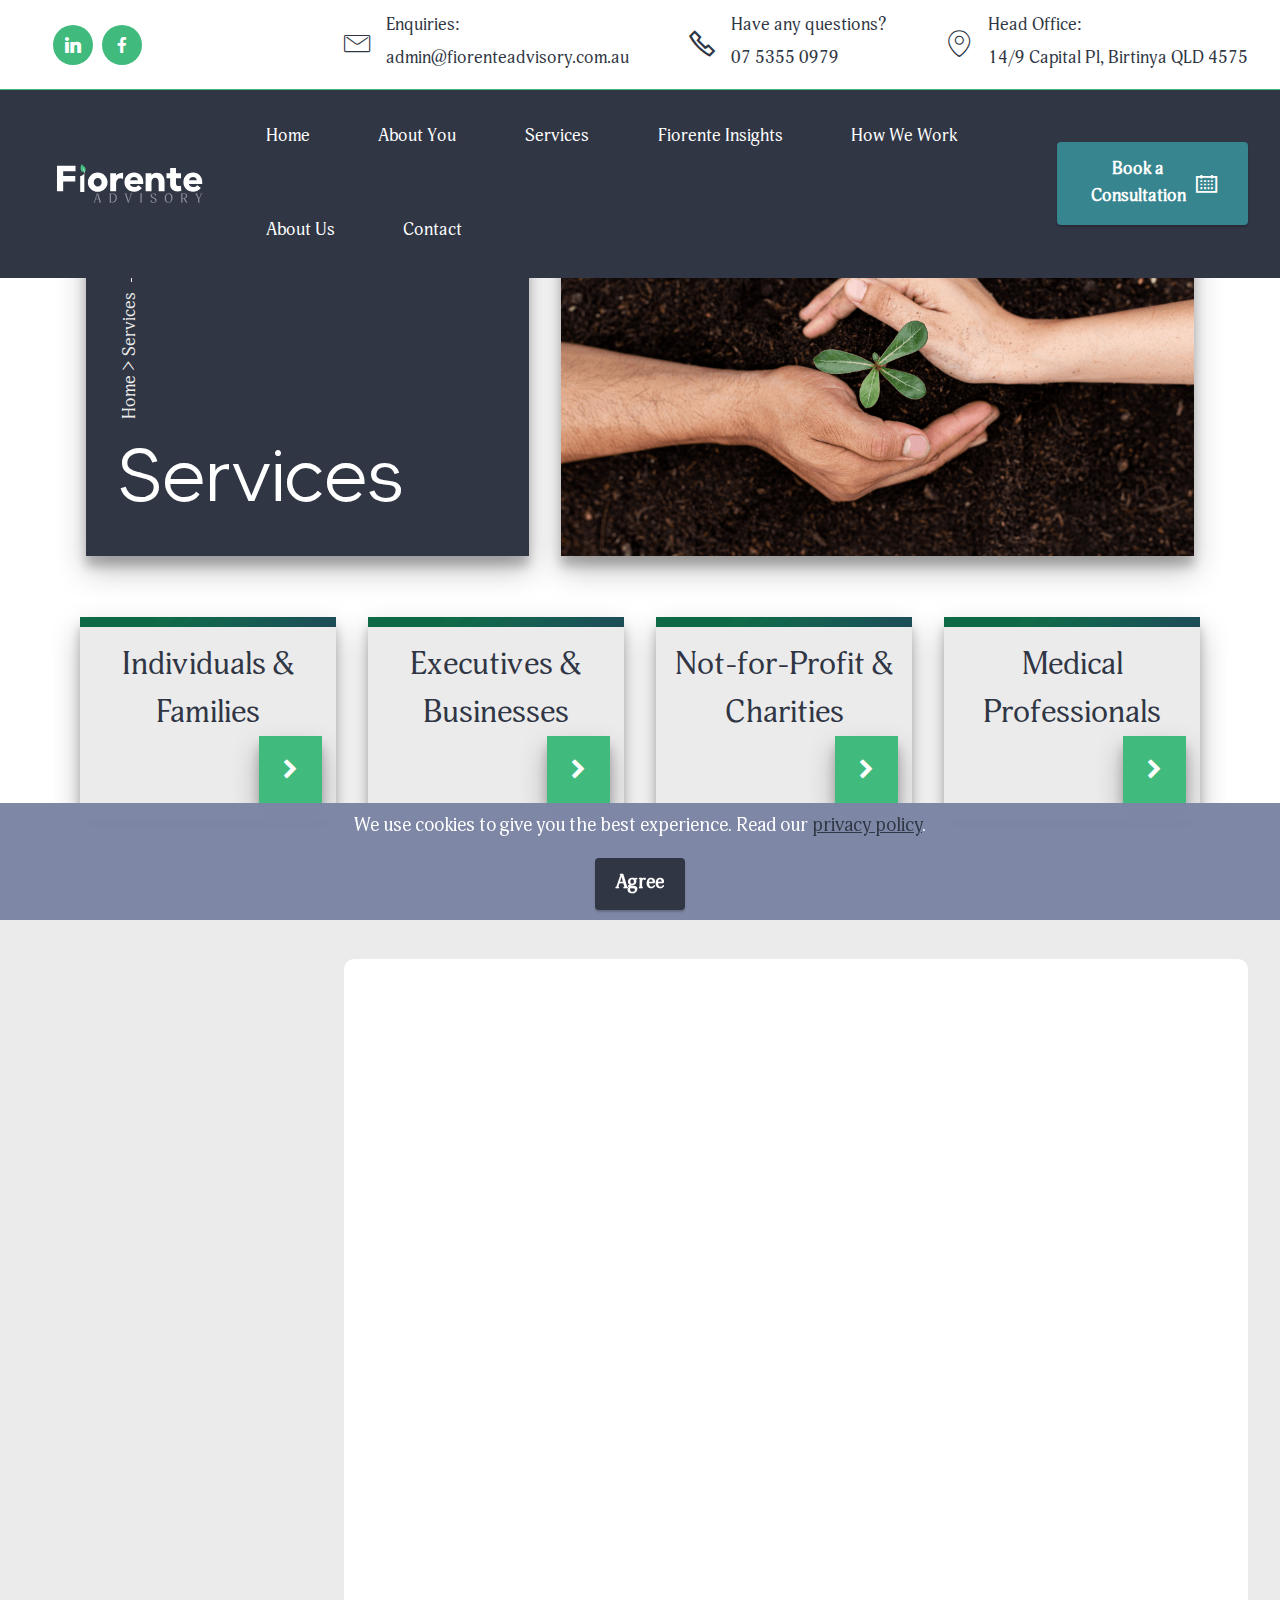
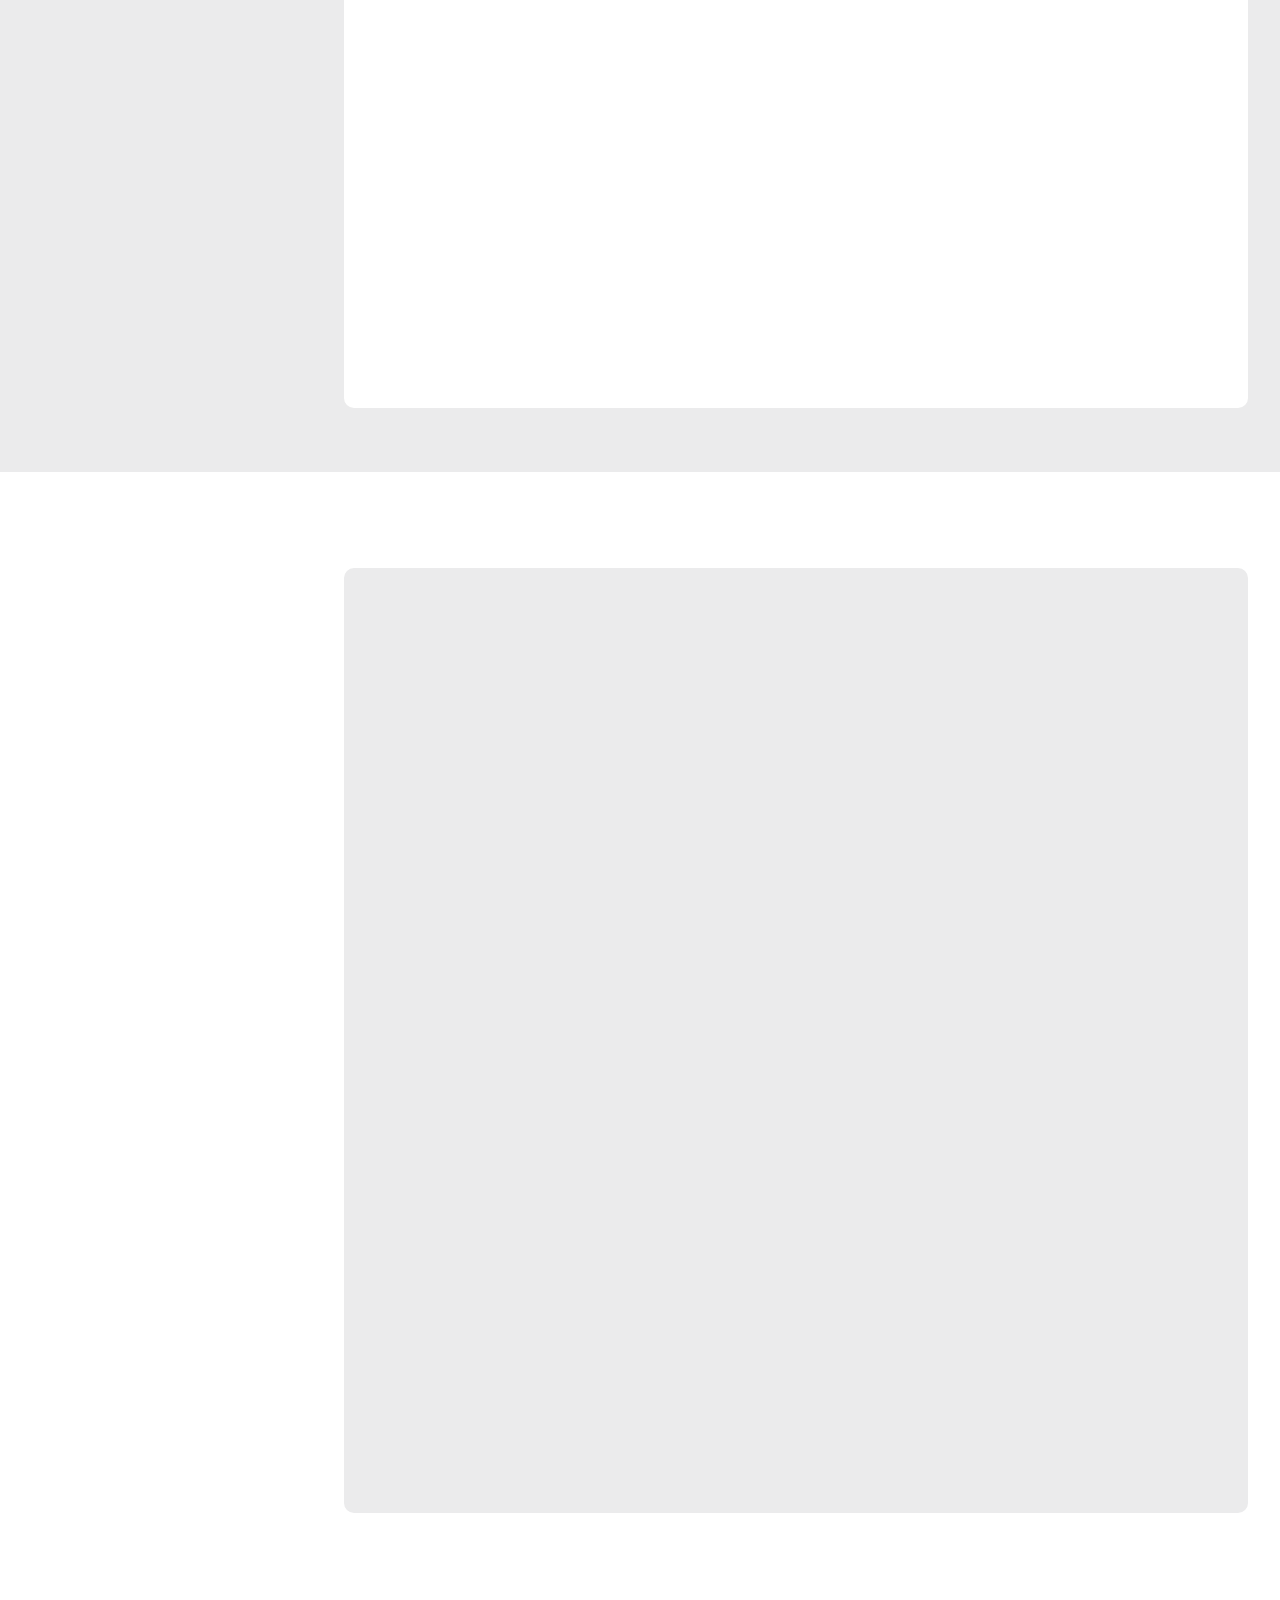
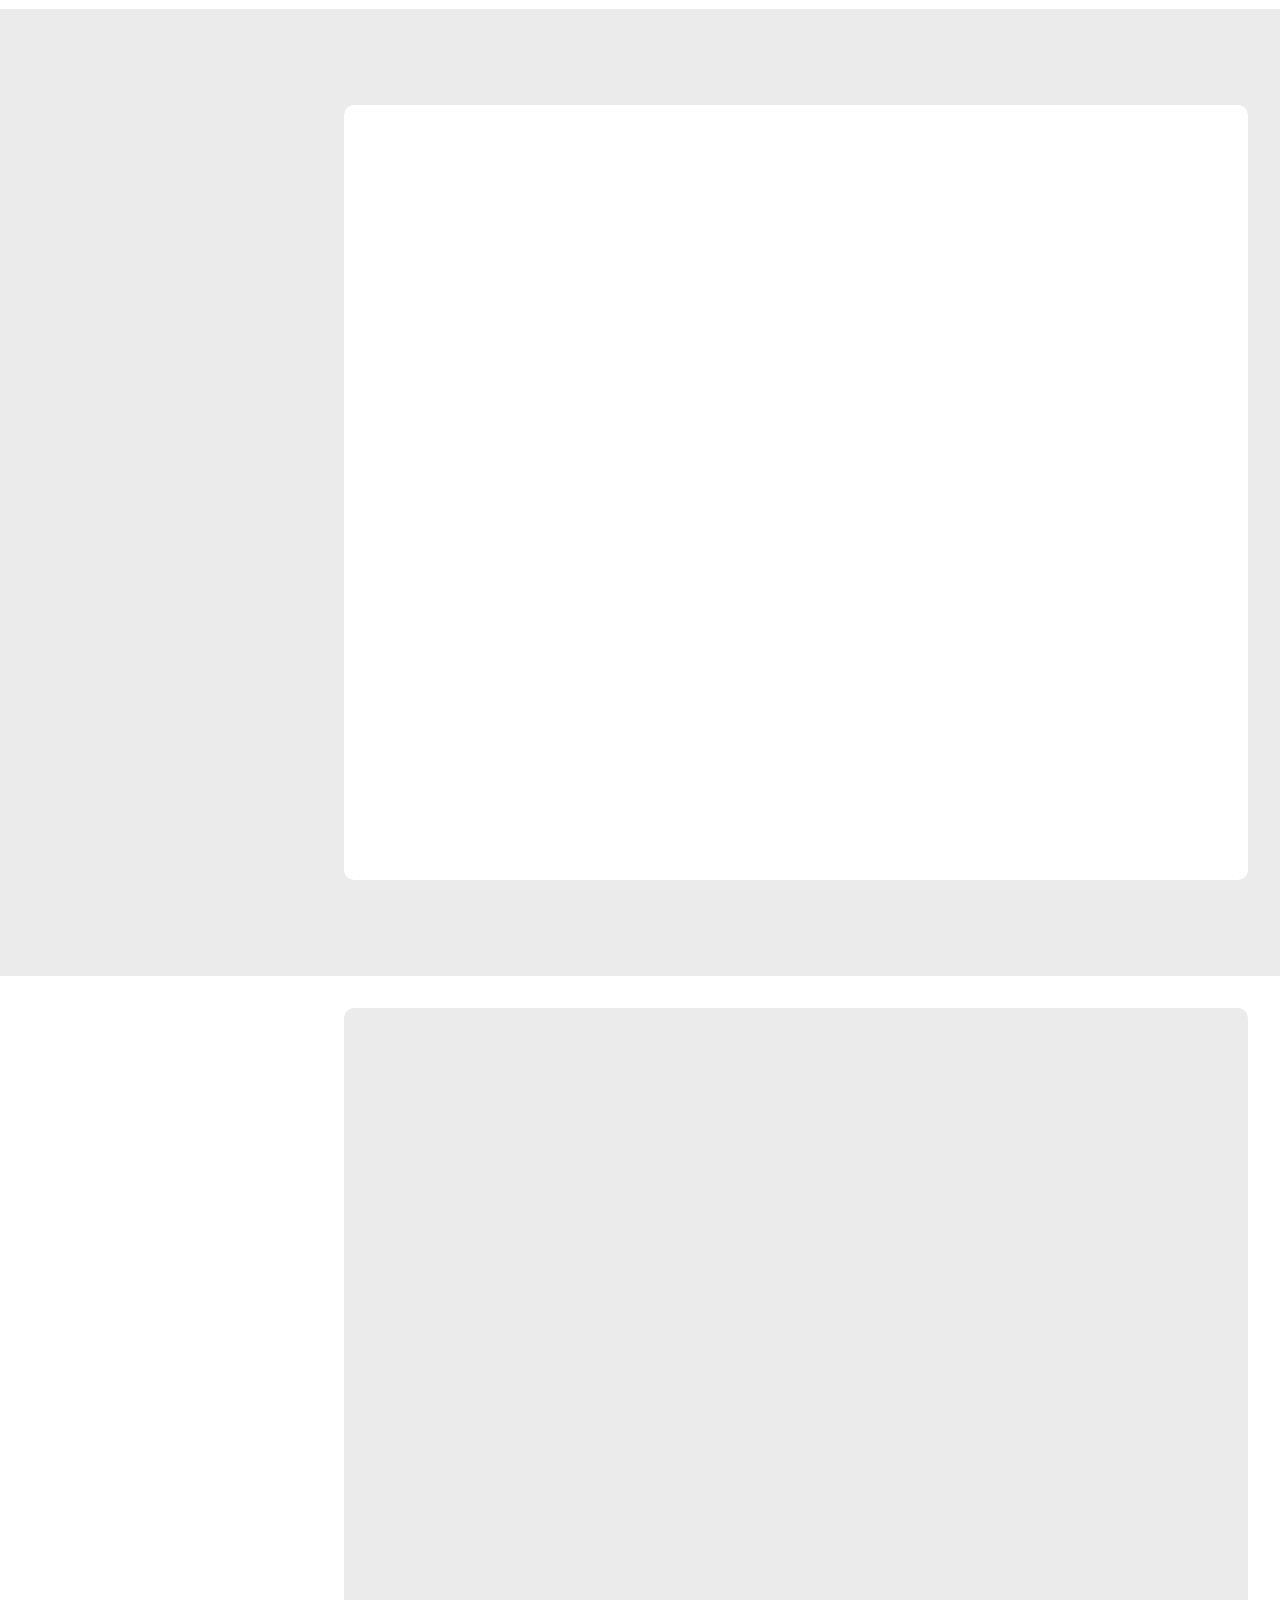
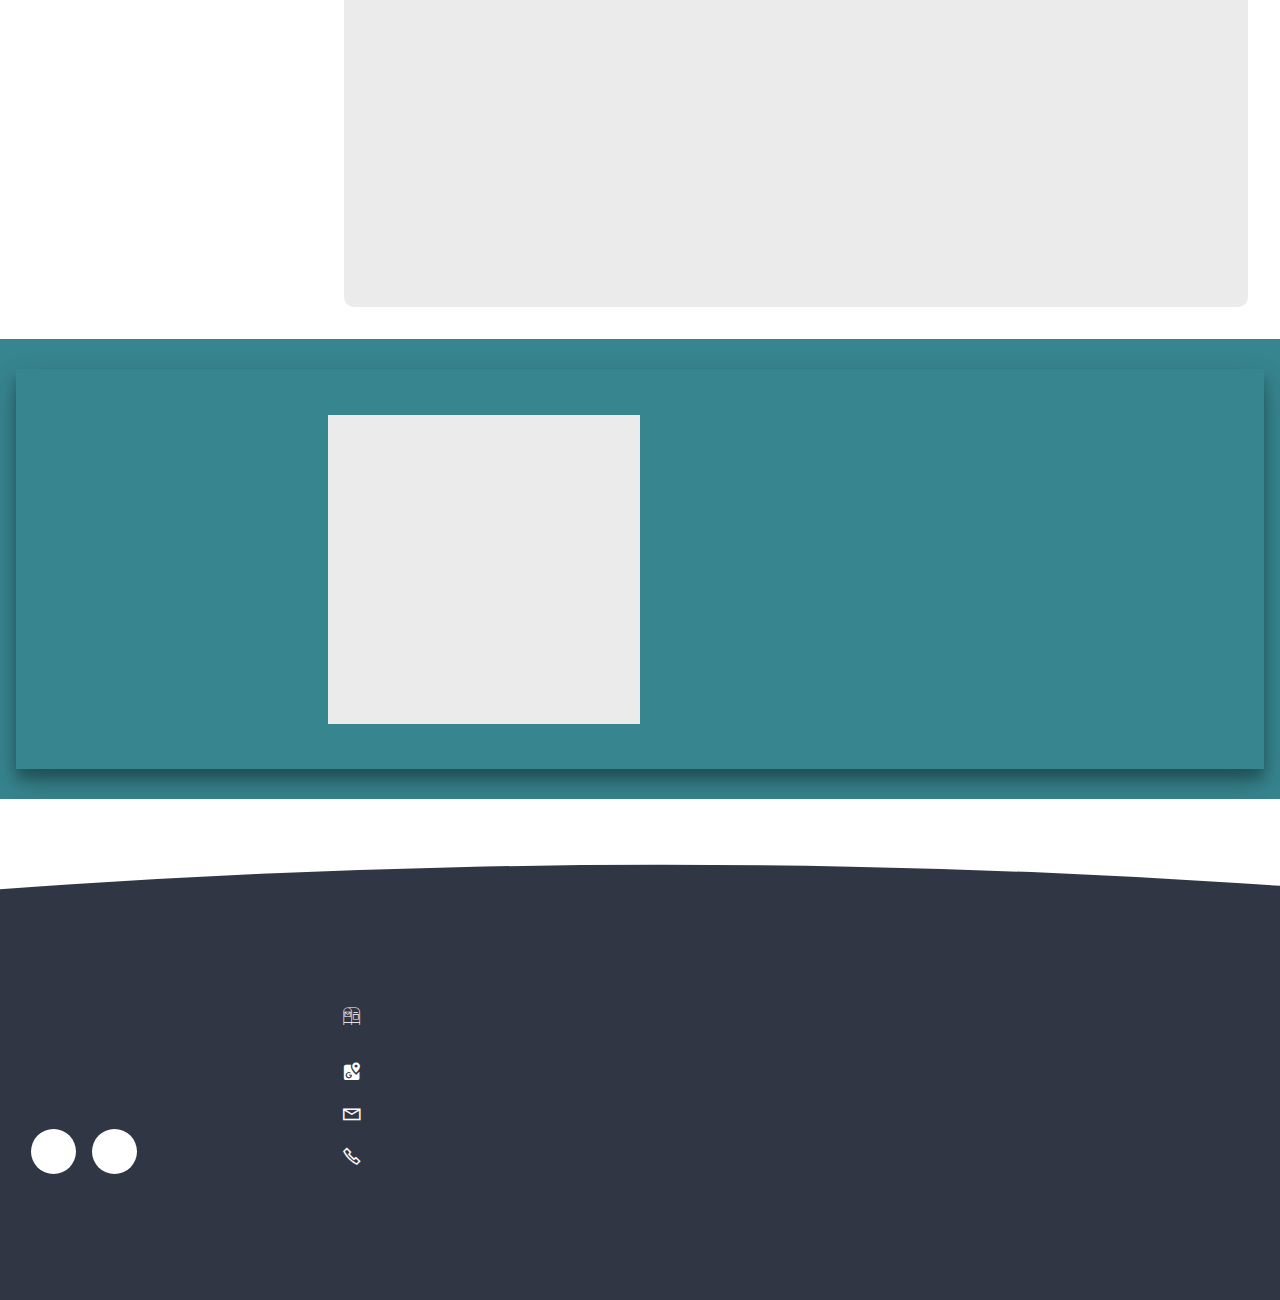
<file: services.html>
<!DOCTYPE html>
<html lang="en"   lang="en">
<head>
  
  <meta charset="UTF-8">
  <meta http-equiv="X-UA-Compatible" content="IE=edge">
  
  <meta name="twitter:card" content="summary_large_image"/>
  <meta name="twitter:image:src" content="assets/images/services-meta.png">
  <meta property="og:image" content="assets/images/services-meta.png">
  <meta name="twitter:title" content="Services">
  <meta name="viewport" content="width=device-width, initial-scale=1, minimum-scale=1">
  <link rel="shortcut icon" href="assets/images/fiorenteleaf.png" type="image/x-icon">
  <meta name="description" content="Fiorente Advisory has been in this business a long time, and over time, we’ve developed a process for working with our clients that puts them in the best position to succeed.">
  
  
  <title>Services</title>
  <link rel="stylesheet" href="assets/web/assets/mobirise-icons2/mobirise2.css">
  <link rel="stylesheet" href="assets/web/assets/mobirise-icons/mobirise-icons.css">
  <link rel="stylesheet" href="assets/FontAwesome/css/font-awesome.css">
  <link rel="stylesheet" href="assets/iconsMind/style.css">
  <link rel="stylesheet" href="assets/tether/tether.min.css">
  <link rel="stylesheet" href="assets/bootstrap/css/bootstrap.min.css">
  <link rel="stylesheet" href="assets/bootstrap/css/bootstrap-grid.min.css">
  <link rel="stylesheet" href="assets/bootstrap/css/bootstrap-reboot.min.css">
  <link rel="stylesheet" href="assets/animatecss/animate.css">
  <link rel="stylesheet" href="assets/dropdown/css/style.css">
  <link rel="stylesheet" href="assets/socicon/css/styles.css">
  <link rel="stylesheet" href="assets/theme/css/style.css">
  <link href="assets/fonts/style.css" rel="stylesheet">
  <link rel="preload" as="style" href="assets/mobirise/css/mbr-additional.css"><link rel="stylesheet" href="assets/mobirise/css/mbr-additional.css" type="text/css">
  
  
  
  

</head>
<body>

<!-- Analytics -->
<!-- Global site tag (gtag.js) - Google Analytics -->
<script async="" src="https://www.googletagmanager.com/gtag/js?id=G-E4HRB6MT4K"></script>
<script>
  window.dataLayer = window.dataLayer || [];
  function gtag(){dataLayer.push(arguments);}
  gtag('js', new Date());

  gtag('config', 'G-E4HRB6MT4K');
</script>
<!-- /Analytics -->


  
  <section class="menu2 cleanm4_menu2 menu cid-sw845iDnR3" once="menu" id="menu2-sw845iDnR3-sw845iDnR3-sw845iDnR3-sw845iDnR3-sw845iDnR3-sw845iDnR3-sw845iDnR3-sw845iDnR3-sw845iDnR3-sw845iDnR3-sw845iDnR3-sw845iDnR3-sw845iDnR3-2i">

	

	<nav class="navbar navbar-dropdown align-items-center navbar-fixed-top navbar-toggleable-sm">
		<div class="menu-content-top">
			<div class="icons-menu">
				<div class="soc-item">
					<a href="https://www.linkedin.com/company/fiorente-advisory/" target="_blank">
						<span class="mbr-iconfont socicon-linkedin socicon" style="color: rgb(255, 255, 255); fill: rgb(255, 255, 255);"></span>
					</a>
				</div>
				<div class="soc-item">
					<a href="https://www.facebook.com/fiorenteadvisory" target="_blank">
						<span class="mbr-iconfont socicon-facebook socicon" style="color: rgb(255, 255, 255); fill: rgb(255, 255, 255);"></span>
					</a>
				</div>
				
				
				
				
			</div>
			<div class="right-wrap d-flex align-items-center">
				<div class="info-widget">
					<span class="widget-icon mbr-iconfont mbri-letter" style="color: rgb(48, 54, 68); fill: rgb(48, 54, 68);"></span>
					<div class="widget-content display-4">
						<p class="mbr-fonts-style mbr-regular widget-title display-4">Enquiries:</p>
						<p class="mbr-fonts-style mbr-regular widget-title display-4"><a href="mailto:admin@fiorenteadvisory.com.au" class="text-primary">admin@fiorenteadvisory.com.au</a><br></p>
					</div>
				</div>
				<div class="info-widget">
					<span class="widget-icon mbr-iconfont mobi-mbri-phone mobi-mbri" style="color: rgb(48, 54, 68); fill: rgb(48, 54, 68);"></span>
					<div class="widget-content display-4">
						<p class="mbr-fonts-style mbr-regular widget-title display-4">Have any
							questions?</p>
						<p class="mbr-fonts-style mbr-regular widget-title display-4"><a href="tel:+61-7-5355-0979" class="text-primary">07 5355 0979</a></p>
					</div>
				</div>
				<div class="info-widget">
					<a href="https://goo.gl/maps/dRvKhv9WARgK7eqF9" target="_blank"><span class="widget-icon mbr-iconfont mbri-pin" style="color: rgb(48, 54, 68); fill: rgb(48, 54, 68);"></span></a>
					<div class="widget-content display-4">
						<p class="mbr-fonts-style mbr-regular widget-title display-4">Head Office:</p>
						<p class="mbr-fonts-style mbr-regular widget-title display-4"><a href="https://goo.gl/maps/TFqh1kYhnebd8MnS6" class="text-primary" target="_blank">14/9 Capital Pl, Birtinya QLD 4575</a></p>
					</div>
				</div>
			</div>
		</div>
		<div class="menu-bottom">
			<div class="menu-logo">
				<div class="navbar-brand">
					<span class="navbar-logo">
						<a href="index.html">
							<img src="[data-uri]" alt="Fiorente Advisory Logo" style="height: 4rem;" loading="lazy" class="lazyload" data-src="assets/images/fiorente-white-trans-1.svg">
						</a>
					</span>
					
				</div>
			</div>
			<div class="collapse navbar-collapse" id="navbarSupportedContent">
				<ul class="navbar-nav nav-dropdown js-float-line" data-app-modern-menu="true"><li class="nav-item">
						<a class="nav-link link text-danger text-primary display-4" href="index.html">
							Home</a>
					</li><li class="nav-item"><a class="nav-link link text-danger text-primary display-4" href="about-you.html">
							About You</a></li><li class="nav-item"><a class="nav-link link text-danger text-primary display-4" href="services.html">
							Services</a></li><li class="nav-item"><a class="nav-link link text-danger text-primary display-4" href="fiorente-insights.html">Fiorente Insights</a></li><li class="nav-item"><a class="nav-link link text-danger text-primary display-4" href="how-we-work.html">
							How We Work</a></li><li class="nav-item"><a class="nav-link link text-danger text-primary display-4" href="about-us.html">
							About Us</a></li><li class="nav-item"><a class="nav-link link text-danger text-primary display-4" href="contact-us.html">
							Contact</a></li></ul>
			</div>
			<div class="menu-content-right">
				<div class="navbar-buttons mbr-section-btn"><a class="btn btn-sm btn-success display-4" href="book-a-consultation.html"><span class="mobi-mbri mobi-mbri-calendar mbr-iconfont mbr-iconfont-btn"></span>Book a Consultation</a></div>
			</div>
			<button class="navbar-toggler " type="button" data-toggle="collapse" data-target="#navbarSupportedContent" aria-controls="navbarSupportedContent" aria-expanded="false" aria-label="Toggle navigation">
				<div class="hamburger">
					<span></span>
					<span></span>
					<span></span>
					<span></span>
				</div>
			</button>
		</div>
	</nav>
</section>

<section class="extFeatures cid-swAVhAkUb2" id="services-header">

    

    

    <div class="container">
        <div class="row justify-content-center">
            <div class="col-md-12 mdpb col-lg-5">
                <div class="card-wrap">
                <div class="card-box">
                 <h3 class="mbr-section-subtitle mbr-white mbr-fonts-style display-4"><a href="index.html" class="text-warning">Home</a> &gt; <a href="services.html" class="text-warning text-primary">Services</a></h3>
                
                      <div class="title-wrap pb-4">
                        <h4 class="card-title mbr-fonts-style display-1">Services<br></h4>
                            </div>
                    
                    
                
             </div>
                </div>
            </div>
            
             <div class="col-md-12 col-lg-7">
               <img src="[data-uri]" alt="Fiorente Advisory Services" title="" loading="lazy" class="lazyload" data-src="assets/images/fiorenteadvisory-heroimage-2560x1440-soil-2035x1145.png">
            </div>
            
            
        </div>
    </div>

</section>

<section class="extFeatures cid-swBg9wRQTo" id="services">

    

    
    <div class="container">

        


        <div class="row justify-content-center">
            <div class="card p-3 col-12 col-md-8 col-lg-3">
                <div class="card-wrapper card1">
                    <div class="img-wrap">
                        <img src="[data-uri]" alt="Individuals and Families" loading="lazy" class="lazyload" data-src="assets/images/section-1-image-2000x1129.jpg">
                    </div>
                    <div class="card-box">
                        
                        <p class="mbr-text align-left text1 mbr-regular mbr-white mbr-fonts-style display-5">Individuals &amp; Families</p>
                    </div>
                    <a href="services.html#individuals-families"><span class="mbr-iconfont icon fa-chevron-right fa"></span></a>
                </div>
            </div>
            <div class="card col2 p-3 col-12 col-md-8 col-lg-3">
                <div class="card-wrapper card2">
                    <div class="img-wrap">
                        <img src="[data-uri]" alt="Executives and Businesses" loading="lazy" class="lazyload" data-src="assets/images/section-1-image-2000x1129.jpg">
                    </div>
                    <div class="card-box">
                        
                        <p class="mbr-text align-left text2 mbr-regular mbr-white mbr-fonts-style display-5">Executives &amp; Businesses</p>
                    </div>
                    <a href="services.html#executives-businesses"><span class="mbr-iconfont icon fa-chevron-right fa"></span></a>
                </div>
            </div>

            <div class="card col3 p-3 col-md-8 col-lg-3">
                <div class="card-wrapper card3">
                    <div class="img-wrap">
                        <img src="[data-uri]" alt="Not for profits and charities" loading="lazy" class="lazyload" data-src="assets/images/section-1-image-2000x1129.jpg">
                    </div>
                    <div class="card-box">
                        
                        <p class="mbr-text align-left text3 mbr-regular mbr-white mbr-fonts-style display-5">Not-for-Profit &amp; Charities</p>
                    </div>
                    <a href="services.html#not-for-profits"><span class="mbr-iconfont icon fa-chevron-right fa"></span></a>
                </div>
            </div>

            <div class="card col4 p-3 col-md-8 col-lg-3">
                <div class="card-wrapper card4">
                    <div class="img-wrap">
                        <img src="[data-uri]" alt="Medical Professionals" loading="lazy" class="lazyload" data-src="assets/images/section-1-image-2000x1129.jpg">
                    </div>
                    <div class="card-box">
                        
                        <p class="mbr-text align-left text4 mbr-regular mbr-white mbr-fonts-style display-5">Medical Professionals</p>
                    </div>
                    <a href="services.html#medical-professionals"><span class="mbr-iconfont icon fa-chevron-right fa"></span></a>
                </div>
            </div>

        </div>
    </div>
</section>

<section class="features1 cid-swAWh7G341" id="individuals-families">
    
    <div class="container-fluid">
        <div class="row justify-content-end">
            <div class="col-12 col-md-12 md-pb col-lg-3 image-wrapper">
                <img src="[data-uri]" alt="Advice for Individuals and families" loading="lazy" class="lazyload" data-src="assets/images/mbr-1483x988.jpg">
            </div>
            <div class="counter-container col-12 col-md-12 col-lg-9">
                <div class="card">
                    <div class="wrapper">
                        <h3 class="mbr-section-subtitle align-left mbr-fonts-style mb-3 display-7"><strong>Advice for Individuals &amp; Families</strong></h3>
                        <h2 class="mbr-section-title align-left mbr-fonts-style mb-3 display-5"><strong>How we help you... personally!</strong></h2>
                        <p class="mbr-text align-left mbr-fonts-style mb-4 display-4">We’ve been in this business a long time, and over time, we’ve developed a process for working with our clients that puts them in the best position to succeed.<br><br>Our process is a conversation asking you precise questions about your ideal financial future.<br><br>We’ll build on this conversation at every check-in. Having a tried-and-true formula like this provides a firm foundation, so you know what to expect and can feel confident that we’re thorough.</p>
                        <div class="mbr-list mbr-fonts-style display-4">
                            <ul>
                                <li><strong>The first step of that process is asking the right questions to get a picture of your financial situation and where you are today;</strong></li><li><strong>The second is understanding what your goals are for the future;</strong></li><li><strong>The third step provides an honest assessment of how attainable those goals are. Which goals are most realistic? Which are your priorities?</strong></li><li><strong>The fourth step is to explore the actions we need to take to get there; and</strong></li><li><strong>Then finally, we have a conversation about how comfortable you are with those actions. Are there things you can do? How can we help you stay on track?</strong></li></ul>
                        </div>
                        <div class="align-left mbr-section-btn mt-4"><a class="btn btn-lg btn-primary display-4" href="book-a-consultation.html"><span class="mobi-mbri mobi-mbri-right mbr-iconfont mbr-iconfont-btn"></span>Book Your FREE Consultation</a></div>
                    </div>
                </div>
            </div>
        </div>
    </div>
</section>

<section class="features1 cid-swBm43Jlke" id="executives-businesses">
    
    <div class="container-fluid">
        <div class="row justify-content-end">
            <div class="col-12 col-md-12 md-pb col-lg-3 image-wrapper">
                <img src="[data-uri]" alt="Advice for Individuals and families" loading="lazy" class="lazyload" data-src="assets/images/mbr-1483x985.jpg">
            </div>
            <div class="counter-container col-12 col-md-12 col-lg-9">
                <div class="card">
                    <div class="wrapper">
                        <h3 class="mbr-section-subtitle align-left mbr-fonts-style mb-3 display-7"><strong>Advice for Executives &amp; Businesses</strong></h3>
                        <h2 class="mbr-section-title align-left mbr-fonts-style mb-3 display-5"><strong>How we help your business</strong></h2>
                        <p class="mbr-text align-left mbr-fonts-style mb-4 display-4">For any business, negotiating the complexities of the many areas of business finance can be daunting and time-consuming, especially if your main strengths and expertise lie elsewhere. Seeking expert advice can be a practical and ultimately profitable move.<br><br>To achieve anything, planning is crucial. We endeavour to develop a relationship with every client built upon our ability to deliver an individually tailored solution and, over time, become a trusted guide that you can depend upon as you create a prosperous business.</p>
                        <div class="mbr-list mbr-fonts-style display-4">
                            <ul>
                                <li><strong>Firstly, we want to know where you’re going so we can improve your chances of success;</strong></li><li><strong>Secondly, we help you imagine the future, accurately defining your objectives, and developing the vital blueprint to propel you to success; and</strong></li><li><strong>Thirdly, we prepare your business financial plan drawing upon our expertise in the intricacies of business management, tax law, and succession planning, implemented in conjunction with your legal and accounting advisors, working together to accomplish the journey.</strong></li></ul><strong>
                        </strong></div><strong>
                        <div class="align-left mbr-section-btn mt-4"><a class="btn btn-lg btn-primary display-4" href="book-a-consultation.html"><span class="mobi-mbri mobi-mbri-right mbr-iconfont mbr-iconfont-btn"></span>Book Your FREE Consultation</a></div>
                    </strong></div><strong>
                </strong></div><strong>
            </strong></div><strong>
        </strong></div><strong>
    </strong></div><strong>
</strong></section>

<section class="features1 cid-swBm5egMKr" id="not-for-profits">
    
    <div class="container-fluid">
        <div class="row justify-content-end">
            <div class="col-12 col-md-12 md-pb col-lg-3 image-wrapper">
                <img src="[data-uri]" alt="Advice for Individuals and families" loading="lazy" class="lazyload" data-src="assets/images/mbr-1483x962.jpg">
            </div>
            <div class="counter-container col-12 col-md-12 col-lg-9">
                <div class="card">
                    <div class="wrapper">
                        <h3 class="mbr-section-subtitle align-left mbr-fonts-style mb-3 display-7"><strong>Advice for Not-for-Profits &amp; Charities</strong></h3>
                        <h2 class="mbr-section-title align-left mbr-fonts-style mb-3 display-5"><strong>How we help your Community.</strong></h2>
                        <p class="mbr-text align-left mbr-fonts-style mb-4 display-4">It takes experience and in depth knowledge about the Not-for-Profit (NFP) sector to get the results you need. We work with many NFPs and foundations.<br><br>As a NFP we understand you have specific reporting requirements and have the capability to tailor reports to your needs.<br></p>
                        <div class="mbr-list mbr-fonts-style display-4">
                            <ul>
                                <li><strong>For individuals and families: we help you establish suitable structures to enable effective philanthropy including advice in relation to Private Ancillary Funds.</strong></li><li><strong>&nbsp;</strong><strong>For NFP organisations: the management of the finances and investments of NFPs are complex – no two NFPs are the same. Our specialist NFP adviser takes the time to understand the needs of your organisation and tailors an investment strategy that meets your desired outcomes.</strong></li></ul>
                        </div>
                        <div class="align-left mbr-section-btn mt-4"><a class="btn btn-lg btn-primary display-4" href="book-a-consultation.html"><span class="mobi-mbri mobi-mbri-right mbr-iconfont mbr-iconfont-btn"></span>Book Your FREE Consultation</a></div>
                    </div>
                </div>
            </div>
        </div>
    </div>
</section>

<section class="features1 cid-swBm6nBhXW" id="medical-professionals">
    
    <div class="container-fluid">
        <div class="row justify-content-end">
            <div class="col-12 col-md-12 md-pb col-lg-3 image-wrapper">
                <img src="[data-uri]" alt="Advice for Individuals and families" loading="lazy" class="lazyload" data-src="assets/images/mbr-1-1483x985.jpg">
            </div>
            <div class="counter-container col-12 col-md-12 col-lg-9">
                <div class="card">
                    <div class="wrapper">
                        <h3 class="mbr-section-subtitle align-left mbr-fonts-style mb-3 display-7"><strong>Advice for Medical Professionals</strong></h3>
                        <h2 class="mbr-section-title align-left mbr-fonts-style mb-3 display-5"><strong>How we help your Medical Practice.</strong></h2>
                        <p class="mbr-text align-left mbr-fonts-style mb-4 display-4">As a medical professional you will likely be earning more than the average Australian and feel financially secure. But in the 25,000 odd hours of training you undertook, did you cover the management of your personal finances?<br><br>You may require financial planning advice to help navigate the tricky waters of an accelerating career and earning capacity or you may be looking to structure and support a growing practice. We provide you with a tailored investment strategy as well as advice on managing your personal wealth, increasing earning capacity and future-proofing your legacy for generations to come.<br><br>Our advisers have the expertise to formulate a financial strategy that focuses on tax minimisation, investment performance, and the best structures to house your assets. We also underpin your plan with a foundation of risk assessment and insurance depending on your personal needs and goals.<br></p>
                        <div class="align-left mbr-section-btn mt-4"><a class="btn btn-lg btn-primary display-4" href="book-a-consultation.html"><span class="mobi-mbri mobi-mbri-right mbr-iconfont mbr-iconfont-btn"></span>Book Your FREE Consultation</a></div>
                    </div>
                </div>
            </div>
        </div>
    </div>
</section>

<section class="features7 cid-swBuddAN9C" id="book-online">

    

    
    <div class="container-fluid">
        <div class="row">
            <div class="card col-12 col-md-6 col-lg-3">

                <div class="card-img">
                    <img src="[data-uri]" alt="Book a Free Consultation" loading="lazy" class="lazyload" data-src="assets/images/fiorente-hero-planticons-936x624.png">
                </div>

            </div>

            <div class="card col-12 col-md-6 col-lg-3">
                <div class="card-wrapper">

                    <h4 class="card-title align-center mbr-fonts-style display-2">Book Your <span>FREE</span> Superannuation Review</h4>

                    <div class="mbr-section-btn align-center"><a href="book-a-consultation.html" class="btn btn-primary display-4"><span class="mobi-mbri mobi-mbri-right mbr-iconfont mbr-iconfont-btn"></span>
                            BOOK ONLINE NOW</a></div>


                </div>
            </div>




            <div class="card col-12 col-md-12 col-lg-6">

                <div class="card-img">
                    <img src="[data-uri]" alt="Book a free consultation" loading="lazy" class="lazyload" data-src="assets/images/fiorente-howwework-header-1873x1054.png">
                </div>

            </div>


        </div>
    </div>
</section>

<section class="extFooter cid-sx9JygzSmD" id="extFooter18-3e">

    

    


    <svg xmlns="http://www.w3.org/2000/svg" xmlns:xlink="http://www.w3.org/1999/xlink" width="1380px" height="760px" viewBox="0 0 1380 760" preserveAspectRatio="xMidYMid meet">
        <defs id="svgEditorDefs">
            <polygon id="svgEditorShapeDefs" style="fill:khaki;stroke:black;vector-effect:non-scaling-stroke;stroke-width:0px;"></polygon>
        </defs>
        <rect id="svgEditorBackground" x="0" y="0" width="1380" height="760" style="fill: none; stroke: none;"></rect>
        <path d="M0.3577131120350206,0.819491525482845h-1.5000000000000355ZM0.3577131120350206,-3.1805084745172603h-1.5000000000000355ZM-0.14228688796500222,-4.180508474517258h5.000000000000002a5,5,0,0,1,0,6.00000000000003h-5.000000000000025a5,5,0,0,0,0,-6.00000000000003ZM5.8577131120349835,-1.1805084745172634h1.0000000000000249Z" style="fill:khaki; stroke:black; vector-effect:non-scaling-stroke;stroke-width:0px;" id="e2_shape" transform="matrix(1.01506 82.3743 -245.478 0.34062 392.311 526.125)"></path>
    </svg>


    <div class="container">
        <div class="media-container-row content text-white">
            <div class="col-12 col-md-6 col-lg-3">
                <div class="media-wrap align-left">
                    <a href="index.html">
                        <img src="[data-uri]" alt="Fiorente Advisory Logo" loading="lazy" class="lazyload" data-src="assets/images/fiorente-white-trans.svg">
                    </a>
                </div>

                <p class="mbr-text align-left text1 mbr-fonts-style display-7">Personal service for financial peace of mind.</p>

                <div class="social-list align-left">
                    <div class="soc-item">
                        <a href="https://www.linkedin.com/company/fiorente-advisory/" target="_blank">
                            <span class="mbr-iconfont mbr-iconfont-social socicon-linkedin socicon" style="color: rgb(48, 54, 68); fill: rgb(48, 54, 68);"></span>
                        </a>
                    </div>
                    <div class="soc-item">
                        <a href="https://www.facebook.com/fiorenteadvisory" target="_blank">
                            <span class="mbr-iconfont mbr-iconfont-social socicon-facebook socicon" style="color: rgb(48, 54, 68); fill: rgb(48, 54, 68);"></span>
                        </a>
                    </div>
                    
                    
                    

                </div>


            </div>
            <div class="col-12 col-md-6 col-lg-3 mbr-fonts-style display-4">
                <h5 class="pb-3 align-left">
                    Contact Info
                </h5>


                <div class="item">
                    <div class="card-img"><span class="mbr-iconfont img1 imind-post-mail2" style="color: rgb(255, 255, 255); fill: rgb(255, 255, 255);"></span>
                    </div>
                    <div class="card-box">
                        <h4 class="item-title align-left mbr-fonts-style display-4">PO Box 3381<br>Caloundra DC QLD 4551</h4>
                    </div>
                </div>

                <div class="item">
                    <div class="card-img"><span class="mbr-iconfont img1 socicon-googlemaps socicon" style="color: rgb(255, 255, 255); fill: rgb(255, 255, 255);"></span></div>
                    <div class="card-box">
                        <h4 class="item-title align-left mbr-fonts-style display-4"><a href="https://goo.gl/maps/v7EQvZopr2fnr1X6A" class="text-white" target="_blank">14/9 Capital Place, Birtinya, 4575</a></h4>
                    </div>
                </div>

                <div class="item">
                    <div class="card-img"><span class="mbr-iconfont img1 mobi-mbri-letter mobi-mbri"></span>
                    </div>
                    <div class="card-box">
                        <h4 class="item-title align-left mbr-fonts-style display-4"><a href="mailto:admin@fiorenteadvisory.com.au" class="text-white">admin@fiorenteadvisory.com.au&nbsp;</a></h4>
                    </div>
                </div>

                <div class="item">
                    <div class="card-img"><span class="mbr-iconfont img1 mobi-mbri-phone mobi-mbri"></span>
                    </div>
                    <div class="card-box">
                        <h4 class="item-title align-left mbr-fonts-style display-4"><a href="tel:+61-7-5355-0979" class="text-white">07 5355 0979</a></h4>
                    </div>
                </div>

                


            </div>
            <div class="col-12 col-md-6 col-lg-3 mbr-fonts-style display-4">

                <p class="mbr-text quote align-left mbr-fonts-style display-4">
                    Fiorente Advisory Pty Ltd (ABN 43 637 122 037) is an Authorised Representative of Millennium3 Financial Services Pty Ltd (ABN 61 094 529 987, AFSL 244252) and is only applicable to Australian residents.
                </p>

                
            </div>
            <div class="col-12 col-md-6 col-lg-3 mbr-fonts-style display-7">
                <h5 class="pb-3 align-left"><strong>Millennium3 Privacy Policy</strong></h5>
                <p class="mbr-text align-left text2 mbr-fonts-style display-4">
                    The Privacy Policy contains information about the circumstances we collect, how to access, and how to raise concerns.<br><a href="privacy.html" class="text-white text-primary" target="_blank"><strong>READ MORE →</strong></a></p>

                <div class="mbr-section-btn align-left"><a class="btn btn-md btn-white-outline display-4" href="assets/files/FSG--AshleyDowiePartA1Jun2021PartB20May2020.pdf" target="_blank"><span class="mobi-mbri mobi-mbri-file mbr-iconfont mbr-iconfont-btn"></span>Ash Dowie (FSG)</a></div>

            </div>
            
        </div>
        <div class="item">
                    <div class="card-box">
                        <h4 class="theme align-left mbr-fonts-style display-4"><a href="https://www.kineticsolutions.com.au" class="text-white" target="_blank">Website made with&nbsp;❤️&nbsp;&nbsp;by Kinetic Solutions</a></h4>
                    </div>
                </div>


    </div>
</section>


<script src="assets/web/assets/jquery/jquery.min.js"></script>
  <script src="assets/popper/popper.min.js"></script>
  <script src="assets/tether/tether.min.js"></script>
  <script src="assets/bootstrap/js/bootstrap.min.js"></script>
  <script src="assets/web/assets/cookies-alert-plugin/cookies-alert-core.js"></script>
  <script src="assets/web/assets/cookies-alert-plugin/cookies-alert-script.js"></script>
  <script src="assets/smoothscroll/smooth-scroll.js"></script>
  <script src="assets/viewportchecker/jquery.viewportchecker.js"></script>
  <script src="assets/dropdown/js/nav-dropdown.js"></script>
  <script src="assets/dropdown/js/navbar-dropdown.js"></script>
  <script src="assets/touchswipe/jquery.touch-swipe.min.js"></script>
  <script src="assets/theme/js/script.js"></script>
  
  
  
<input name="cookieData" type="hidden" data-cookie-customdialogselector="null" data-cookie-colortext="#ffffff" data-cookie-colorbg="rgba(124, 134, 164, 0.99)" data-cookie-textbutton="Agree" data-cookie-colorbutton="#303644" data-cookie-colorlink="#303644" data-cookie-underlinelink="true" data-cookie-text="We use cookies to give you the best experience. Read our <a href='privacy.html'>privacy policy</a>.">
    <input name="animation" type="hidden">
  <script>"use strict";if("loading"in HTMLImageElement.prototype){document.querySelectorAll('img[loading="lazy"],iframe[loading="lazy"]').forEach(e=>{e.src=e.dataset.src,e.style.paddingTop=100*e.getAttribute("data-aspectratio")+"%",e.style.height=0,e.onload=function(){e.removeAttribute("style")}})}else{const e=document.createElement("script");e.src="https://cdnjs.cloudflare.com/ajax/libs/lazysizes/5.1.2/lazysizes.min.js",document.body.appendChild(e)}</script>

</body>
</html>
</file>
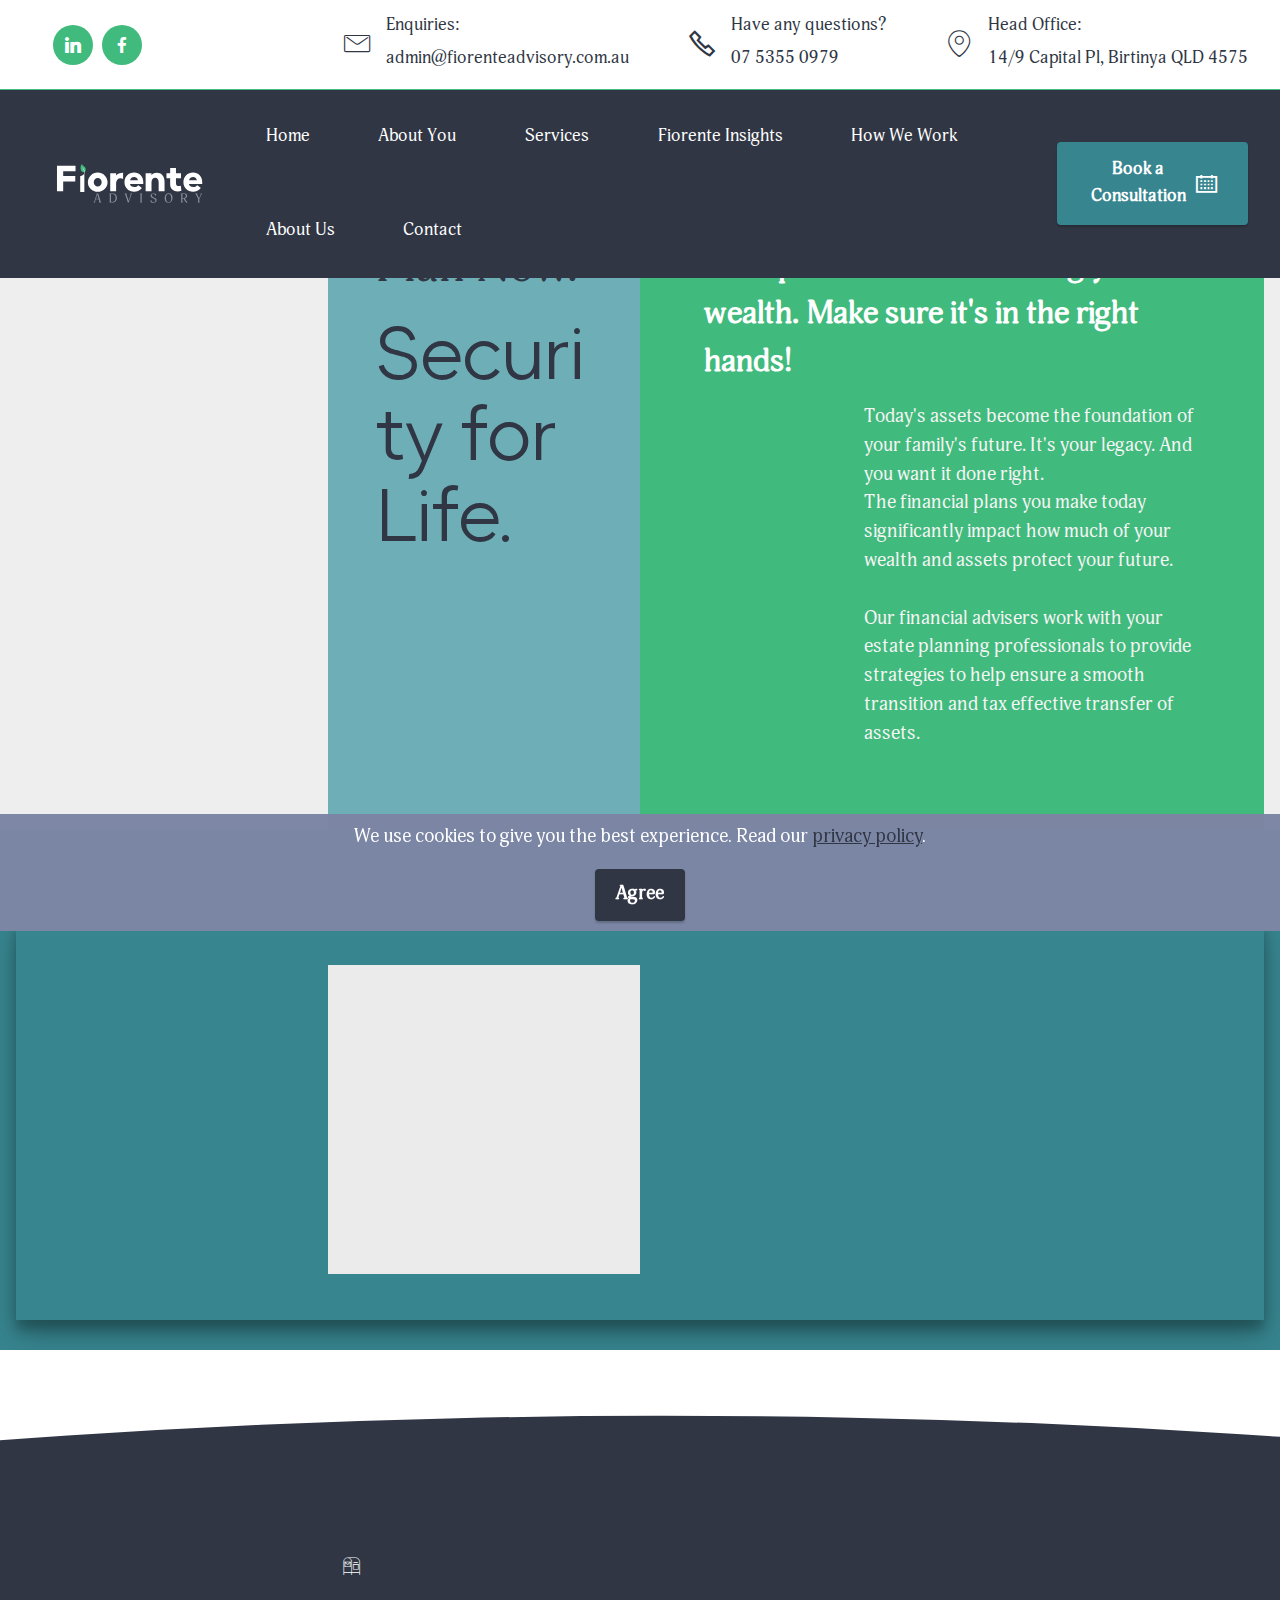
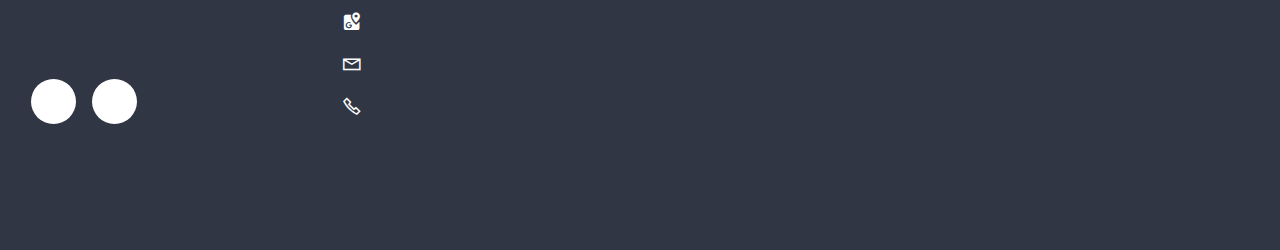
<file: succession-estate-planning.html>
<!DOCTYPE html>
<html lang="en"   lang="en">
<head>
  
  <meta charset="UTF-8">
  <meta http-equiv="X-UA-Compatible" content="IE=edge">
  
  <meta name="twitter:card" content="summary_large_image"/>
  <meta name="twitter:image:src" content="assets/images/succession-estate-planning-meta.png">
  <meta property="og:image" content="assets/images/succession-estate-planning-meta.png">
  <meta name="twitter:title" content="Succession and Estate Planning">
  <meta name="viewport" content="width=device-width, initial-scale=1, minimum-scale=1">
  <link rel="shortcut icon" href="assets/images/fiorenteleaf.png" type="image/x-icon">
  <meta name="description" content="Our investment and financial advisers help ensure a smooth transition and tax-effective transfer of assets guaranteeing you and your family peace of mind.">
  
  
  <title>Succession and Estate Planning</title>
  <link rel="stylesheet" href="assets/web/assets/mobirise-icons2/mobirise2.css">
  <link rel="stylesheet" href="assets/web/assets/mobirise-icons/mobirise-icons.css">
  <link rel="stylesheet" href="assets/iconsMind/style.css">
  <link rel="stylesheet" href="assets/tether/tether.min.css">
  <link rel="stylesheet" href="assets/bootstrap/css/bootstrap.min.css">
  <link rel="stylesheet" href="assets/bootstrap/css/bootstrap-grid.min.css">
  <link rel="stylesheet" href="assets/bootstrap/css/bootstrap-reboot.min.css">
  <link rel="stylesheet" href="assets/animatecss/animate.css">
  <link rel="stylesheet" href="assets/dropdown/css/style.css">
  <link rel="stylesheet" href="assets/socicon/css/styles.css">
  <link rel="stylesheet" href="assets/theme/css/style.css">
  <link href="assets/fonts/style.css" rel="stylesheet">
  <link rel="preload" as="style" href="assets/mobirise/css/mbr-additional.css"><link rel="stylesheet" href="assets/mobirise/css/mbr-additional.css" type="text/css">
  
  
  
  

</head>
<body>

<!-- Analytics -->
<!-- Global site tag (gtag.js) - Google Analytics -->
<script async="" src="https://www.googletagmanager.com/gtag/js?id=G-E4HRB6MT4K"></script>
<script>
  window.dataLayer = window.dataLayer || [];
  function gtag(){dataLayer.push(arguments);}
  gtag('js', new Date());

  gtag('config', 'G-E4HRB6MT4K');
</script>
<!-- /Analytics -->


  
  <section class="menu2 cleanm4_menu2 menu cid-sx9vmmzceM" once="menu" id="menu2-sw845iDnR3-sw845iDnR3-sw845iDnR3-sw845iDnR3-sw845iDnR3-sw845iDnR3-sw845iDnR3-sw845iDnR3-sw845iDnR3-sw845iDnR3-sw845iDnR3-sw845iDnR3-sw845iDnR3-sw845iDnR3-sw845iDnR3-2z">

	

	<nav class="navbar navbar-dropdown align-items-center navbar-fixed-top navbar-toggleable-sm">
		<div class="menu-content-top">
			<div class="icons-menu">
				<div class="soc-item">
					<a href="https://www.linkedin.com/company/fiorente-advisory/" target="_blank">
						<span class="mbr-iconfont socicon-linkedin socicon" style="color: rgb(255, 255, 255); fill: rgb(255, 255, 255);"></span>
					</a>
				</div>
				<div class="soc-item">
					<a href="https://www.facebook.com/fiorenteadvisory" target="_blank">
						<span class="mbr-iconfont socicon-facebook socicon" style="color: rgb(255, 255, 255); fill: rgb(255, 255, 255);"></span>
					</a>
				</div>
				
				
				
				
			</div>
			<div class="right-wrap d-flex align-items-center">
				<div class="info-widget">
					<span class="widget-icon mbr-iconfont mbri-letter" style="color: rgb(48, 54, 68); fill: rgb(48, 54, 68);"></span>
					<div class="widget-content display-4">
						<p class="mbr-fonts-style mbr-regular widget-title display-4">Enquiries:</p>
						<p class="mbr-fonts-style mbr-regular widget-title display-4"><a href="mailto:admin@fiorenteadvisory.com.au" class="text-primary">admin@fiorenteadvisory.com.au</a><br></p>
					</div>
				</div>
				<div class="info-widget">
					<span class="widget-icon mbr-iconfont mobi-mbri-phone mobi-mbri" style="color: rgb(48, 54, 68); fill: rgb(48, 54, 68);"></span>
					<div class="widget-content display-4">
						<p class="mbr-fonts-style mbr-regular widget-title display-4">Have any
							questions?</p>
						<p class="mbr-fonts-style mbr-regular widget-title display-4"><a href="tel:+61-7-5355-0979" class="text-primary">07 5355 0979</a></p>
					</div>
				</div>
				<div class="info-widget">
					<a href="https://goo.gl/maps/dRvKhv9WARgK7eqF9" target="_blank"><span class="widget-icon mbr-iconfont mbri-pin" style="color: rgb(48, 54, 68); fill: rgb(48, 54, 68);"></span></a>
					<div class="widget-content display-4">
						<p class="mbr-fonts-style mbr-regular widget-title display-4">Head Office:</p>
						<p class="mbr-fonts-style mbr-regular widget-title display-4"><a href="https://goo.gl/maps/TFqh1kYhnebd8MnS6" class="text-primary" target="_blank">14/9 Capital Pl, Birtinya QLD 4575</a></p>
					</div>
				</div>
			</div>
		</div>
		<div class="menu-bottom">
			<div class="menu-logo">
				<div class="navbar-brand">
					<span class="navbar-logo">
						<a href="index.html">
							<img src="[data-uri]" alt="Fiorente Advisory Logo" style="height: 4rem;" loading="lazy" class="lazyload" data-src="assets/images/fiorente-white-trans-1.svg">
						</a>
					</span>
					
				</div>
			</div>
			<div class="collapse navbar-collapse" id="navbarSupportedContent">
				<ul class="navbar-nav nav-dropdown js-float-line" data-app-modern-menu="true"><li class="nav-item">
						<a class="nav-link link text-danger text-primary display-4" href="index.html">
							Home</a>
					</li><li class="nav-item"><a class="nav-link link text-danger text-primary display-4" href="about-you.html">
							About You</a></li><li class="nav-item"><a class="nav-link link text-danger text-primary display-4" href="services.html">
							Services</a></li><li class="nav-item"><a class="nav-link link text-danger text-primary display-4" href="fiorente-insights.html">Fiorente Insights</a></li><li class="nav-item"><a class="nav-link link text-danger text-primary display-4" href="how-we-work.html">
							How We Work</a></li><li class="nav-item"><a class="nav-link link text-danger text-primary display-4" href="about-us.html">
							About Us</a></li><li class="nav-item"><a class="nav-link link text-danger text-primary display-4" href="contact-us.html">
							Contact</a></li></ul>
			</div>
			<div class="menu-content-right">
				<div class="navbar-buttons mbr-section-btn"><a class="btn btn-sm btn-success display-4" href="book-a-consultation.html"><span class="mobi-mbri mobi-mbri-calendar mbr-iconfont mbr-iconfont-btn"></span>Book a Consultation</a></div>
			</div>
			<button class="navbar-toggler " type="button" data-toggle="collapse" data-target="#navbarSupportedContent" aria-controls="navbarSupportedContent" aria-expanded="false" aria-label="Toggle navigation">
				<div class="hamburger">
					<span></span>
					<span></span>
					<span></span>
					<span></span>
				</div>
			</button>
		</div>
	</nav>
</section>

<section class="extFeatures cid-sx9vmnmV9f" id="extFeatures43-30">

    

    

    <div class="container-fluid">
        <div class="row">
            <div class="col-lg-6 col-md-12 col align-left">
                <div class="row h-100">
                    <div class="wrap">
                        <div class="overlay"></div>
                        <div class="img-content"></div>
                        <div class="box-content">
                            <div class="content-box">
                                <h4 class="box-title2 mbr-medium mbr-white pb-2 mbr-fonts-style display-2">Plan Now.</h4>
                                <h3 class="box-text2 mbr-regular mbr-white pb-2 mbr-fonts-style display-1">Security for Life.</h3>
                            </div>
                        </div>
                    </div>
                </div>
            </div>

            <div class="col-lg-6 col-md-12 block2 align-left">
                <div class="content-block">
                    <h3 class="mbr-section-subtitle mbr-regular mbr-black pb-2 mbr-fonts-style display-5"><strong>You spend a lifetime building your wealth. Make sure it's in the right hands!</strong></h3>
                    
                    <p class="mbr-text mbr-black mbr-regular mbr-light mbr-fonts-style display-7">Today's assets become the foundation of your family's future. It's your legacy. And you want it done right.<br>The financial plans you make today significantly impact how much of your wealth and assets protect your future.<br><br>Our financial advisers work with your estate planning professionals to provide strategies to help ensure a smooth transition and tax effective transfer of assets.<br></p>
                    
                </div>
            </div>
        </div>
    </div>
</section>

<section class="features7 cid-sx9vmnI7BR" id="extFeatures49-31">

    

    
    <div class="container-fluid">
        <div class="row">
            <div class="card col-12 col-md-6 col-lg-3">

                <div class="card-img">
                    <img src="[data-uri]" alt="Book a Free Consultation" loading="lazy" class="lazyload" data-src="assets/images/fiorente-hero-planticons-936x624.png">
                </div>

            </div>

            <div class="card col-12 col-md-6 col-lg-3">
                <div class="card-wrapper">

                    <h4 class="card-title align-center mbr-fonts-style display-2">Book Your <span>FREE</span> Superannuation Review</h4>

                    <div class="mbr-section-btn align-center"><a href="book-a-consultation.html" class="btn btn-primary display-4"><span class="mobi-mbri mobi-mbri-right mbr-iconfont mbr-iconfont-btn"></span>
                            BOOK ONLINE NOW</a></div>


                </div>
            </div>




            <div class="card col-12 col-md-12 col-lg-6">

                <div class="card-img">
                    <img src="[data-uri]" alt="Book a free consultation" loading="lazy" class="lazyload" data-src="assets/images/fiorente-howwework-header-1873x1054.png">
                </div>

            </div>


        </div>
    </div>
</section>

<section class="extFooter cid-sx9KfZReA4" id="extFooter18-3h">

    

    


    <svg xmlns="http://www.w3.org/2000/svg" xmlns:xlink="http://www.w3.org/1999/xlink" width="1380px" height="760px" viewBox="0 0 1380 760" preserveAspectRatio="xMidYMid meet">
        <defs id="svgEditorDefs">
            <polygon id="svgEditorShapeDefs" style="fill:khaki;stroke:black;vector-effect:non-scaling-stroke;stroke-width:0px;"></polygon>
        </defs>
        <rect id="svgEditorBackground" x="0" y="0" width="1380" height="760" style="fill: none; stroke: none;"></rect>
        <path d="M0.3577131120350206,0.819491525482845h-1.5000000000000355ZM0.3577131120350206,-3.1805084745172603h-1.5000000000000355ZM-0.14228688796500222,-4.180508474517258h5.000000000000002a5,5,0,0,1,0,6.00000000000003h-5.000000000000025a5,5,0,0,0,0,-6.00000000000003ZM5.8577131120349835,-1.1805084745172634h1.0000000000000249Z" style="fill:khaki; stroke:black; vector-effect:non-scaling-stroke;stroke-width:0px;" id="e2_shape" transform="matrix(1.01506 82.3743 -245.478 0.34062 392.311 526.125)"></path>
    </svg>


    <div class="container">
        <div class="media-container-row content text-white">
            <div class="col-12 col-md-6 col-lg-3">
                <div class="media-wrap align-left">
                    <a href="index.html">
                        <img src="[data-uri]" alt="Fiorente Advisory Logo" loading="lazy" class="lazyload" data-src="assets/images/fiorente-white-trans.svg">
                    </a>
                </div>

                <p class="mbr-text align-left text1 mbr-fonts-style display-7">Personal service for financial peace of mind.</p>

                <div class="social-list align-left">
                    <div class="soc-item">
                        <a href="https://www.linkedin.com/company/fiorente-advisory/" target="_blank">
                            <span class="mbr-iconfont mbr-iconfont-social socicon-linkedin socicon" style="color: rgb(48, 54, 68); fill: rgb(48, 54, 68);"></span>
                        </a>
                    </div>
                    <div class="soc-item">
                        <a href="https://www.facebook.com/fiorenteadvisory" target="_blank">
                            <span class="mbr-iconfont mbr-iconfont-social socicon-facebook socicon" style="color: rgb(48, 54, 68); fill: rgb(48, 54, 68);"></span>
                        </a>
                    </div>
                    
                    
                    

                </div>


            </div>
            <div class="col-12 col-md-6 col-lg-3 mbr-fonts-style display-4">
                <h5 class="pb-3 align-left">
                    Contact Info
                </h5>


                <div class="item">
                    <div class="card-img"><span class="mbr-iconfont img1 imind-post-mail2" style="color: rgb(255, 255, 255); fill: rgb(255, 255, 255);"></span>
                    </div>
                    <div class="card-box">
                        <h4 class="item-title align-left mbr-fonts-style display-4">PO Box 3381<br>Caloundra DC QLD 4551</h4>
                    </div>
                </div>

                <div class="item">
                    <div class="card-img"><span class="mbr-iconfont img1 socicon-googlemaps socicon" style="color: rgb(255, 255, 255); fill: rgb(255, 255, 255);"></span></div>
                    <div class="card-box">
                        <h4 class="item-title align-left mbr-fonts-style display-4"><a href="https://goo.gl/maps/v7EQvZopr2fnr1X6A" class="text-white" target="_blank">14/9 Capital Place, Birtinya, 4575</a></h4>
                    </div>
                </div>

                <div class="item">
                    <div class="card-img"><span class="mbr-iconfont img1 mobi-mbri-letter mobi-mbri"></span>
                    </div>
                    <div class="card-box">
                        <h4 class="item-title align-left mbr-fonts-style display-4"><a href="mailto:admin@fiorenteadvisory.com.au" class="text-white">admin@fiorenteadvisory.com.au&nbsp;</a></h4>
                    </div>
                </div>

                <div class="item">
                    <div class="card-img"><span class="mbr-iconfont img1 mobi-mbri-phone mobi-mbri"></span>
                    </div>
                    <div class="card-box">
                        <h4 class="item-title align-left mbr-fonts-style display-4"><a href="tel:+61-7-5355-0979" class="text-white">07 5355 0979</a></h4>
                    </div>
                </div>

                


            </div>
            <div class="col-12 col-md-6 col-lg-3 mbr-fonts-style display-4">

                <p class="mbr-text quote align-left mbr-fonts-style display-4">
                    Fiorente Advisory Pty Ltd (ABN 43 637 122 037) is an Authorised Representative of Millennium3 Financial Services Pty Ltd (ABN 61 094 529 987, AFSL 244252) and is only applicable to Australian residents.
                </p>

                
            </div>
            <div class="col-12 col-md-6 col-lg-3 mbr-fonts-style display-7">
                <h5 class="pb-3 align-left"><strong>Millennium3 Privacy Policy</strong></h5>
                <p class="mbr-text align-left text2 mbr-fonts-style display-4">
                    The Privacy Policy contains information about the circumstances we collect, how to access, and how to raise concerns.<br><a href="privacy.html" class="text-white text-primary" target="_blank"><strong>READ MORE →</strong></a></p>

                <div class="mbr-section-btn align-left"><a class="btn btn-md btn-white-outline display-4" href="assets/files/FSG--AshleyDowiePartA1Jun2021PartB20May2020.pdf" target="_blank"><span class="mobi-mbri mobi-mbri-file mbr-iconfont mbr-iconfont-btn"></span>Ash Dowie (FSG)</a></div>

            </div>
            
        </div>
        <div class="item">
                    <div class="card-box">
                        <h4 class="theme align-left mbr-fonts-style display-4"><a href="https://www.kineticsolutions.com.au" class="text-white" target="_blank">Website made with&nbsp;❤️&nbsp;&nbsp;by Kinetic Solutions</a></h4>
                    </div>
                </div>


    </div>
</section>


<script src="assets/web/assets/jquery/jquery.min.js"></script>
  <script src="assets/popper/popper.min.js"></script>
  <script src="assets/tether/tether.min.js"></script>
  <script src="assets/bootstrap/js/bootstrap.min.js"></script>
  <script src="assets/web/assets/cookies-alert-plugin/cookies-alert-core.js"></script>
  <script src="assets/web/assets/cookies-alert-plugin/cookies-alert-script.js"></script>
  <script src="assets/smoothscroll/smooth-scroll.js"></script>
  <script src="assets/viewportchecker/jquery.viewportchecker.js"></script>
  <script src="assets/dropdown/js/nav-dropdown.js"></script>
  <script src="assets/dropdown/js/navbar-dropdown.js"></script>
  <script src="assets/touchswipe/jquery.touch-swipe.min.js"></script>
  <script src="assets/theme/js/script.js"></script>
  
  
  
<input name="cookieData" type="hidden" data-cookie-customdialogselector="null" data-cookie-colortext="#ffffff" data-cookie-colorbg="rgba(124, 134, 164, 0.99)" data-cookie-textbutton="Agree" data-cookie-colorbutton="#303644" data-cookie-colorlink="#303644" data-cookie-underlinelink="true" data-cookie-text="We use cookies to give you the best experience. Read our <a href='privacy.html'>privacy policy</a>.">
    <input name="animation" type="hidden">
  <script>"use strict";if("loading"in HTMLImageElement.prototype){document.querySelectorAll('img[loading="lazy"],iframe[loading="lazy"]').forEach(e=>{e.src=e.dataset.src,e.style.paddingTop=100*e.getAttribute("data-aspectratio")+"%",e.style.height=0,e.onload=function(){e.removeAttribute("style")}})}else{const e=document.createElement("script");e.src="https://cdnjs.cloudflare.com/ajax/libs/lazysizes/5.1.2/lazysizes.min.js",document.body.appendChild(e)}</script>

</body>
</html>
</file>
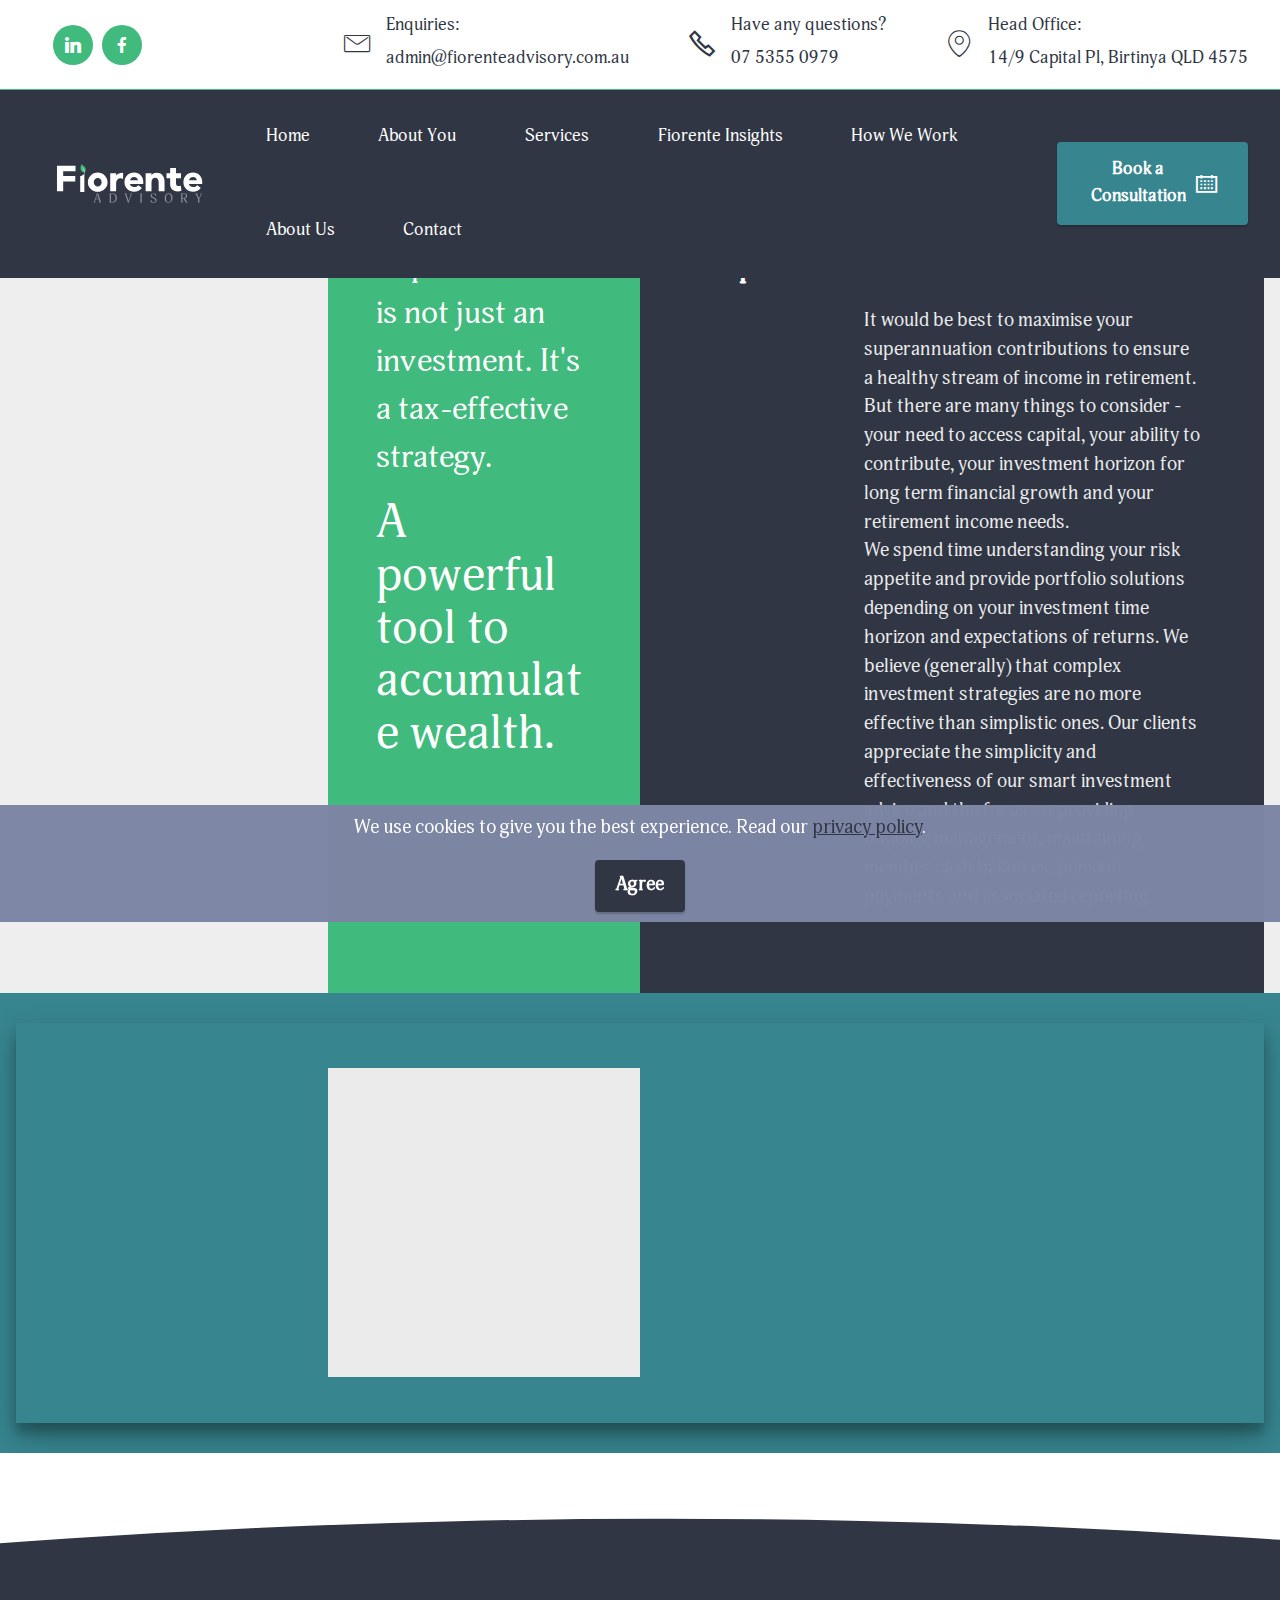
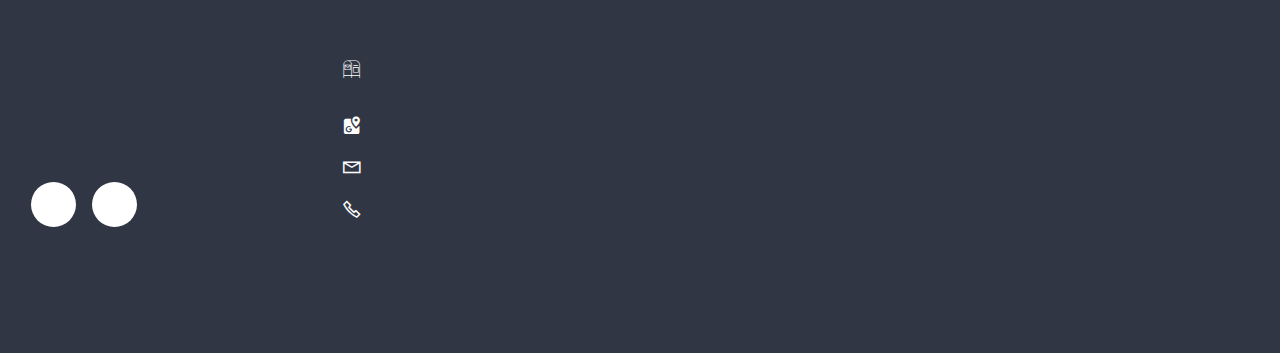
<file: superannuation.html>
<!DOCTYPE html>
<html lang="en"   lang="en">
<head>
  
  <meta charset="UTF-8">
  <meta http-equiv="X-UA-Compatible" content="IE=edge">
  
  <meta name="twitter:card" content="summary_large_image"/>
  <meta name="twitter:image:src" content="assets/images/superannuation-meta.png">
  <meta property="og:image" content="assets/images/superannuation-meta.png">
  <meta name="twitter:title" content="We manage your superannuation">
  <meta name="viewport" content="width=device-width, initial-scale=1, minimum-scale=1">
  <link rel="shortcut icon" href="assets/images/fiorenteleaf.png" type="image/x-icon">
  <meta name="description" content="Superannuation is not just an investment. It's a tax-effective strategy. And it's a powerful tool to accumulate wealth, no matter what stage of your career.">
  
  
  <title>We manage your superannuation</title>
  <link rel="stylesheet" href="assets/web/assets/mobirise-icons2/mobirise2.css">
  <link rel="stylesheet" href="assets/web/assets/mobirise-icons/mobirise-icons.css">
  <link rel="stylesheet" href="assets/iconsMind/style.css">
  <link rel="stylesheet" href="assets/tether/tether.min.css">
  <link rel="stylesheet" href="assets/bootstrap/css/bootstrap.min.css">
  <link rel="stylesheet" href="assets/bootstrap/css/bootstrap-grid.min.css">
  <link rel="stylesheet" href="assets/bootstrap/css/bootstrap-reboot.min.css">
  <link rel="stylesheet" href="assets/animatecss/animate.css">
  <link rel="stylesheet" href="assets/dropdown/css/style.css">
  <link rel="stylesheet" href="assets/socicon/css/styles.css">
  <link rel="stylesheet" href="assets/theme/css/style.css">
  <link href="assets/fonts/style.css" rel="stylesheet">
  <link rel="preload" as="style" href="assets/mobirise/css/mbr-additional.css"><link rel="stylesheet" href="assets/mobirise/css/mbr-additional.css" type="text/css">
  
  
  
  

</head>
<body>

<!-- Analytics -->
<!-- Global site tag (gtag.js) - Google Analytics -->
<script async="" src="https://www.googletagmanager.com/gtag/js?id=G-E4HRB6MT4K"></script>
<script>
  window.dataLayer = window.dataLayer || [];
  function gtag(){dataLayer.push(arguments);}
  gtag('js', new Date());

  gtag('config', 'G-E4HRB6MT4K');
</script>
<!-- /Analytics -->


  
  <section class="menu2 cleanm4_menu2 menu cid-sw845iDnR3" once="menu" id="menu2-sw845iDnR3-sw845iDnR3-sw845iDnR3-sw845iDnR3-sw845iDnR3-sw845iDnR3-sw845iDnR3-sw845iDnR3-sw845iDnR3-sw845iDnR3-sw845iDnR3-sw845iDnR3-sw845iDnR3-sw845iDnR3-sw845iDnR3-2r">

	

	<nav class="navbar navbar-dropdown align-items-center navbar-fixed-top navbar-toggleable-sm">
		<div class="menu-content-top">
			<div class="icons-menu">
				<div class="soc-item">
					<a href="https://www.linkedin.com/company/fiorente-advisory/" target="_blank">
						<span class="mbr-iconfont socicon-linkedin socicon" style="color: rgb(255, 255, 255); fill: rgb(255, 255, 255);"></span>
					</a>
				</div>
				<div class="soc-item">
					<a href="https://www.facebook.com/fiorenteadvisory" target="_blank">
						<span class="mbr-iconfont socicon-facebook socicon" style="color: rgb(255, 255, 255); fill: rgb(255, 255, 255);"></span>
					</a>
				</div>
				
				
				
				
			</div>
			<div class="right-wrap d-flex align-items-center">
				<div class="info-widget">
					<span class="widget-icon mbr-iconfont mbri-letter" style="color: rgb(48, 54, 68); fill: rgb(48, 54, 68);"></span>
					<div class="widget-content display-4">
						<p class="mbr-fonts-style mbr-regular widget-title display-4">Enquiries:</p>
						<p class="mbr-fonts-style mbr-regular widget-title display-4"><a href="mailto:admin@fiorenteadvisory.com.au" class="text-primary">admin@fiorenteadvisory.com.au</a><br></p>
					</div>
				</div>
				<div class="info-widget">
					<span class="widget-icon mbr-iconfont mobi-mbri-phone mobi-mbri" style="color: rgb(48, 54, 68); fill: rgb(48, 54, 68);"></span>
					<div class="widget-content display-4">
						<p class="mbr-fonts-style mbr-regular widget-title display-4">Have any
							questions?</p>
						<p class="mbr-fonts-style mbr-regular widget-title display-4"><a href="tel:+61-7-5355-0979" class="text-primary">07 5355 0979</a></p>
					</div>
				</div>
				<div class="info-widget">
					<a href="https://goo.gl/maps/dRvKhv9WARgK7eqF9" target="_blank"><span class="widget-icon mbr-iconfont mbri-pin" style="color: rgb(48, 54, 68); fill: rgb(48, 54, 68);"></span></a>
					<div class="widget-content display-4">
						<p class="mbr-fonts-style mbr-regular widget-title display-4">Head Office:</p>
						<p class="mbr-fonts-style mbr-regular widget-title display-4"><a href="https://goo.gl/maps/TFqh1kYhnebd8MnS6" class="text-primary" target="_blank">14/9 Capital Pl, Birtinya QLD 4575</a></p>
					</div>
				</div>
			</div>
		</div>
		<div class="menu-bottom">
			<div class="menu-logo">
				<div class="navbar-brand">
					<span class="navbar-logo">
						<a href="index.html">
							<img src="[data-uri]" alt="Fiorente Advisory Logo" style="height: 4rem;" loading="lazy" class="lazyload" data-src="assets/images/fiorente-white-trans-1.svg">
						</a>
					</span>
					
				</div>
			</div>
			<div class="collapse navbar-collapse" id="navbarSupportedContent">
				<ul class="navbar-nav nav-dropdown js-float-line" data-app-modern-menu="true"><li class="nav-item">
						<a class="nav-link link text-danger text-primary display-4" href="index.html">
							Home</a>
					</li><li class="nav-item"><a class="nav-link link text-danger text-primary display-4" href="about-you.html">
							About You</a></li><li class="nav-item"><a class="nav-link link text-danger text-primary display-4" href="services.html">
							Services</a></li><li class="nav-item"><a class="nav-link link text-danger text-primary display-4" href="fiorente-insights.html">Fiorente Insights</a></li><li class="nav-item"><a class="nav-link link text-danger text-primary display-4" href="how-we-work.html">
							How We Work</a></li><li class="nav-item"><a class="nav-link link text-danger text-primary display-4" href="about-us.html">
							About Us</a></li><li class="nav-item"><a class="nav-link link text-danger text-primary display-4" href="contact-us.html">
							Contact</a></li></ul>
			</div>
			<div class="menu-content-right">
				<div class="navbar-buttons mbr-section-btn"><a class="btn btn-sm btn-success display-4" href="book-a-consultation.html"><span class="mobi-mbri mobi-mbri-calendar mbr-iconfont mbr-iconfont-btn"></span>Book a Consultation</a></div>
			</div>
			<button class="navbar-toggler " type="button" data-toggle="collapse" data-target="#navbarSupportedContent" aria-controls="navbarSupportedContent" aria-expanded="false" aria-label="Toggle navigation">
				<div class="hamburger">
					<span></span>
					<span></span>
					<span></span>
					<span></span>
				</div>
			</button>
		</div>
	</nav>
</section>

<section class="extFeatures cid-sx5hl9Ag97" id="extFeatures43-2s">

    

    

    <div class="container-fluid">
        <div class="row">
            <div class="col-lg-6 col-md-12 col align-left">
                <div class="row h-100">
                    <div class="wrap">
                        <div class="overlay"></div>
                        <div class="img-content"></div>
                        <div class="box-content">
                            <div class="content-box">
                                <h4 class="box-title2 mbr-medium pb-2 mbr-fonts-style display-5">Superannuation is not just an investment. It's a tax-effective strategy.</h4>
                                <h3 class="box-text2 mbr-regular pb-2 mbr-fonts-style display-2">A powerful tool to accumulate wealth.</h3>
                            </div>
                        </div>
                    </div>
                </div>
            </div>

            <div class="col-lg-6 col-md-12 block2 align-left">
                <div class="content-block">
                    <h3 class="mbr-section-subtitle mbr-regular mbr-black pb-2 mbr-fonts-style display-5"><strong>Superannuation</strong>&nbsp;&amp; SMSF</h3>
                    
                    <p class="mbr-text mbr-black mbr-regular mbr-light mbr-fonts-style display-7">It would be best to maximise your superannuation contributions to ensure a healthy stream of income in retirement. But there are many things to consider - your need to access capital, your ability to contribute, your investment horizon for long term financial growth and your retirement income needs.<br>We spend time understanding your risk appetite and provide portfolio solutions depending on your investment time horizon and expectations of returns. We believe (generally) that complex investment strategies are no more effective than simplistic ones. Our clients appreciate the simplicity and effectiveness of our smart investment advice and the focus on providing ongoing management, maintaining member cash balances, pension payments and associated reporting.<br>
                    </p>
                    
                </div>
            </div>
        </div>
    </div>
</section>

<section class="features7 cid-sx5iNpqIWb" id="extFeatures49-2t">

    

    
    <div class="container-fluid">
        <div class="row">
            <div class="card col-12 col-md-6 col-lg-3">

                <div class="card-img">
                    <img src="[data-uri]" alt="Book a Free Consultation" loading="lazy" class="lazyload" data-src="assets/images/fiorente-hero-planticons-936x624.png">
                </div>

            </div>

            <div class="card col-12 col-md-6 col-lg-3">
                <div class="card-wrapper">

                    <h4 class="card-title align-center mbr-fonts-style display-2">Book Your <span>FREE</span> Superannuation Review</h4>

                    <div class="mbr-section-btn align-center"><a href="book-a-consultation.html" class="btn btn-primary display-4"><span class="mobi-mbri mobi-mbri-right mbr-iconfont mbr-iconfont-btn"></span>
                            BOOK ONLINE NOW</a></div>


                </div>
            </div>




            <div class="card col-12 col-md-12 col-lg-6">

                <div class="card-img">
                    <img src="[data-uri]" alt="Book a free consultation" loading="lazy" class="lazyload" data-src="assets/images/fiorente-howwework-header-1873x1054.png">
                </div>

            </div>


        </div>
    </div>
</section>

<section class="extFooter cid-sx9KxcCbps" id="extFooter18-3j">

    

    


    <svg xmlns="http://www.w3.org/2000/svg" xmlns:xlink="http://www.w3.org/1999/xlink" width="1380px" height="760px" viewBox="0 0 1380 760" preserveAspectRatio="xMidYMid meet">
        <defs id="svgEditorDefs">
            <polygon id="svgEditorShapeDefs" style="fill:khaki;stroke:black;vector-effect:non-scaling-stroke;stroke-width:0px;"></polygon>
        </defs>
        <rect id="svgEditorBackground" x="0" y="0" width="1380" height="760" style="fill: none; stroke: none;"></rect>
        <path d="M0.3577131120350206,0.819491525482845h-1.5000000000000355ZM0.3577131120350206,-3.1805084745172603h-1.5000000000000355ZM-0.14228688796500222,-4.180508474517258h5.000000000000002a5,5,0,0,1,0,6.00000000000003h-5.000000000000025a5,5,0,0,0,0,-6.00000000000003ZM5.8577131120349835,-1.1805084745172634h1.0000000000000249Z" style="fill:khaki; stroke:black; vector-effect:non-scaling-stroke;stroke-width:0px;" id="e2_shape" transform="matrix(1.01506 82.3743 -245.478 0.34062 392.311 526.125)"></path>
    </svg>


    <div class="container">
        <div class="media-container-row content text-white">
            <div class="col-12 col-md-6 col-lg-3">
                <div class="media-wrap align-left">
                    <a href="index.html">
                        <img src="[data-uri]" alt="Fiorente Advisory Logo" loading="lazy" class="lazyload" data-src="assets/images/fiorente-white-trans.svg">
                    </a>
                </div>

                <p class="mbr-text align-left text1 mbr-fonts-style display-7">Personal service for financial peace of mind.</p>

                <div class="social-list align-left">
                    <div class="soc-item">
                        <a href="https://www.linkedin.com/company/fiorente-advisory/" target="_blank">
                            <span class="mbr-iconfont mbr-iconfont-social socicon-linkedin socicon" style="color: rgb(48, 54, 68); fill: rgb(48, 54, 68);"></span>
                        </a>
                    </div>
                    <div class="soc-item">
                        <a href="https://www.facebook.com/fiorenteadvisory" target="_blank">
                            <span class="mbr-iconfont mbr-iconfont-social socicon-facebook socicon" style="color: rgb(48, 54, 68); fill: rgb(48, 54, 68);"></span>
                        </a>
                    </div>
                    
                    
                    

                </div>


            </div>
            <div class="col-12 col-md-6 col-lg-3 mbr-fonts-style display-4">
                <h5 class="pb-3 align-left">
                    Contact Info
                </h5>


                <div class="item">
                    <div class="card-img"><span class="mbr-iconfont img1 imind-post-mail2" style="color: rgb(255, 255, 255); fill: rgb(255, 255, 255);"></span>
                    </div>
                    <div class="card-box">
                        <h4 class="item-title align-left mbr-fonts-style display-4">PO Box 3381<br>Caloundra DC QLD 4551</h4>
                    </div>
                </div>

                <div class="item">
                    <div class="card-img"><span class="mbr-iconfont img1 socicon-googlemaps socicon" style="color: rgb(255, 255, 255); fill: rgb(255, 255, 255);"></span></div>
                    <div class="card-box">
                        <h4 class="item-title align-left mbr-fonts-style display-4"><a href="https://goo.gl/maps/v7EQvZopr2fnr1X6A" class="text-white" target="_blank">14/9 Capital Place, Birtinya, 4575</a></h4>
                    </div>
                </div>

                <div class="item">
                    <div class="card-img"><span class="mbr-iconfont img1 mobi-mbri-letter mobi-mbri"></span>
                    </div>
                    <div class="card-box">
                        <h4 class="item-title align-left mbr-fonts-style display-4"><a href="mailto:admin@fiorenteadvisory.com.au" class="text-white">admin@fiorenteadvisory.com.au&nbsp;</a></h4>
                    </div>
                </div>

                <div class="item">
                    <div class="card-img"><span class="mbr-iconfont img1 mobi-mbri-phone mobi-mbri"></span>
                    </div>
                    <div class="card-box">
                        <h4 class="item-title align-left mbr-fonts-style display-4"><a href="tel:+61-7-5355-0979" class="text-white">07 5355 0979</a></h4>
                    </div>
                </div>

                


            </div>
            <div class="col-12 col-md-6 col-lg-3 mbr-fonts-style display-4">

                <p class="mbr-text quote align-left mbr-fonts-style display-4">
                    Fiorente Advisory Pty Ltd (ABN 43 637 122 037) is an Authorised Representative of Millennium3 Financial Services Pty Ltd (ABN 61 094 529 987, AFSL 244252) and is only applicable to Australian residents.
                </p>

                
            </div>
            <div class="col-12 col-md-6 col-lg-3 mbr-fonts-style display-7">
                <h5 class="pb-3 align-left"><strong>Millennium3 Privacy Policy</strong></h5>
                <p class="mbr-text align-left text2 mbr-fonts-style display-4">
                    The Privacy Policy contains information about the circumstances we collect, how to access, and how to raise concerns.<br><a href="privacy.html" class="text-white text-primary" target="_blank"><strong>READ MORE →</strong></a></p>

                <div class="mbr-section-btn align-left"><a class="btn btn-md btn-white-outline display-4" href="assets/files/FSG--AshleyDowiePartA1Jun2021PartB20May2020.pdf" target="_blank"><span class="mobi-mbri mobi-mbri-file mbr-iconfont mbr-iconfont-btn"></span>Ash Dowie (FSG)</a></div>

            </div>
            
        </div>
        <div class="item">
                    <div class="card-box">
                        <h4 class="theme align-left mbr-fonts-style display-4"><a href="https://www.kineticsolutions.com.au" class="text-white" target="_blank">Website made with&nbsp;❤️&nbsp;&nbsp;by Kinetic Solutions</a></h4>
                    </div>
                </div>


    </div>
</section>


<script src="assets/web/assets/jquery/jquery.min.js"></script>
  <script src="assets/popper/popper.min.js"></script>
  <script src="assets/tether/tether.min.js"></script>
  <script src="assets/bootstrap/js/bootstrap.min.js"></script>
  <script src="assets/web/assets/cookies-alert-plugin/cookies-alert-core.js"></script>
  <script src="assets/web/assets/cookies-alert-plugin/cookies-alert-script.js"></script>
  <script src="assets/smoothscroll/smooth-scroll.js"></script>
  <script src="assets/viewportchecker/jquery.viewportchecker.js"></script>
  <script src="assets/dropdown/js/nav-dropdown.js"></script>
  <script src="assets/dropdown/js/navbar-dropdown.js"></script>
  <script src="assets/touchswipe/jquery.touch-swipe.min.js"></script>
  <script src="assets/theme/js/script.js"></script>
  
  
  
<input name="cookieData" type="hidden" data-cookie-customdialogselector="null" data-cookie-colortext="#ffffff" data-cookie-colorbg="rgba(124, 134, 164, 0.99)" data-cookie-textbutton="Agree" data-cookie-colorbutton="#303644" data-cookie-colorlink="#303644" data-cookie-underlinelink="true" data-cookie-text="We use cookies to give you the best experience. Read our <a href='privacy.html'>privacy policy</a>.">
    <input name="animation" type="hidden">
  <script>"use strict";if("loading"in HTMLImageElement.prototype){document.querySelectorAll('img[loading="lazy"],iframe[loading="lazy"]').forEach(e=>{e.src=e.dataset.src,e.style.paddingTop=100*e.getAttribute("data-aspectratio")+"%",e.style.height=0,e.onload=function(){e.removeAttribute("style")}})}else{const e=document.createElement("script");e.src="https://cdnjs.cloudflare.com/ajax/libs/lazysizes/5.1.2/lazysizes.min.js",document.body.appendChild(e)}</script>

</body>
</html>
</file>
<file: assets/web/assets/mobirise-icons2/mobirise2.css>
@font-face {
  font-family: 'Moririse2';
  font-display: swap;
  src:  url('mobirise2.eot?f2bix4');
  src:  url('mobirise2.eot?f2bix4#iefix') format('embedded-opentype'),
    url('mobirise2.ttf?f2bix4') format('truetype'),
    url('mobirise2.woff?f2bix4') format('woff'),
    url('mobirise2.svg?f2bix4#mobirise2') format('svg');
  font-weight: normal;
  font-style: normal;
}

[class^="mobi-"], [class*=" mobi-"] {
  /* use !important to prevent issues with browser extensions that change fonts */
  font-family: 'Moririse2' !important;
  speak: none;
  font-style: normal;
  font-weight: normal;
  font-variant: normal;
  text-transform: none;
  line-height: 1;

  /* Better Font Rendering =========== */
  -webkit-font-smoothing: antialiased;
  -moz-osx-font-smoothing: grayscale;
}

.mobi-mbri-add-submenu:before {
  content: "\e900";
}
.mobi-mbri-alert:before {
  content: "\e901";
}
.mobi-mbri-align-center:before {
  content: "\e902";
}
.mobi-mbri-align-justify:before {
  content: "\e903";
}
.mobi-mbri-align-left:before {
  content: "\e904";
}
.mobi-mbri-align-right:before {
  content: "\e905";
}
.mobi-mbri-android:before {
  content: "\e906";
}
.mobi-mbri-apple:before {
  content: "\e907";
}
.mobi-mbri-arrow-down:before {
  content: "\e908";
}
.mobi-mbri-arrow-next:before {
  content: "\e909";
}
.mobi-mbri-arrow-prev:before {
  content: "\e90a";
}
.mobi-mbri-arrow-up:before {
  content: "\e90b";
}
.mobi-mbri-bold:before {
  content: "\e90c";
}
.mobi-mbri-bookmark:before {
  content: "\e90d";
}
.mobi-mbri-bootstrap:before {
  content: "\e90e";
}
.mobi-mbri-briefcase:before {
  content: "\e90f";
}
.mobi-mbri-browse:before {
  content: "\e910";
}
.mobi-mbri-bulleted-list:before {
  content: "\e911";
}
.mobi-mbri-calendar:before {
  content: "\e912";
}
.mobi-mbri-camera:before {
  content: "\e913";
}
.mobi-mbri-cart-add:before {
  content: "\e914";
}
.mobi-mbri-cart-full:before {
  content: "\e915";
}
.mobi-mbri-cash:before {
  content: "\e916";
}
.mobi-mbri-change-style:before {
  content: "\e917";
}
.mobi-mbri-chat:before {
  content: "\e918";
}
.mobi-mbri-clock:before {
  content: "\e919";
}
.mobi-mbri-close:before {
  content: "\e91a";
}
.mobi-mbri-cloud:before {
  content: "\e91b";
}
.mobi-mbri-code:before {
  content: "\e91c";
}
.mobi-mbri-contact-form:before {
  content: "\e91d";
}
.mobi-mbri-credit-card:before {
  content: "\e91e";
}
.mobi-mbri-cursor-click:before {
  content: "\e91f";
}
.mobi-mbri-cust-feedback:before {
  content: "\e920";
}
.mobi-mbri-database:before {
  content: "\e921";
}
.mobi-mbri-delivery:before {
  content: "\e922";
}
.mobi-mbri-desktop:before {
  content: "\e923";
}
.mobi-mbri-devices:before {
  content: "\e924";
}
.mobi-mbri-down:before {
  content: "\e925";
}
.mobi-mbri-download-2:before {
  content: "\e926";
}
.mobi-mbri-download:before {
  content: "\e927";
}
.mobi-mbri-drag-n-drop-2:before {
  content: "\e928";
}
.mobi-mbri-drag-n-drop:before {
  content: "\e929";
}
.mobi-mbri-edit-2:before {
  content: "\e92a";
}
.mobi-mbri-edit:before {
  content: "\e92b";
}
.mobi-mbri-error:before {
  content: "\e92c";
}
.mobi-mbri-extension:before {
  content: "\e92d";
}
.mobi-mbri-features:before {
  content: "\e92e";
}
.mobi-mbri-file:before {
  content: "\e92f";
}
.mobi-mbri-flag:before {
  content: "\e930";
}
.mobi-mbri-folder:before {
  content: "\e931";
}
.mobi-mbri-gift:before {
  content: "\e932";
}
.mobi-mbri-github:before {
  content: "\e933";
}
.mobi-mbri-globe-2:before {
  content: "\e934";
}
.mobi-mbri-globe:before {
  content: "\e935";
}
.mobi-mbri-growing-chart:before {
  content: "\e936";
}
.mobi-mbri-hearth:before {
  content: "\e937";
}
.mobi-mbri-help:before {
  content: "\e938";
}
.mobi-mbri-home:before {
  content: "\e939";
}
.mobi-mbri-hot-cup:before {
  content: "\e93a";
}
.mobi-mbri-idea:before {
  content: "\e93b";
}
.mobi-mbri-image-gallery:before {
  content: "\e93c";
}
.mobi-mbri-image-slider:before {
  content: "\e93d";
}
.mobi-mbri-info:before {
  content: "\e93e";
}
.mobi-mbri-italic:before {
  content: "\e93f";
}
.mobi-mbri-key:before {
  content: "\e940";
}
.mobi-mbri-laptop:before {
  content: "\e941";
}
.mobi-mbri-layers:before {
  content: "\e942";
}
.mobi-mbri-left-right:before {
  content: "\e943";
}
.mobi-mbri-left:before {
  content: "\e944";
}
.mobi-mbri-letter:before {
  content: "\e945";
}
.mobi-mbri-like:before {
  content: "\e946";
}
.mobi-mbri-link:before {
  content: "\e947";
}
.mobi-mbri-lock:before {
  content: "\e948";
}
.mobi-mbri-login:before {
  content: "\e949";
}
.mobi-mbri-logout:before {
  content: "\e94a";
}
.mobi-mbri-magic-stick:before {
  content: "\e94b";
}
.mobi-mbri-map-pin:before {
  content: "\e94c";
}
.mobi-mbri-menu:before {
  content: "\e94d";
}
.mobi-mbri-mobile-2:before {
  content: "\e94e";
}
.mobi-mbri-mobile-horizontal:before {
  content: "\e94f";
}
.mobi-mbri-mobile:before {
  content: "\e950";
}
.mobi-mbri-mobirise:before {
  content: "\e951";
}
.mobi-mbri-more-horizontal:before {
  content: "\e952";
}
.mobi-mbri-more-vertical:before {
  content: "\e953";
}
.mobi-mbri-music:before {
  content: "\e954";
}
.mobi-mbri-new-file:before {
  content: "\e955";
}
.mobi-mbri-numbered-list:before {
  content: "\e956";
}
.mobi-mbri-opened-folder:before {
  content: "\e957";
}
.mobi-mbri-pages:before {
  content: "\e958";
}
.mobi-mbri-paper-plane:before {
  content: "\e959";
}
.mobi-mbri-paperclip:before {
  content: "\e95a";
}
.mobi-mbri-phone:before {
  content: "\e95b";
}
.mobi-mbri-photo:before {
  content: "\e95c";
}
.mobi-mbri-photos:before {
  content: "\e95d";
}
.mobi-mbri-pin:before {
  content: "\e95e";
}
.mobi-mbri-play:before {
  content: "\e95f";
}
.mobi-mbri-plus:before {
  content: "\e960";
}
.mobi-mbri-preview:before {
  content: "\e961";
}
.mobi-mbri-print:before {
  content: "\e962";
}
.mobi-mbri-protect:before {
  content: "\e963";
}
.mobi-mbri-question:before {
  content: "\e964";
}
.mobi-mbri-quote-left:before {
  content: "\e965";
}
.mobi-mbri-quote-right:before {
  content: "\e966";
}
.mobi-mbri-redo:before {
  content: "\e967";
}
.mobi-mbri-refresh:before {
  content: "\e968";
}
.mobi-mbri-responsive-2:before {
  content: "\e969";
}
.mobi-mbri-responsive:before {
  content: "\e96a";
}
.mobi-mbri-right:before {
  content: "\e96b";
}
.mobi-mbri-rocket:before {
  content: "\e96c";
}
.mobi-mbri-sad-face:before {
  content: "\e96d";
}
.mobi-mbri-sale:before {
  content: "\e96e";
}
.mobi-mbri-save:before {
  content: "\e96f";
}
.mobi-mbri-search:before {
  content: "\e970";
}
.mobi-mbri-setting-2:before {
  content: "\e971";
}
.mobi-mbri-setting-3:before {
  content: "\e972";
}
.mobi-mbri-setting:before {
  content: "\e973";
}
.mobi-mbri-share:before {
  content: "\e974";
}
.mobi-mbri-shopping-bag:before {
  content: "\e975";
}
.mobi-mbri-shopping-basket:before {
  content: "\e976";
}
.mobi-mbri-shopping-cart:before {
  content: "\e977";
}
.mobi-mbri-sites:before {
  content: "\e978";
}
.mobi-mbri-smile-face:before {
  content: "\e979";
}
.mobi-mbri-speed:before {
  content: "\e97a";
}
.mobi-mbri-star:before {
  content: "\e97b";
}
.mobi-mbri-success:before {
  content: "\e97c";
}
.mobi-mbri-sun:before {
  content: "\e97d";
}
.mobi-mbri-sun2:before {
  content: "\e97e";
}
.mobi-mbri-tablet-vertical:before {
  content: "\e97f";
}
.mobi-mbri-tablet:before {
  content: "\e980";
}
.mobi-mbri-target:before {
  content: "\e981";
}
.mobi-mbri-timer:before {
  content: "\e982";
}
.mobi-mbri-to-ftp:before {
  content: "\e983";
}
.mobi-mbri-to-local-drive:before {
  content: "\e984";
}
.mobi-mbri-touch-swipe:before {
  content: "\e985";
}
.mobi-mbri-touch:before {
  content: "\e986";
}
.mobi-mbri-trash:before {
  content: "\e987";
}
.mobi-mbri-underline:before {
  content: "\e988";
}
.mobi-mbri-undo:before {
  content: "\e989";
}
.mobi-mbri-unlink:before {
  content: "\e98a";
}
.mobi-mbri-unlock:before {
  content: "\e98b";
}
.mobi-mbri-up-down:before {
  content: "\e98c";
}
.mobi-mbri-up:before {
  content: "\e98d";
}
.mobi-mbri-update:before {
  content: "\e98e";
}
.mobi-mbri-upload-2:before {
  content: "\e98f";
}
.mobi-mbri-upload:before {
  content: "\e990";
}
.mobi-mbri-user-2:before {
  content: "\e991";
}
.mobi-mbri-user:before {
  content: "\e992";
}
.mobi-mbri-users:before {
  content: "\e993";
}
.mobi-mbri-video-play:before {
  content: "\e994";
}
.mobi-mbri-video:before {
  content: "\e995";
}
.mobi-mbri-watch:before {
  content: "\e996";
}
.mobi-mbri-website-theme-2:before {
  content: "\e997";
}
.mobi-mbri-website-theme:before {
  content: "\e998";
}
.mobi-mbri-wifi:before {
  content: "\e999";
}
.mobi-mbri-windows:before {
  content: "\e99a";
}
.mobi-mbri-zoom-in:before {
  content: "\e99b";
}
.mobi-mbri-zoom-out:before {
  content: "\e99c";
}
</file>
<file: assets/web/assets/mobirise-icons/mobirise-icons.css>
@font-face {
  font-family: 'MobiriseIcons';
  src:  url('mobirise-icons.eot?spat4u');
  src:  url('mobirise-icons.eot?spat4u#iefix') format('embedded-opentype'),
    url('mobirise-icons.ttf?spat4u') format('truetype'),
    url('mobirise-icons.woff?spat4u') format('woff'),
    url('mobirise-icons.svg?spat4u#MobiriseIcons') format('svg');
  font-weight: normal;
  font-style: normal;
  font-display: swap;
}

[class^="mbri-"], [class*=" mbri-"] {
  /* use !important to prevent issues with browser extensions that change fonts */
  font-family: MobiriseIcons !important;
  speak: none;
  font-style: normal;
  font-weight: normal;
  font-variant: normal;
  text-transform: none;
  line-height: 1;

  /* Better Font Rendering =========== */
  -webkit-font-smoothing: antialiased;
  -moz-osx-font-smoothing: grayscale;
}

.mbri-add-submenu:before {
  content: "\e900";
}
.mbri-alert:before {
  content: "\e901";
}
.mbri-align-center:before {
  content: "\e902";
}
.mbri-align-justify:before {
  content: "\e903";
}
.mbri-align-left:before {
  content: "\e904";
}
.mbri-align-right:before {
  content: "\e905";
}
.mbri-android:before {
  content: "\e906";
}
.mbri-apple:before {
  content: "\e907";
}
.mbri-arrow-down:before {
  content: "\e908";
}
.mbri-arrow-next:before {
  content: "\e909";
}
.mbri-arrow-prev:before {
  content: "\e90a";
}
.mbri-arrow-up:before {
  content: "\e90b";
}
.mbri-bold:before {
  content: "\e90c";
}
.mbri-bookmark:before {
  content: "\e90d";
}
.mbri-bootstrap:before {
  content: "\e90e";
}
.mbri-briefcase:before {
  content: "\e90f";
}
.mbri-browse:before {
  content: "\e910";
}
.mbri-bulleted-list:before {
  content: "\e911";
}
.mbri-calendar:before {
  content: "\e912";
}
.mbri-camera:before {
  content: "\e913";
}
.mbri-cart-add:before {
  content: "\e914";
}
.mbri-cart-full:before {
  content: "\e915";
}
.mbri-cash:before {
  content: "\e916";
}
.mbri-change-style:before {
  content: "\e917";
}
.mbri-chat:before {
  content: "\e918";
}
.mbri-clock:before {
  content: "\e919";
}
.mbri-close:before {
  content: "\e91a";
}
.mbri-cloud:before {
  content: "\e91b";
}
.mbri-code:before {
  content: "\e91c";
}
.mbri-contact-form:before {
  content: "\e91d";
}
.mbri-credit-card:before {
  content: "\e91e";
}
.mbri-cursor-click:before {
  content: "\e91f";
}
.mbri-cust-feedback:before {
  content: "\e920";
}
.mbri-database:before {
  content: "\e921";
}
.mbri-delivery:before {
  content: "\e922";
}
.mbri-desktop:before {
  content: "\e923";
}
.mbri-devices:before {
  content: "\e924";
}
.mbri-down:before {
  content: "\e925";
}
.mbri-download:before {
  content: "\e989";
}
.mbri-drag-n-drop:before {
  content: "\e927";
}
.mbri-drag-n-drop2:before {
  content: "\e928";
}
.mbri-edit:before {
  content: "\e929";
}
.mbri-edit2:before {
  content: "\e92a";
}
.mbri-error:before {
  content: "\e92b";
}
.mbri-extension:before {
  content: "\e92c";
}
.mbri-features:before {
  content: "\e92d";
}
.mbri-file:before {
  content: "\e92e";
}
.mbri-flag:before {
  content: "\e92f";
}
.mbri-folder:before {
  content: "\e930";
}
.mbri-gift:before {
  content: "\e931";
}
.mbri-github:before {
  content: "\e932";
}
.mbri-globe:before {
  content: "\e933";
}
.mbri-globe-2:before {
  content: "\e934";
}
.mbri-growing-chart:before {
  content: "\e935";
}
.mbri-hearth:before {
  content: "\e936";
}
.mbri-help:before {
  content: "\e937";
}
.mbri-home:before {
  content: "\e938";
}
.mbri-hot-cup:before {
  content: "\e939";
}
.mbri-idea:before {
  content: "\e93a";
}
.mbri-image-gallery:before {
  content: "\e93b";
}
.mbri-image-slider:before {
  content: "\e93c";
}
.mbri-info:before {
  content: "\e93d";
}
.mbri-italic:before {
  content: "\e93e";
}
.mbri-key:before {
  content: "\e93f";
}
.mbri-laptop:before {
  content: "\e940";
}
.mbri-layers:before {
  content: "\e941";
}
.mbri-left-right:before {
  content: "\e942";
}
.mbri-left:before {
  content: "\e943";
}
.mbri-letter:before {
  content: "\e944";
}
.mbri-like:before {
  content: "\e945";
}
.mbri-link:before {
  content: "\e946";
}
.mbri-lock:before {
  content: "\e947";
}
.mbri-login:before {
  content: "\e948";
}
.mbri-logout:before {
  content: "\e949";
}
.mbri-magic-stick:before {
  content: "\e94a";
}
.mbri-map-pin:before {
  content: "\e94b";
}
.mbri-menu:before {
  content: "\e94c";
}
.mbri-mobile:before {
  content: "\e94d";
}
.mbri-mobile2:before {
  content: "\e94e";
}
.mbri-mobirise:before {
  content: "\e94f";
}
.mbri-more-horizontal:before {
  content: "\e950";
}
.mbri-more-vertical:before {
  content: "\e951";
}
.mbri-music:before {
  content: "\e952";
}
.mbri-new-file:before {
  content: "\e953";
}
.mbri-numbered-list:before {
  content: "\e954";
}
.mbri-opened-folder:before {
  content: "\e955";
}
.mbri-pages:before {
  content: "\e956";
}
.mbri-paper-plane:before {
  content: "\e957";
}
.mbri-paperclip:before {
  content: "\e958";
}
.mbri-photo:before {
  content: "\e959";
}
.mbri-photos:before {
  content: "\e95a";
}
.mbri-pin:before {
  content: "\e95b";
}
.mbri-play:before {
  content: "\e95c";
}
.mbri-plus:before {
  content: "\e95d";
}
.mbri-preview:before {
  content: "\e95e";
}
.mbri-print:before {
  content: "\e95f";
}
.mbri-protect:before {
  content: "\e960";
}
.mbri-question:before {
  content: "\e961";
}
.mbri-quote-left:before {
  content: "\e962";
}
.mbri-quote-right:before {
  content: "\e963";
}
.mbri-refresh:before {
  content: "\e964";
}
.mbri-responsive:before {
  content: "\e965";
}
.mbri-right:before {
  content: "\e966";
}
.mbri-rocket:before {
  content: "\e967";
}
.mbri-sad-face:before {
  content: "\e968";
}
.mbri-sale:before {
  content: "\e969";
}
.mbri-save:before {
  content: "\e96a";
}
.mbri-search:before {
  content: "\e96b";
}
.mbri-setting:before {
  content: "\e96c";
}
.mbri-setting2:before {
  content: "\e96d";
}
.mbri-setting3:before {
  content: "\e96e";
}
.mbri-share:before {
  content: "\e96f";
}
.mbri-shopping-bag:before {
  content: "\e970";
}
.mbri-shopping-basket:before {
  content: "\e971";
}
.mbri-shopping-cart:before {
  content: "\e972";
}
.mbri-sites:before {
  content: "\e973";
}
.mbri-smile-face:before {
  content: "\e974";
}
.mbri-speed:before {
  content: "\e975";
}
.mbri-star:before {
  content: "\e976";
}
.mbri-success:before {
  content: "\e977";
}
.mbri-sun:before {
  content: "\e978";
}
.mbri-sun2:before {
  content: "\e979";
}
.mbri-tablet:before {
  content: "\e97a";
}
.mbri-tablet-vertical:before {
  content: "\e97b";
}
.mbri-target:before {
  content: "\e97c";
}
.mbri-timer:before {
  content: "\e97d";
}
.mbri-to-ftp:before {
  content: "\e97e";
}
.mbri-to-local-drive:before {
  content: "\e97f";
}
.mbri-touch-swipe:before {
  content: "\e980";
}
.mbri-touch:before {
  content: "\e981";
}
.mbri-trash:before {
  content: "\e982";
}
.mbri-underline:before {
  content: "\e983";
}
.mbri-unlink:before {
  content: "\e984";
}
.mbri-unlock:before {
  content: "\e985";
}
.mbri-up-down:before {
  content: "\e986";
}
.mbri-up:before {
  content: "\e987";
}
.mbri-update:before {
  content: "\e988";
}
.mbri-upload:before {
 content: "\e926"; 
}
.mbri-user:before {
  content: "\e98a";
}
.mbri-user2:before {
  content: "\e98b";
}
.mbri-users:before {
  content: "\e98c";
}
.mbri-video:before {
  content: "\e98d";
}
.mbri-video-play:before {
  content: "\e98e";
}
.mbri-watch:before {
  content: "\e98f";
}
.mbri-website-theme:before {
  content: "\e990";
}
.mbri-wifi:before {
  content: "\e991";
}
.mbri-windows:before {
  content: "\e992";
}
.mbri-zoom-out:before {
  content: "\e993";
}
.mbri-redo:before {
  content: "\e994";
}
.mbri-undo:before {
  content: "\e995";
}
</file>
<file: assets/iconsMind/style.css>
@font-face {
	font-family: 'iconsMind';
	src:url('fonts/icon-mind.eot?-rdmvgc');
	src:url('fonts/icons-mind.eot?#iefix-rdmvgc') format('embedded-opentype'),
		url('fonts/icons-mind.woff?-rdmvgc') format('woff'),
		url('fonts/icons-mind.ttf?-rdmvgc') format('truetype'),
		url('fonts/icons-mind.svg?-rdmvgc#icons-mind') format('svg');
	font-weight: normal;
	font-style: normal;
}

[class^="imind-"], [class*=" imind-"] {
	font-family: 'iconsMind' !important;
	speak: none;
	font-style: normal;
	font-weight: normal;
	font-variant: normal;
	text-transform: none;
	line-height: 1;

	/* Better Font Rendering =========== */
	-webkit-font-smoothing: antialiased;
	-moz-osx-font-smoothing: grayscale;
}

.imind-a-z:before {
	content: "\e600";
}
.imind-aa:before {
	content: "\e601";
}
.imind-add-bag:before {
	content: "\e602";
}
.imind-add-basket:before {
	content: "\e603";
}
.imind-add-cart:before {
	content: "\e604";
}
.imind-add-file:before {
	content: "\e605";
}
.imind-add-spaceafterparagraph:before {
	content: "\e606";
}
.imind-add-spacebeforeparagraph:before {
	content: "\e607";
}
.imind-add-user:before {
	content: "\e608";
}
.imind-add-userstar:before {
	content: "\e609";
}
.imind-add-window:before {
	content: "\e60a";
}
.imind-add:before {
	content: "\e60b";
}
.imind-address-book:before {
	content: "\e60c";
}
.imind-address-book2:before {
	content: "\e60d";
}
.imind-administrator:before {
	content: "\e60e";
}
.imind-aerobics-2:before {
	content: "\e60f";
}
.imind-aerobics-3:before {
	content: "\e610";
}
.imind-aerobics:before {
	content: "\e611";
}
.imind-affiliate:before {
	content: "\e612";
}
.imind-aim:before {
	content: "\e613";
}
.imind-air-balloon:before {
	content: "\e614";
}
.imind-airbrush:before {
	content: "\e615";
}
.imind-airship:before {
	content: "\e616";
}
.imind-alarm-clock:before {
	content: "\e617";
}
.imind-alarm-clock2:before {
	content: "\e618";
}
.imind-alarm:before {
	content: "\e619";
}
.imind-alien-2:before {
	content: "\e61a";
}
.imind-alien:before {
	content: "\e61b";
}
.imind-aligator:before {
	content: "\e61c";
}
.imind-align-center:before {
	content: "\e61d";
}
.imind-align-justifyall:before {
	content: "\e61e";
}
.imind-align-justifycenter:before {
	content: "\e61f";
}
.imind-align-justifyleft:before {
	content: "\e620";
}
.imind-align-justifyright:before {
	content: "\e621";
}
.imind-align-left:before {
	content: "\e622";
}
.imind-align-right:before {
	content: "\e623";
}
.imind-alpha:before {
	content: "\e624";
}
.imind-ambulance:before {
	content: "\e625";
}
.imind-amx:before {
	content: "\e626";
}
.imind-anchor-2:before {
	content: "\e627";
}
.imind-anchor:before {
	content: "\e628";
}
.imind-android-store:before {
	content: "\e629";
}
.imind-android:before {
	content: "\e62a";
}
.imind-angel-smiley:before {
	content: "\e62b";
}
.imind-angel:before {
	content: "\e62c";
}
.imind-angry:before {
	content: "\e62d";
}
.imind-apple-bite:before {
	content: "\e62e";
}
.imind-apple-store:before {
	content: "\e62f";
}
.imind-apple:before {
	content: "\e630";
}
.imind-approved-window:before {
	content: "\e631";
}
.imind-aquarius-2:before {
	content: "\e632";
}
.imind-aquarius:before {
	content: "\e633";
}
.imind-archery-2:before {
	content: "\e634";
}
.imind-archery:before {
	content: "\e635";
}
.imind-argentina:before {
	content: "\e636";
}
.imind-aries-2:before {
	content: "\e637";
}
.imind-aries:before {
	content: "\e638";
}
.imind-army-key:before {
	content: "\e639";
}
.imind-arrow-around:before {
	content: "\e63a";
}
.imind-arrow-back3:before {
	content: "\e63b";
}
.imind-arrow-back:before {
	content: "\e63c";
}
.imind-arrow-back2:before {
	content: "\e63d";
}
.imind-arrow-barrier:before {
	content: "\e63e";
}
.imind-arrow-circle:before {
	content: "\e63f";
}
.imind-arrow-cross:before {
	content: "\e640";
}
.imind-arrow-down:before {
	content: "\e641";
}
.imind-arrow-down2:before {
	content: "\e642";
}
.imind-arrow-down3:before {
	content: "\e643";
}
.imind-arrow-downincircle:before {
	content: "\e644";
}
.imind-arrow-fork:before {
	content: "\e645";
}
.imind-arrow-forward:before {
	content: "\e646";
}
.imind-arrow-forward2:before {
	content: "\e647";
}
.imind-arrow-from:before {
	content: "\e648";
}
.imind-arrow-inside:before {
	content: "\e649";
}
.imind-arrow-inside45:before {
	content: "\e64a";
}
.imind-arrow-insidegap:before {
	content: "\e64b";
}
.imind-arrow-insidegap45:before {
	content: "\e64c";
}
.imind-arrow-into:before {
	content: "\e64d";
}
.imind-arrow-join:before {
	content: "\e64e";
}
.imind-arrow-junction:before {
	content: "\e64f";
}
.imind-arrow-left:before {
	content: "\e650";
}
.imind-arrow-left2:before {
	content: "\e651";
}
.imind-arrow-leftincircle:before {
	content: "\e652";
}
.imind-arrow-loop:before {
	content: "\e653";
}
.imind-arrow-merge:before {
	content: "\e654";
}
.imind-arrow-mix:before {
	content: "\e655";
}
.imind-arrow-next:before {
	content: "\e656";
}
.imind-arrow-outleft:before {
	content: "\e657";
}
.imind-arrow-outright:before {
	content: "\e658";
}
.imind-arrow-outside:before {
	content: "\e659";
}
.imind-arrow-outside45:before {
	content: "\e65a";
}
.imind-arrow-outsidegap:before {
	content: "\e65b";
}
.imind-arrow-outsidegap45:before {
	content: "\e65c";
}
.imind-arrow-over:before {
	content: "\e65d";
}
.imind-arrow-refresh:before {
	content: "\e65e";
}
.imind-arrow-refresh2:before {
	content: "\e65f";
}
.imind-arrow-right:before {
	content: "\e660";
}
.imind-arrow-right2:before {
	content: "\e661";
}
.imind-arrow-rightincircle:before {
	content: "\e662";
}
.imind-arrow-shuffle:before {
	content: "\e663";
}
.imind-arrow-squiggly:before {
	content: "\e664";
}
.imind-arrow-through:before {
	content: "\e665";
}
.imind-arrow-to:before {
	content: "\e666";
}
.imind-arrow-turnleft:before {
	content: "\e667";
}
.imind-arrow-turnright:before {
	content: "\e668";
}
.imind-arrow-up:before {
	content: "\e669";
}
.imind-arrow-up2:before {
	content: "\e66a";
}
.imind-arrow-up3:before {
	content: "\e66b";
}
.imind-arrow-upincircle:before {
	content: "\e66c";
}
.imind-arrow-xleft:before {
	content: "\e66d";
}
.imind-arrow-xright:before {
	content: "\e66e";
}
.imind-ask:before {
	content: "\e66f";
}
.imind-assistant:before {
	content: "\e670";
}
.imind-astronaut:before {
	content: "\e671";
}
.imind-at-sign:before {
	content: "\e672";
}
.imind-atm:before {
	content: "\e673";
}
.imind-atom:before {
	content: "\e674";
}
.imind-audio:before {
	content: "\e675";
}
.imind-auto-flash:before {
	content: "\e676";
}
.imind-autumn:before {
	content: "\e677";
}
.imind-baby-clothes:before {
	content: "\e678";
}
.imind-baby-clothes2:before {
	content: "\e679";
}
.imind-baby-cry:before {
	content: "\e67a";
}
.imind-baby:before {
	content: "\e67b";
}
.imind-back2:before {
	content: "\e67c";
}
.imind-back-media:before {
	content: "\e67d";
}
.imind-back-music:before {
	content: "\e67e";
}
.imind-back:before {
	content: "\e67f";
}
.imind-background:before {
	content: "\e680";
}
.imind-bacteria:before {
	content: "\e681";
}
.imind-bag-coins:before {
	content: "\e682";
}
.imind-bag-items:before {
	content: "\e683";
}
.imind-bag-quantity:before {
	content: "\e684";
}
.imind-bag:before {
	content: "\e685";
}
.imind-bakelite:before {
	content: "\e686";
}
.imind-ballet-shoes:before {
	content: "\e687";
}
.imind-balloon:before {
	content: "\e688";
}
.imind-banana:before {
	content: "\e689";
}
.imind-band-aid:before {
	content: "\e68a";
}
.imind-bank:before {
	content: "\e68b";
}
.imind-bar-chart:before {
	content: "\e68c";
}
.imind-bar-chart2:before {
	content: "\e68d";
}
.imind-bar-chart3:before {
	content: "\e68e";
}
.imind-bar-chart4:before {
	content: "\e68f";
}
.imind-bar-chart5:before {
	content: "\e690";
}
.imind-bar-code:before {
	content: "\e691";
}
.imind-barricade-2:before {
	content: "\e692";
}
.imind-barricade:before {
	content: "\e693";
}
.imind-baseball:before {
	content: "\e694";
}
.imind-basket-ball:before {
	content: "\e695";
}
.imind-basket-coins:before {
	content: "\e696";
}
.imind-basket-items:before {
	content: "\e697";
}
.imind-basket-quantity:before {
	content: "\e698";
}
.imind-bat-2:before {
	content: "\e699";
}
.imind-bat:before {
	content: "\e69a";
}
.imind-bathrobe:before {
	content: "\e69b";
}
.imind-batman-mask:before {
	content: "\e69c";
}
.imind-battery-0:before {
	content: "\e69d";
}
.imind-battery-25:before {
	content: "\e69e";
}
.imind-battery-50:before {
	content: "\e69f";
}
.imind-battery-75:before {
	content: "\e6a0";
}
.imind-battery-100:before {
	content: "\e6a1";
}
.imind-battery-charge:before {
	content: "\e6a2";
}
.imind-bear:before {
	content: "\e6a3";
}
.imind-beard-2:before {
	content: "\e6a4";
}
.imind-beard-3:before {
	content: "\e6a5";
}
.imind-beard:before {
	content: "\e6a6";
}
.imind-bebo:before {
	content: "\e6a7";
}
.imind-bee:before {
	content: "\e6a8";
}
.imind-beer-glass:before {
	content: "\e6a9";
}
.imind-beer:before {
	content: "\e6aa";
}
.imind-bell-2:before {
	content: "\e6ab";
}
.imind-bell:before {
	content: "\e6ac";
}
.imind-belt-2:before {
	content: "\e6ad";
}
.imind-belt-3:before {
	content: "\e6ae";
}
.imind-belt:before {
	content: "\e6af";
}
.imind-berlin-tower:before {
	content: "\e6b0";
}
.imind-beta:before {
	content: "\e6b1";
}
.imind-betvibes:before {
	content: "\e6b2";
}
.imind-bicycle-2:before {
	content: "\e6b3";
}
.imind-bicycle-3:before {
	content: "\e6b4";
}
.imind-bicycle:before {
	content: "\e6b5";
}
.imind-big-bang:before {
	content: "\e6b6";
}
.imind-big-data:before {
	content: "\e6b7";
}
.imind-bike-helmet:before {
	content: "\e6b8";
}
.imind-bikini:before {
	content: "\e6b9";
}
.imind-bilk-bottle2:before {
	content: "\e6ba";
}
.imind-billing:before {
	content: "\e6bb";
}
.imind-bing:before {
	content: "\e6bc";
}
.imind-binocular:before {
	content: "\e6bd";
}
.imind-bio-hazard:before {
	content: "\e6be";
}
.imind-biotech:before {
	content: "\e6bf";
}
.imind-bird-deliveringletter:before {
	content: "\e6c0";
}
.imind-bird:before {
	content: "\e6c1";
}
.imind-birthday-cake:before {
	content: "\e6c2";
}
.imind-bisexual:before {
	content: "\e6c3";
}
.imind-bishop:before {
	content: "\e6c4";
}
.imind-bitcoin:before {
	content: "\e6c5";
}
.imind-black-cat:before {
	content: "\e6c6";
}
.imind-blackboard:before {
	content: "\e6c7";
}
.imind-blinklist:before {
	content: "\e6c8";
}
.imind-block-cloud:before {
	content: "\e6c9";
}
.imind-block-window:before {
	content: "\e6ca";
}
.imind-blogger:before {
	content: "\e6cb";
}
.imind-blood:before {
	content: "\e6cc";
}
.imind-blouse:before {
	content: "\e6cd";
}
.imind-blueprint:before {
	content: "\e6ce";
}
.imind-board:before {
	content: "\e6cf";
}
.imind-bodybuilding:before {
	content: "\e6d0";
}
.imind-bold-text:before {
	content: "\e6d1";
}
.imind-bone:before {
	content: "\e6d2";
}
.imind-bones:before {
	content: "\e6d3";
}
.imind-book:before {
	content: "\e6d4";
}
.imind-bookmark:before {
	content: "\e6d5";
}
.imind-books-2:before {
	content: "\e6d6";
}
.imind-books:before {
	content: "\e6d7";
}
.imind-boom:before {
	content: "\e6d8";
}
.imind-boot-2:before {
	content: "\e6d9";
}
.imind-boot:before {
	content: "\e6da";
}
.imind-bottom-totop:before {
	content: "\e6db";
}
.imind-bow-2:before {
	content: "\e6dc";
}
.imind-bow-3:before {
	content: "\e6dd";
}
.imind-bow-4:before {
	content: "\e6de";
}
.imind-bow-5:before {
	content: "\e6df";
}
.imind-bow-6:before {
	content: "\e6e0";
}
.imind-bow:before {
	content: "\e6e1";
}
.imind-bowling-2:before {
	content: "\e6e2";
}
.imind-bowling:before {
	content: "\e6e3";
}
.imind-box2:before {
	content: "\e6e4";
}
.imind-box-close:before {
	content: "\e6e5";
}
.imind-box-full:before {
	content: "\e6e6";
}
.imind-box-open:before {
	content: "\e6e7";
}
.imind-box-withfolders:before {
	content: "\e6e8";
}
.imind-box:before {
	content: "\e6e9";
}
.imind-boy:before {
	content: "\e6ea";
}
.imind-bra:before {
	content: "\e6eb";
}
.imind-brain-2:before {
	content: "\e6ec";
}
.imind-brain-3:before {
	content: "\e6ed";
}
.imind-brain:before {
	content: "\e6ee";
}
.imind-brazil:before {
	content: "\e6ef";
}
.imind-bread-2:before {
	content: "\e6f0";
}
.imind-bread:before {
	content: "\e6f1";
}
.imind-bridge:before {
	content: "\e6f2";
}
.imind-brightkite:before {
	content: "\e6f3";
}
.imind-broke-link2:before {
	content: "\e6f4";
}
.imind-broken-link:before {
	content: "\e6f5";
}
.imind-broom:before {
	content: "\e6f6";
}
.imind-brush:before {
	content: "\e6f7";
}
.imind-bucket:before {
	content: "\e6f8";
}
.imind-bug:before {
	content: "\e6f9";
}
.imind-building:before {
	content: "\e6fa";
}
.imind-bulleted-list:before {
	content: "\e6fb";
}
.imind-bus-2:before {
	content: "\e6fc";
}
.imind-bus:before {
	content: "\e6fd";
}
.imind-business-man:before {
	content: "\e6fe";
}
.imind-business-manwoman:before {
	content: "\e6ff";
}
.imind-business-mens:before {
	content: "\e700";
}
.imind-business-woman:before {
	content: "\e701";
}
.imind-butterfly:before {
	content: "\e702";
}
.imind-button:before {
	content: "\e703";
}
.imind-cable-car:before {
	content: "\e704";
}
.imind-cake:before {
	content: "\e705";
}
.imind-calculator-2:before {
	content: "\e706";
}
.imind-calculator-3:before {
	content: "\e707";
}
.imind-calculator:before {
	content: "\e708";
}
.imind-calendar-2:before {
	content: "\e709";
}
.imind-calendar-3:before {
	content: "\e70a";
}
.imind-calendar-4:before {
	content: "\e70b";
}
.imind-calendar-clock:before {
	content: "\e70c";
}
.imind-calendar:before {
	content: "\e70d";
}
.imind-camel:before {
	content: "\e70e";
}
.imind-camera-2:before {
	content: "\e70f";
}
.imind-camera-3:before {
	content: "\e710";
}
.imind-camera-4:before {
	content: "\e711";
}
.imind-camera-5:before {
	content: "\e712";
}
.imind-camera-back:before {
	content: "\e713";
}
.imind-camera:before {
	content: "\e714";
}
.imind-can-2:before {
	content: "\e715";
}
.imind-can:before {
	content: "\e716";
}
.imind-canada:before {
	content: "\e717";
}
.imind-cancer-2:before {
	content: "\e718";
}
.imind-cancer-3:before {
	content: "\e719";
}
.imind-cancer:before {
	content: "\e71a";
}
.imind-candle:before {
	content: "\e71b";
}
.imind-candy-cane:before {
	content: "\e71c";
}
.imind-candy:before {
	content: "\e71d";
}
.imind-cannon:before {
	content: "\e71e";
}
.imind-cap-2:before {
	content: "\e71f";
}
.imind-cap-3:before {
	content: "\e720";
}
.imind-cap-smiley:before {
	content: "\e721";
}
.imind-cap:before {
	content: "\e722";
}
.imind-capricorn-2:before {
	content: "\e723";
}
.imind-capricorn:before {
	content: "\e724";
}
.imind-car-2:before {
	content: "\e725";
}
.imind-car-3:before {
	content: "\e726";
}
.imind-car-coins:before {
	content: "\e727";
}
.imind-car-items:before {
	content: "\e728";
}
.imind-car-wheel:before {
	content: "\e729";
}
.imind-car:before {
	content: "\e72a";
}
.imind-cardigan:before {
	content: "\e72b";
}
.imind-cardiovascular:before {
	content: "\e72c";
}
.imind-cart-quantity:before {
	content: "\e72d";
}
.imind-casette-tape:before {
	content: "\e72e";
}
.imind-cash-register:before {
	content: "\e72f";
}
.imind-cash-register2:before {
	content: "\e730";
}
.imind-castle:before {
	content: "\e731";
}
.imind-cat:before {
	content: "\e732";
}
.imind-cathedral:before {
	content: "\e733";
}
.imind-cauldron:before {
	content: "\e734";
}
.imind-cd-2:before {
	content: "\e735";
}
.imind-cd-cover:before {
	content: "\e736";
}
.imind-cd:before {
	content: "\e737";
}
.imind-cello:before {
	content: "\e738";
}
.imind-celsius:before {
	content: "\e739";
}
.imind-chacked-flag:before {
	content: "\e73a";
}
.imind-chair:before {
	content: "\e73b";
}
.imind-charger:before {
	content: "\e73c";
}
.imind-check-2:before {
	content: "\e73d";
}
.imind-check:before {
	content: "\e73e";
}
.imind-checked-user:before {
	content: "\e73f";
}
.imind-checkmate:before {
	content: "\e740";
}
.imind-checkout-bag:before {
	content: "\e741";
}
.imind-checkout-basket:before {
	content: "\e742";
}
.imind-checkout:before {
	content: "\e743";
}
.imind-cheese:before {
	content: "\e744";
}
.imind-cheetah:before {
	content: "\e745";
}
.imind-chef-hat:before {
	content: "\e746";
}
.imind-chef-hat2:before {
	content: "\e747";
}
.imind-chef:before {
	content: "\e748";
}
.imind-chemical-2:before {
	content: "\e749";
}
.imind-chemical-3:before {
	content: "\e74a";
}
.imind-chemical-4:before {
	content: "\e74b";
}
.imind-chemical-5:before {
	content: "\e74c";
}
.imind-chemical:before {
	content: "\e74d";
}
.imind-chess-board:before {
	content: "\e74e";
}
.imind-chess:before {
	content: "\e74f";
}
.imind-chicken:before {
	content: "\e750";
}
.imind-chile:before {
	content: "\e751";
}
.imind-chimney:before {
	content: "\e752";
}
.imind-china:before {
	content: "\e753";
}
.imind-chinese-temple:before {
	content: "\e754";
}
.imind-chip:before {
	content: "\e755";
}
.imind-chopsticks-2:before {
	content: "\e756";
}
.imind-chopsticks:before {
	content: "\e757";
}
.imind-christmas-ball:before {
	content: "\e758";
}
.imind-christmas-bell:before {
	content: "\e759";
}
.imind-christmas-candle:before {
	content: "\e75a";
}
.imind-christmas-hat:before {
	content: "\e75b";
}
.imind-christmas-sleigh:before {
	content: "\e75c";
}
.imind-christmas-snowman:before {
	content: "\e75d";
}
.imind-christmas-sock:before {
	content: "\e75e";
}
.imind-christmas-tree:before {
	content: "\e75f";
}
.imind-christmas:before {
	content: "\e760";
}
.imind-chrome:before {
	content: "\e761";
}
.imind-chrysler-building:before {
	content: "\e762";
}
.imind-cinema:before {
	content: "\e763";
}
.imind-circular-point:before {
	content: "\e764";
}
.imind-city-hall:before {
	content: "\e765";
}
.imind-clamp:before {
	content: "\e766";
}
.imind-clapperboard-close:before {
	content: "\e767";
}
.imind-clapperboard-open:before {
	content: "\e768";
}
.imind-claps:before {
	content: "\e769";
}
.imind-clef:before {
	content: "\e76a";
}
.imind-clinic:before {
	content: "\e76b";
}
.imind-clock-2:before {
	content: "\e76c";
}
.imind-clock-3:before {
	content: "\e76d";
}
.imind-clock-4:before {
	content: "\e76e";
}
.imind-clock-back:before {
	content: "\e76f";
}
.imind-clock-forward:before {
	content: "\e770";
}
.imind-clock:before {
	content: "\e771";
}
.imind-close-window:before {
	content: "\e772";
}
.imind-close:before {
	content: "\e773";
}
.imind-clothing-store:before {
	content: "\e774";
}
.imind-cloud--:before {
	content: "\e775";
}
.imind-cloud-:before {
	content: "\e776";
}
.imind-cloud-camera:before {
	content: "\e777";
}
.imind-cloud-computer:before {
	content: "\e778";
}
.imind-cloud-email:before {
	content: "\e779";
}
.imind-cloud-hail:before {
	content: "\e77a";
}
.imind-cloud-laptop:before {
	content: "\e77b";
}
.imind-cloud-lock:before {
	content: "\e77c";
}
.imind-cloud-moon:before {
	content: "\e77d";
}
.imind-cloud-music:before {
	content: "\e77e";
}
.imind-cloud-picture:before {
	content: "\e77f";
}
.imind-cloud-rain:before {
	content: "\e780";
}
.imind-cloud-remove:before {
	content: "\e781";
}
.imind-cloud-secure:before {
	content: "\e782";
}
.imind-cloud-settings:before {
	content: "\e783";
}
.imind-cloud-smartphone:before {
	content: "\e784";
}
.imind-cloud-snow:before {
	content: "\e785";
}
.imind-cloud-sun:before {
	content: "\e786";
}
.imind-cloud-tablet:before {
	content: "\e787";
}
.imind-cloud-video:before {
	content: "\e788";
}
.imind-cloud-weather:before {
	content: "\e789";
}
.imind-cloud:before {
	content: "\e78a";
}
.imind-clouds-weather:before {
	content: "\e78b";
}
.imind-clouds:before {
	content: "\e78c";
}
.imind-clown:before {
	content: "\e78d";
}
.imind-cmyk:before {
	content: "\e78e";
}
.imind-coat:before {
	content: "\e78f";
}
.imind-cocktail:before {
	content: "\e790";
}
.imind-coconut:before {
	content: "\e791";
}
.imind-code-window:before {
	content: "\e792";
}
.imind-coding:before {
	content: "\e793";
}
.imind-coffee-2:before {
	content: "\e794";
}
.imind-coffee-bean:before {
	content: "\e795";
}
.imind-coffee-machine:before {
	content: "\e796";
}
.imind-coffee-togo:before {
	content: "\e797";
}
.imind-coffee:before {
	content: "\e798";
}
.imind-coffin:before {
	content: "\e799";
}
.imind-coin:before {
	content: "\e79a";
}
.imind-coins-2:before {
	content: "\e79b";
}
.imind-coins-3:before {
	content: "\e79c";
}
.imind-coins:before {
	content: "\e79d";
}
.imind-colombia:before {
	content: "\e79e";
}
.imind-colosseum:before {
	content: "\e79f";
}
.imind-column-2:before {
	content: "\e7a0";
}
.imind-column-3:before {
	content: "\e7a1";
}
.imind-column:before {
	content: "\e7a2";
}
.imind-comb-2:before {
	content: "\e7a3";
}
.imind-comb:before {
	content: "\e7a4";
}
.imind-communication-tower:before {
	content: "\e7a5";
}
.imind-communication-tower2:before {
	content: "\e7a6";
}
.imind-compass-2:before {
	content: "\e7a7";
}
.imind-compass-3:before {
	content: "\e7a8";
}
.imind-compass-4:before {
	content: "\e7a9";
}
.imind-compass-rose:before {
	content: "\e7aa";
}
.imind-compass:before {
	content: "\e7ab";
}
.imind-computer-2:before {
	content: "\e7ac";
}
.imind-computer-3:before {
	content: "\e7ad";
}
.imind-computer-secure:before {
	content: "\e7ae";
}
.imind-computer:before {
	content: "\e7af";
}
.imind-conference:before {
	content: "\e7b0";
}
.imind-confused:before {
	content: "\e7b1";
}
.imind-conservation:before {
	content: "\e7b2";
}
.imind-consulting:before {
	content: "\e7b3";
}
.imind-contrast:before {
	content: "\e7b4";
}
.imind-control-2:before {
	content: "\e7b5";
}
.imind-control:before {
	content: "\e7b6";
}
.imind-cookie-man:before {
	content: "\e7b7";
}
.imind-cookies:before {
	content: "\e7b8";
}
.imind-cool-guy:before {
	content: "\e7b9";
}
.imind-cool:before {
	content: "\e7ba";
}
.imind-copyright:before {
	content: "\e7bb";
}
.imind-costume:before {
	content: "\e7bc";
}
.imind-couple-sign:before {
	content: "\e7bd";
}
.imind-cow:before {
	content: "\e7be";
}
.imind-cpu:before {
	content: "\e7bf";
}
.imind-crane:before {
	content: "\e7c0";
}
.imind-cranium:before {
	content: "\e7c1";
}
.imind-credit-card:before {
	content: "\e7c2";
}
.imind-credit-card2:before {
	content: "\e7c3";
}
.imind-credit-card3:before {
	content: "\e7c4";
}
.imind-cricket:before {
	content: "\e7c5";
}
.imind-criminal:before {
	content: "\e7c6";
}
.imind-croissant:before {
	content: "\e7c7";
}
.imind-crop-2:before {
	content: "\e7c8";
}
.imind-crop-3:before {
	content: "\e7c9";
}
.imind-crown-2:before {
	content: "\e7ca";
}
.imind-crown:before {
	content: "\e7cb";
}
.imind-crying:before {
	content: "\e7cc";
}
.imind-cube-molecule:before {
	content: "\e7cd";
}
.imind-cube-molecule2:before {
	content: "\e7ce";
}
.imind-cupcake:before {
	content: "\e7cf";
}
.imind-cursor-click:before {
	content: "\e7d0";
}
.imind-cursor-click2:before {
	content: "\e7d1";
}
.imind-cursor-move:before {
	content: "\e7d2";
}
.imind-cursor-move2:before {
	content: "\e7d3";
}
.imind-cursor-select:before {
	content: "\e7d4";
}
.imind-cursor:before {
	content: "\e7d5";
}
.imind-d-eyeglasses:before {
	content: "\e7d6";
}
.imind-d-eyeglasses2:before {
	content: "\e7d7";
}
.imind-dam:before {
	content: "\e7d8";
}
.imind-danemark:before {
	content: "\e7d9";
}
.imind-danger-2:before {
	content: "\e7da";
}
.imind-danger:before {
	content: "\e7db";
}
.imind-dashboard:before {
	content: "\e7dc";
}
.imind-data-backup:before {
	content: "\e7dd";
}
.imind-data-block:before {
	content: "\e7de";
}
.imind-data-center:before {
	content: "\e7df";
}
.imind-data-clock:before {
	content: "\e7e0";
}
.imind-data-cloud:before {
	content: "\e7e1";
}
.imind-data-compress:before {
	content: "\e7e2";
}
.imind-data-copy:before {
	content: "\e7e3";
}
.imind-data-download:before {
	content: "\e7e4";
}
.imind-data-financial:before {
	content: "\e7e5";
}
.imind-data-key:before {
	content: "\e7e6";
}
.imind-data-lock:before {
	content: "\e7e7";
}
.imind-data-network:before {
	content: "\e7e8";
}
.imind-data-password:before {
	content: "\e7e9";
}
.imind-data-power:before {
	content: "\e7ea";
}
.imind-data-refresh:before {
	content: "\e7eb";
}
.imind-data-save:before {
	content: "\e7ec";
}
.imind-data-search:before {
	content: "\e7ed";
}
.imind-data-security:before {
	content: "\e7ee";
}
.imind-data-settings:before {
	content: "\e7ef";
}
.imind-data-sharing:before {
	content: "\e7f0";
}
.imind-data-shield:before {
	content: "\e7f1";
}
.imind-data-signal:before {
	content: "\e7f2";
}
.imind-data-storage:before {
	content: "\e7f3";
}
.imind-data-stream:before {
	content: "\e7f4";
}
.imind-data-transfer:before {
	content: "\e7f5";
}
.imind-data-unlock:before {
	content: "\e7f6";
}
.imind-data-upload:before {
	content: "\e7f7";
}
.imind-data-yes:before {
	content: "\e7f8";
}
.imind-data:before {
	content: "\e7f9";
}
.imind-david-star:before {
	content: "\e7fa";
}
.imind-daylight:before {
	content: "\e7fb";
}
.imind-death:before {
	content: "\e7fc";
}
.imind-debian:before {
	content: "\e7fd";
}
.imind-dec:before {
	content: "\e7fe";
}
.imind-decrase-inedit:before {
	content: "\e7ff";
}
.imind-deer-2:before {
	content: "\e800";
}
.imind-deer:before {
	content: "\e801";
}
.imind-delete-file:before {
	content: "\e802";
}
.imind-delete-window:before {
	content: "\e803";
}
.imind-delicious:before {
	content: "\e804";
}
.imind-depression:before {
	content: "\e805";
}
.imind-deviantart:before {
	content: "\e806";
}
.imind-device-syncwithcloud:before {
	content: "\e807";
}
.imind-diamond:before {
	content: "\e808";
}
.imind-dice-2:before {
	content: "\e809";
}
.imind-dice:before {
	content: "\e80a";
}
.imind-digg:before {
	content: "\e80b";
}
.imind-digital-drawing:before {
	content: "\e80c";
}
.imind-diigo:before {
	content: "\e80d";
}
.imind-dinosaur:before {
	content: "\e80e";
}
.imind-diploma-2:before {
	content: "\e80f";
}
.imind-diploma:before {
	content: "\e810";
}
.imind-direction-east:before {
	content: "\e811";
}
.imind-direction-north:before {
	content: "\e812";
}
.imind-direction-south:before {
	content: "\e813";
}
.imind-direction-west:before {
	content: "\e814";
}
.imind-director:before {
	content: "\e815";
}
.imind-disk:before {
	content: "\e816";
}
.imind-dj:before {
	content: "\e817";
}
.imind-dna-2:before {
	content: "\e818";
}
.imind-dna-helix:before {
	content: "\e819";
}
.imind-dna:before {
	content: "\e81a";
}
.imind-doctor:before {
	content: "\e81b";
}
.imind-dog:before {
	content: "\e81c";
}
.imind-dollar-sign:before {
	content: "\e81d";
}
.imind-dollar-sign2:before {
	content: "\e81e";
}
.imind-dollar:before {
	content: "\e81f";
}
.imind-dolphin:before {
	content: "\e820";
}
.imind-domino:before {
	content: "\e821";
}
.imind-door-hanger:before {
	content: "\e822";
}
.imind-door:before {
	content: "\e823";
}
.imind-doplr:before {
	content: "\e824";
}
.imind-double-circle:before {
	content: "\e825";
}
.imind-double-tap:before {
	content: "\e826";
}
.imind-doughnut:before {
	content: "\e827";
}
.imind-dove:before {
	content: "\e828";
}
.imind-down-2:before {
	content: "\e829";
}
.imind-down-3:before {
	content: "\e82a";
}
.imind-down-4:before {
	content: "\e82b";
}
.imind-down:before {
	content: "\e82c";
}
.imind-download-2:before {
	content: "\e82d";
}
.imind-download-fromcloud:before {
	content: "\e82e";
}
.imind-download-window:before {
	content: "\e82f";
}
.imind-download:before {
	content: "\e830";
}
.imind-downward:before {
	content: "\e831";
}
.imind-drag-down:before {
	content: "\e832";
}
.imind-drag-left:before {
	content: "\e833";
}
.imind-drag-right:before {
	content: "\e834";
}
.imind-drag-up:before {
	content: "\e835";
}
.imind-drag:before {
	content: "\e836";
}
.imind-dress:before {
	content: "\e837";
}
.imind-drill-2:before {
	content: "\e838";
}
.imind-drill:before {
	content: "\e839";
}
.imind-drop:before {
	content: "\e83a";
}
.imind-dropbox:before {
	content: "\e83b";
}
.imind-drum:before {
	content: "\e83c";
}
.imind-dry:before {
	content: "\e83d";
}
.imind-duck:before {
	content: "\e83e";
}
.imind-dumbbell:before {
	content: "\e83f";
}
.imind-duplicate-layer:before {
	content: "\e840";
}
.imind-duplicate-window:before {
	content: "\e841";
}
.imind-dvd:before {
	content: "\e842";
}
.imind-eagle:before {
	content: "\e843";
}
.imind-ear:before {
	content: "\e844";
}
.imind-earphones-2:before {
	content: "\e845";
}
.imind-earphones:before {
	content: "\e846";
}
.imind-eci-icon:before {
	content: "\e847";
}
.imind-edit-map:before {
	content: "\e848";
}
.imind-edit:before {
	content: "\e849";
}
.imind-eggs:before {
	content: "\e84a";
}
.imind-egypt:before {
	content: "\e84b";
}
.imind-eifel-tower:before {
	content: "\e84c";
}
.imind-eject-2:before {
	content: "\e84d";
}
.imind-eject:before {
	content: "\e84e";
}
.imind-el-castillo:before {
	content: "\e84f";
}
.imind-elbow:before {
	content: "\e850";
}
.imind-electric-guitar:before {
	content: "\e851";
}
.imind-electricity:before {
	content: "\e852";
}
.imind-elephant:before {
	content: "\e853";
}
.imind-email:before {
	content: "\e854";
}
.imind-embassy:before {
	content: "\e855";
}
.imind-empire-statebuilding:before {
	content: "\e856";
}
.imind-empty-box:before {
	content: "\e857";
}
.imind-end2:before {
	content: "\e858";
}
.imind-end-2:before {
	content: "\e859";
}
.imind-end:before {
	content: "\e85a";
}
.imind-endways:before {
	content: "\e85b";
}
.imind-engineering:before {
	content: "\e85c";
}
.imind-envelope-2:before {
	content: "\e85d";
}
.imind-envelope:before {
	content: "\e85e";
}
.imind-environmental-2:before {
	content: "\e85f";
}
.imind-environmental-3:before {
	content: "\e860";
}
.imind-environmental:before {
	content: "\e861";
}
.imind-equalizer:before {
	content: "\e862";
}
.imind-eraser-2:before {
	content: "\e863";
}
.imind-eraser-3:before {
	content: "\e864";
}
.imind-eraser:before {
	content: "\e865";
}
.imind-error-404window:before {
	content: "\e866";
}
.imind-euro-sign:before {
	content: "\e867";
}
.imind-euro-sign2:before {
	content: "\e868";
}
.imind-euro:before {
	content: "\e869";
}
.imind-evernote:before {
	content: "\e86a";
}
.imind-evil:before {
	content: "\e86b";
}
.imind-explode:before {
	content: "\e86c";
}
.imind-eye-2:before {
	content: "\e86d";
}
.imind-eye-blind:before {
	content: "\e86e";
}
.imind-eye-invisible:before {
	content: "\e86f";
}
.imind-eye-scan:before {
	content: "\e870";
}
.imind-eye-visible:before {
	content: "\e871";
}
.imind-eye:before {
	content: "\e872";
}
.imind-eyebrow-2:before {
	content: "\e873";
}
.imind-eyebrow-3:before {
	content: "\e874";
}
.imind-eyebrow:before {
	content: "\e875";
}
.imind-eyeglasses-smiley:before {
	content: "\e876";
}
.imind-eyeglasses-smiley2:before {
	content: "\e877";
}
.imind-face-style:before {
	content: "\e878";
}
.imind-face-style2:before {
	content: "\e879";
}
.imind-face-style3:before {
	content: "\e87a";
}
.imind-face-style4:before {
	content: "\e87b";
}
.imind-face-style5:before {
	content: "\e87c";
}
.imind-face-style6:before {
	content: "\e87d";
}
.imind-facebook-2:before {
	content: "\e87e";
}
.imind-facebook:before {
	content: "\e87f";
}
.imind-factory-2:before {
	content: "\e880";
}
.imind-factory:before {
	content: "\e881";
}
.imind-fahrenheit:before {
	content: "\e882";
}
.imind-family-sign:before {
	content: "\e883";
}
.imind-fan:before {
	content: "\e884";
}
.imind-farmer:before {
	content: "\e885";
}
.imind-fashion:before {
	content: "\e886";
}
.imind-favorite-window:before {
	content: "\e887";
}
.imind-fax:before {
	content: "\e888";
}
.imind-feather:before {
	content: "\e889";
}
.imind-feedburner:before {
	content: "\e88a";
}
.imind-female-2:before {
	content: "\e88b";
}
.imind-female-sign:before {
	content: "\e88c";
}
.imind-female:before {
	content: "\e88d";
}
.imind-file-block:before {
	content: "\e88e";
}
.imind-file-bookmark:before {
	content: "\e88f";
}
.imind-file-chart:before {
	content: "\e890";
}
.imind-file-clipboard:before {
	content: "\e891";
}
.imind-file-clipboardfiletext:before {
	content: "\e892";
}
.imind-file-clipboardtextimage:before {
	content: "\e893";
}
.imind-file-cloud:before {
	content: "\e894";
}
.imind-file-copy:before {
	content: "\e895";
}
.imind-file-copy2:before {
	content: "\e896";
}
.imind-file-csv:before {
	content: "\e897";
}
.imind-file-download:before {
	content: "\e898";
}
.imind-file-edit:before {
	content: "\e899";
}
.imind-file-excel:before {
	content: "\e89a";
}
.imind-file-favorite:before {
	content: "\e89b";
}
.imind-file-fire:before {
	content: "\e89c";
}
.imind-file-graph:before {
	content: "\e89d";
}
.imind-file-hide:before {
	content: "\e89e";
}
.imind-file-horizontal:before {
	content: "\e89f";
}
.imind-file-horizontaltext:before {
	content: "\e8a0";
}
.imind-file-html:before {
	content: "\e8a1";
}
.imind-file-jpg:before {
	content: "\e8a2";
}
.imind-file-link:before {
	content: "\e8a3";
}
.imind-file-loading:before {
	content: "\e8a4";
}
.imind-file-lock:before {
	content: "\e8a5";
}
.imind-file-love:before {
	content: "\e8a6";
}
.imind-file-music:before {
	content: "\e8a7";
}
.imind-file-network:before {
	content: "\e8a8";
}
.imind-file-pictures:before {
	content: "\e8a9";
}
.imind-file-pie:before {
	content: "\e8aa";
}
.imind-file-presentation:before {
	content: "\e8ab";
}
.imind-file-refresh:before {
	content: "\e8ac";
}
.imind-file-search:before {
	content: "\e8ad";
}
.imind-file-settings:before {
	content: "\e8ae";
}
.imind-file-share:before {
	content: "\e8af";
}
.imind-file-textimage:before {
	content: "\e8b0";
}
.imind-file-trash:before {
	content: "\e8b1";
}
.imind-file-txt:before {
	content: "\e8b2";
}
.imind-file-upload:before {
	content: "\e8b3";
}
.imind-file-video:before {
	content: "\e8b4";
}
.imind-file-word:before {
	content: "\e8b5";
}
.imind-file-zip:before {
	content: "\e8b6";
}
.imind-file:before {
	content: "\e8b7";
}
.imind-files:before {
	content: "\e8b8";
}
.imind-film-board:before {
	content: "\e8b9";
}
.imind-film-cartridge:before {
	content: "\e8ba";
}
.imind-film-strip:before {
	content: "\e8bb";
}
.imind-film-video:before {
	content: "\e8bc";
}
.imind-film:before {
	content: "\e8bd";
}
.imind-filter-2:before {
	content: "\e8be";
}
.imind-filter:before {
	content: "\e8bf";
}
.imind-financial:before {
	content: "\e8c0";
}
.imind-find-user:before {
	content: "\e8c1";
}
.imind-finger-dragfoursides:before {
	content: "\e8c2";
}
.imind-finger-dragtwosides:before {
	content: "\e8c3";
}
.imind-finger-print:before {
	content: "\e8c4";
}
.imind-finger:before {
	content: "\e8c5";
}
.imind-fingerprint-2:before {
	content: "\e8c6";
}
.imind-fingerprint:before {
	content: "\e8c7";
}
.imind-fire-flame:before {
	content: "\e8c8";
}
.imind-fire-flame2:before {
	content: "\e8c9";
}
.imind-fire-hydrant:before {
	content: "\e8ca";
}
.imind-fire-staion:before {
	content: "\e8cb";
}
.imind-firefox:before {
	content: "\e8cc";
}
.imind-firewall:before {
	content: "\e8cd";
}
.imind-first-aid:before {
	content: "\e8ce";
}
.imind-first:before {
	content: "\e8cf";
}
.imind-fish-food:before {
	content: "\e8d0";
}
.imind-fish:before {
	content: "\e8d1";
}
.imind-fit-to:before {
	content: "\e8d2";
}
.imind-fit-to2:before {
	content: "\e8d3";
}
.imind-five-fingers:before {
	content: "\e8d4";
}
.imind-five-fingersdrag:before {
	content: "\e8d5";
}
.imind-five-fingersdrag2:before {
	content: "\e8d6";
}
.imind-five-fingerstouch:before {
	content: "\e8d7";
}
.imind-flag-2:before {
	content: "\e8d8";
}
.imind-flag-3:before {
	content: "\e8d9";
}
.imind-flag-4:before {
	content: "\e8da";
}
.imind-flag-5:before {
	content: "\e8db";
}
.imind-flag-6:before {
	content: "\e8dc";
}
.imind-flag:before {
	content: "\e8dd";
}
.imind-flamingo:before {
	content: "\e8de";
}
.imind-flash-2:before {
	content: "\e8df";
}
.imind-flash-video:before {
	content: "\e8e0";
}
.imind-flash:before {
	content: "\e8e1";
}
.imind-flashlight:before {
	content: "\e8e2";
}
.imind-flask-2:before {
	content: "\e8e3";
}
.imind-flask:before {
	content: "\e8e4";
}
.imind-flick:before {
	content: "\e8e5";
}
.imind-flickr:before {
	content: "\e8e6";
}
.imind-flowerpot:before {
	content: "\e8e7";
}
.imind-fluorescent:before {
	content: "\e8e8";
}
.imind-fog-day:before {
	content: "\e8e9";
}
.imind-fog-night:before {
	content: "\e8ea";
}
.imind-folder-add:before {
	content: "\e8eb";
}
.imind-folder-archive:before {
	content: "\e8ec";
}
.imind-folder-binder:before {
	content: "\e8ed";
}
.imind-folder-binder2:before {
	content: "\e8ee";
}
.imind-folder-block:before {
	content: "\e8ef";
}
.imind-folder-bookmark:before {
	content: "\e8f0";
}
.imind-folder-close:before {
	content: "\e8f1";
}
.imind-folder-cloud:before {
	content: "\e8f2";
}
.imind-folder-delete:before {
	content: "\e8f3";
}
.imind-folder-download:before {
	content: "\e8f4";
}
.imind-folder-edit:before {
	content: "\e8f5";
}
.imind-folder-favorite:before {
	content: "\e8f6";
}
.imind-folder-fire:before {
	content: "\e8f7";
}
.imind-folder-hide:before {
	content: "\e8f8";
}
.imind-folder-link:before {
	content: "\e8f9";
}
.imind-folder-loading:before {
	content: "\e8fa";
}
.imind-folder-lock:before {
	content: "\e8fb";
}
.imind-folder-love:before {
	content: "\e8fc";
}
.imind-folder-music:before {
	content: "\e8fd";
}
.imind-folder-network:before {
	content: "\e8fe";
}
.imind-folder-open:before {
	content: "\e8ff";
}
.imind-folder-open2:before {
	content: "\e900";
}
.imind-folder-organizing:before {
	content: "\e901";
}
.imind-folder-pictures:before {
	content: "\e902";
}
.imind-folder-refresh:before {
	content: "\e903";
}
.imind-folder-remove-:before {
	content: "\e904";
}
.imind-folder-search:before {
	content: "\e905";
}
.imind-folder-settings:before {
	content: "\e906";
}
.imind-folder-share:before {
	content: "\e907";
}
.imind-folder-trash:before {
	content: "\e908";
}
.imind-folder-upload:before {
	content: "\e909";
}
.imind-folder-video:before {
	content: "\e90a";
}
.imind-folder-withdocument:before {
	content: "\e90b";
}
.imind-folder-zip:before {
	content: "\e90c";
}
.imind-folder:before {
	content: "\e90d";
}
.imind-folders:before {
	content: "\e90e";
}
.imind-font-color:before {
	content: "\e90f";
}
.imind-font-name:before {
	content: "\e910";
}
.imind-font-size:before {
	content: "\e911";
}
.imind-font-style:before {
	content: "\e912";
}
.imind-font-stylesubscript:before {
	content: "\e913";
}
.imind-font-stylesuperscript:before {
	content: "\e914";
}
.imind-font-window:before {
	content: "\e915";
}
.imind-foot-2:before {
	content: "\e916";
}
.imind-foot:before {
	content: "\e917";
}
.imind-football-2:before {
	content: "\e918";
}
.imind-football:before {
	content: "\e919";
}
.imind-footprint-2:before {
	content: "\e91a";
}
.imind-footprint-3:before {
	content: "\e91b";
}
.imind-footprint:before {
	content: "\e91c";
}
.imind-forest:before {
	content: "\e91d";
}
.imind-fork:before {
	content: "\e91e";
}
.imind-formspring:before {
	content: "\e91f";
}
.imind-formula:before {
	content: "\e920";
}
.imind-forsquare:before {
	content: "\e921";
}
.imind-forward:before {
	content: "\e922";
}
.imind-fountain-pen:before {
	content: "\e923";
}
.imind-four-fingers:before {
	content: "\e924";
}
.imind-four-fingersdrag:before {
	content: "\e925";
}
.imind-four-fingersdrag2:before {
	content: "\e926";
}
.imind-four-fingerstouch:before {
	content: "\e927";
}
.imind-fox:before {
	content: "\e928";
}
.imind-frankenstein:before {
	content: "\e929";
}
.imind-french-fries:before {
	content: "\e92a";
}
.imind-friendfeed:before {
	content: "\e92b";
}
.imind-friendster:before {
	content: "\e92c";
}
.imind-frog:before {
	content: "\e92d";
}
.imind-fruits:before {
	content: "\e92e";
}
.imind-fuel:before {
	content: "\e92f";
}
.imind-full-bag:before {
	content: "\e930";
}
.imind-full-basket:before {
	content: "\e931";
}
.imind-full-cart:before {
	content: "\e932";
}
.imind-full-moon:before {
	content: "\e933";
}
.imind-full-screen:before {
	content: "\e934";
}
.imind-full-screen2:before {
	content: "\e935";
}
.imind-full-view:before {
	content: "\e936";
}
.imind-full-view2:before {
	content: "\e937";
}
.imind-full-viewwindow:before {
	content: "\e938";
}
.imind-function:before {
	content: "\e939";
}
.imind-funky:before {
	content: "\e93a";
}
.imind-funny-bicycle:before {
	content: "\e93b";
}
.imind-furl:before {
	content: "\e93c";
}
.imind-gamepad-2:before {
	content: "\e93d";
}
.imind-gamepad:before {
	content: "\e93e";
}
.imind-gas-pump:before {
	content: "\e93f";
}
.imind-gaugage-2:before {
	content: "\e940";
}
.imind-gaugage:before {
	content: "\e941";
}
.imind-gay:before {
	content: "\e942";
}
.imind-gear-2:before {
	content: "\e943";
}
.imind-gear:before {
	content: "\e944";
}
.imind-gears-2:before {
	content: "\e945";
}
.imind-gears:before {
	content: "\e946";
}
.imind-geek-2:before {
	content: "\e947";
}
.imind-geek:before {
	content: "\e948";
}
.imind-gemini-2:before {
	content: "\e949";
}
.imind-gemini:before {
	content: "\e94a";
}
.imind-genius:before {
	content: "\e94b";
}
.imind-gentleman:before {
	content: "\e94c";
}
.imind-geo--:before {
	content: "\e94d";
}
.imind-geo-:before {
	content: "\e94e";
}
.imind-geo-close:before {
	content: "\e94f";
}
.imind-geo-love:before {
	content: "\e950";
}
.imind-geo-number:before {
	content: "\e951";
}
.imind-geo-star:before {
	content: "\e952";
}
.imind-geo:before {
	content: "\e953";
}
.imind-geo2--:before {
	content: "\e954";
}
.imind-geo2-:before {
	content: "\e955";
}
.imind-geo2-close:before {
	content: "\e956";
}
.imind-geo2-love:before {
	content: "\e957";
}
.imind-geo2-number:before {
	content: "\e958";
}
.imind-geo2-star:before {
	content: "\e959";
}
.imind-geo2:before {
	content: "\e95a";
}
.imind-geo3--:before {
	content: "\e95b";
}
.imind-geo3-:before {
	content: "\e95c";
}
.imind-geo3-close:before {
	content: "\e95d";
}
.imind-geo3-love:before {
	content: "\e95e";
}
.imind-geo3-number:before {
	content: "\e95f";
}
.imind-geo3-star:before {
	content: "\e960";
}
.imind-geo3:before {
	content: "\e961";
}
.imind-gey:before {
	content: "\e962";
}
.imind-gift-box:before {
	content: "\e963";
}
.imind-giraffe:before {
	content: "\e964";
}
.imind-girl:before {
	content: "\e965";
}
.imind-glass-water:before {
	content: "\e966";
}
.imind-glasses-2:before {
	content: "\e967";
}
.imind-glasses-3:before {
	content: "\e968";
}
.imind-glasses:before {
	content: "\e969";
}
.imind-global-position:before {
	content: "\e96a";
}
.imind-globe-2:before {
	content: "\e96b";
}
.imind-globe:before {
	content: "\e96c";
}
.imind-gloves:before {
	content: "\e96d";
}
.imind-go-bottom:before {
	content: "\e96e";
}
.imind-go-top:before {
	content: "\e96f";
}
.imind-goggles:before {
	content: "\e970";
}
.imind-golf-2:before {
	content: "\e971";
}
.imind-golf:before {
	content: "\e972";
}
.imind-google-buzz:before {
	content: "\e973";
}
.imind-google-drive:before {
	content: "\e974";
}
.imind-google-play:before {
	content: "\e975";
}
.imind-google-plus:before {
	content: "\e976";
}
.imind-google:before {
	content: "\e977";
}
.imind-gopro:before {
	content: "\e978";
}
.imind-gorilla:before {
	content: "\e979";
}
.imind-gowalla:before {
	content: "\e97a";
}
.imind-grave:before {
	content: "\e97b";
}
.imind-graveyard:before {
	content: "\e97c";
}
.imind-greece:before {
	content: "\e97d";
}
.imind-green-energy:before {
	content: "\e97e";
}
.imind-green-house:before {
	content: "\e97f";
}
.imind-guitar:before {
	content: "\e980";
}
.imind-gun-2:before {
	content: "\e981";
}
.imind-gun-3:before {
	content: "\e982";
}
.imind-gun:before {
	content: "\e983";
}
.imind-gymnastics:before {
	content: "\e984";
}
.imind-hair-2:before {
	content: "\e985";
}
.imind-hair-3:before {
	content: "\e986";
}
.imind-hair-4:before {
	content: "\e987";
}
.imind-hair:before {
	content: "\e988";
}
.imind-half-moon:before {
	content: "\e989";
}
.imind-halloween-halfmoon:before {
	content: "\e98a";
}
.imind-halloween-moon:before {
	content: "\e98b";
}
.imind-hamburger:before {
	content: "\e98c";
}
.imind-hammer:before {
	content: "\e98d";
}
.imind-hand-touch:before {
	content: "\e98e";
}
.imind-hand-touch2:before {
	content: "\e98f";
}
.imind-hand-touchsmartphone:before {
	content: "\e990";
}
.imind-hand:before {
	content: "\e991";
}
.imind-hands:before {
	content: "\e992";
}
.imind-handshake:before {
	content: "\e993";
}
.imind-hanger:before {
	content: "\e994";
}
.imind-happy:before {
	content: "\e995";
}
.imind-hat-2:before {
	content: "\e996";
}
.imind-hat:before {
	content: "\e997";
}
.imind-haunted-house:before {
	content: "\e998";
}
.imind-hd-video:before {
	content: "\e999";
}
.imind-hd:before {
	content: "\e99a";
}
.imind-hdd:before {
	content: "\e99b";
}
.imind-headphone:before {
	content: "\e99c";
}
.imind-headphones:before {
	content: "\e99d";
}
.imind-headset:before {
	content: "\e99e";
}
.imind-heart-2:before {
	content: "\e99f";
}
.imind-heart:before {
	content: "\e9a0";
}
.imind-heels-2:before {
	content: "\e9a1";
}
.imind-heels:before {
	content: "\e9a2";
}
.imind-height-window:before {
	content: "\e9a3";
}
.imind-helicopter-2:before {
	content: "\e9a4";
}
.imind-helicopter:before {
	content: "\e9a5";
}
.imind-helix-2:before {
	content: "\e9a6";
}
.imind-hello:before {
	content: "\e9a7";
}
.imind-helmet-2:before {
	content: "\e9a8";
}
.imind-helmet-3:before {
	content: "\e9a9";
}
.imind-helmet:before {
	content: "\e9aa";
}
.imind-hipo:before {
	content: "\e9ab";
}
.imind-hipster-glasses:before {
	content: "\e9ac";
}
.imind-hipster-glasses2:before {
	content: "\e9ad";
}
.imind-hipster-glasses3:before {
	content: "\e9ae";
}
.imind-hipster-headphones:before {
	content: "\e9af";
}
.imind-hipster-men:before {
	content: "\e9b0";
}
.imind-hipster-men2:before {
	content: "\e9b1";
}
.imind-hipster-men3:before {
	content: "\e9b2";
}
.imind-hipster-sunglasses:before {
	content: "\e9b3";
}
.imind-hipster-sunglasses2:before {
	content: "\e9b4";
}
.imind-hipster-sunglasses3:before {
	content: "\e9b5";
}
.imind-hokey:before {
	content: "\e9b6";
}
.imind-holly:before {
	content: "\e9b7";
}
.imind-home-2:before {
	content: "\e9b8";
}
.imind-home-3:before {
	content: "\e9b9";
}
.imind-home-4:before {
	content: "\e9ba";
}
.imind-home-5:before {
	content: "\e9bb";
}
.imind-home-window:before {
	content: "\e9bc";
}
.imind-home:before {
	content: "\e9bd";
}
.imind-homosexual:before {
	content: "\e9be";
}
.imind-honey:before {
	content: "\e9bf";
}
.imind-hong-kong:before {
	content: "\e9c0";
}
.imind-hoodie:before {
	content: "\e9c1";
}
.imind-horror:before {
	content: "\e9c2";
}
.imind-horse:before {
	content: "\e9c3";
}
.imind-hospital-2:before {
	content: "\e9c4";
}
.imind-hospital:before {
	content: "\e9c5";
}
.imind-host:before {
	content: "\e9c6";
}
.imind-hot-dog:before {
	content: "\e9c7";
}
.imind-hotel:before {
	content: "\e9c8";
}
.imind-hour:before {
	content: "\e9c9";
}
.imind-hub:before {
	content: "\e9ca";
}
.imind-humor:before {
	content: "\e9cb";
}
.imind-hurt:before {
	content: "\e9cc";
}
.imind-ice-cream:before {
	content: "\e9cd";
}
.imind-icq:before {
	content: "\e9ce";
}
.imind-id-2:before {
	content: "\e9cf";
}
.imind-id-3:before {
	content: "\e9d0";
}
.imind-id-card:before {
	content: "\e9d1";
}
.imind-idea-2:before {
	content: "\e9d2";
}
.imind-idea-3:before {
	content: "\e9d3";
}
.imind-idea-4:before {
	content: "\e9d4";
}
.imind-idea-5:before {
	content: "\e9d5";
}
.imind-idea:before {
	content: "\e9d6";
}
.imind-identification-badge:before {
	content: "\e9d7";
}
.imind-imdb:before {
	content: "\e9d8";
}
.imind-inbox-empty:before {
	content: "\e9d9";
}
.imind-inbox-forward:before {
	content: "\e9da";
}
.imind-inbox-full:before {
	content: "\e9db";
}
.imind-inbox-into:before {
	content: "\e9dc";
}
.imind-inbox-out:before {
	content: "\e9dd";
}
.imind-inbox-reply:before {
	content: "\e9de";
}
.imind-inbox:before {
	content: "\e9df";
}
.imind-increase-inedit:before {
	content: "\e9e0";
}
.imind-indent-firstline:before {
	content: "\e9e1";
}
.imind-indent-leftmargin:before {
	content: "\e9e2";
}
.imind-indent-rightmargin:before {
	content: "\e9e3";
}
.imind-india:before {
	content: "\e9e4";
}
.imind-info-window:before {
	content: "\e9e5";
}
.imind-information:before {
	content: "\e9e6";
}
.imind-inifity:before {
	content: "\e9e7";
}
.imind-instagram:before {
	content: "\e9e8";
}
.imind-internet-2:before {
	content: "\e9e9";
}
.imind-internet-explorer:before {
	content: "\e9ea";
}
.imind-internet-smiley:before {
	content: "\e9eb";
}
.imind-internet:before {
	content: "\e9ec";
}
.imind-ios-apple:before {
	content: "\e9ed";
}
.imind-israel:before {
	content: "\e9ee";
}
.imind-italic-text:before {
	content: "\e9ef";
}
.imind-jacket-2:before {
	content: "\e9f0";
}
.imind-jacket:before {
	content: "\e9f1";
}
.imind-jamaica:before {
	content: "\e9f2";
}
.imind-japan:before {
	content: "\e9f3";
}
.imind-japanese-gate:before {
	content: "\e9f4";
}
.imind-jeans:before {
	content: "\e9f5";
}
.imind-jeep-2:before {
	content: "\e9f6";
}
.imind-jeep:before {
	content: "\e9f7";
}
.imind-jet:before {
	content: "\e9f8";
}
.imind-joystick:before {
	content: "\e9f9";
}
.imind-juice:before {
	content: "\e9fa";
}
.imind-jump-rope:before {
	content: "\e9fb";
}
.imind-kangoroo:before {
	content: "\e9fc";
}
.imind-kenya:before {
	content: "\e9fd";
}
.imind-key-2:before {
	content: "\e9fe";
}
.imind-key-3:before {
	content: "\e9ff";
}
.imind-key-lock:before {
	content: "\ea00";
}
.imind-key:before {
	content: "\ea01";
}
.imind-keyboard:before {
	content: "\ea02";
}
.imind-keyboard3:before {
	content: "\ea03";
}
.imind-keypad:before {
	content: "\ea04";
}
.imind-king-2:before {
	content: "\ea05";
}
.imind-king:before {
	content: "\ea06";
}
.imind-kiss:before {
	content: "\ea07";
}
.imind-knee:before {
	content: "\ea08";
}
.imind-knife-2:before {
	content: "\ea09";
}
.imind-knife:before {
	content: "\ea0a";
}
.imind-knight:before {
	content: "\ea0b";
}
.imind-koala:before {
	content: "\ea0c";
}
.imind-korea:before {
	content: "\ea0d";
}
.imind-lamp:before {
	content: "\ea0e";
}
.imind-landscape-2:before {
	content: "\ea0f";
}
.imind-landscape:before {
	content: "\ea10";
}
.imind-lantern:before {
	content: "\ea11";
}
.imind-laptop-2:before {
	content: "\ea12";
}
.imind-laptop-3:before {
	content: "\ea13";
}
.imind-laptop-phone:before {
	content: "\ea14";
}
.imind-laptop-secure:before {
	content: "\ea15";
}
.imind-laptop-tablet:before {
	content: "\ea16";
}
.imind-laptop:before {
	content: "\ea17";
}
.imind-laser:before {
	content: "\ea18";
}
.imind-last-fm:before {
	content: "\ea19";
}
.imind-last:before {
	content: "\ea1a";
}
.imind-laughing:before {
	content: "\ea1b";
}
.imind-layer-1635:before {
	content: "\ea1c";
}
.imind-layer-1646:before {
	content: "\ea1d";
}
.imind-layer-backward:before {
	content: "\ea1e";
}
.imind-layer-forward:before {
	content: "\ea1f";
}
.imind-leafs-2:before {
	content: "\ea20";
}
.imind-leafs:before {
	content: "\ea21";
}
.imind-leaning-tower:before {
	content: "\ea22";
}
.imind-left--right:before {
	content: "\ea23";
}
.imind-left--right3:before {
	content: "\ea24";
}
.imind-left-2:before {
	content: "\ea25";
}
.imind-left-3:before {
	content: "\ea26";
}
.imind-left-4:before {
	content: "\ea27";
}
.imind-left-toright:before {
	content: "\ea28";
}
.imind-left:before {
	content: "\ea29";
}
.imind-leg-2:before {
	content: "\ea2a";
}
.imind-leg:before {
	content: "\ea2b";
}
.imind-lego:before {
	content: "\ea2c";
}
.imind-lemon:before {
	content: "\ea2d";
}
.imind-len-2:before {
	content: "\ea2e";
}
.imind-len-3:before {
	content: "\ea2f";
}
.imind-len:before {
	content: "\ea30";
}
.imind-leo-2:before {
	content: "\ea31";
}
.imind-leo:before {
	content: "\ea32";
}
.imind-leopard:before {
	content: "\ea33";
}
.imind-lesbian:before {
	content: "\ea34";
}
.imind-lesbians:before {
	content: "\ea35";
}
.imind-letter-close:before {
	content: "\ea36";
}
.imind-letter-open:before {
	content: "\ea37";
}
.imind-letter-sent:before {
	content: "\ea38";
}
.imind-libra-2:before {
	content: "\ea39";
}
.imind-libra:before {
	content: "\ea3a";
}
.imind-library-2:before {
	content: "\ea3b";
}
.imind-library:before {
	content: "\ea3c";
}
.imind-life-jacket:before {
	content: "\ea3d";
}
.imind-life-safer:before {
	content: "\ea3e";
}
.imind-light-bulb:before {
	content: "\ea3f";
}
.imind-light-bulb2:before {
	content: "\ea40";
}
.imind-light-bulbleaf:before {
	content: "\ea41";
}
.imind-lighthouse:before {
	content: "\ea42";
}
.imind-like-2:before {
	content: "\ea43";
}
.imind-like:before {
	content: "\ea44";
}
.imind-line-chart:before {
	content: "\ea45";
}
.imind-line-chart2:before {
	content: "\ea46";
}
.imind-line-chart3:before {
	content: "\ea47";
}
.imind-line-chart4:before {
	content: "\ea48";
}
.imind-line-spacing:before {
	content: "\ea49";
}
.imind-line-spacingtext:before {
	content: "\ea4a";
}
.imind-link-2:before {
	content: "\ea4b";
}
.imind-link:before {
	content: "\ea4c";
}
.imind-linkedin-2:before {
	content: "\ea4d";
}
.imind-linkedin:before {
	content: "\ea4e";
}
.imind-linux:before {
	content: "\ea4f";
}
.imind-lion:before {
	content: "\ea50";
}
.imind-livejournal:before {
	content: "\ea51";
}
.imind-loading-2:before {
	content: "\ea52";
}
.imind-loading-3:before {
	content: "\ea53";
}
.imind-loading-window:before {
	content: "\ea54";
}
.imind-loading:before {
	content: "\ea55";
}
.imind-location-2:before {
	content: "\ea56";
}
.imind-location:before {
	content: "\ea57";
}
.imind-lock-2:before {
	content: "\ea58";
}
.imind-lock-3:before {
	content: "\ea59";
}
.imind-lock-user:before {
	content: "\ea5a";
}
.imind-lock-window:before {
	content: "\ea5b";
}
.imind-lock:before {
	content: "\ea5c";
}
.imind-lollipop-2:before {
	content: "\ea5d";
}
.imind-lollipop-3:before {
	content: "\ea5e";
}
.imind-lollipop:before {
	content: "\ea5f";
}
.imind-loop:before {
	content: "\ea60";
}
.imind-loud:before {
	content: "\ea61";
}
.imind-loudspeaker:before {
	content: "\ea62";
}
.imind-love-2:before {
	content: "\ea63";
}
.imind-love-user:before {
	content: "\ea64";
}
.imind-love-window:before {
	content: "\ea65";
}
.imind-love:before {
	content: "\ea66";
}
.imind-lowercase-text:before {
	content: "\ea67";
}
.imind-luggafe-front:before {
	content: "\ea68";
}
.imind-luggage-2:before {
	content: "\ea69";
}
.imind-macro:before {
	content: "\ea6a";
}
.imind-magic-wand:before {
	content: "\ea6b";
}
.imind-magnet:before {
	content: "\ea6c";
}
.imind-magnifi-glass-:before {
	content: "\ea6d";
}
.imind-magnifi-glass:before {
	content: "\ea6e";
}
.imind-magnifi-glass2:before {
	content: "\ea6f";
}
.imind-mail-2:before {
	content: "\ea70";
}
.imind-mail-3:before {
	content: "\ea71";
}
.imind-mail-add:before {
	content: "\ea72";
}
.imind-mail-attachement:before {
	content: "\ea73";
}
.imind-mail-block:before {
	content: "\ea74";
}
.imind-mail-delete:before {
	content: "\ea75";
}
.imind-mail-favorite:before {
	content: "\ea76";
}
.imind-mail-forward:before {
	content: "\ea77";
}
.imind-mail-gallery:before {
	content: "\ea78";
}
.imind-mail-inbox:before {
	content: "\ea79";
}
.imind-mail-link:before {
	content: "\ea7a";
}
.imind-mail-lock:before {
	content: "\ea7b";
}
.imind-mail-love:before {
	content: "\ea7c";
}
.imind-mail-money:before {
	content: "\ea7d";
}
.imind-mail-open:before {
	content: "\ea7e";
}
.imind-mail-outbox:before {
	content: "\ea7f";
}
.imind-mail-password:before {
	content: "\ea80";
}
.imind-mail-photo:before {
	content: "\ea81";
}
.imind-mail-read:before {
	content: "\ea82";
}
.imind-mail-removex:before {
	content: "\ea83";
}
.imind-mail-reply:before {
	content: "\ea84";
}
.imind-mail-replyall:before {
	content: "\ea85";
}
.imind-mail-search:before {
	content: "\ea86";
}
.imind-mail-send:before {
	content: "\ea87";
}
.imind-mail-settings:before {
	content: "\ea88";
}
.imind-mail-unread:before {
	content: "\ea89";
}
.imind-mail-video:before {
	content: "\ea8a";
}
.imind-mail-withatsign:before {
	content: "\ea8b";
}
.imind-mail-withcursors:before {
	content: "\ea8c";
}
.imind-mail:before {
	content: "\ea8d";
}
.imind-mailbox-empty:before {
	content: "\ea8e";
}
.imind-mailbox-full:before {
	content: "\ea8f";
}
.imind-male-2:before {
	content: "\ea90";
}
.imind-male-sign:before {
	content: "\ea91";
}
.imind-male:before {
	content: "\ea92";
}
.imind-malefemale:before {
	content: "\ea93";
}
.imind-man-sign:before {
	content: "\ea94";
}
.imind-management:before {
	content: "\ea95";
}
.imind-mans-underwear:before {
	content: "\ea96";
}
.imind-mans-underwear2:before {
	content: "\ea97";
}
.imind-map-marker:before {
	content: "\ea98";
}
.imind-map-marker2:before {
	content: "\ea99";
}
.imind-map-marker3:before {
	content: "\ea9a";
}
.imind-map:before {
	content: "\ea9b";
}
.imind-map2:before {
	content: "\ea9c";
}
.imind-marker-2:before {
	content: "\ea9d";
}
.imind-marker-3:before {
	content: "\ea9e";
}
.imind-marker:before {
	content: "\ea9f";
}
.imind-martini-glass:before {
	content: "\eaa0";
}
.imind-mask:before {
	content: "\eaa1";
}
.imind-master-card:before {
	content: "\eaa2";
}
.imind-maximize-window:before {
	content: "\eaa3";
}
.imind-maximize:before {
	content: "\eaa4";
}
.imind-medal-2:before {
	content: "\eaa5";
}
.imind-medal-3:before {
	content: "\eaa6";
}
.imind-medal:before {
	content: "\eaa7";
}
.imind-medical-sign:before {
	content: "\eaa8";
}
.imind-medicine-2:before {
	content: "\eaa9";
}
.imind-medicine-3:before {
	content: "\eaaa";
}
.imind-medicine:before {
	content: "\eaab";
}
.imind-megaphone:before {
	content: "\eaac";
}
.imind-memory-card:before {
	content: "\eaad";
}
.imind-memory-card2:before {
	content: "\eaae";
}
.imind-memory-card3:before {
	content: "\eaaf";
}
.imind-men:before {
	content: "\eab0";
}
.imind-menorah:before {
	content: "\eab1";
}
.imind-mens:before {
	content: "\eab2";
}
.imind-metacafe:before {
	content: "\eab3";
}
.imind-mexico:before {
	content: "\eab4";
}
.imind-mic:before {
	content: "\eab5";
}
.imind-microphone-2:before {
	content: "\eab6";
}
.imind-microphone-3:before {
	content: "\eab7";
}
.imind-microphone-4:before {
	content: "\eab8";
}
.imind-microphone-5:before {
	content: "\eab9";
}
.imind-microphone-6:before {
	content: "\eaba";
}
.imind-microphone-7:before {
	content: "\eabb";
}
.imind-microphone:before {
	content: "\eabc";
}
.imind-microscope:before {
	content: "\eabd";
}
.imind-milk-bottle:before {
	content: "\eabe";
}
.imind-mine:before {
	content: "\eabf";
}
.imind-minimize-maximize-close-window:before {
	content: "\eac0";
}
.imind-minimize-window:before {
	content: "\eac1";
}
.imind-minimize:before {
	content: "\eac2";
}
.imind-mirror:before {
	content: "\eac3";
}
.imind-mixer:before {
	content: "\eac4";
}
.imind-mixx:before {
	content: "\eac5";
}
.imind-money-2:before {
	content: "\eac6";
}
.imind-money-bag:before {
	content: "\eac7";
}
.imind-money-smiley:before {
	content: "\eac8";
}
.imind-money:before {
	content: "\eac9";
}
.imind-monitor-2:before {
	content: "\eaca";
}
.imind-monitor-3:before {
	content: "\eacb";
}
.imind-monitor-4:before {
	content: "\eacc";
}
.imind-monitor-5:before {
	content: "\eacd";
}
.imind-monitor-analytics:before {
	content: "\eace";
}
.imind-monitor-laptop:before {
	content: "\eacf";
}
.imind-monitor-phone:before {
	content: "\ead0";
}
.imind-monitor-tablet:before {
	content: "\ead1";
}
.imind-monitor-vertical:before {
	content: "\ead2";
}
.imind-monitor:before {
	content: "\ead3";
}
.imind-monitoring:before {
	content: "\ead4";
}
.imind-monkey:before {
	content: "\ead5";
}
.imind-monster:before {
	content: "\ead6";
}
.imind-morocco:before {
	content: "\ead7";
}
.imind-motorcycle:before {
	content: "\ead8";
}
.imind-mouse-2:before {
	content: "\ead9";
}
.imind-mouse-3:before {
	content: "\eada";
}
.imind-mouse-4:before {
	content: "\eadb";
}
.imind-mouse-pointer:before {
	content: "\eadc";
}
.imind-mouse:before {
	content: "\eadd";
}
.imind-moustache-smiley:before {
	content: "\eade";
}
.imind-movie-ticket:before {
	content: "\eadf";
}
.imind-movie:before {
	content: "\eae0";
}
.imind-mp3-file:before {
	content: "\eae1";
}
.imind-museum:before {
	content: "\eae2";
}
.imind-mushroom:before {
	content: "\eae3";
}
.imind-music-note:before {
	content: "\eae4";
}
.imind-music-note2:before {
	content: "\eae5";
}
.imind-music-note3:before {
	content: "\eae6";
}
.imind-music-note4:before {
	content: "\eae7";
}
.imind-music-player:before {
	content: "\eae8";
}
.imind-mustache-2:before {
	content: "\eae9";
}
.imind-mustache-3:before {
	content: "\eaea";
}
.imind-mustache-4:before {
	content: "\eaeb";
}
.imind-mustache-5:before {
	content: "\eaec";
}
.imind-mustache-6:before {
	content: "\eaed";
}
.imind-mustache-7:before {
	content: "\eaee";
}
.imind-mustache-8:before {
	content: "\eaef";
}
.imind-mustache:before {
	content: "\eaf0";
}
.imind-mute:before {
	content: "\eaf1";
}
.imind-myspace:before {
	content: "\eaf2";
}
.imind-navigat-start:before {
	content: "\eaf3";
}
.imind-navigate-end:before {
	content: "\eaf4";
}
.imind-navigation-leftwindow:before {
	content: "\eaf5";
}
.imind-navigation-rightwindow:before {
	content: "\eaf6";
}
.imind-nepal:before {
	content: "\eaf7";
}
.imind-netscape:before {
	content: "\eaf8";
}
.imind-network-window:before {
	content: "\eaf9";
}
.imind-network:before {
	content: "\eafa";
}
.imind-neutron:before {
	content: "\eafb";
}
.imind-new-mail:before {
	content: "\eafc";
}
.imind-new-tab:before {
	content: "\eafd";
}
.imind-newspaper-2:before {
	content: "\eafe";
}
.imind-newspaper:before {
	content: "\eaff";
}
.imind-newsvine:before {
	content: "\eb00";
}
.imind-next2:before {
	content: "\eb01";
}
.imind-next-3:before {
	content: "\eb02";
}
.imind-next-music:before {
	content: "\eb03";
}
.imind-next:before {
	content: "\eb04";
}
.imind-no-battery:before {
	content: "\eb05";
}
.imind-no-drop:before {
	content: "\eb06";
}
.imind-no-flash:before {
	content: "\eb07";
}
.imind-no-smoking:before {
	content: "\eb08";
}
.imind-noose:before {
	content: "\eb09";
}
.imind-normal-text:before {
	content: "\eb0a";
}
.imind-note:before {
	content: "\eb0b";
}
.imind-notepad-2:before {
	content: "\eb0c";
}
.imind-notepad:before {
	content: "\eb0d";
}
.imind-nuclear:before {
	content: "\eb0e";
}
.imind-numbering-list:before {
	content: "\eb0f";
}
.imind-nurse:before {
	content: "\eb10";
}
.imind-office-lamp:before {
	content: "\eb11";
}
.imind-office:before {
	content: "\eb12";
}
.imind-oil:before {
	content: "\eb13";
}
.imind-old-camera:before {
	content: "\eb14";
}
.imind-old-cassette:before {
	content: "\eb15";
}
.imind-old-clock:before {
	content: "\eb16";
}
.imind-old-radio:before {
	content: "\eb17";
}
.imind-old-sticky:before {
	content: "\eb18";
}
.imind-old-sticky2:before {
	content: "\eb19";
}
.imind-old-telephone:before {
	content: "\eb1a";
}
.imind-old-tv:before {
	content: "\eb1b";
}
.imind-on-air:before {
	content: "\eb1c";
}
.imind-on-off-2:before {
	content: "\eb1d";
}
.imind-on-off-3:before {
	content: "\eb1e";
}
.imind-on-off:before {
	content: "\eb1f";
}
.imind-one-finger:before {
	content: "\eb20";
}
.imind-one-fingertouch:before {
	content: "\eb21";
}
.imind-one-window:before {
	content: "\eb22";
}
.imind-open-banana:before {
	content: "\eb23";
}
.imind-open-book:before {
	content: "\eb24";
}
.imind-opera-house:before {
	content: "\eb25";
}
.imind-opera:before {
	content: "\eb26";
}
.imind-optimization:before {
	content: "\eb27";
}
.imind-orientation-2:before {
	content: "\eb28";
}
.imind-orientation-3:before {
	content: "\eb29";
}
.imind-orientation:before {
	content: "\eb2a";
}
.imind-orkut:before {
	content: "\eb2b";
}
.imind-ornament:before {
	content: "\eb2c";
}
.imind-over-time:before {
	content: "\eb2d";
}
.imind-over-time2:before {
	content: "\eb2e";
}
.imind-owl:before {
	content: "\eb2f";
}
.imind-pac-man:before {
	content: "\eb30";
}
.imind-paint-brush:before {
	content: "\eb31";
}
.imind-paint-bucket:before {
	content: "\eb32";
}
.imind-paintbrush:before {
	content: "\eb33";
}
.imind-palette:before {
	content: "\eb34";
}
.imind-palm-tree:before {
	content: "\eb35";
}
.imind-panda:before {
	content: "\eb36";
}
.imind-panorama:before {
	content: "\eb37";
}
.imind-pantheon:before {
	content: "\eb38";
}
.imind-pantone:before {
	content: "\eb39";
}
.imind-pants:before {
	content: "\eb3a";
}
.imind-paper-plane:before {
	content: "\eb3b";
}
.imind-paper:before {
	content: "\eb3c";
}
.imind-parasailing:before {
	content: "\eb3d";
}
.imind-parrot:before {
	content: "\eb3e";
}
.imind-password-2shopping:before {
	content: "\eb3f";
}
.imind-password-field:before {
	content: "\eb40";
}
.imind-password-shopping:before {
	content: "\eb41";
}
.imind-password:before {
	content: "\eb42";
}
.imind-pause-2:before {
	content: "\eb43";
}
.imind-pause:before {
	content: "\eb44";
}
.imind-paw:before {
	content: "\eb45";
}
.imind-pawn:before {
	content: "\eb46";
}
.imind-paypal:before {
	content: "\eb47";
}
.imind-pen-2:before {
	content: "\eb48";
}
.imind-pen-3:before {
	content: "\eb49";
}
.imind-pen-4:before {
	content: "\eb4a";
}
.imind-pen-5:before {
	content: "\eb4b";
}
.imind-pen-6:before {
	content: "\eb4c";
}
.imind-pen:before {
	content: "\eb4d";
}
.imind-pencil-ruler:before {
	content: "\eb4e";
}
.imind-pencil:before {
	content: "\eb4f";
}
.imind-penguin:before {
	content: "\eb50";
}
.imind-pentagon:before {
	content: "\eb51";
}
.imind-people-oncloud:before {
	content: "\eb52";
}
.imind-pepper-withfire:before {
	content: "\eb53";
}
.imind-pepper:before {
	content: "\eb54";
}
.imind-petrol:before {
	content: "\eb55";
}
.imind-petronas-tower:before {
	content: "\eb56";
}
.imind-philipines:before {
	content: "\eb57";
}
.imind-phone-2:before {
	content: "\eb58";
}
.imind-phone-3:before {
	content: "\eb59";
}
.imind-phone-3g:before {
	content: "\eb5a";
}
.imind-phone-4g:before {
	content: "\eb5b";
}
.imind-phone-simcard:before {
	content: "\eb5c";
}
.imind-phone-sms:before {
	content: "\eb5d";
}
.imind-phone-wifi:before {
	content: "\eb5e";
}
.imind-phone:before {
	content: "\eb5f";
}
.imind-photo-2:before {
	content: "\eb60";
}
.imind-photo-3:before {
	content: "\eb61";
}
.imind-photo-album:before {
	content: "\eb62";
}
.imind-photo-album2:before {
	content: "\eb63";
}
.imind-photo-album3:before {
	content: "\eb64";
}
.imind-photo:before {
	content: "\eb65";
}
.imind-photos:before {
	content: "\eb66";
}
.imind-physics:before {
	content: "\eb67";
}
.imind-pi:before {
	content: "\eb68";
}
.imind-piano:before {
	content: "\eb69";
}
.imind-picasa:before {
	content: "\eb6a";
}
.imind-pie-chart:before {
	content: "\eb6b";
}
.imind-pie-chart2:before {
	content: "\eb6c";
}
.imind-pie-chart3:before {
	content: "\eb6d";
}
.imind-pilates-2:before {
	content: "\eb6e";
}
.imind-pilates-3:before {
	content: "\eb6f";
}
.imind-pilates:before {
	content: "\eb70";
}
.imind-pilot:before {
	content: "\eb71";
}
.imind-pinch:before {
	content: "\eb72";
}
.imind-ping-pong:before {
	content: "\eb73";
}
.imind-pinterest:before {
	content: "\eb74";
}
.imind-pipe:before {
	content: "\eb75";
}
.imind-pipette:before {
	content: "\eb76";
}
.imind-piramids:before {
	content: "\eb77";
}
.imind-pisces-2:before {
	content: "\eb78";
}
.imind-pisces:before {
	content: "\eb79";
}
.imind-pizza-slice:before {
	content: "\eb7a";
}
.imind-pizza:before {
	content: "\eb7b";
}
.imind-plane-2:before {
	content: "\eb7c";
}
.imind-plane:before {
	content: "\eb7d";
}
.imind-plant:before {
	content: "\eb7e";
}
.imind-plasmid:before {
	content: "\eb7f";
}
.imind-plaster:before {
	content: "\eb80";
}
.imind-plastic-cupphone:before {
	content: "\eb81";
}
.imind-plastic-cupphone2:before {
	content: "\eb82";
}
.imind-plate:before {
	content: "\eb83";
}
.imind-plates:before {
	content: "\eb84";
}
.imind-plaxo:before {
	content: "\eb85";
}
.imind-play-music:before {
	content: "\eb86";
}
.imind-plug-in:before {
	content: "\eb87";
}
.imind-plug-in2:before {
	content: "\eb88";
}
.imind-plurk:before {
	content: "\eb89";
}
.imind-pointer:before {
	content: "\eb8a";
}
.imind-poland:before {
	content: "\eb8b";
}
.imind-police-man:before {
	content: "\eb8c";
}
.imind-police-station:before {
	content: "\eb8d";
}
.imind-police-woman:before {
	content: "\eb8e";
}
.imind-police:before {
	content: "\eb8f";
}
.imind-polo-shirt:before {
	content: "\eb90";
}
.imind-portrait:before {
	content: "\eb91";
}
.imind-portugal:before {
	content: "\eb92";
}
.imind-post-mail:before {
	content: "\eb93";
}
.imind-post-mail2:before {
	content: "\eb94";
}
.imind-post-office:before {
	content: "\eb95";
}
.imind-post-sign:before {
	content: "\eb96";
}
.imind-post-sign2ways:before {
	content: "\eb97";
}
.imind-posterous:before {
	content: "\eb98";
}
.imind-pound-sign:before {
	content: "\eb99";
}
.imind-pound-sign2:before {
	content: "\eb9a";
}
.imind-pound:before {
	content: "\eb9b";
}
.imind-power-2:before {
	content: "\eb9c";
}
.imind-power-3:before {
	content: "\eb9d";
}
.imind-power-cable:before {
	content: "\eb9e";
}
.imind-power-station:before {
	content: "\eb9f";
}
.imind-power:before {
	content: "\eba0";
}
.imind-prater:before {
	content: "\eba1";
}
.imind-present:before {
	content: "\eba2";
}
.imind-presents:before {
	content: "\eba3";
}
.imind-press:before {
	content: "\eba4";
}
.imind-preview:before {
	content: "\eba5";
}
.imind-previous:before {
	content: "\eba6";
}
.imind-pricing:before {
	content: "\eba7";
}
.imind-printer:before {
	content: "\eba8";
}
.imind-professor:before {
	content: "\eba9";
}
.imind-profile:before {
	content: "\ebaa";
}
.imind-project:before {
	content: "\ebab";
}
.imind-projector-2:before {
	content: "\ebac";
}
.imind-projector:before {
	content: "\ebad";
}
.imind-pulse:before {
	content: "\ebae";
}
.imind-pumpkin:before {
	content: "\ebaf";
}
.imind-punk:before {
	content: "\ebb0";
}
.imind-punker:before {
	content: "\ebb1";
}
.imind-puzzle:before {
	content: "\ebb2";
}
.imind-qik:before {
	content: "\ebb3";
}
.imind-qr-code:before {
	content: "\ebb4";
}
.imind-queen-2:before {
	content: "\ebb5";
}
.imind-queen:before {
	content: "\ebb6";
}
.imind-quill-2:before {
	content: "\ebb7";
}
.imind-quill-3:before {
	content: "\ebb8";
}
.imind-quill:before {
	content: "\ebb9";
}
.imind-quotes-2:before {
	content: "\ebba";
}
.imind-quotes:before {
	content: "\ebbb";
}
.imind-radio:before {
	content: "\ebbc";
}
.imind-radioactive:before {
	content: "\ebbd";
}
.imind-rafting:before {
	content: "\ebbe";
}
.imind-rain-drop:before {
	content: "\ebbf";
}
.imind-rainbow-2:before {
	content: "\ebc0";
}
.imind-rainbow:before {
	content: "\ebc1";
}
.imind-ram:before {
	content: "\ebc2";
}
.imind-razzor-blade:before {
	content: "\ebc3";
}
.imind-receipt-2:before {
	content: "\ebc4";
}
.imind-receipt-3:before {
	content: "\ebc5";
}
.imind-receipt-4:before {
	content: "\ebc6";
}
.imind-receipt:before {
	content: "\ebc7";
}
.imind-record2:before {
	content: "\ebc8";
}
.imind-record-3:before {
	content: "\ebc9";
}
.imind-record-music:before {
	content: "\ebca";
}
.imind-record:before {
	content: "\ebcb";
}
.imind-recycling-2:before {
	content: "\ebcc";
}
.imind-recycling:before {
	content: "\ebcd";
}
.imind-reddit:before {
	content: "\ebce";
}
.imind-redhat:before {
	content: "\ebcf";
}
.imind-redirect:before {
	content: "\ebd0";
}
.imind-redo:before {
	content: "\ebd1";
}
.imind-reel:before {
	content: "\ebd2";
}
.imind-refinery:before {
	content: "\ebd3";
}
.imind-refresh-window:before {
	content: "\ebd4";
}
.imind-refresh:before {
	content: "\ebd5";
}
.imind-reload-2:before {
	content: "\ebd6";
}
.imind-reload-3:before {
	content: "\ebd7";
}
.imind-reload:before {
	content: "\ebd8";
}
.imind-remote-controll:before {
	content: "\ebd9";
}
.imind-remote-controll2:before {
	content: "\ebda";
}
.imind-remove-bag:before {
	content: "\ebdb";
}
.imind-remove-basket:before {
	content: "\ebdc";
}
.imind-remove-cart:before {
	content: "\ebdd";
}
.imind-remove-file:before {
	content: "\ebde";
}
.imind-remove-user:before {
	content: "\ebdf";
}
.imind-remove-window:before {
	content: "\ebe0";
}
.imind-remove:before {
	content: "\ebe1";
}
.imind-rename:before {
	content: "\ebe2";
}
.imind-repair:before {
	content: "\ebe3";
}
.imind-repeat-2:before {
	content: "\ebe4";
}
.imind-repeat-3:before {
	content: "\ebe5";
}
.imind-repeat-4:before {
	content: "\ebe6";
}
.imind-repeat-5:before {
	content: "\ebe7";
}
.imind-repeat-6:before {
	content: "\ebe8";
}
.imind-repeat-7:before {
	content: "\ebe9";
}
.imind-repeat:before {
	content: "\ebea";
}
.imind-reset:before {
	content: "\ebeb";
}
.imind-resize:before {
	content: "\ebec";
}
.imind-restore-window:before {
	content: "\ebed";
}
.imind-retouching:before {
	content: "\ebee";
}
.imind-retro-camera:before {
	content: "\ebef";
}
.imind-retro:before {
	content: "\ebf0";
}
.imind-retweet:before {
	content: "\ebf1";
}
.imind-reverbnation:before {
	content: "\ebf2";
}
.imind-rewind:before {
	content: "\ebf3";
}
.imind-rgb:before {
	content: "\ebf4";
}
.imind-ribbon-2:before {
	content: "\ebf5";
}
.imind-ribbon-3:before {
	content: "\ebf6";
}
.imind-ribbon:before {
	content: "\ebf7";
}
.imind-right-2:before {
	content: "\ebf8";
}
.imind-right-3:before {
	content: "\ebf9";
}
.imind-right-4:before {
	content: "\ebfa";
}
.imind-right-toleft:before {
	content: "\ebfb";
}
.imind-right:before {
	content: "\ebfc";
}
.imind-road-2:before {
	content: "\ebfd";
}
.imind-road-3:before {
	content: "\ebfe";
}
.imind-road:before {
	content: "\ebff";
}
.imind-robot-2:before {
	content: "\ec00";
}
.imind-robot:before {
	content: "\ec01";
}
.imind-rock-androll:before {
	content: "\ec02";
}
.imind-rocket:before {
	content: "\ec03";
}
.imind-roller:before {
	content: "\ec04";
}
.imind-roof:before {
	content: "\ec05";
}
.imind-rook:before {
	content: "\ec06";
}
.imind-rotate-gesture:before {
	content: "\ec07";
}
.imind-rotate-gesture2:before {
	content: "\ec08";
}
.imind-rotate-gesture3:before {
	content: "\ec09";
}
.imind-rotation-390:before {
	content: "\ec0a";
}
.imind-rotation:before {
	content: "\ec0b";
}
.imind-router-2:before {
	content: "\ec0c";
}
.imind-router:before {
	content: "\ec0d";
}
.imind-rss:before {
	content: "\ec0e";
}
.imind-ruler-2:before {
	content: "\ec0f";
}
.imind-ruler:before {
	content: "\ec10";
}
.imind-running-shoes:before {
	content: "\ec11";
}
.imind-running:before {
	content: "\ec12";
}
.imind-safari:before {
	content: "\ec13";
}
.imind-safe-box:before {
	content: "\ec14";
}
.imind-safe-box2:before {
	content: "\ec15";
}
.imind-safety-pinclose:before {
	content: "\ec16";
}
.imind-safety-pinopen:before {
	content: "\ec17";
}
.imind-sagittarus-2:before {
	content: "\ec18";
}
.imind-sagittarus:before {
	content: "\ec19";
}
.imind-sailing-ship:before {
	content: "\ec1a";
}
.imind-sand-watch:before {
	content: "\ec1b";
}
.imind-sand-watch2:before {
	content: "\ec1c";
}
.imind-santa-claus:before {
	content: "\ec1d";
}
.imind-santa-claus2:before {
	content: "\ec1e";
}
.imind-santa-onsled:before {
	content: "\ec1f";
}
.imind-satelite-2:before {
	content: "\ec20";
}
.imind-satelite:before {
	content: "\ec21";
}
.imind-save-window:before {
	content: "\ec22";
}
.imind-save:before {
	content: "\ec23";
}
.imind-saw:before {
	content: "\ec24";
}
.imind-saxophone:before {
	content: "\ec25";
}
.imind-scale:before {
	content: "\ec26";
}
.imind-scarf:before {
	content: "\ec27";
}
.imind-scissor:before {
	content: "\ec28";
}
.imind-scooter-front:before {
	content: "\ec29";
}
.imind-scooter:before {
	content: "\ec2a";
}
.imind-scorpio-2:before {
	content: "\ec2b";
}
.imind-scorpio:before {
	content: "\ec2c";
}
.imind-scotland:before {
	content: "\ec2d";
}
.imind-screwdriver:before {
	content: "\ec2e";
}
.imind-scroll-fast:before {
	content: "\ec2f";
}
.imind-scroll:before {
	content: "\ec30";
}
.imind-scroller-2:before {
	content: "\ec31";
}
.imind-scroller:before {
	content: "\ec32";
}
.imind-sea-dog:before {
	content: "\ec33";
}
.imind-search-oncloud:before {
	content: "\ec34";
}
.imind-search-people:before {
	content: "\ec35";
}
.imind-secound:before {
	content: "\ec36";
}
.imind-secound2:before {
	content: "\ec37";
}
.imind-security-block:before {
	content: "\ec38";
}
.imind-security-bug:before {
	content: "\ec39";
}
.imind-security-camera:before {
	content: "\ec3a";
}
.imind-security-check:before {
	content: "\ec3b";
}
.imind-security-settings:before {
	content: "\ec3c";
}
.imind-security-smiley:before {
	content: "\ec3d";
}
.imind-securiy-remove:before {
	content: "\ec3e";
}
.imind-seed:before {
	content: "\ec3f";
}
.imind-selfie:before {
	content: "\ec40";
}
.imind-serbia:before {
	content: "\ec41";
}
.imind-server-2:before {
	content: "\ec42";
}
.imind-server:before {
	content: "\ec43";
}
.imind-servers:before {
	content: "\ec44";
}
.imind-settings-window:before {
	content: "\ec45";
}
.imind-sewing-machine:before {
	content: "\ec46";
}
.imind-sexual:before {
	content: "\ec47";
}
.imind-share-oncloud:before {
	content: "\ec48";
}
.imind-share-window:before {
	content: "\ec49";
}
.imind-share:before {
	content: "\ec4a";
}
.imind-sharethis:before {
	content: "\ec4b";
}
.imind-shark:before {
	content: "\ec4c";
}
.imind-sheep:before {
	content: "\ec4d";
}
.imind-sheriff-badge:before {
	content: "\ec4e";
}
.imind-shield:before {
	content: "\ec4f";
}
.imind-ship-2:before {
	content: "\ec50";
}
.imind-ship:before {
	content: "\ec51";
}
.imind-shirt:before {
	content: "\ec52";
}
.imind-shoes-2:before {
	content: "\ec53";
}
.imind-shoes-3:before {
	content: "\ec54";
}
.imind-shoes:before {
	content: "\ec55";
}
.imind-shop-2:before {
	content: "\ec56";
}
.imind-shop-3:before {
	content: "\ec57";
}
.imind-shop-4:before {
	content: "\ec58";
}
.imind-shop:before {
	content: "\ec59";
}
.imind-shopping-bag:before {
	content: "\ec5a";
}
.imind-shopping-basket:before {
	content: "\ec5b";
}
.imind-shopping-cart:before {
	content: "\ec5c";
}
.imind-short-pants:before {
	content: "\ec5d";
}
.imind-shoutwire:before {
	content: "\ec5e";
}
.imind-shovel:before {
	content: "\ec5f";
}
.imind-shuffle-2:before {
	content: "\ec60";
}
.imind-shuffle-3:before {
	content: "\ec61";
}
.imind-shuffle-4:before {
	content: "\ec62";
}
.imind-shuffle:before {
	content: "\ec63";
}
.imind-shutter:before {
	content: "\ec64";
}
.imind-sidebar-window:before {
	content: "\ec65";
}
.imind-signal:before {
	content: "\ec66";
}
.imind-singapore:before {
	content: "\ec67";
}
.imind-skate-shoes:before {
	content: "\ec68";
}
.imind-skateboard-2:before {
	content: "\ec69";
}
.imind-skateboard:before {
	content: "\ec6a";
}
.imind-skeleton:before {
	content: "\ec6b";
}
.imind-ski:before {
	content: "\ec6c";
}
.imind-skirt:before {
	content: "\ec6d";
}
.imind-skrill:before {
	content: "\ec6e";
}
.imind-skull:before {
	content: "\ec6f";
}
.imind-skydiving:before {
	content: "\ec70";
}
.imind-skype:before {
	content: "\ec71";
}
.imind-sled-withgifts:before {
	content: "\ec72";
}
.imind-sled:before {
	content: "\ec73";
}
.imind-sleeping:before {
	content: "\ec74";
}
.imind-sleet:before {
	content: "\ec75";
}
.imind-slippers:before {
	content: "\ec76";
}
.imind-smart:before {
	content: "\ec77";
}
.imind-smartphone-2:before {
	content: "\ec78";
}
.imind-smartphone-3:before {
	content: "\ec79";
}
.imind-smartphone-4:before {
	content: "\ec7a";
}
.imind-smartphone-secure:before {
	content: "\ec7b";
}
.imind-smartphone:before {
	content: "\ec7c";
}
.imind-smile:before {
	content: "\ec7d";
}
.imind-smoking-area:before {
	content: "\ec7e";
}
.imind-smoking-pipe:before {
	content: "\ec7f";
}
.imind-snake:before {
	content: "\ec80";
}
.imind-snorkel:before {
	content: "\ec81";
}
.imind-snow-2:before {
	content: "\ec82";
}
.imind-snow-dome:before {
	content: "\ec83";
}
.imind-snow-storm:before {
	content: "\ec84";
}
.imind-snow:before {
	content: "\ec85";
}
.imind-snowflake-2:before {
	content: "\ec86";
}
.imind-snowflake-3:before {
	content: "\ec87";
}
.imind-snowflake-4:before {
	content: "\ec88";
}
.imind-snowflake:before {
	content: "\ec89";
}
.imind-snowman:before {
	content: "\ec8a";
}
.imind-soccer-ball:before {
	content: "\ec8b";
}
.imind-soccer-shoes:before {
	content: "\ec8c";
}
.imind-socks:before {
	content: "\ec8d";
}
.imind-solar:before {
	content: "\ec8e";
}
.imind-sound-wave:before {
	content: "\ec8f";
}
.imind-sound:before {
	content: "\ec90";
}
.imind-soundcloud:before {
	content: "\ec91";
}
.imind-soup:before {
	content: "\ec92";
}
.imind-south-africa:before {
	content: "\ec93";
}
.imind-space-needle:before {
	content: "\ec94";
}
.imind-spain:before {
	content: "\ec95";
}
.imind-spam-mail:before {
	content: "\ec96";
}
.imind-speach-bubble:before {
	content: "\ec97";
}
.imind-speach-bubble2:before {
	content: "\ec98";
}
.imind-speach-bubble3:before {
	content: "\ec99";
}
.imind-speach-bubble4:before {
	content: "\ec9a";
}
.imind-speach-bubble5:before {
	content: "\ec9b";
}
.imind-speach-bubble6:before {
	content: "\ec9c";
}
.imind-speach-bubble7:before {
	content: "\ec9d";
}
.imind-speach-bubble8:before {
	content: "\ec9e";
}
.imind-speach-bubble9:before {
	content: "\ec9f";
}
.imind-speach-bubble10:before {
	content: "\eca0";
}
.imind-speach-bubble11:before {
	content: "\eca1";
}
.imind-speach-bubble12:before {
	content: "\eca2";
}
.imind-speach-bubble13:before {
	content: "\eca3";
}
.imind-speach-bubbleasking:before {
	content: "\eca4";
}
.imind-speach-bubblecomic:before {
	content: "\eca5";
}
.imind-speach-bubblecomic2:before {
	content: "\eca6";
}
.imind-speach-bubblecomic3:before {
	content: "\eca7";
}
.imind-speach-bubblecomic4:before {
	content: "\eca8";
}
.imind-speach-bubbledialog:before {
	content: "\eca9";
}
.imind-speach-bubbles:before {
	content: "\ecaa";
}
.imind-speak-2:before {
	content: "\ecab";
}
.imind-speak:before {
	content: "\ecac";
}
.imind-speaker-2:before {
	content: "\ecad";
}
.imind-speaker:before {
	content: "\ecae";
}
.imind-spell-check:before {
	content: "\ecaf";
}
.imind-spell-checkabc:before {
	content: "\ecb0";
}
.imind-spermium:before {
	content: "\ecb1";
}
.imind-spider:before {
	content: "\ecb2";
}
.imind-spiderweb:before {
	content: "\ecb3";
}
.imind-split-foursquarewindow:before {
	content: "\ecb4";
}
.imind-split-horizontal:before {
	content: "\ecb5";
}
.imind-split-horizontal2window:before {
	content: "\ecb6";
}
.imind-split-vertical:before {
	content: "\ecb7";
}
.imind-split-vertical2:before {
	content: "\ecb8";
}
.imind-split-window:before {
	content: "\ecb9";
}
.imind-spoder:before {
	content: "\ecba";
}
.imind-spoon:before {
	content: "\ecbb";
}
.imind-sport-mode:before {
	content: "\ecbc";
}
.imind-sports-clothings1:before {
	content: "\ecbd";
}
.imind-sports-clothings2:before {
	content: "\ecbe";
}
.imind-sports-shirt:before {
	content: "\ecbf";
}
.imind-spot:before {
	content: "\ecc0";
}
.imind-spray:before {
	content: "\ecc1";
}
.imind-spread:before {
	content: "\ecc2";
}
.imind-spring:before {
	content: "\ecc3";
}
.imind-spurl:before {
	content: "\ecc4";
}
.imind-spy:before {
	content: "\ecc5";
}
.imind-squirrel:before {
	content: "\ecc6";
}
.imind-ssl:before {
	content: "\ecc7";
}
.imind-st-basilscathedral:before {
	content: "\ecc8";
}
.imind-st-paulscathedral:before {
	content: "\ecc9";
}
.imind-stamp-2:before {
	content: "\ecca";
}
.imind-stamp:before {
	content: "\eccb";
}
.imind-stapler:before {
	content: "\eccc";
}
.imind-star-track:before {
	content: "\eccd";
}
.imind-star:before {
	content: "\ecce";
}
.imind-starfish:before {
	content: "\eccf";
}
.imind-start2:before {
	content: "\ecd0";
}
.imind-start-3:before {
	content: "\ecd1";
}
.imind-start-ways:before {
	content: "\ecd2";
}
.imind-start:before {
	content: "\ecd3";
}
.imind-statistic:before {
	content: "\ecd4";
}
.imind-stethoscope:before {
	content: "\ecd5";
}
.imind-stop--2:before {
	content: "\ecd6";
}
.imind-stop-music:before {
	content: "\ecd7";
}
.imind-stop:before {
	content: "\ecd8";
}
.imind-stopwatch-2:before {
	content: "\ecd9";
}
.imind-stopwatch:before {
	content: "\ecda";
}
.imind-storm:before {
	content: "\ecdb";
}
.imind-street-view:before {
	content: "\ecdc";
}
.imind-street-view2:before {
	content: "\ecdd";
}
.imind-strikethrough-text:before {
	content: "\ecde";
}
.imind-stroller:before {
	content: "\ecdf";
}
.imind-structure:before {
	content: "\ece0";
}
.imind-student-female:before {
	content: "\ece1";
}
.imind-student-hat:before {
	content: "\ece2";
}
.imind-student-hat2:before {
	content: "\ece3";
}
.imind-student-male:before {
	content: "\ece4";
}
.imind-student-malefemale:before {
	content: "\ece5";
}
.imind-students:before {
	content: "\ece6";
}
.imind-studio-flash:before {
	content: "\ece7";
}
.imind-studio-lightbox:before {
	content: "\ece8";
}
.imind-stumbleupon:before {
	content: "\ece9";
}
.imind-suit:before {
	content: "\ecea";
}
.imind-suitcase:before {
	content: "\eceb";
}
.imind-sum-2:before {
	content: "\ecec";
}
.imind-sum:before {
	content: "\eced";
}
.imind-summer:before {
	content: "\ecee";
}
.imind-sun-cloudyrain:before {
	content: "\ecef";
}
.imind-sun:before {
	content: "\ecf0";
}
.imind-sunglasses-2:before {
	content: "\ecf1";
}
.imind-sunglasses-3:before {
	content: "\ecf2";
}
.imind-sunglasses-smiley:before {
	content: "\ecf3";
}
.imind-sunglasses-smiley2:before {
	content: "\ecf4";
}
.imind-sunglasses-w:before {
	content: "\ecf5";
}
.imind-sunglasses-w2:before {
	content: "\ecf6";
}
.imind-sunglasses-w3:before {
	content: "\ecf7";
}
.imind-sunglasses:before {
	content: "\ecf8";
}
.imind-sunrise:before {
	content: "\ecf9";
}
.imind-sunset:before {
	content: "\ecfa";
}
.imind-superman:before {
	content: "\ecfb";
}
.imind-support:before {
	content: "\ecfc";
}
.imind-surprise:before {
	content: "\ecfd";
}
.imind-sushi:before {
	content: "\ecfe";
}
.imind-sweden:before {
	content: "\ecff";
}
.imind-swimming-short:before {
	content: "\ed00";
}
.imind-swimming:before {
	content: "\ed01";
}
.imind-swimmwear:before {
	content: "\ed02";
}
.imind-switch:before {
	content: "\ed03";
}
.imind-switzerland:before {
	content: "\ed04";
}
.imind-sync-cloud:before {
	content: "\ed05";
}
.imind-sync:before {
	content: "\ed06";
}
.imind-synchronize-2:before {
	content: "\ed07";
}
.imind-synchronize:before {
	content: "\ed08";
}
.imind-t-shirt:before {
	content: "\ed09";
}
.imind-tablet-2:before {
	content: "\ed0a";
}
.imind-tablet-3:before {
	content: "\ed0b";
}
.imind-tablet-orientation:before {
	content: "\ed0c";
}
.imind-tablet-phone:before {
	content: "\ed0d";
}
.imind-tablet-secure:before {
	content: "\ed0e";
}
.imind-tablet-vertical:before {
	content: "\ed0f";
}
.imind-tablet:before {
	content: "\ed10";
}
.imind-tactic:before {
	content: "\ed11";
}
.imind-tag-2:before {
	content: "\ed12";
}
.imind-tag-3:before {
	content: "\ed13";
}
.imind-tag-4:before {
	content: "\ed14";
}
.imind-tag-5:before {
	content: "\ed15";
}
.imind-tag:before {
	content: "\ed16";
}
.imind-taj-mahal:before {
	content: "\ed17";
}
.imind-talk-man:before {
	content: "\ed18";
}
.imind-tap:before {
	content: "\ed19";
}
.imind-target-market:before {
	content: "\ed1a";
}
.imind-target:before {
	content: "\ed1b";
}
.imind-taurus-2:before {
	content: "\ed1c";
}
.imind-taurus:before {
	content: "\ed1d";
}
.imind-taxi-2:before {
	content: "\ed1e";
}
.imind-taxi-sign:before {
	content: "\ed1f";
}
.imind-taxi:before {
	content: "\ed20";
}
.imind-teacher:before {
	content: "\ed21";
}
.imind-teapot:before {
	content: "\ed22";
}
.imind-technorati:before {
	content: "\ed23";
}
.imind-teddy-bear:before {
	content: "\ed24";
}
.imind-tee-mug:before {
	content: "\ed25";
}
.imind-telephone-2:before {
	content: "\ed26";
}
.imind-telephone:before {
	content: "\ed27";
}
.imind-telescope:before {
	content: "\ed28";
}
.imind-temperature-2:before {
	content: "\ed29";
}
.imind-temperature-3:before {
	content: "\ed2a";
}
.imind-temperature:before {
	content: "\ed2b";
}
.imind-temple:before {
	content: "\ed2c";
}
.imind-tennis-ball:before {
	content: "\ed2d";
}
.imind-tennis:before {
	content: "\ed2e";
}
.imind-tent:before {
	content: "\ed2f";
}
.imind-test-tube:before {
	content: "\ed30";
}
.imind-test-tube2:before {
	content: "\ed31";
}
.imind-testimonal:before {
	content: "\ed32";
}
.imind-text-box:before {
	content: "\ed33";
}
.imind-text-effect:before {
	content: "\ed34";
}
.imind-text-highlightcolor:before {
	content: "\ed35";
}
.imind-text-paragraph:before {
	content: "\ed36";
}
.imind-thailand:before {
	content: "\ed37";
}
.imind-the-whitehouse:before {
	content: "\ed38";
}
.imind-this-sideup:before {
	content: "\ed39";
}
.imind-thread:before {
	content: "\ed3a";
}
.imind-three-arrowfork:before {
	content: "\ed3b";
}
.imind-three-fingers:before {
	content: "\ed3c";
}
.imind-three-fingersdrag:before {
	content: "\ed3d";
}
.imind-three-fingersdrag2:before {
	content: "\ed3e";
}
.imind-three-fingerstouch:before {
	content: "\ed3f";
}
.imind-thumb:before {
	content: "\ed40";
}
.imind-thumbs-downsmiley:before {
	content: "\ed41";
}
.imind-thumbs-upsmiley:before {
	content: "\ed42";
}
.imind-thunder:before {
	content: "\ed43";
}
.imind-thunderstorm:before {
	content: "\ed44";
}
.imind-ticket:before {
	content: "\ed45";
}
.imind-tie-2:before {
	content: "\ed46";
}
.imind-tie-3:before {
	content: "\ed47";
}
.imind-tie-4:before {
	content: "\ed48";
}
.imind-tie:before {
	content: "\ed49";
}
.imind-tiger:before {
	content: "\ed4a";
}
.imind-time-backup:before {
	content: "\ed4b";
}
.imind-time-bomb:before {
	content: "\ed4c";
}
.imind-time-clock:before {
	content: "\ed4d";
}
.imind-time-fire:before {
	content: "\ed4e";
}
.imind-time-machine:before {
	content: "\ed4f";
}
.imind-time-window:before {
	content: "\ed50";
}
.imind-timer-2:before {
	content: "\ed51";
}
.imind-timer:before {
	content: "\ed52";
}
.imind-to-bottom:before {
	content: "\ed53";
}
.imind-to-bottom2:before {
	content: "\ed54";
}
.imind-to-left:before {
	content: "\ed55";
}
.imind-to-right:before {
	content: "\ed56";
}
.imind-to-top:before {
	content: "\ed57";
}
.imind-to-top2:before {
	content: "\ed58";
}
.imind-token-:before {
	content: "\ed59";
}
.imind-tomato:before {
	content: "\ed5a";
}
.imind-tongue:before {
	content: "\ed5b";
}
.imind-tooth-2:before {
	content: "\ed5c";
}
.imind-tooth:before {
	content: "\ed5d";
}
.imind-top-tobottom:before {
	content: "\ed5e";
}
.imind-touch-window:before {
	content: "\ed5f";
}
.imind-tourch:before {
	content: "\ed60";
}
.imind-tower-2:before {
	content: "\ed61";
}
.imind-tower-bridge:before {
	content: "\ed62";
}
.imind-tower:before {
	content: "\ed63";
}
.imind-trace:before {
	content: "\ed64";
}
.imind-tractor:before {
	content: "\ed65";
}
.imind-traffic-light:before {
	content: "\ed66";
}
.imind-traffic-light2:before {
	content: "\ed67";
}
.imind-train-2:before {
	content: "\ed68";
}
.imind-train:before {
	content: "\ed69";
}
.imind-tram:before {
	content: "\ed6a";
}
.imind-transform-2:before {
	content: "\ed6b";
}
.imind-transform-3:before {
	content: "\ed6c";
}
.imind-transform-4:before {
	content: "\ed6d";
}
.imind-transform:before {
	content: "\ed6e";
}
.imind-trash-withmen:before {
	content: "\ed6f";
}
.imind-tree-2:before {
	content: "\ed70";
}
.imind-tree-3:before {
	content: "\ed71";
}
.imind-tree-4:before {
	content: "\ed72";
}
.imind-tree-5:before {
	content: "\ed73";
}
.imind-tree:before {
	content: "\ed74";
}
.imind-trekking:before {
	content: "\ed75";
}
.imind-triangle-arrowdown:before {
	content: "\ed76";
}
.imind-triangle-arrowleft:before {
	content: "\ed77";
}
.imind-triangle-arrowright:before {
	content: "\ed78";
}
.imind-triangle-arrowup:before {
	content: "\ed79";
}
.imind-tripod-2:before {
	content: "\ed7a";
}
.imind-tripod-andvideo:before {
	content: "\ed7b";
}
.imind-tripod-withcamera:before {
	content: "\ed7c";
}
.imind-tripod-withgopro:before {
	content: "\ed7d";
}
.imind-trophy-2:before {
	content: "\ed7e";
}
.imind-trophy:before {
	content: "\ed7f";
}
.imind-truck:before {
	content: "\ed80";
}
.imind-trumpet:before {
	content: "\ed81";
}
.imind-tumblr:before {
	content: "\ed82";
}
.imind-turkey:before {
	content: "\ed83";
}
.imind-turn-down:before {
	content: "\ed84";
}
.imind-turn-down2:before {
	content: "\ed85";
}
.imind-turn-downfromleft:before {
	content: "\ed86";
}
.imind-turn-downfromright:before {
	content: "\ed87";
}
.imind-turn-left:before {
	content: "\ed88";
}
.imind-turn-left3:before {
	content: "\ed89";
}
.imind-turn-right:before {
	content: "\ed8a";
}
.imind-turn-right3:before {
	content: "\ed8b";
}
.imind-turn-up:before {
	content: "\ed8c";
}
.imind-turn-up2:before {
	content: "\ed8d";
}
.imind-turtle:before {
	content: "\ed8e";
}
.imind-tuxedo:before {
	content: "\ed8f";
}
.imind-tv:before {
	content: "\ed90";
}
.imind-twister:before {
	content: "\ed91";
}
.imind-twitter-2:before {
	content: "\ed92";
}
.imind-twitter:before {
	content: "\ed93";
}
.imind-two-fingers:before {
	content: "\ed94";
}
.imind-two-fingersdrag:before {
	content: "\ed95";
}
.imind-two-fingersdrag2:before {
	content: "\ed96";
}
.imind-two-fingersscroll:before {
	content: "\ed97";
}
.imind-two-fingerstouch:before {
	content: "\ed98";
}
.imind-two-windows:before {
	content: "\ed99";
}
.imind-type-pass:before {
	content: "\ed9a";
}
.imind-ukraine:before {
	content: "\ed9b";
}
.imind-umbrela:before {
	content: "\ed9c";
}
.imind-umbrella-2:before {
	content: "\ed9d";
}
.imind-umbrella-3:before {
	content: "\ed9e";
}
.imind-under-linetext:before {
	content: "\ed9f";
}
.imind-undo:before {
	content: "\eda0";
}
.imind-united-kingdom:before {
	content: "\eda1";
}
.imind-united-states:before {
	content: "\eda2";
}
.imind-university-2:before {
	content: "\eda3";
}
.imind-university:before {
	content: "\eda4";
}
.imind-unlike-2:before {
	content: "\eda5";
}
.imind-unlike:before {
	content: "\eda6";
}
.imind-unlock-2:before {
	content: "\eda7";
}
.imind-unlock-3:before {
	content: "\eda8";
}
.imind-unlock:before {
	content: "\eda9";
}
.imind-up--down:before {
	content: "\edaa";
}
.imind-up--down3:before {
	content: "\edab";
}
.imind-up-2:before {
	content: "\edac";
}
.imind-up-3:before {
	content: "\edad";
}
.imind-up-4:before {
	content: "\edae";
}
.imind-up:before {
	content: "\edaf";
}
.imind-upgrade:before {
	content: "\edb0";
}
.imind-upload-2:before {
	content: "\edb1";
}
.imind-upload-tocloud:before {
	content: "\edb2";
}
.imind-upload-window:before {
	content: "\edb3";
}
.imind-upload:before {
	content: "\edb4";
}
.imind-uppercase-text:before {
	content: "\edb5";
}
.imind-upward:before {
	content: "\edb6";
}
.imind-url-window:before {
	content: "\edb7";
}
.imind-usb-2:before {
	content: "\edb8";
}
.imind-usb-cable:before {
	content: "\edb9";
}
.imind-usb:before {
	content: "\edba";
}
.imind-user:before {
	content: "\edbb";
}
.imind-ustream:before {
	content: "\edbc";
}
.imind-vase:before {
	content: "\edbd";
}
.imind-vector-2:before {
	content: "\edbe";
}
.imind-vector-3:before {
	content: "\edbf";
}
.imind-vector-4:before {
	content: "\edc0";
}
.imind-vector-5:before {
	content: "\edc1";
}
.imind-vector:before {
	content: "\edc2";
}
.imind-venn-diagram:before {
	content: "\edc3";
}
.imind-vest-2:before {
	content: "\edc4";
}
.imind-vest:before {
	content: "\edc5";
}
.imind-viddler:before {
	content: "\edc6";
}
.imind-video-2:before {
	content: "\edc7";
}
.imind-video-3:before {
	content: "\edc8";
}
.imind-video-4:before {
	content: "\edc9";
}
.imind-video-5:before {
	content: "\edca";
}
.imind-video-6:before {
	content: "\edcb";
}
.imind-video-gamecontroller:before {
	content: "\edcc";
}
.imind-video-len:before {
	content: "\edcd";
}
.imind-video-len2:before {
	content: "\edce";
}
.imind-video-photographer:before {
	content: "\edcf";
}
.imind-video-tripod:before {
	content: "\edd0";
}
.imind-video:before {
	content: "\edd1";
}
.imind-vietnam:before {
	content: "\edd2";
}
.imind-view-height:before {
	content: "\edd3";
}
.imind-view-width:before {
	content: "\edd4";
}
.imind-vimeo:before {
	content: "\edd5";
}
.imind-virgo-2:before {
	content: "\edd6";
}
.imind-virgo:before {
	content: "\edd7";
}
.imind-virus-2:before {
	content: "\edd8";
}
.imind-virus-3:before {
	content: "\edd9";
}
.imind-virus:before {
	content: "\edda";
}
.imind-visa:before {
	content: "\eddb";
}
.imind-voice:before {
	content: "\eddc";
}
.imind-voicemail:before {
	content: "\eddd";
}
.imind-volleyball:before {
	content: "\edde";
}
.imind-volume-down:before {
	content: "\eddf";
}
.imind-volume-up:before {
	content: "\ede0";
}
.imind-vpn:before {
	content: "\ede1";
}
.imind-wacom-tablet:before {
	content: "\ede2";
}
.imind-waiter:before {
	content: "\ede3";
}
.imind-walkie-talkie:before {
	content: "\ede4";
}
.imind-wallet-2:before {
	content: "\ede5";
}
.imind-wallet-3:before {
	content: "\ede6";
}
.imind-wallet:before {
	content: "\ede7";
}
.imind-warehouse:before {
	content: "\ede8";
}
.imind-warning-window:before {
	content: "\ede9";
}
.imind-watch-2:before {
	content: "\edea";
}
.imind-watch-3:before {
	content: "\edeb";
}
.imind-watch:before {
	content: "\edec";
}
.imind-wave-2:before {
	content: "\eded";
}
.imind-wave:before {
	content: "\edee";
}
.imind-webcam:before {
	content: "\edef";
}
.imind-weight-lift:before {
	content: "\edf0";
}
.imind-wheelbarrow:before {
	content: "\edf1";
}
.imind-wheelchair:before {
	content: "\edf2";
}
.imind-width-window:before {
	content: "\edf3";
}
.imind-wifi-2:before {
	content: "\edf4";
}
.imind-wifi-keyboard:before {
	content: "\edf5";
}
.imind-wifi:before {
	content: "\edf6";
}
.imind-wind-turbine:before {
	content: "\edf7";
}
.imind-windmill:before {
	content: "\edf8";
}
.imind-window-2:before {
	content: "\edf9";
}
.imind-window:before {
	content: "\edfa";
}
.imind-windows-2:before {
	content: "\edfb";
}
.imind-windows-microsoft:before {
	content: "\edfc";
}
.imind-windows:before {
	content: "\edfd";
}
.imind-windsock:before {
	content: "\edfe";
}
.imind-windy:before {
	content: "\edff";
}
.imind-wine-bottle:before {
	content: "\ee00";
}
.imind-wine-glass:before {
	content: "\ee01";
}
.imind-wink:before {
	content: "\ee02";
}
.imind-winter-2:before {
	content: "\ee03";
}
.imind-winter:before {
	content: "\ee04";
}
.imind-wireless:before {
	content: "\ee05";
}
.imind-witch-hat:before {
	content: "\ee06";
}
.imind-witch:before {
	content: "\ee07";
}
.imind-wizard:before {
	content: "\ee08";
}
.imind-wolf:before {
	content: "\ee09";
}
.imind-woman-sign:before {
	content: "\ee0a";
}
.imind-womanman:before {
	content: "\ee0b";
}
.imind-womans-underwear:before {
	content: "\ee0c";
}
.imind-womans-underwear2:before {
	content: "\ee0d";
}
.imind-women:before {
	content: "\ee0e";
}
.imind-wonder-woman:before {
	content: "\ee0f";
}
.imind-wordpress:before {
	content: "\ee10";
}
.imind-worker-clothes:before {
	content: "\ee11";
}
.imind-worker:before {
	content: "\ee12";
}
.imind-wrap-text:before {
	content: "\ee13";
}
.imind-wreath:before {
	content: "\ee14";
}
.imind-wrench:before {
	content: "\ee15";
}
.imind-x-box:before {
	content: "\ee16";
}
.imind-x-ray:before {
	content: "\ee17";
}
.imind-xanga:before {
	content: "\ee18";
}
.imind-xing:before {
	content: "\ee19";
}
.imind-yacht:before {
	content: "\ee1a";
}
.imind-yahoo-buzz:before {
	content: "\ee1b";
}
.imind-yahoo:before {
	content: "\ee1c";
}
.imind-yelp:before {
	content: "\ee1d";
}
.imind-yes:before {
	content: "\ee1e";
}
.imind-ying-yang:before {
	content: "\ee1f";
}
.imind-youtube:before {
	content: "\ee20";
}
.imind-z-a:before {
	content: "\ee21";
}
.imind-zebra:before {
	content: "\ee22";
}
.imind-zombie:before {
	content: "\ee23";
}
.imind-zoom-gesture:before {
	content: "\ee24";
}
.imind-zootool:before {
	content: "\ee25";
}
</file>
<file: assets/dropdown/css/style.css>
.navbar-dropdown {
  left: 0;
  padding: 0;
  position: absolute;
  right: 0;
  top: 0;
  transition: all 0.45s ease;
  z-index: 1030;
  background: #282828; }
  .navbar-dropdown .navbar-logo {
    margin-right: 0.8rem;
    transition: margin 0.3s ease-in-out;
    vertical-align: middle; }
    .navbar-dropdown .navbar-logo img {
      height: 3.125rem;
      transition: all 0.3s ease-in-out; }
    .navbar-dropdown .navbar-logo.mbr-iconfont {
      font-size: 3.125rem;
      line-height: 3.125rem; }
  .navbar-dropdown .navbar-caption {
    font-weight: 700;
    white-space: normal;
    vertical-align: -4px;
    line-height: 3.125rem !important; }
    .navbar-dropdown .navbar-caption, .navbar-dropdown .navbar-caption:hover {
      color: inherit;
      text-decoration: none; }
  .navbar-dropdown .mbr-iconfont + .navbar-caption {
    vertical-align: -1px; }
  .navbar-dropdown.navbar-fixed-top {
    position: fixed; }
  .navbar-dropdown .navbar-brand span {
    vertical-align: -4px; }
  .navbar-dropdown.bg-color.transparent {
    background: none; }
  .navbar-dropdown.navbar-short .navbar-brand {
    padding: 0.625rem 0; }
    .navbar-dropdown.navbar-short .navbar-brand span {
      vertical-align: -1px; }
  .navbar-dropdown.navbar-short .navbar-caption {
    line-height: 2.375rem !important;
    vertical-align: -2px; }
  .navbar-dropdown.navbar-short .navbar-logo {
    margin-right: 0.5rem; }
    .navbar-dropdown.navbar-short .navbar-logo img {
      height: 2.375rem; }
    .navbar-dropdown.navbar-short .navbar-logo.mbr-iconfont {
      font-size: 2.375rem;
      line-height: 2.375rem; }
  .navbar-dropdown.navbar-short .mbr-table-cell {
    height: 3.625rem; }
  .navbar-dropdown .navbar-close {
    left: 0.6875rem;
    position: fixed;
    top: 0.75rem;
    z-index: 1000; }
  .navbar-dropdown .hamburger-icon {
    content: "";
    display: inline-block;
    vertical-align: middle;
    width: 16px;
    -webkit-box-shadow: 0 -6px 0 1px #282828,0 0 0 1px #282828,0 6px 0 1px #282828;
    -moz-box-shadow: 0 -6px 0 1px #282828,0 0 0 1px #282828,0 6px 0 1px #282828;
    box-shadow: 0 -6px 0 1px #282828,0 0 0 1px #282828,0 6px 0 1px #282828; }

.dropdown-menu .dropdown-toggle[data-toggle="dropdown-submenu"]::after {
  border-bottom: 0.35em solid transparent;
  border-left: 0.35em solid;
  border-right: 0;
  border-top: 0.35em solid transparent;
  margin-left: 0.3rem; }

.dropdown-menu .dropdown-item:focus {
  outline: 0; }

.nav-dropdown {
  font-size: 0.75rem;
  font-weight: 500;
  height: auto !important; }
  .nav-dropdown .nav-btn {
    padding-left: 1rem; }
  .nav-dropdown .link {
    margin: .667em 1.667em;
    font-weight: 500;
    padding: 0;
    transition: color .2s ease-in-out; }
    .nav-dropdown .link.dropdown-toggle {
      margin-right: 2.583em; }
      .nav-dropdown .link.dropdown-toggle::after {
        margin-left: .25rem;
        border-top: 0.35em solid;
        border-right: 0.35em solid transparent;
        border-left: 0.35em solid transparent;
        border-bottom: 0; }
      .nav-dropdown .link.dropdown-toggle[aria-expanded="true"] {
        margin: 0;
        padding: 0.667em 3.263em  0.667em 1.667em; }
  .nav-dropdown .link::after,
  .nav-dropdown .dropdown-item::after {
    color: inherit; }
  .nav-dropdown .btn {
    font-size: 0.75rem;
    font-weight: 700;
    letter-spacing: 0;
    margin-bottom: 0;
    padding-left: 1.25rem;
    padding-right: 1.25rem; }
  .nav-dropdown .dropdown-menu {
    border-radius: 0;
    border: 0;
    left: 0;
    margin: 0;
    padding-bottom: 1.25rem;
    padding-top: 1.25rem;
    position: relative; }
  .nav-dropdown .dropdown-submenu {
    margin-left: 0.125rem;
    top: 0; }
  .nav-dropdown .dropdown-item {
    font-weight: 500;
    line-height: 2;
    padding: 0.3846em 4.615em 0.3846em 1.5385em;
    position: relative;
    transition: color .2s ease-in-out, background-color .2s ease-in-out; }
    .nav-dropdown .dropdown-item::after {
      margin-top: -0.3077em;
      position: absolute;
      right: 1.1538em;
      top: 50%; }
    .nav-dropdown .dropdown-item:focus, .nav-dropdown .dropdown-item:hover {
      background: none; }

@media (max-width: 767px) {
  .nav-dropdown.navbar-toggleable-sm {
    bottom: 0;
    display: none;
    left: 0;
    overflow-x: hidden;
    position: fixed;
    top: 0;
    transform: translateX(-100%);
    -ms-transform: translateX(-100%);
    -webkit-transform: translateX(-100%);
    width: 18.75rem;
    z-index: 999; } }
.nav-dropdown.navbar-toggleable-xl {
  bottom: 0;
  display: none;
  left: 0;
  overflow-x: hidden;
  position: fixed;
  top: 0;
  transform: translateX(-100%);
  -ms-transform: translateX(-100%);
  -webkit-transform: translateX(-100%);
  width: 18.75rem;
  z-index: 999; }

.nav-dropdown-sm {
  display: block !important;
  overflow-x: hidden;
  overflow: auto;
  padding-top: 3.875rem; }
  .nav-dropdown-sm::after {
    content: "";
    display: block;
    height: 3rem;
    width: 100%; }
  .nav-dropdown-sm.collapse.in ~ .navbar-close {
    display: block !important; }
  .nav-dropdown-sm.collapsing, .nav-dropdown-sm.collapse.in {
    transform: translateX(0);
    -ms-transform: translateX(0);
    -webkit-transform: translateX(0);
    transition: all 0.25s ease-out;
    -webkit-transition: all 0.25s ease-out;
    background: #282828; }
  .nav-dropdown-sm.collapsing[aria-expanded="false"] {
    transform: translateX(-100%);
    -ms-transform: translateX(-100%);
    -webkit-transform: translateX(-100%); }
  .nav-dropdown-sm .nav-item {
    display: block;
    margin-left: 0 !important;
    padding-left: 0; }
  .nav-dropdown-sm .link,
  .nav-dropdown-sm .dropdown-item {
    border-top: 1px dotted rgba(255, 255, 255, 0.1);
    font-size: 0.8125rem;
    line-height: 1.6;
    margin: 0 !important;
    padding: 0.875rem 2.4rem 0.875rem 1.5625rem !important;
    position: relative;
    white-space: normal; }
    .nav-dropdown-sm .link:focus, .nav-dropdown-sm .link:hover,
    .nav-dropdown-sm .dropdown-item:focus,
    .nav-dropdown-sm .dropdown-item:hover {
      background: rgba(0, 0, 0, 0.2) !important;
      color: #c0a375; }
  .nav-dropdown-sm .nav-btn {
    position: relative;
    padding: 1.5625rem 1.5625rem 0 1.5625rem; }
    .nav-dropdown-sm .nav-btn::before {
      border-top: 1px dotted rgba(255, 255, 255, 0.1);
      content: "";
      left: 0;
      position: absolute;
      top: 0;
      width: 100%; }
    .nav-dropdown-sm .nav-btn + .nav-btn {
      padding-top: 0.625rem; }
      .nav-dropdown-sm .nav-btn + .nav-btn::before {
        display: none; }
  .nav-dropdown-sm .btn {
    padding: 0.625rem 0; }
  .nav-dropdown-sm .dropdown-toggle[data-toggle="dropdown-submenu"]::after {
    margin-left: .25rem;
    border-top: 0.35em solid;
    border-right: 0.35em solid transparent;
    border-left: 0.35em solid transparent;
    border-bottom: 0; }
  .nav-dropdown-sm .dropdown-toggle[data-toggle="dropdown-submenu"][aria-expanded="true"]::after {
    border-top: 0;
    border-right: 0.35em solid transparent;
    border-left: 0.35em solid transparent;
    border-bottom: 0.35em solid; }
  .nav-dropdown-sm .dropdown-menu {
    margin: 0;
    padding: 0;
    position: relative;
    top: 0;
    left: 0;
    width: 100%;
    border: 0;
    float: none;
    border-radius: 0;
    background: none; }
  .nav-dropdown-sm .dropdown-submenu {
    left: 100%;
    margin-left: 0.125rem;
    margin-top: -1.25rem;
    top: 0; }

.navbar-toggleable-sm .nav-dropdown .dropdown-menu {
  position: absolute; }

.navbar-toggleable-sm .nav-dropdown .dropdown-submenu {
  left: 100%;
  margin-left: 0.125rem;
  margin-top: -1.25rem;
  top: 0; }

.navbar-toggleable-sm.opened .nav-dropdown .dropdown-menu {
  position: relative; }

.navbar-toggleable-sm.opened .nav-dropdown .dropdown-submenu {
  left: 0;
  margin-left: 00rem;
  margin-top: 0rem;
  top: 0; }

.is-builder .nav-dropdown.collapsing {
  transition: none !important; }

/*# sourceMappingURL=style.css.map */
</file>
<file: assets/socicon/css/styles.css>
@charset "UTF-8";

@font-face {
  font-family: 'Socicon';
  src:  url('../fonts/socicon.eot');
  src:  url('../fonts/socicon.eot?#iefix') format('embedded-opentype'),
    url('../fonts/socicon.woff2') format('woff2'),
    url('../fonts/socicon.ttf') format('truetype'),
    url('../fonts/socicon.woff') format('woff'),
    url('../fonts/socicon.svg#socicon') format('svg');
  font-weight: normal;
  font-style: normal;
  font-display: swap;
}

[data-icon]:before {
  font-family: "socicon" !important;
  content: attr(data-icon);
  font-style: normal !important;
  font-weight: normal !important;
  font-variant: normal !important;
  text-transform: none !important;
  speak: none;
  line-height: 1;
  -webkit-font-smoothing: antialiased;
  -moz-osx-font-smoothing: grayscale;
}

[class^="socicon-"], [class*=" socicon-"] {
  /* use !important to prevent issues with browser extensions that change fonts */
  font-family: 'Socicon' !important;
  speak: none;
  font-style: normal;
  font-weight: normal;
  font-variant: normal;
  text-transform: none;
  line-height: 1;

  /* Better Font Rendering =========== */
  -webkit-font-smoothing: antialiased;
  -moz-osx-font-smoothing: grayscale;
}

.socicon-eitaa:before {
  content: "\e97c";
}
.socicon-soroush:before {
  content: "\e97d";
}
.socicon-bale:before {
  content: "\e97e";
}
.socicon-zazzle:before {
  content: "\e97b";
}
.socicon-society6:before {
  content: "\e97a";
}
.socicon-redbubble:before {
  content: "\e979";
}
.socicon-avvo:before {
  content: "\e978";
}
.socicon-stitcher:before {
  content: "\e977";
}
.socicon-googlehangouts:before {
  content: "\e974";
}
.socicon-dlive:before {
  content: "\e975";
}
.socicon-vsco:before {
  content: "\e976";
}
.socicon-flipboard:before {
  content: "\e973";
}
.socicon-ubuntu:before {
  content: "\e958";
}
.socicon-artstation:before {
  content: "\e959";
}
.socicon-invision:before {
  content: "\e95a";
}
.socicon-torial:before {
  content: "\e95b";
}
.socicon-collectorz:before {
  content: "\e95c";
}
.socicon-seenthis:before {
  content: "\e95d";
}
.socicon-googleplaymusic:before {
  content: "\e95e";
}
.socicon-debian:before {
  content: "\e95f";
}
.socicon-filmfreeway:before {
  content: "\e960";
}
.socicon-gnome:before {
  content: "\e961";
}
.socicon-itchio:before {
  content: "\e962";
}
.socicon-jamendo:before {
  content: "\e963";
}
.socicon-mix:before {
  content: "\e964";
}
.socicon-sharepoint:before {
  content: "\e965";
}
.socicon-tinder:before {
  content: "\e966";
}
.socicon-windguru:before {
  content: "\e967";
}
.socicon-cdbaby:before {
  content: "\e968";
}
.socicon-elementaryos:before {
  content: "\e969";
}
.socicon-stage32:before {
  content: "\e96a";
}
.socicon-tiktok:before {
  content: "\e96b";
}
.socicon-gitter:before {
  content: "\e96c";
}
.socicon-letterboxd:before {
  content: "\e96d";
}
.socicon-threema:before {
  content: "\e96e";
}
.socicon-splice:before {
  content: "\e96f";
}
.socicon-metapop:before {
  content: "\e970";
}
.socicon-naver:before {
  content: "\e971";
}
.socicon-remote:before {
  content: "\e972";
}
.socicon-internet:before {
  content: "\e957";
}
.socicon-moddb:before {
  content: "\e94b";
}
.socicon-indiedb:before {
  content: "\e94c";
}
.socicon-traxsource:before {
  content: "\e94d";
}
.socicon-gamefor:before {
  content: "\e94e";
}
.socicon-pixiv:before {
  content: "\e94f";
}
.socicon-myanimelist:before {
  content: "\e950";
}
.socicon-blackberry:before {
  content: "\e951";
}
.socicon-wickr:before {
  content: "\e952";
}
.socicon-spip:before {
  content: "\e953";
}
.socicon-napster:before {
  content: "\e954";
}
.socicon-beatport:before {
  content: "\e955";
}
.socicon-hackerone:before {
  content: "\e956";
}
.socicon-hackernews:before {
  content: "\e946";
}
.socicon-smashwords:before {
  content: "\e947";
}
.socicon-kobo:before {
  content: "\e948";
}
.socicon-bookbub:before {
  content: "\e949";
}
.socicon-mailru:before {
  content: "\e94a";
}
.socicon-gitlab:before {
  content: "\e945";
}
.socicon-instructables:before {
  content: "\e944";
}
.socicon-portfolio:before {
  content: "\e943";
}
.socicon-codered:before {
  content: "\e940";
}
.socicon-origin:before {
  content: "\e941";
}
.socicon-nextdoor:before {
  content: "\e942";
}
.socicon-udemy:before {
  content: "\e93f";
}
.socicon-livemaster:before {
  content: "\e93e";
}
.socicon-crunchbase:before {
  content: "\e93b";
}
.socicon-homefy:before {
  content: "\e93c";
}
.socicon-calendly:before {
  content: "\e93d";
}
.socicon-realtor:before {
  content: "\e90f";
}
.socicon-tidal:before {
  content: "\e910";
}
.socicon-qobuz:before {
  content: "\e911";
}
.socicon-natgeo:before {
  content: "\e912";
}
.socicon-mastodon:before {
  content: "\e913";
}
.socicon-unsplash:before {
  content: "\e914";
}
.socicon-homeadvisor:before {
  content: "\e915";
}
.socicon-angieslist:before {
  content: "\e916";
}
.socicon-codepen:before {
  content: "\e917";
}
.socicon-slack:before {
  content: "\e918";
}
.socicon-openaigym:before {
  content: "\e919";
}
.socicon-logmein:before {
  content: "\e91a";
}
.socicon-fiverr:before {
  content: "\e91b";
}
.socicon-gotomeeting:before {
  content: "\e91c";
}
.socicon-aliexpress:before {
  content: "\e91d";
}
.socicon-guru:before {
  content: "\e91e";
}
.socicon-appstore:before {
  content: "\e91f";
}
.socicon-homes:before {
  content: "\e920";
}
.socicon-zoom:before {
  content: "\e921";
}
.socicon-alibaba:before {
  content: "\e922";
}
.socicon-craigslist:before {
  content: "\e923";
}
.socicon-wix:before {
  content: "\e924";
}
.socicon-redfin:before {
  content: "\e925";
}
.socicon-googlecalendar:before {
  content: "\e926";
}
.socicon-shopify:before {
  content: "\e927";
}
.socicon-freelancer:before {
  content: "\e928";
}
.socicon-seedrs:before {
  content: "\e929";
}
.socicon-bing:before {
  content: "\e92a";
}
.socicon-doodle:before {
  content: "\e92b";
}
.socicon-bonanza:before {
  content: "\e92c";
}
.socicon-squarespace:before {
  content: "\e92d";
}
.socicon-toptal:before {
  content: "\e92e";
}
.socicon-gust:before {
  content: "\e92f";
}
.socicon-ask:before {
  content: "\e930";
}
.socicon-trulia:before {
  content: "\e931";
}
.socicon-loomly:before {
  content: "\e932";
}
.socicon-ghost:before {
  content: "\e933";
}
.socicon-upwork:before {
  content: "\e934";
}
.socicon-fundable:before {
  content: "\e935";
}
.socicon-booking:before {
  content: "\e936";
}
.socicon-googlemaps:before {
  content: "\e937";
}
.socicon-zillow:before {
  content: "\e938";
}
.socicon-niconico:before {
  content: "\e939";
}
.socicon-toneden:before {
  content: "\e93a";
}
.socicon-augment:before {
  content: "\e908";
}
.socicon-bitbucket:before {
  content: "\e909";
}
.socicon-fyuse:before {
  content: "\e90a";
}
.socicon-yt-gaming:before {
  content: "\e90b";
}
.socicon-sketchfab:before {
  content: "\e90c";
}
.socicon-mobcrush:before {
  content: "\e90d";
}
.socicon-microsoft:before {
  content: "\e90e";
}
.socicon-pandora:before {
  content: "\e907";
}
.socicon-messenger:before {
  content: "\e906";
}
.socicon-gamewisp:before {
  content: "\e905";
}
.socicon-bloglovin:before {
  content: "\e904";
}
.socicon-tunein:before {
  content: "\e903";
}
.socicon-gamejolt:before {
  content: "\e901";
}
.socicon-trello:before {
  content: "\e902";
}
.socicon-spreadshirt:before {
  content: "\e900";
}
.socicon-500px:before {
  content: "\e000";
}
.socicon-8tracks:before {
  content: "\e001";
}
.socicon-airbnb:before {
  content: "\e002";
}
.socicon-alliance:before {
  content: "\e003";
}
.socicon-amazon:before {
  content: "\e004";
}
.socicon-amplement:before {
  content: "\e005";
}
.socicon-android:before {
  content: "\e006";
}
.socicon-angellist:before {
  content: "\e007";
}
.socicon-apple:before {
  content: "\e008";
}
.socicon-appnet:before {
  content: "\e009";
}
.socicon-baidu:before {
  content: "\e00a";
}
.socicon-bandcamp:before {
  content: "\e00b";
}
.socicon-battlenet:before {
  content: "\e00c";
}
.socicon-mixer:before {
  content: "\e00d";
}
.socicon-bebee:before {
  content: "\e00e";
}
.socicon-bebo:before {
  content: "\e00f";
}
.socicon-behance:before {
  content: "\e010";
}
.socicon-blizzard:before {
  content: "\e011";
}
.socicon-blogger:before {
  content: "\e012";
}
.socicon-buffer:before {
  content: "\e013";
}
.socicon-chrome:before {
  content: "\e014";
}
.socicon-coderwall:before {
  content: "\e015";
}
.socicon-curse:before {
  content: "\e016";
}
.socicon-dailymotion:before {
  content: "\e017";
}
.socicon-deezer:before {
  content: "\e018";
}
.socicon-delicious:before {
  content: "\e019";
}
.socicon-deviantart:before {
  content: "\e01a";
}
.socicon-diablo:before {
  content: "\e01b";
}
.socicon-digg:before {
  content: "\e01c";
}
.socicon-discord:before {
  content: "\e01d";
}
.socicon-disqus:before {
  content: "\e01e";
}
.socicon-douban:before {
  content: "\e01f";
}
.socicon-draugiem:before {
  content: "\e020";
}
.socicon-dribbble:before {
  content: "\e021";
}
.socicon-drupal:before {
  content: "\e022";
}
.socicon-ebay:before {
  content: "\e023";
}
.socicon-ello:before {
  content: "\e024";
}
.socicon-endomodo:before {
  content: "\e025";
}
.socicon-envato:before {
  content: "\e026";
}
.socicon-etsy:before {
  content: "\e027";
}
.socicon-facebook:before {
  content: "\e028";
}
.socicon-feedburner:before {
  content: "\e029";
}
.socicon-filmweb:before {
  content: "\e02a";
}
.socicon-firefox:before {
  content: "\e02b";
}
.socicon-flattr:before {
  content: "\e02c";
}
.socicon-flickr:before {
  content: "\e02d";
}
.socicon-formulr:before {
  content: "\e02e";
}
.socicon-forrst:before {
  content: "\e02f";
}
.socicon-foursquare:before {
  content: "\e030";
}
.socicon-friendfeed:before {
  content: "\e031";
}
.socicon-github:before {
  content: "\e032";
}
.socicon-goodreads:before {
  content: "\e033";
}
.socicon-google:before {
  content: "\e034";
}
.socicon-googlescholar:before {
  content: "\e035";
}
.socicon-googlegroups:before {
  content: "\e036";
}
.socicon-googlephotos:before {
  content: "\e037";
}
.socicon-googleplus:before {
  content: "\e038";
}
.socicon-grooveshark:before {
  content: "\e039";
}
.socicon-hackerrank:before {
  content: "\e03a";
}
.socicon-hearthstone:before {
  content: "\e03b";
}
.socicon-hellocoton:before {
  content: "\e03c";
}
.socicon-heroes:before {
  content: "\e03d";
}
.socicon-smashcast:before {
  content: "\e03e";
}
.socicon-horde:before {
  content: "\e03f";
}
.socicon-houzz:before {
  content: "\e040";
}
.socicon-icq:before {
  content: "\e041";
}
.socicon-identica:before {
  content: "\e042";
}
.socicon-imdb:before {
  content: "\e043";
}
.socicon-instagram:before {
  content: "\e044";
}
.socicon-issuu:before {
  content: "\e045";
}
.socicon-istock:before {
  content: "\e046";
}
.socicon-itunes:before {
  content: "\e047";
}
.socicon-keybase:before {
  content: "\e048";
}
.socicon-lanyrd:before {
  content: "\e049";
}
.socicon-lastfm:before {
  content: "\e04a";
}
.socicon-line:before {
  content: "\e04b";
}
.socicon-linkedin:before {
  content: "\e04c";
}
.socicon-livejournal:before {
  content: "\e04d";
}
.socicon-lyft:before {
  content: "\e04e";
}
.socicon-macos:before {
  content: "\e04f";
}
.socicon-mail:before {
  content: "\e050";
}
.socicon-medium:before {
  content: "\e051";
}
.socicon-meetup:before {
  content: "\e052";
}
.socicon-mixcloud:before {
  content: "\e053";
}
.socicon-modelmayhem:before {
  content: "\e054";
}
.socicon-mumble:before {
  content: "\e055";
}
.socicon-myspace:before {
  content: "\e056";
}
.socicon-newsvine:before {
  content: "\e057";
}
.socicon-nintendo:before {
  content: "\e058";
}
.socicon-npm:before {
  content: "\e059";
}
.socicon-odnoklassniki:before {
  content: "\e05a";
}
.socicon-openid:before {
  content: "\e05b";
}
.socicon-opera:before {
  content: "\e05c";
}
.socicon-outlook:before {
  content: "\e05d";
}
.socicon-overwatch:before {
  content: "\e05e";
}
.socicon-patreon:before {
  content: "\e05f";
}
.socicon-paypal:before {
  content: "\e060";
}
.socicon-periscope:before {
  content: "\e061";
}
.socicon-persona:before {
  content: "\e062";
}
.socicon-pinterest:before {
  content: "\e063";
}
.socicon-play:before {
  content: "\e064";
}
.socicon-player:before {
  content: "\e065";
}
.socicon-playstation:before {
  content: "\e066";
}
.socicon-pocket:before {
  content: "\e067";
}
.socicon-qq:before {
  content: "\e068";
}
.socicon-quora:before {
  content: "\e069";
}
.socicon-raidcall:before {
  content: "\e06a";
}
.socicon-ravelry:before {
  content: "\e06b";
}
.socicon-reddit:before {
  content: "\e06c";
}
.socicon-renren:before {
  content: "\e06d";
}
.socicon-researchgate:before {
  content: "\e06e";
}
.socicon-residentadvisor:before {
  content: "\e06f";
}
.socicon-reverbnation:before {
  content: "\e070";
}
.socicon-rss:before {
  content: "\e071";
}
.socicon-sharethis:before {
  content: "\e072";
}
.socicon-skype:before {
  content: "\e073";
}
.socicon-slideshare:before {
  content: "\e074";
}
.socicon-smugmug:before {
  content: "\e075";
}
.socicon-snapchat:before {
  content: "\e076";
}
.socicon-songkick:before {
  content: "\e077";
}
.socicon-soundcloud:before {
  content: "\e078";
}
.socicon-spotify:before {
  content: "\e079";
}
.socicon-stackexchange:before {
  content: "\e07a";
}
.socicon-stackoverflow:before {
  content: "\e07b";
}
.socicon-starcraft:before {
  content: "\e07c";
}
.socicon-stayfriends:before {
  content: "\e07d";
}
.socicon-steam:before {
  content: "\e07e";
}
.socicon-storehouse:before {
  content: "\e07f";
}
.socicon-strava:before {
  content: "\e080";
}
.socicon-streamjar:before {
  content: "\e081";
}
.socicon-stumbleupon:before {
  content: "\e082";
}
.socicon-swarm:before {
  content: "\e083";
}
.socicon-teamspeak:before {
  content: "\e084";
}
.socicon-teamviewer:before {
  content: "\e085";
}
.socicon-technorati:before {
  content: "\e086";
}
.socicon-telegram:before {
  content: "\e087";
}
.socicon-tripadvisor:before {
  content: "\e088";
}
.socicon-tripit:before {
  content: "\e089";
}
.socicon-triplej:before {
  content: "\e08a";
}
.socicon-tumblr:before {
  content: "\e08b";
}
.socicon-twitch:before {
  content: "\e08c";
}
.socicon-twitter:before {
  content: "\e08d";
}
.socicon-uber:before {
  content: "\e08e";
}
.socicon-ventrilo:before {
  content: "\e08f";
}
.socicon-viadeo:before {
  content: "\e090";
}
.socicon-viber:before {
  content: "\e091";
}
.socicon-viewbug:before {
  content: "\e092";
}
.socicon-vimeo:before {
  content: "\e093";
}
.socicon-vine:before {
  content: "\e094";
}
.socicon-vkontakte:before {
  content: "\e095";
}
.socicon-warcraft:before {
  content: "\e096";
}
.socicon-wechat:before {
  content: "\e097";
}
.socicon-weibo:before {
  content: "\e098";
}
.socicon-whatsapp:before {
  content: "\e099";
}
.socicon-wikipedia:before {
  content: "\e09a";
}
.socicon-windows:before {
  content: "\e09b";
}
.socicon-wordpress:before {
  content: "\e09c";
}
.socicon-wykop:before {
  content: "\e09d";
}
.socicon-xbox:before {
  content: "\e09e";
}
.socicon-xing:before {
  content: "\e09f";
}
.socicon-yahoo:before {
  content: "\e0a0";
}
.socicon-yammer:before {
  content: "\e0a1";
}
.socicon-yandex:before {
  content: "\e0a2";
}
.socicon-yelp:before {
  content: "\e0a3";
}
.socicon-younow:before {
  content: "\e0a4";
}
.socicon-youtube:before {
  content: "\e0a5";
}
.socicon-zapier:before {
  content: "\e0a6";
}
.socicon-zerply:before {
  content: "\e0a7";
}
.socicon-zomato:before {
  content: "\e0a8";
}
.socicon-zynga:before {
  content: "\e0a9";
}
</file>
<file: assets/theme/css/style.css>
@charset "UTF-8";
section {
  background-color: #ffffff;
}

body {
  font-style: normal;
  line-height: 1.5;
  font-weight: 400;
  color: #232323;
  position: relative;
}

section,
.container,
.container-fluid {
  position: relative;
  word-wrap: break-word;
}

a.mbr-iconfont:hover {
  text-decoration: none;
}

.article .lead p,
.article .lead ul,
.article .lead ol,
.article .lead pre,
.article .lead blockquote {
  margin-bottom: 0;
}

a {
  font-style: normal;
  font-weight: 400;
  cursor: pointer;
}
a, a:hover {
  text-decoration: none;
}

.mbr-section-title {
  font-style: normal;
  line-height: 1.3;
}

.mbr-section-subtitle {
  line-height: 1.3;
}

.mbr-text {
  font-style: normal;
  line-height: 1.7;
}

h1,
h2,
h3,
h4,
h5,
h6,
.display-1,
.display-2,
.display-4,
.display-5,
.display-7,
span,
p,
a {
  line-height: 1;
  word-break: break-word;
  word-wrap: break-word;
  font-weight: 400;
}

b,
strong {
  font-weight: bold;
}

input:-webkit-autofill, input:-webkit-autofill:hover, input:-webkit-autofill:focus, input:-webkit-autofill:active {
  transition-delay: 9999s;
  -webkit-transition-property: background-color, color;
  transition-property: background-color, color;
}

textarea[type=hidden] {
  display: none;
}

section {
  background-position: 50% 50%;
  background-repeat: no-repeat;
  background-size: cover;
}
section .mbr-background-video,
section .mbr-background-video-preview {
  position: absolute;
  bottom: 0;
  left: 0;
  right: 0;
  top: 0;
}

.hidden {
  visibility: hidden;
}

.mbr-z-index20 {
  z-index: 20;
}

/*! Base colors */
.mbr-white {
  color: #ffffff;
}

.mbr-black {
  color: #111111;
}

.mbr-bg-white {
  background-color: #ffffff;
}

.mbr-bg-black {
  background-color: #000000;
}

/*! Text-aligns */
.align-left {
  text-align: left;
}

.align-center {
  text-align: center;
}

.align-right {
  text-align: right;
}

/*! Font-weight  */
.mbr-light {
  font-weight: 300;
}

.mbr-regular {
  font-weight: 400;
}

.mbr-semibold {
  font-weight: 500;
}

.mbr-bold {
  font-weight: 700;
}

/*! Media  */
.media-content {
  flex-basis: 100%;
}

.media-container-row {
  display: flex;
  flex-direction: row;
  flex-wrap: wrap;
  justify-content: center;
  align-content: center;
  align-items: start;
}
.media-container-row .media-size-item {
  width: 400px;
}

.media-container-column {
  display: flex;
  flex-direction: column;
  flex-wrap: wrap;
  justify-content: center;
  align-content: center;
  align-items: stretch;
}
.media-container-column > * {
  width: 100%;
}

@media (min-width: 992px) {
  .media-container-row {
    flex-wrap: nowrap;
  }
}
figure {
  margin-bottom: 0;
  overflow: hidden;
}

figure[mbr-media-size] {
  transition: width 0.1s;
}

img,
iframe {
  display: block;
  width: 100%;
}

.card {
  background-color: transparent;
  border: none;
}

.card-box {
  width: 100%;
}

.card-img {
  text-align: center;
  flex-shrink: 0;
  -webkit-flex-shrink: 0;
}

.media {
  max-width: 100%;
  margin: 0 auto;
}

.mbr-figure {
  align-self: center;
}

.media-container > div {
  max-width: 100%;
}

.mbr-figure img,
.card-img img {
  width: 100%;
}

@media (max-width: 991px) {
  .media-size-item {
    width: auto !important;
  }

  .media {
    width: auto;
  }

  .mbr-figure {
    width: 100% !important;
  }
}
/*! Buttons */
.mbr-section-btn {
  margin-left: -0.6rem;
  margin-right: -0.6rem;
  font-size: 0;
}

.btn {
  font-weight: 600;
  border-width: 1px;
  font-style: normal;
  margin: 0.6rem 0.6rem;
  white-space: normal;
  transition: all 0.2s ease-in-out;
  display: inline-flex;
  align-items: center;
  justify-content: center;
  word-break: break-word;
}

.btn-sm {
  font-weight: 600;
  letter-spacing: 0px;
  transition: all 0.3s ease-in-out;
}

.btn-md {
  font-weight: 600;
  letter-spacing: 0px;
  transition: all 0.3s ease-in-out;
}

.btn-lg {
  font-weight: 600;
  letter-spacing: 0px;
  transition: all 0.3s ease-in-out;
}

.btn-form {
  margin: 0;
}
.btn-form:hover {
  cursor: pointer;
}

nav .mbr-section-btn {
  margin-left: 0rem;
  margin-right: 0rem;
}

/*! Btn icon margin */
.btn .mbr-iconfont,
.btn.btn-sm .mbr-iconfont {
  order: 1;
  cursor: pointer;
  margin-left: 0.5rem;
  vertical-align: sub;
}

.btn.btn-md .mbr-iconfont,
.btn.btn-md .mbr-iconfont {
  margin-left: 0.8rem;
}

.mbr-regular {
  font-weight: 400;
}

.mbr-semibold {
  font-weight: 500;
}

.mbr-bold {
  font-weight: 700;
}

[type=submit] {
  -webkit-appearance: none;
}

/*! Full-screen */
.mbr-fullscreen .mbr-overlay {
  min-height: 100vh;
}

.mbr-fullscreen {
  display: flex;
  display: -moz-flex;
  display: -ms-flex;
  display: -o-flex;
  align-items: center;
  min-height: 100vh;
  padding-top: 3rem;
  padding-bottom: 3rem;
}

/*! Map */
.map {
  height: 25rem;
  position: relative;
}
.map iframe {
  width: 100%;
  height: 100%;
}

/*! Scroll to top arrow */
.mbr-arrow-up {
  bottom: 25px;
  right: 90px;
  position: fixed;
  text-align: right;
  z-index: 5000;
  color: #ffffff;
  font-size: 22px;
}

.mbr-arrow-up a {
  background: rgba(0, 0, 0, 0.2);
  border-radius: 50%;
  color: #fff;
  display: inline-block;
  height: 60px;
  width: 60px;
  border: 2px solid #fff;
  outline-style: none !important;
  position: relative;
  text-decoration: none;
  transition: all 0.3s ease-in-out;
  cursor: pointer;
  text-align: center;
}
.mbr-arrow-up a:hover {
  background-color: rgba(0, 0, 0, 0.4);
}
.mbr-arrow-up a i {
  line-height: 60px;
}

.mbr-arrow-up-icon {
  display: block;
  color: #fff;
}

.mbr-arrow-up-icon::before {
  content: "›";
  display: inline-block;
  font-family: serif;
  font-size: 22px;
  line-height: 1;
  font-style: normal;
  position: relative;
  top: 6px;
  left: -4px;
  transform: rotate(-90deg);
}

/*! Arrow Down */
.mbr-arrow {
  position: absolute;
  bottom: 45px;
  left: 50%;
  width: 60px;
  height: 60px;
  cursor: pointer;
  background-color: rgba(80, 80, 80, 0.5);
  border-radius: 50%;
  transform: translateX(-50%);
}
@media (max-width: 767px) {
  .mbr-arrow {
    display: none;
  }
}
.mbr-arrow > a {
  display: inline-block;
  text-decoration: none;
  outline-style: none;
  -webkit-animation: arrowdown 1.7s ease-in-out infinite;
          animation: arrowdown 1.7s ease-in-out infinite;
  color: #ffffff;
}
.mbr-arrow > a > i {
  position: absolute;
  top: -2px;
  left: 15px;
  font-size: 2rem;
}

#scrollToTop a i::before {
  content: "";
  position: absolute;
  display: block;
  border-bottom: 2.5px solid #fff;
  border-left: 2.5px solid #fff;
  width: 27.8%;
  height: 27.8%;
  left: 50%;
  top: 51%;
  transform: translateY(-30%) translateX(-50%) rotate(135deg);
}

@keyframes arrowdown {
  0% {
    transform: translateY(0px);
  }
  50% {
    transform: translateY(-5px);
  }
  100% {
    transform: translateY(0px);
  }
}
@-webkit-keyframes arrowdown {
  0% {
    transform: translateY(0px);
  }
  50% {
    transform: translateY(-5px);
  }
  100% {
    transform: translateY(0px);
  }
}
@media (max-width: 500px) {
  .mbr-arrow-up {
    left: 0;
    right: 0;
    text-align: center;
  }
}
/*Gradients animation*/
@keyframes gradient-animation {
  from {
    background-position: 0% 100%;
    -webkit-animation-timing-function: ease-in-out;
            animation-timing-function: ease-in-out;
  }
  to {
    background-position: 100% 0%;
    -webkit-animation-timing-function: ease-in-out;
            animation-timing-function: ease-in-out;
  }
}
@-webkit-keyframes gradient-animation {
  from {
    background-position: 0% 100%;
    -webkit-animation-timing-function: ease-in-out;
            animation-timing-function: ease-in-out;
  }
  to {
    background-position: 100% 0%;
    -webkit-animation-timing-function: ease-in-out;
            animation-timing-function: ease-in-out;
  }
}
.bg-gradient {
  background-size: 200% 200%;
  animation: gradient-animation 5s infinite alternate;
  -webkit-animation: gradient-animation 5s infinite alternate;
}

.menu .navbar-brand {
  display: -webkit-flex;
}
.menu .navbar-brand span {
  display: flex;
  display: -webkit-flex;
}
.menu .navbar-brand .navbar-caption-wrap {
  display: -webkit-flex;
}
.menu .navbar-brand .navbar-logo img {
  display: -webkit-flex;
  width: auto;
}
@media (min-width: 768px) and (max-width: 991px) {
  .menu .navbar-toggleable-sm .navbar-nav {
    display: -ms-flexbox;
  }
}
@media (max-width: 991px) {
  .menu .navbar-collapse {
    max-height: 93.5vh;
  }
  .menu .navbar-collapse.show {
    overflow: auto;
  }
}
@media (min-width: 992px) {
  .menu .navbar-nav.nav-dropdown {
    display: -webkit-flex;
  }
  .menu .navbar-toggleable-sm .navbar-collapse {
    display: -webkit-flex !important;
  }
  .menu .collapsed .navbar-collapse {
    max-height: 93.5vh;
  }
  .menu .collapsed .navbar-collapse.show {
    overflow: auto;
  }
}
@media (max-width: 767px) {
  .menu .navbar-collapse {
    max-height: 80vh;
  }
}

.nav-link .mbr-iconfont {
  margin-right: 0.5rem;
}

.navbar {
  display: -webkit-flex;
  -webkit-flex-wrap: wrap;
  -webkit-align-items: center;
  -webkit-justify-content: space-between;
}

.navbar-collapse {
  -webkit-flex-basis: 100%;
  -webkit-flex-grow: 1;
  -webkit-align-items: center;
}

.nav-dropdown .link {
  padding: 0.667em 1.667em !important;
  margin: 0 !important;
}

.nav {
  display: -webkit-flex;
  -webkit-flex-wrap: wrap;
}

.row {
  display: -webkit-flex;
  -webkit-flex-wrap: wrap;
}

.justify-content-center {
  -webkit-justify-content: center;
}

.form-inline {
  display: -webkit-flex;
}

.card-wrapper {
  -webkit-flex: 1;
}

.carousel-control {
  z-index: 10;
  display: -webkit-flex;
}

.carousel-controls {
  display: -webkit-flex;
}

.media {
  display: -webkit-flex;
}

.form-group:focus {
  outline: none;
}

.jq-selectbox__select {
  padding: 7px 0;
  position: relative;
}

.jq-selectbox__dropdown {
  overflow: hidden;
  border-radius: 10px;
  position: absolute;
  top: 100%;
  left: 0 !important;
  width: 100% !important;
}

.jq-selectbox__trigger-arrow {
  right: 0;
  transform: translateY(-50%);
}

.jq-selectbox li {
  padding: 1.07em 0.5em;
}

input[type=range] {
  padding-left: 0 !important;
  padding-right: 0 !important;
}

.modal-dialog,
.modal-content {
  height: 100%;
}

.modal-dialog .carousel-inner {
  height: calc(100vh - 1.75rem);
}
@media (max-width: 575px) {
  .modal-dialog .carousel-inner {
    height: calc(100vh - 1rem);
  }
}

.carousel-item {
  text-align: center;
}

.carousel-item img {
  margin: auto;
}

.navbar-toggler {
  align-self: flex-start;
  padding: 0.25rem 0.75rem;
  font-size: 1.25rem;
  line-height: 1;
  background: transparent;
  border: 1px solid transparent;
  border-radius: 0.25rem;
}

.navbar-toggler:focus,
.navbar-toggler:hover {
  text-decoration: none;
}

.navbar-toggler-icon {
  display: inline-block;
  width: 1.5em;
  height: 1.5em;
  vertical-align: middle;
  content: "";
  background: no-repeat center center;
  background-size: 100% 100%;
}

.navbar-toggler-left {
  position: absolute;
  left: 1rem;
}

.navbar-toggler-right {
  position: absolute;
  right: 1rem;
}

.card-img {
  width: auto;
}

.menu .navbar.collapsed:not(.beta-menu) {
  flex-direction: column;
}

.carousel-item.active,
.carousel-item-next,
.carousel-item-prev {
  display: flex;
}

.note-air-layout .dropup .dropdown-menu,
.note-air-layout .navbar-fixed-bottom .dropdown .dropdown-menu {
  bottom: initial !important;
}

html,
body {
  height: auto;
  min-height: 100vh;
}

.dropup .dropdown-toggle::after {
  display: none;
}

.form-asterisk {
  font-family: initial;
  position: absolute;
  top: -2px;
  font-weight: normal;
}

.form-control-label {
  position: relative;
  cursor: pointer;
  margin-bottom: 0.357em;
  padding: 0;
}

.alert {
  color: #ffffff;
  border-radius: 0;
  border: 0;
  font-size: 1.1rem;
  line-height: 1.5;
  margin-bottom: 1.875rem;
  padding: 1.25rem;
  position: relative;
  text-align: center;
}
.alert.alert-form::after {
  background-color: inherit;
  bottom: -7px;
  content: "";
  display: block;
  height: 14px;
  left: 50%;
  margin-left: -7px;
  position: absolute;
  transform: rotate(45deg);
  width: 14px;
}

.form-control {
  background-color: #ffffff;
  background-clip: border-box;
  color: #232323;
  line-height: 1rem !important;
  height: auto;
  padding: 0.6rem 1.2rem;
  transition: border-color 0.25s ease 0s;
  border: 1px solid transparent !important;
  border-radius: 4px;
  box-shadow: rgba(0, 0, 0, 0.07) 0px 1px 1px 0px, rgba(0, 0, 0, 0.07) 0px 1px 3px 0px, rgba(0, 0, 0, 0.03) 0px 0px 0px 1px;
}
.form-active .form-control:invalid {
  border-color: red;
}

form .row {
  margin-left: -0.6rem;
  margin-right: -0.6rem;
}
form .row [class*=col] {
  padding-left: 0.6rem;
  padding-right: 0.6rem;
}

form .mbr-section-btn {
  margin: 0;
  padding-left: 0.6rem;
  padding-right: 0.6rem;
}

form .btn {
  display: flex;
  padding: 0.6rem 1.2rem;
  margin: 0;
}

form .form-check-input {
  margin-top: 0.5;
}

textarea.form-control {
  line-height: 1.5rem !important;
}

.form-group {
  margin-bottom: 1.2rem;
}

.form-control,
form .btn {
  min-height: 48px;
}

.gdpr-block label span.textGDPR input[name=gdpr] {
  top: 7px;
}

.form-control:focus {
  box-shadow: none;
}

:focus {
  outline: none;
}

.mbr-overlay {
  background-color: #000;
  bottom: 0;
  left: 0;
  opacity: 0.5;
  position: absolute;
  right: 0;
  top: 0;
  z-index: 0;
  pointer-events: none;
}

blockquote {
  font-style: italic;
  padding: 3rem;
  font-size: 1.09rem;
  position: relative;
  border-left: 3px solid;
}

ul,
ol,
pre,
blockquote {
  margin-bottom: 2.3125rem;
}

.mt-4 {
  margin-top: 2rem !important;
}

.mb-4 {
  margin-bottom: 2rem !important;
}

@media (min-width: 992px) {
  .container {
    padding-left: 16px;
    padding-right: 16px;
  }

  .row {
    margin-left: -16px;
    margin-right: -16px;
  }
  .row > [class*=col] {
    padding-left: 16px;
    padding-right: 16px;
  }
}
@media (min-width: 768px) {
  .container-fluid {
    padding-left: 32px;
    padding-right: 32px;
  }
}
@media (min-width: 768px) and (max-width: 991px) {
  .mbr-container {
    padding-left: 32px;
    padding-right: 32px;
  }
}
@media (max-width: 767px) {
  .mbr-container {
    padding-left: 16px;
    padding-right: 16px;
  }
}
.card-wrapper,
.item-wrapper {
  overflow: hidden;
}

.app-video-wrapper > img {
  opacity: 1;
}
</file>
<file: assets/fonts/style.css>
@font-face {
   font-family: 'OktaNeue-Normal';
   font-display: swap;
   src: url('OktaNeue-Normal/font.ttf');
}
@font-face {
   font-family: 'AdonisC Regular';
   font-display: swap;
   src: url('AdonisC Regular/font.ttf');
}
</file>
